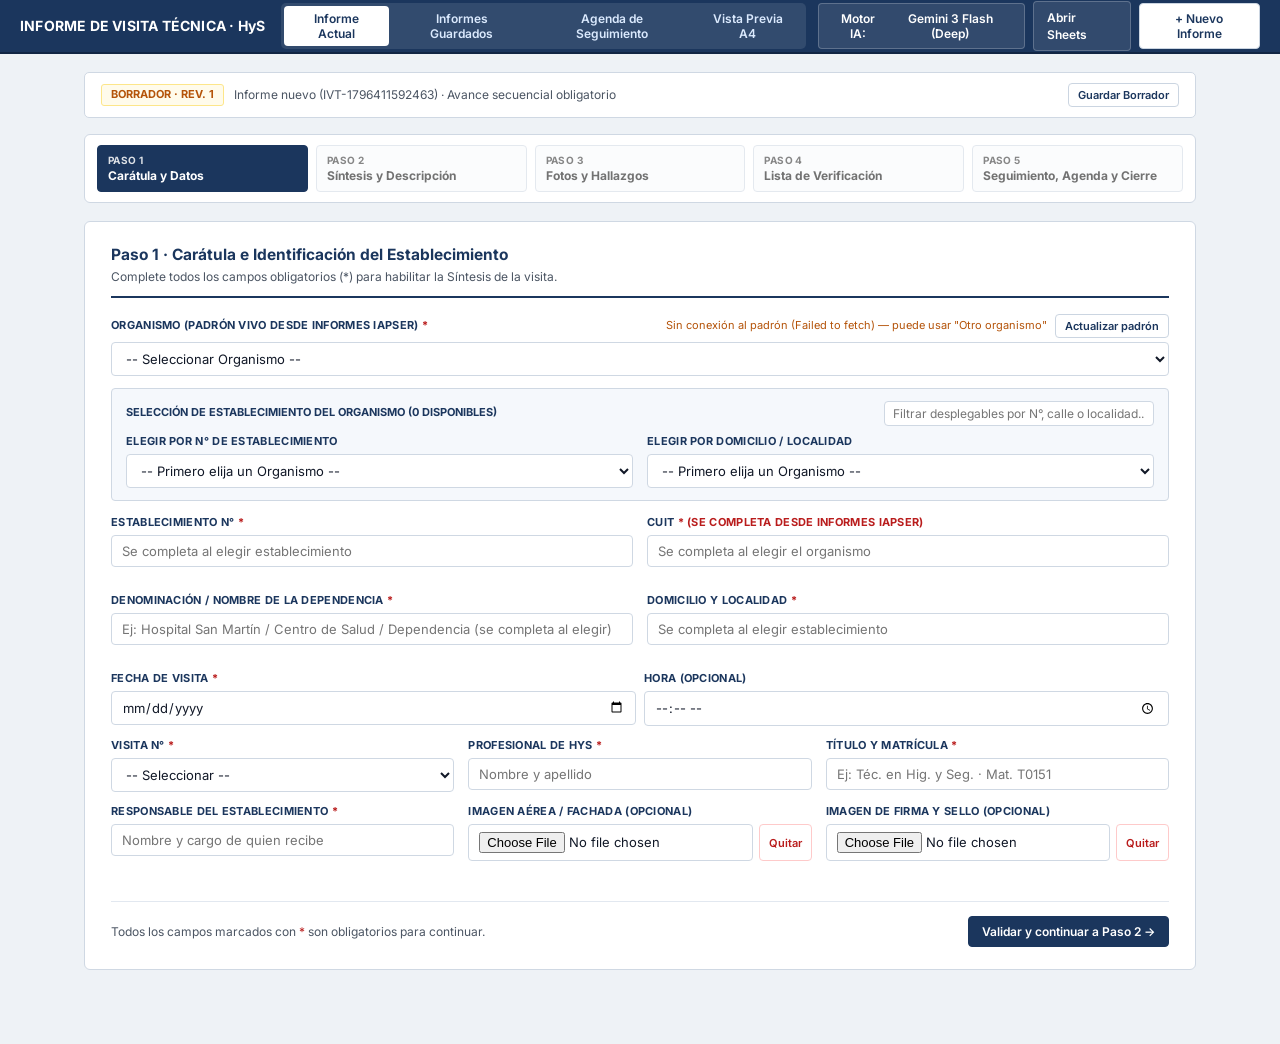
<file: index.html>
<!DOCTYPE html>
<html lang="es">
<head>
  <meta charset="UTF-8">
  <meta name="viewport" content="width=device-width, initial-scale=1.0">
  <title>Informe de Visita Técnica · Higiene y Seguridad en el Trabajo</title>
  <link rel="preconnect" href="https://fonts.googleapis.com">
  <link rel="preconnect" href="https://fonts.gstatic.com" crossorigin>
  <link href="https://fonts.googleapis.com/css2?family=Inter:wght@400;500;600;700&display=swap" rel="stylesheet">
  <style>:root {
  --navy: #1b365d;
  --navy-dark: #122644;
  --navy-light: #2b548a;
  --tint: #e8eff7;
  --tint-soft: #f5f8fc;
  --border: #cfd8e3;
  --bg: #eef2f6;
  --text: #111827;
  --muted: #4b5563;
  --danger: #b91c1c;
  --danger-bg: #fef2f2;
  --ok: #15803d;
  --ok-bg: #f0fdf4;
  --warn: #b45309;
  --warn-bg: #fffbeb;
}

* { box-sizing: border-box; margin: 0; padding: 0; }
body {
  font-family: 'Inter', 'Segoe UI', Arial, sans-serif;
  background: var(--bg);
  color: var(--text);
  font-size: 13px;
  line-height: 1.45;
}

/* TOP BAR */
.topbar {
  height: 54px;
  background: var(--navy);
  color: #ffffff;
  display: flex;
  align-items: center;
  justify-content: space-between;
  padding: 0 20px;
  position: fixed;
  top: 0; left: 0; right: 0;
  z-index: 300;
  border-bottom: 2px solid var(--navy-dark);
  gap: 12px;
}
.topbar-left { display: flex; align-items: center; gap: 16px; }
.topbar-title { font-size: 14px; font-weight: 700; letter-spacing: 0.2px; white-space: nowrap; }
.top-nav-group { display: flex; gap: 4px; background: rgba(255,255,255,0.1); padding: 3px; border-radius: 5px; }
.top-nav-btn {
  background: transparent; border: none; color: #dbeafe; font-family: inherit;
  font-size: 12px; font-weight: 600; padding: 5px 12px; border-radius: 4px; cursor: pointer;
}
.top-nav-btn:hover { background: rgba(255,255,255,0.14); color: #fff; }
.top-nav-btn.active { background: #ffffff; color: var(--navy); }
.topbar-actions { display: flex; align-items: center; gap: 8px; }

.btn {
  font-family: inherit; font-size: 12px; font-weight: 600; padding: 7px 13px;
  border-radius: 4px; border: 1px solid transparent; cursor: pointer;
  display: inline-flex; align-items: center; gap: 6px; text-decoration: none;
  transition: background 0.15s, border-color 0.15s;
}
.btn:disabled { opacity: 0.45; cursor: not-allowed; }
.btn-primary { background: var(--navy); color: #fff; border-color: var(--navy); }
.btn-primary:hover:not(:disabled) { background: var(--navy-light); }
.btn-ok { background: var(--ok); color: #fff; border-color: var(--ok); }
.btn-ok:hover:not(:disabled) { background: #166534; }
.btn-white { background: #ffffff; color: var(--navy); border-color: #cbd5e1; }
.btn-white:hover:not(:disabled) { background: #f8fafc; }
.btn-ghost { background: rgba(255,255,255,0.1); color: #fff; border-color: rgba(255,255,255,0.22); }
.btn-ghost:hover { background: rgba(255,255,255,0.2); }
.btn-danger-outline { background: #fff; color: var(--danger); border-color: #fecaca; }
.btn-danger-outline:hover { background: var(--danger-bg); }
.btn-sm { padding: 4px 9px; font-size: 11px; }

/* LAYOUT */
.main-wrap {
  padding: 72px 24px 56px 24px;
  max-width: 1160px;
  margin: 0 auto;
}
.app-view { display: none; }
.app-view.active { display: block; }

/* STEPPER WIZARD (5 PASOS ESTRICTOS) */
.wizard-bar {
  display: grid;
  grid-template-columns: repeat(5, 1fr);
  gap: 8px;
  margin-bottom: 18px;
  background: #ffffff;
  border: 1px solid var(--border);
  border-radius: 6px;
  padding: 10px 12px;
}
@media (max-width: 820px) { .wizard-bar { grid-template-columns: 1fr; } }

.step-btn {
  text-align: left;
  background: var(--tint-soft);
  border: 1px solid var(--border);
  border-radius: 4px;
  padding: 8px 10px;
  cursor: pointer;
  font-family: inherit;
  display: flex;
  flex-direction: column;
  gap: 2px;
  transition: all 0.15s;
}
.step-btn.locked { opacity: 0.55; cursor: not-allowed; background: #f8fafc; }
.step-btn.done { border-color: #86efac; background: var(--ok-bg); }
.step-btn.active { border-color: var(--navy); background: var(--navy); color: #ffffff; }
.step-num { font-size: 10px; font-weight: 700; text-transform: uppercase; letter-spacing: 0.4px; opacity: 0.85; }
.step-lbl { font-size: 12px; font-weight: 700; }

/* ESTADO DEL INFORME (BORRADOR / EMITIDO) */
.status-strip {
  display: flex;
  justify-content: space-between;
  align-items: center;
  flex-wrap: wrap;
  gap: 10px;
  padding: 10px 16px;
  border-radius: 5px;
  margin-bottom: 16px;
  border: 1px solid var(--border);
  background: #ffffff;
}
.status-strip.emitido {
  background: var(--tint);
  border-color: var(--navy);
}
.status-tag {
  display: inline-block;
  font-size: 11px;
  font-weight: 700;
  padding: 2px 9px;
  border-radius: 3px;
  text-transform: uppercase;
}
.tag-borrador { background: var(--warn-bg); color: var(--warn); border: 1px solid #fde68a; }
.tag-emitido { background: var(--navy); color: #fff; }
.tag-ok { background: var(--ok-bg); color: var(--ok); border: 1px solid #86efac; }
.tag-err { background: var(--danger-bg); color: var(--danger); border: 1px solid #fca5a5; }

/* MODO SOLO LECTURA CUANDO ESTA EMITIDO */
.readonly-lock input:not(.allow-emitido),
.readonly-lock select:not(.allow-emitido),
.readonly-lock textarea:not(.allow-emitido),
.readonly-lock button.edit-only {
  pointer-events: none;
  opacity: 0.72;
  background-color: #f8fafc;
}

/* CARDS */
.sheet-card {
  background: #ffffff;
  border: 1px solid var(--border);
  border-radius: 6px;
  padding: 22px 26px;
  margin-bottom: 18px;
}
.section-head {
  display: flex;
  justify-content: space-between;
  align-items: flex-start;
  gap: 12px;
  border-bottom: 2px solid var(--navy);
  padding-bottom: 10px;
  margin-bottom: 16px;
  flex-wrap: wrap;
}
.section-head h2 { font-size: 15.5px; font-weight: 700; color: var(--navy); }
.section-head p { font-size: 12px; color: var(--muted); margin-top: 2px; }

.step-panel { display: none; }
.step-panel.active { display: block; }

.step-footer {
  display: flex;
  justify-content: space-between;
  align-items: center;
  padding-top: 14px;
  margin-top: 18px;
  border-top: 1px solid #e2e8f0;
  gap: 10px;
  flex-wrap: wrap;
}

/* NOTICE */
.notice {
  display: none;
  padding: 10px 14px;
  border-radius: 4px;
  margin-bottom: 14px;
  font-size: 12.5px;
  font-weight: 500;
  align-items: center;
  justify-content: space-between;
  gap: 12px;
}
.notice.show { display: flex; }
.notice-err { background: var(--danger-bg); color: var(--danger); border: 1px solid #fecaca; border-left: 4px solid var(--danger); }
.notice-ok { background: var(--ok-bg); color: var(--ok); border: 1px solid #bbf7d0; border-left: 4px solid var(--ok); }
.notice-info { background: var(--tint-soft); color: var(--navy); border: 1px solid #bfdbfe; border-left: 4px solid var(--navy); }

/* FORMS */
.grid-2 { display: grid; grid-template-columns: 1fr 1fr; gap: 14px; }
.grid-3 { display: grid; grid-template-columns: 1fr 1fr 1fr; gap: 14px; }
.grid-4 { display: grid; grid-template-columns: repeat(4, 1fr); gap: 12px; }
@media (max-width: 780px) { .grid-2, .grid-3, .grid-4 { grid-template-columns: 1fr; } }

.field { display: flex; flex-direction: column; gap: 4px; margin-bottom: 12px; }
.field label {
  font-size: 11px; font-weight: 700; color: var(--navy);
  text-transform: uppercase; letter-spacing: 0.3px;
}
.req { color: var(--danger); }
.input, .select, .textarea {
  width: 100%; padding: 7px 10px; border: 1px solid var(--border);
  border-radius: 4px; font-family: inherit; font-size: 13px; color: var(--text); background: #fff;
}
.input:focus, .select:focus, .textarea:focus {
  outline: none; border-color: var(--navy); box-shadow: 0 0 0 2px rgba(27,54,93,0.12);
}
.textarea { resize: vertical; min-height: 68px; }
.invalid { border-color: var(--danger) !important; background: var(--danger-bg) !important; }

/* CHECKBOXES */
.chk-grid {
  display: grid;
  grid-template-columns: repeat(auto-fill, minmax(230px, 1fr));
  gap: 8px;
  padding: 12px;
  background: var(--tint-soft);
  border: 1px solid var(--border);
  border-radius: 4px;
}
.chk-item { display: flex; align-items: center; gap: 7px; font-size: 12.5px; cursor: pointer; }

/* TABLAS INSTITUCIONALES */
table.inst-table { width: 100%; border-collapse: collapse; font-size: 12px; margin-bottom: 12px; }
table.inst-table th {
  background: var(--navy); color: #fff; font-weight: 600; text-align: left;
  padding: 7px 9px; border: 1px solid var(--navy); font-size: 11.5px;
}
table.inst-table td { padding: 6px 8px; border: 1px solid #cbd5e1; vertical-align: middle; background: #fff; }
table.inst-table input, table.inst-table select {
  width: 100%; padding: 5px 7px; border: 1px solid #d1d9e6; border-radius: 3px;
  font-family: inherit; font-size: 12px;
}
table.inst-table select.st-EMPTY { background: #fffbeb; color: #92400e; font-weight: 700; border-color: #f59e0b; }
table.inst-table select.st-NC { background: #fef2f2; color: #991b1b; font-weight: 700; border-color: #fca5a5; }
table.inst-table select.st-OBS { background: #fffbeb; color: #92400e; font-weight: 700; border-color: #fcd34d; }
table.inst-table select.st-C { background: #f0fdf4; color: #166534; font-weight: 700; border-color: #86efac; }
table.inst-table select.st-NA { background: #f8fafc; color: #64748b; }

/* HALLAZGOS */
.ai-box {
  background: var(--tint-soft); border: 1px solid #bfdbfe; border-radius: 4px;
  padding: 14px 16px; margin-bottom: 16px;
}
.ai-box-row { display: grid; grid-template-columns: 1fr 1fr auto; gap: 10px; align-items: end; }
@media (max-width: 820px) { .ai-box-row { grid-template-columns: 1fr; } }

.finding-row-card {
  border: 1px solid var(--border); border-left: 4px solid var(--navy);
  border-radius: 4px; padding: 16px; margin-bottom: 14px; background: #fff;
}
.finding-row-card.prio-alta { border-left-color: var(--danger); }
.finding-row-card.prio-media { border-left-color: var(--warn); }
.finding-row-head {
  display: flex; justify-content: space-between; align-items: center;
  border-bottom: 1px solid #e2e8f0; padding-bottom: 8px; margin-bottom: 12px; gap: 10px; flex-wrap: wrap;
}
.finding-layout { display: grid; grid-template-columns: 1fr 240px; gap: 16px; }
@media (max-width: 860px) { .finding-layout { grid-template-columns: 1fr; } }

.photo-stack-edit {
  display: flex; flex-direction: column; gap: 8px;
  background: var(--tint-soft); border: 1px solid var(--border); border-radius: 4px; padding: 10px;
}
.photo-thumb-item { position: relative; border: 1px solid #cbd5e1; border-radius: 3px; overflow: hidden; background: #0f172a; }
.photo-thumb-item img { width: 100%; height: 126px; object-fit: cover; display: block; }
.photo-del-btn {
  position: absolute; top: 4px; right: 4px; background: rgba(15,23,42,0.82); color: #fff;
  border: none; width: 22px; height: 22px; border-radius: 3px; cursor: pointer; font-size: 12px;
}

.cat-search-wrap { position: relative; }
.cat-dropdown {
  display: none; position: absolute; top: 100%; left: 0; right: 0;
  background: #fff; border: 1px solid var(--navy); border-radius: 4px;
  max-height: 220px; overflow-y: auto; z-index: 150; box-shadow: 0 8px 20px rgba(0,0,0,0.15);
}
.cat-dropdown.open { display: block; }
.cat-opt { padding: 8px 10px; border-bottom: 1px solid #f1f5f9; cursor: pointer; font-size: 12px; }
.cat-opt:hover { background: var(--tint); }

.spinner {
  display: inline-block; width: 14px; height: 14px;
  border: 2px solid #cbd5e1; border-top-color: var(--navy);
  border-radius: 50%; animation: spin 0.7s linear infinite;
}
@keyframes spin { to { transform: rotate(360deg); } }

/* MODAL */
.modal-bg {
  display: none; position: fixed; inset: 0; background: rgba(15,23,42,0.55);
  z-index: 500; align-items: center; justify-content: center; padding: 16px;
}
.modal-bg.open { display: flex; }
.modal-card {
  background: #fff; border-radius: 6px; max-width: 560px; width: 100%;
  padding: 22px 24px; box-shadow: 0 20px 40px rgba(0,0,0,0.25);
}

/* ================================================================ */
/* DOCUMENTO IMPRIMIBLE A4 FIEL AL PDF (PÁGS. 1 A 15 + ANEXOS)      */
/* ================================================================ */
.doc-preview-wrap { display: flex; flex-direction: column; align-items: center; gap: 24px; }

.pdf-page {
  background: #ffffff;
  width: 210mm; min-height: 297mm;
  padding: 18mm 16mm 22mm 16mm;
  box-shadow: 0 2px 12px rgba(0,0,0,0.12);
  display: flex; flex-direction: column;
  color: #000; font-family: Arial, 'Inter', sans-serif; font-size: 9.8pt; line-height: 1.4;
  page: portrait_page; page-break-after: always; break-after: page;
}
.pdf-page.landscape {
  width: 297mm; min-height: 210mm;
  padding: 14mm 14mm 20mm 14mm;
  page: landscape_page;
}
.pdf-page:last-child { page-break-after: auto; break-after: auto; }
.pdf-body { flex: 1; }

.pdf-footer {
  margin-top: 14px; padding-top: 8px;
  display: grid; grid-template-columns: 1fr 1.6fr 1fr; align-items: center;
  font-size: 8.5pt; color: #4b5563;
}
.pdf-footer-left { color: var(--navy); font-weight: 700; }
.pdf-footer-center { text-align: center; line-height: 1.25; }
.pdf-footer-center img { max-height: 42px; display: block; margin: 0 auto 2px auto; }
.pdf-footer-right { text-align: right; color: #374151; }

.cover-title {
  text-align: center; font-size: 21pt; font-weight: 700; letter-spacing: 0.4px;
  margin-top: 18mm; padding-bottom: 6px; border-bottom: 1.5px solid #2b6cb0; color: #000;
}
.cover-subtitle {
  text-align: center; font-size: 13pt; font-weight: 700; color: var(--navy-light);
  margin: 14mm 0 10mm 0;
}
.cover-photo {
  margin: 14mm auto 0 auto; max-width: 130mm; max-height: 85mm;
  display: block; border: 1px solid #cbd5e1; object-fit: cover;
}

.pdf-h1 {
  font-size: 11.5pt; font-weight: 700; color: #000;
  margin: 12px 0 4px 0; padding-bottom: 3px; border-bottom: 1px solid #93c5fd;
}
.pdf-h2 { font-size: 10.2pt; font-weight: 700; color: var(--navy-light); margin: 8px 0 6px 0; }
.pdf-subcat { font-size: 10.2pt; font-weight: 700; color: #000; margin: 10px 0 5px 0; }

table.pdf-table { width: 100%; border-collapse: collapse; font-size: 8.8pt; margin-bottom: 10px; }
table.pdf-table th {
  background: var(--navy); color: #fff; font-weight: 700;
  padding: 5px 7px; border: 1px solid #000; text-align: center;
}
table.pdf-table td { padding: 5px 7px; border: 1px solid #000; vertical-align: middle; }
table.pdf-table td.pdf-lbl { background: #dce6f2; color: var(--navy); font-weight: 700; width: 48mm; }
table.pdf-table tr { break-inside: avoid; page-break-inside: avoid; }

table.pdf-findings { width: 100%; border-collapse: collapse; font-size: 8.6pt; }
table.pdf-findings th {
  background: var(--navy); color: #fff; font-weight: 700;
  padding: 6px; border: 1px solid #94a3b8; text-align: center;
}
table.pdf-findings td { padding: 6px 7px; border: 1px solid #94a3b8; vertical-align: middle; }
.pdf-finding-photos { display: flex; flex-direction: column; align-items: center; gap: 5px; }
.pdf-finding-photos img { max-width: 46mm; max-height: 36mm; object-fit: cover; border: 1px solid #cbd5e1; display: block; }
.pdf-photo-caption { font-size: 8.3pt; text-align: center; color: #111; margin-top: 2px; }
.conclusion-box {
  border: 1.5px solid #000; padding: 12px 14px; font-size: 9.4pt;
  line-height: 1.5; white-space: pre-line; margin-top: 6px;
}

@page portrait_page { size: A4 portrait; margin: 0; }
@page landscape_page { size: A4 landscape; margin: 0; }

@media print {
  body { background: #fff !important; }
  .topbar, .wizard-bar, .status-strip, .notice, .modal-bg, .no-print { display: none !important; }
  .main-wrap { padding: 0 !important; max-width: none !important; }
  .app-view { display: none !important; }
  #view-preview { display: block !important; }
  .doc-preview-wrap { gap: 0 !important; display: block !important; }
  .pdf-page { box-shadow: none !important; margin: 0 !important; width: 100% !important; min-height: 296mm; }
  .pdf-page.landscape { min-height: 209mm; }
  table.pdf-table th, table.pdf-table td.pdf-lbl, table.pdf-findings th {
    -webkit-print-color-adjust: exact !important; print-color-adjust: exact !important;
  }
}
</style>
</head>
<body>
  <header class="topbar">
    <div class="topbar-left">
      <div class="topbar-title">INFORME DE VISITA TÉCNICA · HyS</div>
      <nav class="top-nav-group">
        <button class="top-nav-btn active" data-v="wizard" onclick="verVista('wizard')">Informe Actual</button>
        <button class="top-nav-btn" data-v="biblioteca" onclick="verVista('biblioteca')">Informes Guardados</button>
        <button class="top-nav-btn" data-v="agenda" onclick="verVista('agenda')">Agenda de Seguimiento</button>
        <button class="top-nav-btn" data-v="preview" onclick="abrirVistaPrevia()">Vista Previa A4</button>
      </nav>
    </div>
    <div class="topbar-actions">
      <button class="btn btn-ghost" onclick="abrirModalIA()">Motor IA: <span id="lblModeloTop">Gemini 3 Flash (Deep)</span></button>
      <a class="btn btn-ghost" href="https://docs.google.com/spreadsheets/d/1STF7Y269MUqsLqGYDUrhzN5jPLri0CdyKg0ysfCMlTg/edit" target="_blank">Abrir Sheets</a>
      <button class="btn btn-white" onclick="nuevoInforme()">+ Nuevo Informe</button>
    </div>
  </header>

  <main class="main-wrap">
    <div class="notice notice-err" id="noticeBox">
      <span id="noticeMsg"></span>
      <button class="btn btn-white btn-sm" onclick="cerrarAviso()">Cerrar</button>
    </div>

    <!-- ============================================================ -->
    <!-- VISTA 1: WIZARD SECUENCIAL DE 5 PASOS                        -->
    <!-- ============================================================ -->
    <section class="app-view active" id="view-wizard">
      <!-- FRANJA DE ESTADO DEL INFORME -->
      <div class="status-strip" id="statusStrip">
        <div style="display:flex; align-items:center; gap:10px; flex-wrap:wrap;">
          <span class="status-tag tag-borrador" id="lblEstadoInforme">Borrador</span>
          <span style="font-size:12px; color:var(--muted);" id="lblMetaEstado">Informe nuevo sin guardar en la nube</span>
        </div>
        <div style="display:flex; gap:8px; flex-wrap:wrap;">
          <button class="btn btn-white btn-sm" id="btnGuardarBorradorTop" onclick="guardarInformeNube('Borrador')">Guardar Borrador</button>
          <button class="btn btn-primary btn-sm" id="btnReimprimirTop" style="display:none;" onclick="imprimirPDF()">Imprimir / Reimprimir PDF</button>
          <button class="btn btn-white btn-sm allow-emitido" id="btnReabrirTop" style="display:none;" onclick="reabrirParaModificar()">Reabrir para modificar</button>
        </div>
      </div>

      <!-- BARRA SECUENCIAL DE 5 PASOS -->
      <div class="wizard-bar" id="wizardBar">
        <button class="step-btn active" data-step="1" onclick="irPaso(1)">
          <span class="step-num">Paso 1</span>
          <span class="step-lbl">Carátula y Datos</span>
        </button>
        <button class="step-btn locked" data-step="2" onclick="irPaso(2)">
          <span class="step-num">Paso 2</span>
          <span class="step-lbl">Síntesis y Descripción</span>
        </button>
        <button class="step-btn locked" data-step="3" onclick="irPaso(3)">
          <span class="step-num">Paso 3</span>
          <span class="step-lbl">Fotos y Hallazgos</span>
        </button>
        <button class="step-btn locked" data-step="4" onclick="irPaso(4)">
          <span class="step-num">Paso 4</span>
          <span class="step-lbl">Lista de Verificación</span>
        </button>
        <button class="step-btn locked" data-step="5" onclick="irPaso(5)">
          <span class="step-num">Paso 5</span>
          <span class="step-lbl">Seguimiento, Agenda y Cierre</span>
        </button>
      </div>

      <div id="wizardLockZone">
        <!-- PASO 1: CARÁTULA -->
        <div class="step-panel active" id="step-1">
          <div class="sheet-card">
            <div class="section-head">
              <div>
                <h2>Paso 1 · Carátula e Identificación del Establecimiento</h2>
                <p>Complete todos los campos obligatorios (*) para habilitar la Síntesis de la visita.</p>
              </div>
            </div>
            <div class="grid-2">
              <div class="field" style="grid-column: span 2;">
                <div style="display:flex; justify-content:space-between; align-items:center; gap:8px;">
                  <label>Organismo (Padrón vivo desde Informes IAPSER) <span class="req">*</span></label>
                  <div style="display:flex; align-items:center; gap:8px;">
                    <span id="lblEstadoPadron" style="font-size:11px; color:var(--muted);">Cargando padrón desde Google Sheets...</span>
                    <button class="btn btn-white btn-sm edit-only" onclick="cargarPadronIapser(true)">Actualizar padrón</button>
                  </div>
                </div>
                <select class="select" id="f-organismo" onchange="alCambiarOrganismo()"></select>
                <input class="input" id="f-organismo-manual" style="display:none; margin-top:6px;" placeholder="Escriba el nombre del organismo..." oninput="syncPaso1()">
              </div>
            </div>

            <div style="background:var(--tint-soft); border:1px solid var(--border); border-radius:4px; padding:12px 14px; margin-bottom:14px;">
              <div style="display:flex; justify-content:space-between; align-items:center; margin-bottom:8px; gap:10px; flex-wrap:wrap;">
                <span style="font-size:11px; font-weight:700; color:var(--navy); text-transform:uppercase;">
                  Selección de establecimiento del organismo (<span id="lblCantEstab">0</span> disponibles)
                </span>
                <input class="input" id="f-filtro-estab" style="width:270px; padding:4px 8px; font-size:12px;" placeholder="Filtrar desplegables por N°, calle o localidad..." oninput="poblarDesplegablesEstab()">
              </div>
              <div class="grid-2" style="margin-bottom:0;">
                <div class="field" style="margin-bottom:0;">
                  <label>Elegir por N° de Establecimiento</label>
                  <select class="select" id="f-sel-nro" onchange="alSeleccionarEstablecimiento(this.value)"></select>
                </div>
                <div class="field" style="margin-bottom:0;">
                  <label>Elegir por Domicilio / Localidad</label>
                  <select class="select" id="f-sel-dom" onchange="alSeleccionarEstablecimiento(this.value)"></select>
                </div>
              </div>
            </div>

            <div class="grid-2">
              <div class="field"><label>Establecimiento N° <span class="req">*</span></label><input class="input" id="f-estNro" placeholder="Se completa al elegir establecimiento" oninput="syncPaso1()"></div>
              <div class="field"><label>CUIT <span class="req">* (se completa desde Informes IAPSER)</span></label><input class="input" id="f-cuit" placeholder="Se completa al elegir el organismo" oninput="syncPaso1()"></div>
              <div class="field"><label>Denominación / Nombre de la dependencia <span class="req">*</span></label><input class="input" id="f-denominacion" placeholder="Ej: Hospital San Martín / Centro de Salud / Dependencia (se completa al elegir)" oninput="syncPaso1()"></div>
              <div class="field"><label>Domicilio y localidad <span class="req">*</span></label><input class="input" id="f-domicilio" placeholder="Se completa al elegir establecimiento" oninput="syncPaso1()"></div>
              <div class="grid-2" style="gap:8px; margin-bottom:0; grid-column: span 2;">
                <div class="field"><label>Fecha de visita <span class="req">*</span></label><input type="date" class="input" id="f-fechaVisita" oninput="syncPaso1()"></div>
                <div class="field"><label>Hora (opcional)</label><input type="time" class="input" id="f-horaVisita" oninput="syncPaso1()"></div>
              </div>
            </div>
            <div class="grid-3">
              <div class="field">
                <label>Visita N° <span class="req">*</span></label>
                <select class="select" id="f-visitaNro" onchange="syncPaso1()">
                  <option value="">-- Seleccionar --</option>
                  <option>Visita 1 - Relevamiento y diagnóstico</option>
                  <option>Visita 2 - Seguimiento y capacitación</option>
                  <option>Visita 3 - Evacuación</option>
                  <option>Visita 4 - Control final</option>
                </select>
              </div>
              <div class="field"><label>Profesional de HyS <span class="req">*</span></label><input class="input" id="f-profNombre" placeholder="Nombre y apellido" oninput="syncPaso1()"></div>
              <div class="field"><label>Título y Matrícula <span class="req">*</span></label><input class="input" id="f-profMat" placeholder="Ej: Téc. en Hig. y Seg. · Mat. T0151" oninput="syncPaso1()"></div>
            </div>
            <div class="grid-3">
              <div class="field"><label>Responsable del Establecimiento <span class="req">*</span></label><input class="input" id="f-respEst" placeholder="Nombre y cargo de quien recibe" oninput="syncPaso1()"></div>
              <div class="field">
                <label>Imagen aérea / fachada (opcional)</label>
                <div style="display:flex; gap:6px;">
                  <input type="file" id="inp-coverPhoto" accept="image/*" class="input" onchange="cargarImgUnica('coverPhoto', event)">
                  <button type="button" class="btn btn-danger-outline btn-sm edit-only" onclick="limpiarImgUnica('coverPhoto')">Quitar</button>
                </div>
                <div id="prev-coverPhoto" style="margin-top:6px;"></div>
              </div>
              <div class="field">
                <label>Imagen de Firma y Sello (opcional)</label>
                <div style="display:flex; gap:6px;">
                  <input type="file" id="inp-firmaImg" accept="image/*" class="input" onchange="cargarImgUnica('firmaImg', event)">
                  <button type="button" class="btn btn-danger-outline btn-sm edit-only" onclick="limpiarImgUnica('firmaImg')">Quitar</button>
                </div>
                <div id="prev-firmaImg" style="margin-top:6px;"></div>
              </div>
            </div>
            <div class="step-footer">
              <span style="font-size:12px; color:var(--muted);">Todos los campos marcados con <span class="req">*</span> son obligatorios para continuar.</span>
              <button class="btn btn-primary" onclick="avanzarDesde(1)">Validar y continuar a Paso 2 →</button>
            </div>
          </div>
        </div>

        <!-- PASO 2: SÍNTESIS Y DESCRIPCIÓN GUIADA DEL ESTABLECIMIENTO -->
        <div class="step-panel" id="step-2">
          <div class="sheet-card">
            <div class="section-head">
              <div>
                <h2>Paso 2 · Descripción Guiada del Establecimiento y Síntesis de la Visita</h2>
                <p>Complete los campos independientes de cada bloque; el informe los redactará automáticamente como párrafos técnicos ordenados.</p>
              </div>
            </div>

            <!-- BLOQUE A: ACTIVIDAD -->
            <div style="font-size:12px; font-weight:700; color:var(--navy); text-transform:uppercase; border-bottom:1px solid var(--border); padding-bottom:4px; margin-bottom:10px;">
              A. Actividad y funcionamiento
            </div>
            <div class="grid-3">
              <div class="field">
                <label>Actividad principal del establecimiento <span class="req">*</span></label>
                <input class="input" id="d-actividadGeneral" placeholder="Ej: hospital general / centro de atención primaria / oficina administrativa" oninput="syncPaso2()">
              </div>
              <div class="field">
                <label>Modalidad, turnos y horarios</label>
                <input class="input" id="d-turnos" placeholder="Ej: guardia 24 h y consultorios externos de 7:00 a 19:00" oninput="syncPaso2()">
              </div>
              <div class="field">
                <label>Año de funcionamiento / antigüedad</label>
                <input class="input" id="d-antiguedad" placeholder="Ej: Edificio principal de 1965 con sector de guardia ampliado" oninput="syncPaso2()">
              </div>
            </div>

            <!-- BLOQUE B: EDIFICIO Y DISTRIBUCIÓN -->
            <div style="font-size:12px; font-weight:700; color:var(--navy); text-transform:uppercase; border-bottom:1px solid var(--border); padding-bottom:4px; margin:14px 0 10px 0;">
              B. Edificio, superficie y distribución de sectores
            </div>
            <div class="grid-4">
              <div class="field">
                <label>Cantidad de pisos / plantas <span class="req">*</span></label>
                <input type="number" min="1" class="input" id="d-pisos" placeholder="Ej: 3" oninput="syncPaso2()">
              </div>
              <div class="field">
                <label>Superficie cubierta (m²) <span class="req">* (define Categoría)</span></label>
                <input type="number" min="1" class="input" id="d-superficie" placeholder="Ej: 4200" oninput="calcCategoriaPlan(); syncPaso2()">
              </div>
              <div class="field">
                <label>Sup. descubierta / patio (m²)</label>
                <input type="number" min="0" class="input" id="d-supDescubierta" placeholder="Ej: 850" oninput="syncPaso2()">
              </div>
              <div class="field">
                <label>Categoría Plan 2026 <span style="font-weight:400; color:var(--muted);">(según m²)</span></label>
                <select class="select" id="f-categoria" disabled style="background:#f1f5f9; font-weight:700; color:var(--navy);">
                  <option value="">-- Ingrese m² --</option>
                  <option value="AA">AA (&gt;10.000 m² · 4 vis.)</option>
                  <option value="A">A (2.501–10.000 m² · 4 vis.)</option>
                  <option value="B">B (501–2.500 m² · 2 vis.)</option>
                  <option value="C">C (hasta 500 m² · 1 vis.)</option>
                </select>
              </div>
            </div>
            <div class="grid-2">
              <div class="field">
                <label>Tipología constructiva</label>
                <input class="input" id="d-tipologia" placeholder="Ej: mampostería y losa de hormigón / tabiquería sanitaria" oninput="syncPaso2()">
              </div>
              <div class="field">
                <label>Espacios complementarios (playa, depósito externo, SUM)</label>
                <input class="input" id="d-complementarios" placeholder="Ej: playa de ambulancias, sala de gases medicinales y depósito de residuos" oninput="syncPaso2()">
              </div>
            </div>
            <div style="margin-bottom:12px;">
              <label class="chk-item" style="font-size:12px; color:var(--navy); font-weight:600;">
                <input type="checkbox" id="d-riesgoEspecial" onchange="calcCategoriaPlan(); syncPaso2()">
                <span>Riesgo especial (establecimiento de salud / hospital, laboratorio, taller o depósito): eleva automáticamente una categoría del Plan 2026.</span>
              </label>
            </div>

            <div style="display:flex; justify-content:space-between; align-items:center; margin:10px 0 6px 0;">
              <strong style="font-size:11.5px; color:var(--navy); text-transform:uppercase;">Distribución: sectores que componen el edificio y actividad de cada sector <span class="req">*</span></strong>
              <button class="btn btn-white btn-sm edit-only" onclick="addSectorEst()">+ Agregar Sector</button>
            </div>
            <table class="inst-table">
              <thead>
                <tr>
                  <th style="width:120px;">Piso / Nivel <span style="color:#fca5a5;">*</span></th>
                  <th style="width:210px;">Sector <span style="color:#fca5a5;">*</span></th>
                  <th>Actividad específica del sector <span style="color:#fca5a5;">*</span></th>
                  <th style="width:90px;">Sup. (m²)</th>
                  <th style="width:36px;"></th>
                </tr>
              </thead>
              <tbody id="tb-sectores-est"></tbody>
            </table>

            <!-- BLOQUE C: PERSONAL -->
            <div style="font-size:12px; font-weight:700; color:var(--navy); text-transform:uppercase; border-bottom:1px solid var(--border); padding-bottom:4px; margin:16px 0 10px 0;">
              C. Personal del establecimiento
            </div>
            <div class="grid-3">
              <div class="field">
                <label>Cantidad total de trabajadores <span class="req">*</span></label>
                <input type="number" min="0" class="input" id="d-cantTrabajadores" placeholder="Ej: 185" oninput="syncPaso2()">
              </div>
              <div class="field">
                <label>Desglose por función / servicio</label>
                <input class="input" id="d-desglosePersonal" placeholder="Ej: médicos, enfermería, técnicos, limpieza, cocina, mantenimiento y admin." oninput="syncPaso2()">
              </div>
              <div class="field">
                <label>Personal tercerizado / contratistas</label>
                <input class="input" id="d-tercerizados" placeholder="Ej: servicio tercerizado de limpieza / seguridad / mantenimiento" oninput="syncPaso2()">
              </div>
            </div>

            <!-- BLOQUE D: PROCESOS Y ACTIVIDADES -->
            <div style="font-size:12px; font-weight:700; color:var(--navy); text-transform:uppercase; border-bottom:1px solid var(--border); padding-bottom:4px; margin:14px 0 10px 0;">
              D. Procesos y actividades
            </div>
            <div class="grid-2">
              <div class="field">
                <label>Procesos y actividades principales</label>
                <input class="input" id="d-procesos" placeholder="Ej: atención en guardia y consultorios, internación, laboratorio, esterilización" oninput="syncPaso2()">
              </div>
              <div class="field">
                <label>Tareas de mantenimiento o apoyo</label>
                <input class="input" id="d-mantenimiento" placeholder="Ej: mantenimiento edilicio, electromedicina, lavadero, cocina" oninput="syncPaso2()">
              </div>
            </div>

            <!-- BLOQUE E: MATERIALES Y SUSTANCIAS -->
            <div style="font-size:12px; font-weight:700; color:var(--navy); text-transform:uppercase; border-bottom:1px solid var(--border); padding-bottom:4px; margin:14px 0 10px 0;">
              E. Materiales, gases y sustancias
            </div>
            <div class="grid-3">
              <div class="field">
                <label>Insumos químicos / desinfectantes / reactivos</label>
                <input class="input" id="d-quimicos" placeholder="Ej: hipoclorito, alcohol, formol o reactivos en depósito/laboratorio" oninput="syncPaso2()">
              </div>
              <div class="field">
                <label>Gases medicinales / combustibles / inflamables</label>
                <input class="input" id="d-combustibles" placeholder="Ej: tubos de oxígeno medicinal, grupo electrógeno con gasoil" oninput="syncPaso2()">
              </div>
              <div class="field">
                <label>Otros materiales o residuos especiales</label>
                <input class="input" id="d-otrosMateriales" placeholder="Ej: residuos patogénicos, descartables y archivo en depósito" oninput="syncPaso2()">
              </div>
            </div>

            <!-- BLOQUE F: OBSERVACIONES ADICIONALES -->
            <div style="font-size:12px; font-weight:700; color:var(--navy); text-transform:uppercase; border-bottom:1px solid var(--border); padding-bottom:4px; margin:14px 0 10px 0;">
              F. Observaciones y documentación por verificar
            </div>
            <div class="field">
              <label>Aclaraciones adicionales / documentación pendiente de verificación en sitio</label>
              <input class="input" id="d-obsPendientes" placeholder="Ej: pendiente exhibición de plano de evacuación, protocolos de medición o habilitaciones" oninput="syncPaso2()">
            </div>

            <!-- VISTA PREVIA EN VIVO EN FORMATO PÁRRAFOS -->
            <div style="background:var(--tint-soft); border:1px solid #bfdbfe; border-left:4px solid var(--navy); border-radius:4px; padding:14px 16px; margin:14px 0 18px 0;">
              <div style="display:flex; justify-content:space-between; align-items:center; margin-bottom:8px; gap:8px; flex-wrap:wrap;">
                <strong style="font-size:12px; color:var(--navy); text-transform:uppercase;">Vista previa en párrafos (así saldrá en el Informe PDF)</strong>
                <div style="display:flex; gap:6px;">
                  <button class="btn btn-white btn-sm edit-only" onclick="pulirDescripcionConIA()">Pulir redacción con IA</button>
                  <button class="btn btn-white btn-sm edit-only" onclick="limpiarTextoPersonalizadoDesc()">Restaurar armado automático</button>
                </div>
              </div>
              <div id="descPreviewParrafos" style="font-size:12.5px; line-height:1.55; color:#111827;"></div>
            </div>

            <!-- OBJETO Y ALCANCE -->
            <div style="display:flex; justify-content:space-between; align-items:center; margin:16px 0 6px 0;">
              <strong style="font-size:12.5px; color:var(--navy); text-transform:uppercase;">1. Objeto, alcance y criterio de relevamiento <span class="req">*</span></strong>
              <button class="btn btn-white btn-sm edit-only" onclick="generarObjetoEstandar()">Autocompletar texto estándar</button>
            </div>
            <div class="field"><textarea class="textarea" id="s-obj1" placeholder="Objeto de la visita..." oninput="syncPaso2()"></textarea></div>
            <div class="field"><textarea class="textarea" id="s-obj2" placeholder="Alcance y límites de la observación..." oninput="syncPaso2()"></textarea></div>

            <!-- TAREAS PRINCIPALES REALIZADAS (PLAN HYS 2026) -->
            <div class="field" style="margin-top:14px;">
              <label>Acciones realizadas — Tareas del Plan HyS 2026 <span class="req">* (marcar al menos una; tildar una planilla la vuelve obligatoria)</span></label>
              <div class="chk-grid" id="chk-acciones"></div>
            </div>

            <!-- TAREAS SECUNDARIAS: MEDICIONES Y DEMÁS -->
            <div class="field">
              <label>Tareas secundarias — Mediciones y demás actuaciones (opcional)</label>
              <div class="chk-grid" id="chk-secundarias"></div>
              <input class="input" style="margin-top:6px;" id="s-otroAccion" placeholder="Otra tarea secundaria / medición (opcional)..." oninput="syncPaso2()">
            </div>

            <div class="field">
              <label>Documentación entregada al establecimiento (opcional)</label>
              <input class="input" id="s-docEntregada" placeholder="Ej: Constancia de visita firmada. Cartelería de salida de emergencia." oninput="syncPaso2()">
            </div>

            <!-- PREGUNTA OBLIGATORIA ANTES DE PASAR AL PASO 3 -->
            <div style="background:#fffbeb; border:1px solid #fcd34d; border-left:4px solid var(--warn); border-radius:4px; padding:12px 14px; margin-top:14px;">
              <div class="field" style="margin-bottom:0;">
                <label style="color:var(--navy);">¿Pudiste visitar todos los pisos y sectores del establecimiento? <span class="req">*</span></label>
                <select class="select" id="d-visitaCompleta" onchange="alCambiarVisitaCompleta()">
                  <option value="">-- Seleccionar --</option>
                  <option value="Sí">Sí, se recorrieron todos los pisos y sectores</option>
                  <option value="No">No, quedaron pisos o sectores sin visitar</option>
                </select>
              </div>
              <div id="wrap-noAccesibles" style="display:none; margin-top:10px;">
                <label style="display:block; font-size:11px; font-weight:700; color:var(--danger); text-transform:uppercase; margin-bottom:4px;">Especifique qué pisos o sectores no pudieron visitarse y el motivo <span class="req">*</span></label>
                <textarea class="textarea" id="d-noAccesibles" style="min-height:60px;" placeholder="Ej: No se pudo ingresar a Sala de Máquinas ni Subsuelo por encontrarse cerrados sin llave disponible." oninput="syncPaso2()"></textarea>
              </div>
            </div>

            <div class="step-footer">
              <button class="btn btn-white" onclick="irPaso(1)">← Volver a Paso 1</button>
              <button class="btn btn-primary" onclick="avanzarDesde(2)">Validar y continuar a Paso 3 (Fotos) →</button>
            </div>
          </div>
        </div>

        <!-- PASO 3: FOTOS Y HALLAZGOS (ANTES DEL CHECKLIST PARA AUTOCOMPLETARLO) -->
        <div class="step-panel" id="step-3">
          <div class="sheet-card">
            <div class="section-head">
              <div>
                <h2>Paso 3 · Registro Fotográfico y Hallazgos (Base Dec. 351/79)</h2>
                <p>Suba las fotos de desvíos detectados. Al pasar al Paso 4, estos hallazgos autocompletarán la Lista de Verificación.</p>
              </div>
              <button class="btn btn-white btn-sm edit-only" onclick="agregarHallazgoManual()">+ Hallazgo sin foto</button>
            </div>

            <datalist id="sectoresDatalist"></datalist>

            <div class="ai-box edit-only">
              <div style="display:flex; justify-content:space-between; align-items:center; flex-wrap:wrap; gap:8px; margin-bottom:8px;">
                <span style="font-size:12px; font-weight:700; color:var(--navy);">Subir fotografía(s) de hallazgos (1 a 3 fotos por hallazgo · criterio anti-alucinación)</span>
                <span id="lbl-ai-key-hint" style="font-size:11px; color:var(--muted);"></span>
              </div>
              <div class="ai-box-row">
                <div class="field" style="margin-bottom:0;">
                  <label>Lugar / Sector de detección <span class="req">*</span></label>
                  <input class="input" list="sectoresDatalist" id="ai-lugar-pre" placeholder="Seleccione un sector cargado o escriba la ubicación exacta">
                </div>
                <div class="field" style="margin-bottom:0;">
                  <label>Nota breve de campo (opcional, aumenta precisión)</label>
                  <input class="input" id="ai-nota-pre" placeholder="Ej: Matafuego vencido 2024 · Tablero sin contratapa ni diferencial">
                </div>
                <div style="display:flex; gap:6px; flex-wrap:wrap;">
                  <button type="button" class="btn btn-primary" style="white-space:nowrap;" onclick="document.getElementById('ai-file-input').click()">Subir foto(s) y analizar IA</button>
                  <button type="button" class="btn btn-white" style="white-space:nowrap;" onclick="document.getElementById('manual-file-input').click()">+ Subir foto(s) sin IA</button>
                  <input type="file" id="ai-file-input" multiple accept="image/*" style="position:fixed; left:-9999px; width:1px; height:1px; opacity:0;" onchange="subirFotosFlujo(event, true)">
                  <input type="file" id="manual-file-input" multiple accept="image/*" style="position:fixed; left:-9999px; width:1px; height:1px; opacity:0;" onchange="subirFotosFlujo(event, false)">
                </div>
              </div>
              <div id="ai-status-line" style="margin-top:8px; font-size:12px; color:var(--navy); display:none; align-items:center; gap:8px;">
                <span class="spinner"></span><span id="ai-status-txt">Procesando...</span>
              </div>
            </div>

            <div id="hallazgosList"></div>

            <div style="margin-top:12px; padding:10px 12px; background:var(--tint-soft); border:1px solid var(--border); border-radius:4px;">
              <label class="chk-item">
                <input type="checkbox" id="chk-sinDesviosFoto" onchange="state.sinDesviosFoto=this.checked; save();">
                <span>No se detectaron desvíos fotográficos en esta visita (habilita avanzar al Paso 4 sin fotos).</span>
              </label>
              <div id="lbl-req-foto" style="display:none; margin-top:6px; font-size:11.5px; color:var(--danger); font-weight:600;"></div>
            </div>

            <div class="step-footer">
              <button class="btn btn-white" onclick="irPaso(2)">← Volver a Paso 2</button>
              <button class="btn btn-primary" onclick="avanzarDesde(3)">Autocompletar Lista de Verificación (Paso 4) →</button>
            </div>
          </div>
        </div>

        <!-- PASO 4: LISTA DE VERIFICACIÓN A1–E8 (AUTOCOMPLETADA Y EDITABLE) -->
        <div class="step-panel" id="step-4">
          <div class="sheet-card">
            <div class="section-head">
              <div>
                <h2>Paso 4 · Lista de Verificación (49 puntos · Autocompletada desde Fotos y Pendientes)</h2>
                <p>Revise los ítems autocompletados en NC/OBS y defina el estado (C / NC / OBS / NA) de los ítems restantes antes de avanzar.</p>
              </div>
              <div style="font-size:12px; font-weight:700; color:var(--navy);" id="lblResumenChk"></div>
            </div>

            <div id="checklistContainer"></div>

            <div class="step-footer">
              <button class="btn btn-white" onclick="irPaso(3)">← Volver a Paso 3 (Fotos)</button>
              <button class="btn btn-primary" onclick="avanzarDesde(4)">Validar Lista y continuar a Paso 5 (Cierre y Agenda) →</button>
            </div>
          </div>
        </div>

        <!-- PASO 5: SEGUIMIENTO, AGENDA DE PRÓXIMAS VISITAS, ANEXOS, CONCLUSIÓN Y CIERRE -->
        <div class="step-panel" id="step-5">
          <!-- 5. SEGUIMIENTO -->
          <div class="sheet-card">
            <div class="section-head">
              <div>
                <h2>5. Seguimiento de hallazgos anteriores <span id="lbl-req-seg" style="font-size:11.5px; color:var(--danger); font-weight:600;"></span></h2>
                <p>Cargue automáticamente los incumplimientos abiertos de visitas previas de este establecimiento o edite manualmente.</p>
              </div>
              <div style="display:flex; gap:6px;">
                <button class="btn btn-white btn-sm edit-only" onclick="traerHallazgosAnteriores()">Traer abiertos desde Sheets</button>
                <button class="btn btn-white btn-sm edit-only" onclick="addSeguimiento()">+ Fila</button>
              </div>
            </div>
            <div class="field">
              <label>Nota introductoria del punto 5</label>
              <input class="input" id="c-segIntro" oninput="syncPaso5()">
            </div>
            <table class="inst-table">
              <thead>
                <tr>
                  <th style="width:58px;">ID</th><th style="width:100px;">Fecha origen</th><th>Hallazgo anterior</th>
                  <th style="width:82px;">Plazo</th><th style="width:92px;">Est. anterior</th><th style="width:92px;">Est. actual</th>
                  <th>Evidencia y verificación</th><th style="width:34px;"></th>
                </tr>
              </thead>
              <tbody id="tb-seguimiento"></tbody>
            </table>
          </div>

          <!-- AGENDA DE PRÓXIMAS VISITAS ACORDADAS -->
          <div class="sheet-card">
            <div class="section-head">
              <div>
                <h2>Agenda de Próximas Visitas Acordadas <span id="lbl-req-crono" style="font-size:11.5px; color:var(--danger); font-weight:600;"></span></h2>
                <p>Estas fechas se guardarán junto con los vencimientos de cada incumplimiento en la pestaña Agenda_Seguimiento.</p>
              </div>
              <button class="btn btn-white btn-sm edit-only" onclick="addVisitaAcordada()">+ Agendar visita</button>
            </div>
            <table class="inst-table">
              <thead>
                <tr><th style="width:220px;">Tipo de visita</th><th style="width:150px;">Fecha acordada</th><th>Tareas previstas para esa visita</th><th style="width:34px;"></th></tr>
              </thead>
              <tbody id="tb-agenda-visitas"></tbody>
            </table>
          </div>

          <!-- REGISTROS OBLIGATORIOS DE TAREAS TILDADAS EN PASO 2 (EPP, ERGO, CAP, RGRL/NTEAR) -->
          <div class="sheet-card" id="card-registros-tareas" style="display:none;">
            <div class="section-head">
              <div>
                <h2>Registros Obligatorios de Acciones Tildadas en Paso 2</h2>
                <p>Complete el respaldo de cada acción del Plan HyS 2026 que seleccionó como realizada en esta visita.</p>
              </div>
            </div>
            <div id="registrosTareasContainer"></div>
          </div>

          <!-- ANEXOS OPCIONALES / OBLIGATORIOS (PLANILLA 1 Y PLANILLA 2) -->
          <div class="sheet-card">
            <div class="section-head">
              <div>
                <h2>Planillas de Relevamiento Técnico (Plan HyS 2026)</h2>
                <p>Si tildó Evacuación o Extintores/Hidrantes en el Paso 2, su planilla correspondiente se activa automáticamente como <strong>obligatoria</strong>.</p>
              </div>
            </div>

            <div class="grid-2" style="margin-bottom:14px;">
              <div class="field">
                <label>Anexo · Planilla 1 (Relevamiento Plan de Evacuación) <span id="lbl-req-evac" style="color:var(--danger); font-weight:700;"></span></label>
                <select class="select" id="st-evac" onchange="state.anexos.evacEstado=this.value; renderAnexos(); save();">
                  <option value="Pendiente">Pendiente para próxima visita</option>
                  <option value="Completado">Completado (cargar datos e imprimir anexo)</option>
                  <option value="No aplica">No aplica</option>
                </select>
              </div>
              <div class="field">
                <label>Anexo · Planilla 2 (Control de Extintores e Hidrantes) <span id="lbl-req-ext" style="color:var(--danger); font-weight:700;"></span></label>
                <select class="select" id="st-ext" onchange="state.anexos.extEstado=this.value; renderAnexos(); save();">
                  <option value="Pendiente">Pendiente para próxima visita</option>
                  <option value="Completado">Completado (cargar datos e imprimir anexo)</option>
                  <option value="No aplica">No aplica</option>
                </select>
              </div>
            </div>

            <!-- PLANILLA 1 DESPLEGABLE -->
            <div id="wrap-anexo-evac" style="display:none; border-top:1px solid #e2e8f0; padding-top:14px; margin-bottom:16px;">
              <div style="display:flex; justify-content:space-between; margin-bottom:6px;">
                <strong>Planilla 1 · A. Sectores y ocupación (Evacuación)</strong>
                <button class="btn btn-white btn-sm edit-only" onclick="addEvacSector()">+ Sector</button>
              </div>
              <table class="inst-table">
                <thead><tr><th>Planta / sector</th><th>Sup. m²</th><th>Mañana</th><th>Tarde</th><th>Noche</th><th>Mov. reducida</th><th>Obs.</th><th style="width:32px;"></th></tr></thead>
                <tbody id="tb-ev-sec"></tbody>
              </table>
              <div style="display:flex; justify-content:space-between; margin:10px 0 6px 0;">
                <strong>Planilla 1 · B. Medios de salida</strong>
                <button class="btn btn-white btn-sm edit-only" onclick="addEvacSalida()">+ Salida</button>
              </div>
              <table class="inst-table">
                <thead><tr><th style="width:34px;">N°</th><th>Ubicación</th><th>Tipo</th><th>Ancho m</th><th>Apertura</th><th>Libre obst.</th><th>Señalizada</th><th>Foto</th><th style="width:32px;"></th></tr></thead>
                <tbody id="tb-ev-sal"></tbody>
              </table>
              <strong style="display:block; margin:10px 0 6px 0;">Planilla 1 · C. Elementos de emergencia</strong>
              <table class="inst-table">
                <thead><tr><th>Elemento</th><th>Existe</th><th>Cant.</th><th>Ubicación</th><th>Estado</th><th>Foto</th></tr></thead>
                <tbody id="tb-ev-elem"></tbody>
              </table>
              <strong style="display:block; margin:10px 0 6px 0;">Planilla 1 · D. Plano existente</strong>
              <div class="grid-4">
                <div class="field"><label>Existe</label><select class="select" id="ev-pl-ex" onchange="syncEvacPlano()"><option value="">--</option><option>Sí</option><option>No</option></select></div>
                <div class="field"><label>Vigente</label><select class="select" id="ev-pl-vig" onchange="syncEvacPlano()"><option value="">--</option><option>Sí</option><option>No</option></select></div>
                <div class="field"><label>Coincide</label><select class="select" id="ev-pl-coi" onchange="syncEvacPlano()"><option value="">--</option><option>Sí</option><option>No</option></select></div>
                <div class="field"><label>Observaciones</label><input class="input" id="ev-pl-obs" oninput="syncEvacPlano()"></div>
              </div>
            </div>

            <!-- PLANILLA 2 DESPLEGABLE -->
            <div id="wrap-anexo-ext" style="display:none; border-top:1px solid #e2e8f0; padding-top:14px;">
              <div style="display:flex; justify-content:space-between; margin-bottom:6px;">
                <strong>Planilla 2 · A. Extintores (ubicación de referencia obligatoria)</strong>
                <button class="btn btn-white btn-sm edit-only" onclick="addExt()">+ Extintor</button>
              </div>
              <table class="inst-table">
                <thead><tr><th style="width:32px;">N°</th><th>Ubicación de referencia *</th><th>Agente / kg</th><th>Venc. carga</th><th>Venc. PH</th><th>Manóm./prec.</th><th>Acceso</th><th>Desvío</th><th>Foto</th><th style="width:32px;"></th></tr></thead>
                <tbody id="tb-ext"></tbody>
              </table>
              <div style="display:flex; justify-content:space-between; margin:10px 0 6px 0;">
                <strong>Planilla 2 · B. Hidrantes / bocas de incendio</strong>
                <button class="btn btn-white btn-sm edit-only" onclick="addHid()">+ Hidrante</button>
              </div>
              <table class="inst-table">
                <thead><tr><th style="width:32px;">N°</th><th>Ubicación de referencia *</th><th>Gabinete</th><th>Manguera</th><th>Lanza</th><th>Llave</th><th>Acceso</th><th>Desvío</th><th>Foto</th><th style="width:32px;"></th></tr></thead>
                <tbody id="tb-hid"></tbody>
              </table>
            </div>
          </div>

          <!-- 6. CONCLUSIÓN Y CIERRE DEL INFORME -->
          <div class="sheet-card">
            <div class="section-head">
              <div>
                <h2>6. Conclusión, Prioridades y Cierre del Informe</h2>
                <p>Guarde como Borrador para continuar después, o cierre y emita el informe para fijarlo en Sheets/Drive e imprimir el PDF A4.</p>
              </div>
              <button class="btn btn-white btn-sm edit-only" onclick="redactarConclusionIA()">Redactar conclusión con IA</button>
            </div>
            <div class="field">
              <label>Conclusión y prioridades <span class="req">*</span></label>
              <textarea class="textarea" id="c-conclusion" style="min-height:170px;" placeholder="Redacte las conclusiones técnicas prioritarias o utilice el botón 'Redactar conclusión con IA'." oninput="syncPaso5()"></textarea>
            </div>

            <div class="step-footer">
              <button class="btn btn-white" onclick="irPaso(4)">← Volver a Paso 4</button>
              <div style="display:flex; gap:8px; flex-wrap:wrap;">
                <button class="btn btn-white edit-only" onclick="guardarInformeNube('Borrador')">Guardar Borrador (Sheets + Drive)</button>
                <button class="btn btn-ok edit-only" onclick="cerrarYEmitirInforme()">Guardar y Cerrar Informe (Emitir)</button>
                <button class="btn btn-primary allow-emitido" onclick="imprimirPDF()">Imprimir / Guardar PDF (A4)</button>
              </div>
            </div>
          </div>
        </div>
      </div>
    </section>

    <!-- ============================================================ -->
    <!-- VISTA 2: BIBLIOTECA DE INFORMES GUARDADOS (SHEETS + DRIVE)   -->
    <!-- ============================================================ -->
    <section class="app-view" id="view-biblioteca">
      <div class="sheet-card">
        <div class="section-head">
          <div>
            <h2>Informes Guardados (Google Sheets + Drive)</h2>
            <p>Reabra cualquier informe en estado Borrador o Emitido con todas sus fotos para modificarlo o volver a imprimirlo.</p>
          </div>
          <button class="btn btn-white btn-sm" onclick="cargarBibliotecaYAgenda()">Actualizar listado</button>
        </div>
        <div id="bibliotecaBody"><div style="color:var(--muted); padding:20px; text-align:center;">Cargando informes desde Google Sheets...</div></div>
      </div>
    </section>

    <!-- ============================================================ -->
    <!-- VISTA 3: AGENDA DE SEGUIMIENTO                               -->
    <!-- ============================================================ -->
    <section class="app-view" id="view-agenda">
      <div class="sheet-card">
        <div class="section-head">
          <div>
            <h2>Agenda de Seguimiento · Vencimientos y Visitas Acordadas</h2>
            <p>Consolidado automático de plazos de incumplimientos y fechas de visitas de seguimiento registradas en Sheets.</p>
          </div>
          <div style="display:flex; gap:8px; align-items:center;">
            <input class="input" style="width:220px;" id="ag-filtro" placeholder="Filtrar establecimiento..." oninput="renderAgendaTabla()">
            <select class="select" style="width:140px;" id="ag-estado" onchange="renderAgendaTabla()">
              <option value="">Todos los estados</option>
              <option value="Pendiente">Pendientes</option>
              <option value="Cumplido">Cumplidos</option>
              <option value="Reprogramado">Reprogramados</option>
            </select>
            <button class="btn btn-white btn-sm" onclick="cargarBibliotecaYAgenda()">Actualizar</button>
          </div>
        </div>
        <div id="agendaBody"><div style="color:var(--muted); padding:20px; text-align:center;">Cargando agenda desde Google Sheets...</div></div>
      </div>
    </section>

    <!-- ============================================================ -->
    <!-- VISTA 4: VISTA PREVIA A4 OFICIAL                             -->
    <!-- ============================================================ -->
    <section class="app-view" id="view-preview">
      <div class="no-print" style="display:flex; justify-content:space-between; align-items:center; margin-bottom:16px; background:#fff; padding:12px 16px; border:1px solid var(--border); border-radius:4px;">
        <span style="font-size:12.5px; color:var(--muted);">Vista previa A4 oficial (Vertical en Carátula/Síntesis/Lista/Cierre · Horizontal en tabla de Hallazgos).</span>
        <div style="display:flex; gap:8px;">
          <button class="btn btn-white" onclick="verVista('wizard')">Volver al editor</button>
          <button class="btn btn-primary" onclick="imprimirPDF()">Imprimir / Guardar PDF</button>
        </div>
      </div>
      <div class="doc-preview-wrap" id="docPreview"></div>
    </section>
  </main>

  <!-- MODAL MOTOR IA -->
  <div class="modal-bg" id="modalIA">
    <div class="modal-card">
      <div style="display:flex; justify-content:space-between; align-items:center; border-bottom:1px solid #e2e8f0; padding-bottom:10px; margin-bottom:14px;">
        <h3 style="font-size:15px; color:var(--navy);">Configuración de Motor de IA (Visión Técnica)</h3>
        <button class="btn btn-white btn-sm" onclick="cerrarModalIA()">Cerrar</button>
      </div>
      <div class="field">
        <label>Proveedor y Modelo</label>
        <select class="select" id="cfg-model">
          <option value="gemini:gemini-3-flash-preview">Gemini 3 Flash · Razonamiento Profundo (Incluido / Rápido)</option>
          <option value="gemini:gemini-3.6-flash">Gemini 3.6 Flash · Alta Precisión (Incluido)</option>
          <option value="gemini:gemini-3.1-pro-preview">Gemini 3.1 Pro (Requiere facturación en Google AI Studio)</option>
          <option value="openai:gpt-4o">OpenAI GPT-4o Vision (Requiere API Key de OpenAI)</option>
          <option value="openai:gpt-4.1">OpenAI GPT-4.1 Vision (Requiere API Key de OpenAI)</option>
        </select>
      </div>
      <div class="field"><label>Clave API Gemini (se guarda solo en tu navegador)</label><input type="password" class="input" id="cfg-geminiKey" placeholder="Pegá tu clave de Google AI Studio / Gemini..."></div>
      <div class="field"><label>Clave API OpenAI (opcional)</label><input type="password" class="input" id="cfg-openaiKey" placeholder="sk-..."></div>
      <div style="display:flex; justify-content:flex-end; gap:8px; margin-top:14px;">
        <button class="btn btn-white" onclick="cerrarModalIA()">Cancelar</button>
        <button class="btn btn-primary" onclick="guardarConfigIA()">Guardar</button>
      </div>
    </div>
  </div>

  <script>const CATALOGO_351 = [{"rgrl": "1", "cat": "SERVICIO DE SEGURIDAD E HIGIENE", "detalle": "Disponer de Servicio de Higiene y Seguridad según Decreto 1338/96", "riesgo": "Leve", "plazo": "6 meses", "gasto": "Bajo", "kw": "dec 1338/96, documental, gestion hys, legal, normativa, prevencion, registro, seguridad e higiene, servicio hys, srt"}, {"rgrl": "2", "cat": "SERVICIO DE SEGURIDAD E HIGIENE", "detalle": "Cumplir con las horas profesionales según Decreto 1338/96", "riesgo": "Leve", "plazo": "6 meses", "gasto": "Bajo", "kw": "asignacion de horas, dec 1338/96, documental, gestion hys, horas profesionales, legal, normativa, prevencion, registro, seguridad e higiene, servicio hys, srt"}, {"rgrl": "3", "cat": "SERVICIO DE SEGURIDAD E HIGIENE", "detalle": "Poseer documentación actualizada sobre análisis de riesgos y medidas preventivas, en los puestos de trabajo", "riesgo": "Leve", "plazo": "6 meses", "gasto": "Bajo", "kw": "analisis de riesgos, dec 1338/96, documental, evaluacion de puestos, gestion hys, legal, medidas preventivas, normativa, prevencion, registro, seguridad e higiene, servicio hys, srt"}, {"rgrl": "4", "cat": "SERVICIO DE MEDICINA DEL TRABAJO", "detalle": "Disponer del Servicio de Medicina del Trabajo", "riesgo": "Leve", "plazo": "6 meses", "gasto": "Bajo", "kw": "dec 1338/96, documental, examenes periodicos, legal, medicina laboral, medico laboral, normativa, registro, salud ocupacional, srt"}, {"rgrl": "5", "cat": "SERVICIO DE MEDICINA DEL TRABAJO", "detalle": "Paseer docum actualizada sobre acciones tales como de educación sanitaria, socorro, vacunación y estudios de ausentismo por morbilidad", "riesgo": "Leve", "plazo": "6 meses", "gasto": "Bajo", "kw": "dec 1338/96, documental, examenes periodicos, legal, medicina laboral, medico laboral, normativa, registro, salud ocupacional, srt"}, {"rgrl": "6", "cat": "SERVICIO DE MEDICINA DEL TRABAJO", "detalle": "Se realizan los exámenes periódicos", "riesgo": "Leve", "plazo": "6 meses", "gasto": "Medio", "kw": "dec 1338/96, documental, examenes periodicos, legal, medicina laboral, medico laboral, normativa, registro, salud ocupacional, srt"}, {"rgrl": "7", "cat": "HERRAMIENTAS", "detalle": "Mantener las herramientas en adecuado estado de conservación", "riesgo": "Moderado", "plazo": "3 meses", "gasto": "Bajo", "kw": "herramientas, herramientas manuales, mantenimiento, mecanico, seguridad en taller, taller"}, {"rgrl": "8", "cat": "HERRAMIENTAS", "detalle": "Proveer herramientas aptas y seguras", "riesgo": "Moderado", "plazo": "3 meses", "gasto": "Bajo", "kw": "herramientas, herramientas manuales, mantenimiento, mecanico, seguridad en taller, taller"}, {"rgrl": "9", "cat": "HERRAMIENTAS", "detalle": "Las herramientas corto-punzantes deberán poseen fundas o vainas", "riesgo": "Moderado", "plazo": "3 meses", "gasto": "Bajo", "kw": "herramientas, herramientas manuales, mantenimiento, mecanico, seguridad en taller, taller"}, {"rgrl": "10", "cat": "HERRAMIENTAS", "detalle": "Contar con un lugar destinado para la ubicación ordenada de las herramientas", "riesgo": "Leve", "plazo": "6 meses", "gasto": "Bajo", "kw": "herramientas, herramientas manuales, mantenimiento, mecanico, orden de herramientas, panel portaherramientas, registro de afilado, seguridad en taller, taller"}, {"rgrl": "11", "cat": "HERRAMIENTAS", "detalle": "Las portátiles eléctricas deben poseer protecciones para evitar riesgos", "riesgo": "Grave", "plazo": "1 mes", "gasto": "Medio", "kw": "amoladora, doble aislacion, guarda de disco, herramientas, herramientas electricas, herramientas manuales, mantenimiento, mecanico, seguridad en taller, taladro, taller"}, {"rgrl": "12", "cat": "HERRAMIENTAS", "detalle": "Las neumáticas e hidráulicas deben poseer válvulas de cierre automático al dejar de accionaria", "riesgo": "Grave", "plazo": "1 mes", "gasto": "Medio", "kw": "acople rapido, dispositivo antilatigo, herramientas, herramientas manuales, herramientas neumaticas, mangueras de aire, mantenimiento, mecanico, seguridad en taller, taller"}, {"rgrl": "", "cat": "HERRAMIENTAS", "detalle": "En puestos con uso habitual de herramientas vibrantes (martillos neumáticos, pulidoras, sierras de cadena, taladros percutores): evaluar la exposición a vibraciones mano-brazo (aceleración en m/s²) y adoptar controles: herramientas con aislación de vibraciones, guantes anti-vibración, rotación de puestos y pausas reguladas.", "riesgo": "Moderado", "plazo": "1 mes", "gasto": "Medio", "kw": "aislación, cuter, guantes anticorte, herramientas, herramientas de corte, herramientas manuales, mantenimiento, mecanico, proteccion en corte, seguridad en taller, taller"}, {"rgrl": "", "cat": "HERRAMIENTAS", "detalle": "Verificar que todas las herramientas manuales estén en buen estado: sin mangos rotos, astillados o flojos; cabezas de martillos sin grietas ni rebabas; llaves sin deformaciones; cinceles sin hongos en la cabeza. Una herramienta deteriorada genera riesgos de corte, golpe o proyección de fragmentos.", "riesgo": "Moderado", "plazo": "1 mes", "gasto": "Medio", "kw": "corte, cuter, guantes anticorte, herramientas, herramientas de corte, herramientas manuales, mantenimiento, mecanico, proteccion en corte, seguridad en taller, taller"}, {"rgrl": "", "cat": "HERRAMIENTAS", "detalle": "Reparar/cambiar  las herramientas manuale sin mangos rotos, astillados o flojos; cabezas de martillos sin grietas ni rebabas; llaves sin deformaciones; cinceles sin hongos en la cabeza. Una herramienta deteriorada genera riesgos de corte, golpe o proyección de fragmentos.", "riesgo": "Moderado", "plazo": "1 mes", "gasto": "Medio", "kw": "corte, cuter, guantes anticorte, herramientas, herramientas de corte, herramientas manuales, mantenimiento, mecanico, proteccion en corte, seguridad en taller, taller"}, {"rgrl": "", "cat": "HERRAMIENTAS", "detalle": "En herramientas eléctricas portátiles (amoladoras, taladros, sierras circulares): deben contar con doble aislación o puesta a tierra, cable de alimentación sin cortes ni empalmes, guarda de protección del disco/sierra en su lugar y operativa, y gatillo de marcha muerta (se detiene al soltar).", "riesgo": "Grave", "plazo": "1 mes", "gasto": "Medio", "kw": "aislación, amoladora, cable, cortes, disco, doble aislacion, guarda, guarda de disco, herramientas, herramientas electricas, herramientas manuales, mantenimiento, mecanico, seguridad en taller, taladro, taller"}, {"rgrl": "", "cat": "HERRAMIENTAS", "detalle": "En herramientas neumáticas: verificar que las mangueras de aire estén en buen estado (sin grietas, abultamientos ni conexiones improvisadas), que las conexiones rápidas tengan dispositivo anti-látigo (safety cable o check valve), y que la presión de trabajo no supere la máxima indicada en la herramienta. Una manguera que se desconecta bajo presión puede causar lesiones graves.", "riesgo": "Grave", "plazo": "1 mes", "gasto": "Medio", "kw": "acople rapido, cable, dispositivo antilatigo, herramientas, herramientas manuales, herramientas neumaticas, mangueras de aire, mantenimiento, mecanico, seguridad en taller, taller"}, {"rgrl": "", "cat": "HERRAMIENTAS", "detalle": "Verificar que en el uso de herramientas de corte (cúter, sierra manual, tijera industrial, cizalla) los trabajadores dispongan de guantes de corte con nivel de protección adecuado (EN 388) y que la dirección del corte sea siempre alejándose del cuerpo. Constatar que los discos de amoladora correspondan a la velocidad máxima de la máquina (rpm marcados en el disco ≥ rpm de la máquina).", "riesgo": "Moderado", "plazo": "1 mes", "gasto": "Medio", "kw": "corte, cuter, disco, discos, guantes anticorte, herramientas, herramientas de corte, herramientas manuales, mantenimiento, mecanico, proteccion en corte, seguridad en taller, taller"}, {"rgrl": "", "cat": "HERRAMIENTAS", "detalle": "En herramientas de corte (cúter, sierra manual, tijera industrial, cizalla) proveer y registrar la entrega de guantes de corte con nivel de protección adecuado", "riesgo": "Moderado", "plazo": "1 mes", "gasto": "Medio", "kw": "corte, cuter, guantes anticorte, herramientas, herramientas de corte, herramientas manuales, mantenimiento, mecanico, proteccion en corte, seguridad en taller, taller"}, {"rgrl": "", "cat": "HERRAMIENTAS", "detalle": "Asegurar que la dirección del corte sea siempre alejándose del cuerpo", "riesgo": "Moderado", "plazo": "1 mes", "gasto": "Medio", "kw": "corte, cuter, guantes anticorte, herramientas, herramientas de corte, herramientas manuales, mantenimiento, mecanico, proteccion en corte, seguridad en taller, taller"}, {"rgrl": "", "cat": "HERRAMIENTAS", "detalle": "Constatar que los discos de amoladora correspondan a la velocidad máxima de la máquina (rpm marcados en el disco ≥ rpm de la máquina).", "riesgo": "Grave", "plazo": "1 mes", "gasto": "Bajo", "kw": "disco, discos, discos de amoladora, herramientas, herramientas manuales, mantenimiento, mecanico, revoluciones por minuto, rotura de disco, seguridad en taller, taller, velocidad periferica"}, {"rgrl": "", "cat": "HERRAMIENTAS", "detalle": "Definir un criterio objetivo de afilado (por ejemplo, tiempo de uso o pérdida de rendimiento de corte) y no dejarlo a criterio subjetivo del operario.", "riesgo": "Moderado", "plazo": "1 mes", "gasto": "Medio", "kw": "corte, cuter, guantes anticorte, herramientas, herramientas de corte, herramientas manuales, mantenimiento, mecanico, proteccion en corte, seguridad en taller, taller"}, {"rgrl": "", "cat": "HERRAMIENTAS", "detalle": "Llevar un registro de cambio/afilado de herramientas con periodicidad fija.", "riesgo": "Leve", "plazo": "6 meses", "gasto": "Bajo", "kw": "herramientas, herramientas manuales, mantenimiento, mecanico, orden de herramientas, panel portaherramientas, registro de afilado, seguridad en taller, taller"}, {"rgrl": "", "cat": "HERRAMIENTAS", "detalle": "Verificar el ajuste correcto de la herramienta en su portaherramientas (un mal ajuste genera vibración aunque la herramienta esté afilada).", "riesgo": "Moderado", "plazo": "3 meses", "gasto": "Bajo", "kw": "herramientas, herramientas manuales, mantenimiento, mecanico, seguridad en taller, taller"}, {"rgrl": "13", "cat": "MAQUINAS", "detalle": "Todas las maquinas y herramientas deben contar con protecciones para evitar riesgos al trabajador", "riesgo": "Grave", "plazo": "1 mes", "gasto": "Medio", "kw": "atrapamiento, guardas, guardas fijas, maquinaria industrial, maquinas, mecanico, prevencion de atrapamiento, proteccion de transmisiones, protecciones, resguardos, seguridad en maquinas"}, {"rgrl": "14", "cat": "MAQUINAS", "detalle": "Las maquinas deben poder dispositivos de parada de emergencia", "riesgo": "Grave", "plazo": "1 mes", "gasto": "Medio", "kw": "atrapamiento, dispositivo de corte, guardas, maquinaria industrial, maquinas, mecanico, parada de emergencia, parada tipo hongo, protecciones, seguridad en maquinas"}, {"rgrl": "15", "cat": "MAQUINAS", "detalle": "Se deben proveer de sistema de bloqueo de la maquina para operaciones de mantenimiento", "riesgo": "Grave", "plazo": "1 mes", "gasto": "Bajo", "kw": "atrapamiento, bloqueo mecanico, guardas, loto, maquinaria industrial, maquinas, mecanico, protecciones, seguridad en maquinas, trabajos en maquinas"}, {"rgrl": "16", "cat": "MAQUINAS", "detalle": "Colocar a las máquinas eléctricas sistema de puesta a tierra", "riesgo": "Grave", "plazo": "1 mes", "gasto": "Medio", "kw": "atrapamiento, chasis, guardas, maquinaria industrial, maquinas, mecanico, pat, protecciones, puesta a tierra de maquina, seguridad en maquinas"}, {"rgrl": "17", "cat": "MAQUINAS", "detalle": "Identificar conforme a normas IRAM todas las partes de maquinas y equipos que en accionamiento puedan causar daño a los trabajadores", "riesgo": "Moderado", "plazo": "3 meses", "gasto": "Medio", "kw": "atrapamiento, guardas, maquinaria industrial, maquinas, mecanico, protecciones, seguridad en maquinas"}, {"rgrl": "", "cat": "MAQUINAS", "detalle": "Efectivizar la correta y adecuada disposicion de los sistemas de seguridad en las maquinas con riego de atrapamiento (dispositivos de bloqueo, Ilaves, senales, etc.)", "riesgo": "Grave", "plazo": "1 mes", "gasto": "Medio", "kw": "atrapamiento, guardas, guardas fijas, maquinaria industrial, maquinas, mecanico, prevencion de atrapamiento, proteccion de transmisiones, protecciones, resguardos, seguridad en maquinas"}, {"rgrl": "", "cat": "MAQUINAS", "detalle": "Constatar que los puntos de atrapamiento (engranajes, correas y poleas, cadenas y piñones, ejes de transmisión) estén protegidos con resguardos fijos que no puedan retirarse sin herramientas.", "riesgo": "Grave", "plazo": "1 mes", "gasto": "Medio", "kw": "atrapamiento, correas, guardas, guardas fijas, maquinaria industrial, maquinas, mecanico, poleas, prevencion de atrapamiento, proteccion de transmisiones, protecciones, resguardos, seguridad en maquinas"}, {"rgrl": "", "cat": "MAQUINAS", "detalle": "Constatar que la maquinaria que genera vibraciones esté en buen estado de mantenimiento: rodamientos sin holgura, piezas de corte afiladas (herramientas desafiladas aumentan la vibración transmitida), balanceo correcto de partes giratorias y apoyos antivibratorios en buen estado. El mantenimiento deficiente multiplica la exposición a vibraciones.", "riesgo": "Grave", "plazo": "1 mes", "gasto": "Bajo", "kw": "atrapamiento, bloqueo mecanico, corte, guardas, loto, maquinaria industrial, maquinas, mecanico, protecciones, seguridad en maquinas, trabajos en maquinas"}, {"rgrl": "", "cat": "MAQUINAS", "detalle": "Sustituir rodamientos al alcanzar su vida útil estimada, no solo cuando fallan.", "riesgo": "Moderado", "plazo": "3 meses", "gasto": "Medio", "kw": "atrapamiento, balanceo, guardas, mantenimiento de rodamientos, maquinaria industrial, maquinas, mecanico, protecciones, seguridad en maquinas, vibraciones mecanicas"}, {"rgrl": "18", "cat": "ESPACIOS DE TRABAJO", "detalle": "Realizar y mantener orden y limpieza en los puestos de trabajo", "riesgo": "Moderado", "plazo": "3 meses", "gasto": "Medio", "kw": "circulacion, espacios de trabajo, instalaciones, orden y limpieza, pasillos"}, {"rgrl": "19", "cat": "ESPACIOS DE TRABAJO", "detalle": "Proveer deposito de residuos en los puestos de trabajo", "riesgo": "Moderado", "plazo": "3 meses", "gasto": "Medio", "kw": "circulacion, espacios de trabajo, instalaciones, orden y limpieza, pasillos"}, {"rgrl": "20", "cat": "ESPACIOS DE TRABAJO", "detalle": "Las salientes y partes móviles de maquinas y/o instalaciones deberán estar señalizadas y con su correspondiente protección", "riesgo": "Moderado", "plazo": "3 meses", "gasto": "Medio", "kw": "circulacion, espacios de trabajo, instalaciones, orden y limpieza, pasillos"}, {"rgrl": "", "cat": "ESPACIOS DE TRABAJO", "detalle": "Colocar barandas en platafomas, escaleras y en todo lugar con riesgo de caida a distinto nivel", "riesgo": "Moderado", "plazo": "3 meses", "gasto": "Medio", "kw": "barandas, circulacion, espacios de trabajo, instalaciones, orden y limpieza, pasillos"}, {"rgrl": "", "cat": "ESPACIOS DE TRABAJO", "detalle": "Evaluar la implementacion de un sistema de seguridad contra caidas en altura", "riesgo": "Moderado", "plazo": "3 meses", "gasto": "Medio", "kw": "circulacion, espacios de trabajo, instalaciones, orden y limpieza, pasillos"}, {"rgrl": "21", "cat": "ERGONOMIA", "detalle": "Desarrollar un Programa de Ergonomia Integrado para los distintos puestos de trabajo", "riesgo": "Moderado", "plazo": "3 meses", "gasto": "Bajo", "kw": "ergonomia, posturas, programa de ergonomia integrado, puesto de trabajo, res srt 295/03, res srt 886/15, sobreesfuerzo, trastornos musculoesqueleticos"}, {"rgrl": "22", "cat": "ERGONOMIA", "detalle": "Realizar controles de ingeniería a los puestos de trabajo", "riesgo": "Moderado", "plazo": "3 meses", "gasto": "Alto", "kw": "controles de ingenieria ergonomica, ergonomia, posturas, puesto de trabajo, redisenio de puesto, res srt 295/03, sobreesfuerzo, trastornos musculoesqueleticos"}, {"rgrl": "23", "cat": "ERGONOMIA", "detalle": "Realizar controles administrativos y seguimientos a los puestos de trabajo", "riesgo": "Leve", "plazo": "6 meses", "gasto": "Bajo", "kw": "controles administrativos, ergonomia, pausas activas, posturas, puesto de trabajo, res srt 295/03, sobreesfuerzo, trastornos musculoesqueleticos"}, {"rgrl": "", "cat": "ERGONOMIA", "detalle": "Evitar nuevas exposiciones potenciales de los trabajadores que presentan o presenten exámenes médicos periodicos anormales", "riesgo": "Moderado", "plazo": "3 meses", "gasto": "Bajo", "kw": "ergonomia, posturas, puesto de trabajo, res srt 295/03, sobreesfuerzo, trastornos musculoesqueleticos"}, {"rgrl": "", "cat": "ERGONOMIA", "detalle": "Evaluar los factores de riesgos identificados de acuerdo con la Res. SRT 886/15 y en base a los resultados, implementar controles de ingenieria y/o controles administrativos en los sectores", "riesgo": "Moderado", "plazo": "3 meses", "gasto": "Alto", "kw": "controles de ingenieria ergonomica, ergonomia, posturas, puesto de trabajo, redisenio de puesto, res srt 295/03, sobreesfuerzo, trastornos musculoesqueleticos"}, {"rgrl": "", "cat": "ERGONOMIA", "detalle": "Elaborar programa de trabajos de corrección y adecuación de los puestos de trabajo que presentan la problemática.", "riesgo": "Moderado", "plazo": "3 meses", "gasto": "Bajo", "kw": "ergonomia, posturas, puesto de trabajo, res srt 295/03, sobreesfuerzo, trastornos musculoesqueleticos"}, {"rgrl": "", "cat": "ERGONOMIA", "detalle": "Por medio de métodos de ingeniería eliminar/reducir los esfuerza y movimientos innecesarios (e) estud de tiempos y análisis de movimientos)", "riesgo": "Moderado", "plazo": "3 meses", "gasto": "Bajo", "kw": "ergonomia, posturas, puesto de trabajo, res srt 295/03, sobreesfuerzo, trastornos musculoesqueleticos"}, {"rgrl": "", "cat": "ERGONOMIA", "detalle": "Utilizar ayuda mecánica para eliminar o reducir el esfuerzo que requiere el movimiento manual", "riesgo": "Moderado", "plazo": "3 meses", "gasto": "Bajo", "kw": "ergonomia, posturas, puesto de trabajo, res srt 295/03, sobreesfuerzo, trastornos musculoesqueleticos"}, {"rgrl": "", "cat": "ERGONOMIA", "detalle": "Seleccionar o diseñar herramientas que reduzcan el requerimiento de fuerza, el tiempo de manejo y mejoren las posturas.", "riesgo": "Moderado", "plazo": "3 meses", "gasto": "Bajo", "kw": "ergonomia, posturas, puesto de trabajo, res srt 295/03, sobreesfuerzo, trastornos musculoesqueleticos"}, {"rgrl": "", "cat": "ERGONOMIA", "detalle": "Proporcionar puestos de trabajo adaptables al usuario (pej: elevación de mesas de trabajo, redistribución de elementos sobre estas, adecuación de asientos, modificacion de frecuencias y/o posiciones de", "riesgo": "Moderado", "plazo": "3 meses", "gasto": "Bajo", "kw": "ergonomia, posturas, puesto de trabajo, res srt 295/03, sobreesfuerzo, trastornos musculoesqueleticos"}, {"rgrl": "", "cat": "ERGONOMIA", "detalle": "Redistribuir los trabajos a efectos de reducir los tiempos de exposición(ej utilizar la rotación de los trabajadores)/establecer pausas de trabajo", "riesgo": "Moderado", "plazo": "3 meses", "gasto": "Bajo", "kw": "ergonomia, posturas, puesto de trabajo, res srt 295/03, sobreesfuerzo, trastornos musculoesqueleticos"}, {"rgrl": "", "cat": "ERGONOMIA", "detalle": "Implementar dentro del horario de trabajo los hábitos de higiene vocal humidificacion de mucosa, ingesta de caramelos, no realizar carraspeos, no elevar la voz, realizar reposo de voz en las pausas que", "riesgo": "Moderado", "plazo": "3 meses", "gasto": "Bajo", "kw": "ergonomia, posturas, puesto de trabajo, res srt 295/03, sobreesfuerzo, trastornos musculoesqueleticos"}, {"rgrl": "", "cat": "ERGONOMIA", "detalle": "Evaluar la causa que está determinando una carga de trabajo alta. Analizar didáctica implementada, tiempo de conversación e intervalo de silencio entre las actividades.", "riesgo": "Moderado", "plazo": "3 meses", "gasto": "Bajo", "kw": "ergonomia, posturas, puesto de trabajo, res srt 295/03, sobreesfuerzo, trastornos musculoesqueleticos"}, {"rgrl": "", "cat": "ERGONOMIA", "detalle": "Organizar el trabajo de manera de efectivizar los reposos vocales", "riesgo": "Moderado", "plazo": "3 meses", "gasto": "Bajo", "kw": "ergonomia, posturas, puesto de trabajo, res srt 295/03, sobreesfuerzo, trastornos musculoesqueleticos"}, {"rgrl": "", "cat": "ERGONOMIA", "detalle": "Respetar el descanso vocal en el horario de recreo, ingesta de café o fumar", "riesgo": "Moderado", "plazo": "3 meses", "gasto": "Bajo", "kw": "ergonomia, posturas, puesto de trabajo, res srt 295/03, sobreesfuerzo, trastornos musculoesqueleticos"}, {"rgrl": "24", "cat": "PROTECCION CONTRA INCENDIOS VIAS DE ESCAPE", "detalle": "Contar con medios o vias de escape adecuadas en caso de incendio", "riesgo": "Grave", "plazo": "1 mes", "gasto": "Medio", "kw": "ancho de pasillos, dec 351/79, evacuacion, incendio, proteccion contra incendios, salida de emergencia, salidas de emergencia, seguridad contra incendio, vias de escape"}, {"rgrl": "32", "cat": "PROTECCION CONTRA INCENDIOS VIAS DE ESCAPE", "detalle": "Realizar periódica de simulacros de evacuación y documentar resultados", "riesgo": "Grave", "plazo": "1 mes", "gasto": "Medio", "kw": "ancho de pasillos, dec 351/79, evacuacion, incendio, proteccion contra incendios, salida de emergencia, salidas de emergencia, seguridad contra incendio, vias de escape"}, {"rgrl": "", "cat": "PROTECCION CONTRA INCENDIOS VIAS DE ESCAPE", "detalle": "Mantener despejados los medios o vias de escape adecuadas en caso de incendio", "riesgo": "Grave", "plazo": "1 mes", "gasto": "Bajo", "kw": "ancho de pasillos, dec 351/79, evacuacion, incendio, proteccion contra incendios, salida de emergencia, salidas de emergencia, seguridad contra incendio, vias de escape"}, {"rgrl": "", "cat": "PROTECCION CONTRA INCENDIOS VIAS DE ESCAPE", "detalle": "Contar / actualizar el plan de evacuacion", "riesgo": "Grave", "plazo": "1 mes", "gasto": "Medio", "kw": "ancho de pasillos, dec 351/79, evacuacion, incendio, proteccion contra incendios, salida de emergencia, salidas de emergencia, seguridad contra incendio, vias de escape"}, {"rgrl": "", "cat": "PROTECCION CONTRA INCENDIOS VIAS DE ESCAPE", "detalle": "Colocar/mantener despejados en lugares visibles los planos de evacuacion", "riesgo": "Grave", "plazo": "1 mes", "gasto": "Bajo", "kw": "ancho de pasillos, dec 351/79, evacuacion, incendio, proteccion contra incendios, salida de emergencia, salidas de emergencia, seguridad contra incendio, vias de escape"}, {"rgrl": "", "cat": "PROTECCION CONTRA INCENDIOS VIAS DE ESCAPE", "detalle": "Confeccionar organigrama de emergencias con roles y responsables definidos", "riesgo": "Moderado", "plazo": "3 meses", "gasto": "Bajo", "kw": "brigada, capacitacion contra incendio, dec 351/79, evacuacion, incendio, proteccion contra incendios, rol de emergencia, salidas de emergencia, seguridad contra incendio, simulacro de evacuacion, vias de escape"}, {"rgrl": "", "cat": "PROTECCION CONTRA INCENDIOS VIAS DE ESCAPE", "detalle": "Contar con brigada de emergencias capacitada (uso de matafuegos/mangueras, evacuación, primeros auxilios, comunicación con servicios externos)", "riesgo": "Grave", "plazo": "1 mes", "gasto": "Medio", "kw": "ancho de pasillos, dec 351/79, evacuacion, incendio, matafuegos, proteccion contra incendios, salida de emergencia, salidas de emergencia, seguridad contra incendio, vias de escape"}, {"rgrl": "", "cat": "PROTECCION CONTRA INCENDIOS VIAS DE ESCAPE", "detalle": "Garantizar ancho libre mínimo de vías de evacuación (1,10 m en circulación normal; 1,50 m para evacuación de más de 50 personas)", "riesgo": "Grave", "plazo": "1 mes", "gasto": "Medio", "kw": "ancho de pasillos, dec 351/79, evacuacion, incendio, proteccion contra incendios, salida de emergencia, salidas de emergencia, seguridad contra incendio, vias de escape"}, {"rgrl": "", "cat": "PROTECCION CONTRA INCENDIOS VIAS DE ESCAPE", "detalle": "Contar con al menos 2 salidas de emergencia independientes y distanciadas entre sí por sector", "riesgo": "Grave", "plazo": "1 mes", "gasto": "Medio", "kw": "ancho de pasillos, dec 351/79, evacuacion, incendio, proteccion contra incendios, salida de emergencia, salidas de emergencia, seguridad contra incendio, vias de escape"}, {"rgrl": "", "cat": "PROTECCION CONTRA INCENDIOS VIAS DE ESCAPE", "detalle": "Verificar que la distancia máxima de recorrido hasta la salida no supere los límites según riesgo (40 m bajo, 30 m medio, 20 m alto)", "riesgo": "Moderado", "plazo": "3 meses", "gasto": "Medio", "kw": "dec 351/79, evacuacion, incendio, proteccion contra incendios, salidas de emergencia, seguridad contra incendio, vias de escape"}, {"rgrl": "", "cat": "PROTECCION CONTRA INCENDIOS VIAS DE ESCAPE", "detalle": "En edificios de más de un piso, encerrar las escaleras de emergencia en caja con resistencia al fuego adecuada (RF 60 o RF 120 según altura)", "riesgo": "Grave", "plazo": "1 mes", "gasto": "Alto", "kw": "dec 351/79, evacuacion, fuego, incendio, muros rf, proteccion contra incendios, puertas cortafuego, resistencia al fuego, salidas de emergencia, sectorizacion, seguridad contra incendio, vias de escape"}, {"rgrl": "", "cat": "PROTECCION CONTRA INCENDIOS VIAS DE ESCAPE", "detalle": "Colocar puertas cortafuego de cierre automático en cada nivel de las escaleras de emergencia, sin trabar en posición abierta", "riesgo": "Grave", "plazo": "1 mes", "gasto": "Alto", "kw": "cortafuego, dec 351/79, evacuacion, incendio, muros rf, proteccion contra incendios, puertas cortafuego, resistencia al fuego, salidas de emergencia, sectorizacion, seguridad contra incendio, vias de escape"}, {"rgrl": "", "cat": "PROTECCION CONTRA INCENDIOS VIAS DE ESCAPE", "detalle": "Garantizar que las puertas de acceso a escaleras abran en sentido de evacuación y nunca permanezcan cerradas con llave en horario laboral", "riesgo": "Grave", "plazo": "1 mes", "gasto": "Medio", "kw": "ancho de pasillos, dec 351/79, evacuacion, incendio, proteccion contra incendios, salida de emergencia, salidas de emergencia, seguridad contra incendio, vias de escape"}, {"rgrl": "25", "cat": "PROTECCION CONTRA INCENDIOS-EXTINCION Y DETECCION", "detalle": "Contar con estudio de carga de fuego", "riesgo": "Moderado", "plazo": "3 meses", "gasto": "Medio", "kw": "calculo carga de fuego, carga de fuego, dec 351/79, deteccion, estudio de carga de fuego, extincion, fuego, incendio, legajo tecnico de incendio, matafuegos, proteccion contra incendios, seguridad contra incendio"}, {"rgrl": "26", "cat": "PROTECCION CONTRA INCENDIOS-EXTINCION Y DETECCION", "detalle": "Adecuar la cantidad de matafuegos acorde a la carga de fuego", "riesgo": "Grave", "plazo": "1 mes", "gasto": "Medio", "kw": "carga de fuego, cobertura contra incendio, dec 351/79, deteccion, dotacion de matafuegos, extincion, extintores, fuego, incendio, matafuegos, proteccion contra incendios, seguridad contra incendio"}, {"rgrl": "27", "cat": "PROTECCION CONTRA INCENDIOS-EXTINCION Y DETECCION", "detalle": "Registrar el control de recargas y/o reparacion", "riesgo": "Moderado", "plazo": "1 mes", "gasto": "Medio", "kw": "carga de fuego, dec 351/79, deteccion, extincion, incendio, inspeccion periodica, iram 3517, mantenimiento, matafuegos, proteccion contra incendios, recarga de matafuegos, seguridad contra incendio"}, {"rgrl": "28", "cat": "PROTECCION CONTRA INCENDIOS-EXTINCION Y DETECCION", "detalle": "Registrar el control de prueba hidraulica de carros y/o matafuegos", "riesgo": "Moderado", "plazo": "3 meses", "gasto": "Bajo", "kw": "brigada, capacitacion contra incendio, carga de fuego, dec 351/79, deteccion, extincion, incendio, matafuegos, proteccion contra incendios, rol de emergencia, seguridad contra incendio, simulacro de evacuacion"}, {"rgrl": "29", "cat": "PROTECCION CONTRA INCENDIOS-EXTINCION Y DETECCION", "detalle": "Contar con sistemas de deteccion de incendios", "riesgo": "Moderado", "plazo": "3 meses", "gasto": "Medio", "kw": "carga de fuego, dec 351/79, deteccion, extincion, incendio, matafuegos, proteccion contra incendios, seguridad contra incendio"}, {"rgrl": "30", "cat": "PROTECCION CONTRA INCENDIOS-EXTINCION Y DETECCION", "detalle": "Contar con habilitación los carros y/o matafuegos y demás instalaciones para extinción", "riesgo": "Moderado", "plazo": "3 meses", "gasto": "Medio", "kw": "carga de fuego, dec 351/79, deteccion, extincion, incendio, matafuegos, proteccion contra incendios, seguridad contra incendio"}, {"rgrl": "", "cat": "PROTECCION CONTRA INCENDIOS-EXTINCION Y DETECCION", "detalle": "Recargar los matafuegos", "riesgo": "Moderado", "plazo": "3 meses", "gasto": "Medio", "kw": "carga de fuego, dec 351/79, deteccion, extincion, incendio, matafuegos, proteccion contra incendios, seguridad contra incendio"}, {"rgrl": "", "cat": "PROTECCION CONTRA INCENDIOS-EXTINCION Y DETECCION", "detalle": "Colgar/Mantener colgados los extintores", "riesgo": "Moderado", "plazo": "3 meses", "gasto": "Medio", "kw": "carga de fuego, dec 351/79, deteccion, extincion, incendio, matafuegos, proteccion contra incendios, seguridad contra incendio"}, {"rgrl": "", "cat": "PROTECCION CONTRA INCENDIOS-EXTINCION Y DETECCION", "detalle": "Colocar chapa baliza a los extintores", "riesgo": "Moderado", "plazo": "3 meses", "gasto": "Medio", "kw": "carga de fuego, dec 351/79, deteccion, extincion, incendio, matafuegos, proteccion contra incendios, seguridad contra incendio"}, {"rgrl": "", "cat": "PROTECCION CONTRA INCENDIOS-EXTINCION Y DETECCION", "detalle": "Calocar protección contra caidas de las lamparas / tubos fluorescente", "riesgo": "Moderado", "plazo": "3 meses", "gasto": "Medio", "kw": "carga de fuego, dec 351/79, deteccion, extincion, incendio, matafuegos, proteccion contra incendios, seguridad contra incendio"}, {"rgrl": "", "cat": "PROTECCION CONTRA INCENDIOS-EXTINCION Y DETECCION", "detalle": "Colocar matafuegos a los vehiculos acordes a su porte", "riesgo": "Moderado", "plazo": "3 meses", "gasto": "Medio", "kw": "carga de fuego, dec 351/79, deteccion, extincion, incendio, matafuegos, proteccion contra incendios, seguridad contra incendio"}, {"rgrl": "", "cat": "PROTECCION CONTRA INCENDIOS-EXTINCION Y DETECCION", "detalle": "Seleccionar el tipo de matafuego según la clase de fuego predominante (A, B, C, D)", "riesgo": "Moderado", "plazo": "3 meses", "gasto": "Medio", "kw": "carga de fuego, dec 351/79, deteccion, extincion, fuego, incendio, matafuego, matafuegos, proteccion contra incendios, seguridad contra incendio"}, {"rgrl": "", "cat": "PROTECCION CONTRA INCENDIOS-EXTINCION Y DETECCION", "detalle": "Verificar potencial extintor mínimo según Anexo VII (2A para Clase A; 10B para Clase B)", "riesgo": "Moderado", "plazo": "3 meses", "gasto": "Medio", "kw": "carga de fuego, dec 351/79, deteccion, extincion, incendio, matafuegos, proteccion contra incendios, seguridad contra incendio"}, {"rgrl": "", "cat": "PROTECCION CONTRA INCENDIOS-EXTINCION Y DETECCION", "detalle": "Montar los matafuegos en pared o soporte a altura máxima de 1,50 m, señalizados con cartel rojo visible a 10 m", "riesgo": "Moderado", "plazo": "3 meses", "gasto": "Bajo", "kw": "carga de fuego, carteleria de emergencia, dec 351/79, deteccion, extincion, incendio, luces de emergencia, matafuegos, proteccion contra incendios, seguridad contra incendio, senalizacion de escape"}, {"rgrl": "", "cat": "PROTECCION CONTRA INCENDIOS-EXTINCION Y DETECCION", "detalle": "Capacitar al personal en el uso práctico de matafuegos (técnica PASS) con ejercicio sobre fuego controlado", "riesgo": "Moderado", "plazo": "3 meses", "gasto": "Bajo", "kw": "brigada, capacitacion contra incendio, carga de fuego, dec 351/79, deteccion, extincion, fuego, incendio, matafuegos, proteccion contra incendios, rol de emergencia, seguridad contra incendio, simulacro de evacuacion"}, {"rgrl": "", "cat": "PROTECCION CONTRA INCENDIOS-EXTINCION Y DETECCION", "detalle": "Verificar operatividad del sistema de rociadores automáticos (válvula abierta, presión adecuada, rociadores sin obstruir)", "riesgo": "Grave", "plazo": "1 mes", "gasto": "Alto", "kw": "bomba de incendio, carga de fuego, dec 351/79, deteccion, extincion, hidrantes, incendio, matafuegos, proteccion contra incendios, red de incendio, rociadores automaticos, seguridad contra incendio"}, {"rgrl": "", "cat": "PROTECCION CONTRA INCENDIOS-EXTINCION Y DETECCION", "detalle": "Realizar mantenimiento periódico documentado del sistema fijo de extinción por empresa habilitada", "riesgo": "Moderado", "plazo": "3 meses", "gasto": "Medio", "kw": "carga de fuego, dec 351/79, deteccion, extincion, incendio, matafuegos, proteccion contra incendios, seguridad contra incendio"}, {"rgrl": "", "cat": "PROTECCION CONTRA INCENDIOS-EXTINCION Y DETECCION", "detalle": "Constatar accesibilidad y buen estado de bocas de incendio (BIE), manguera y pitón, con prueba de presión semestral", "riesgo": "Moderado", "plazo": "3 meses", "gasto": "Medio", "kw": "carga de fuego, dec 351/79, deteccion, extincion, incendio, matafuegos, proteccion contra incendios, seguridad contra incendio"}, {"rgrl": "", "cat": "PROTECCION CONTRA INCENDIOS-EXTINCION Y DETECCION", "detalle": "Verificar capacidad de la reserva de agua contra incendio y arranque automático de la bomba, con prueba semanal registrada", "riesgo": "Grave", "plazo": "1 mes", "gasto": "Alto", "kw": "bomba de incendio, carga de fuego, dec 351/79, deteccion, extincion, hidrantes, incendio, matafuegos, proteccion contra incendios, red de incendio, rociadores automaticos, seguridad contra incendio"}, {"rgrl": "", "cat": "PROTECCION CONTRA INCENDIOS-EXTINCION Y DETECCION", "detalle": "Constatar que el sistema de detección automática no tenga zonas en falla ni detectores bloqueados/pintados", "riesgo": "Grave", "plazo": "1 mes", "gasto": "Medio", "kw": "ancho de pasillos, carga de fuego, dec 351/79, deteccion, evacuacion, extincion, incendio, matafuegos, proteccion contra incendios, salida de emergencia, seguridad contra incendio, vias de escape"}, {"rgrl": "", "cat": "PROTECCION CONTRA INCENDIOS-EXTINCION Y DETECCION", "detalle": "Probar semestralmente el sistema de detección y alarma (activación, panel, audibilidad), con registro", "riesgo": "Moderado", "plazo": "3 meses", "gasto": "Medio", "kw": "carga de fuego, dec 351/79, deteccion, extincion, incendio, matafuegos, proteccion contra incendios, seguridad contra incendio"}, {"rgrl": "", "cat": "PROTECCION CONTRA INCENDIOS-EXTINCION Y DETECCION", "detalle": "Distribuir pulsadores de alarma manual en accesos/salidas, a altura de 1,20 a 1,60 m, señalizados y conocidos por el personal", "riesgo": "Grave", "plazo": "1 mes", "gasto": "Medio", "kw": "ancho de pasillos, carga de fuego, dec 351/79, deteccion, evacuacion, extincion, incendio, matafuegos, proteccion contra incendios, salida de emergencia, seguridad contra incendio, vias de escape"}, {"rgrl": "", "cat": "PROTECCION CONTRA INCENDIOS-EXTINCION Y DETECCION", "detalle": "Señalizar la prohibición de fumar en zonas de riesgo y habilitar zonas alejadas para fumar", "riesgo": "Moderado", "plazo": "3 meses", "gasto": "Bajo", "kw": "carga de fuego, carteleria de emergencia, dec 351/79, deteccion, extincion, incendio, luces de emergencia, matafuegos, proteccion contra incendios, seguridad contra incendio, senalizacion de escape"}, {"rgrl": "", "cat": "PROTECCION CONTRA INCENDIOS-EXTINCION Y DETECCION", "detalle": "Controlar fuentes de ignición (llamas, superficies calientes, chispas, estática) en zonas con inflamables o combustibles", "riesgo": "Grave", "plazo": "1 mes", "gasto": "Alto", "kw": "carga de fuego, dec 351/79, deteccion, extincion, incendio, matafuegos, muros rf, proteccion contra incendios, puertas cortafuego, resistencia al fuego, sectorizacion, seguridad contra incendio"}, {"rgrl": "", "cat": "PROTECCION CONTRA INCENDIOS-EXTINCION Y DETECCION", "detalle": "Mantener orden y limpieza para minimizar la carga de fuego (retiro de residuos combustibles, descarte en recipientes metálicos con tapa)", "riesgo": "Moderado", "plazo": "3 meses", "gasto": "Medio", "kw": "calculo carga de fuego, carga de fuego, dec 351/79, deteccion, estudio de carga de fuego, extincion, fuego, incendio, legajo tecnico de incendio, matafuegos, proteccion contra incendios, seguridad contra incendio"}, {"rgrl": "", "cat": "PROTECCION CONTRA INCENDIOS-EXTINCION Y DETECCION", "detalle": "Evitar instalaciones eléctricas provisorias permanentes (extensiones, zapatillas) y reemplazarlas por instalación definitiva", "riesgo": "Moderado", "plazo": "3 meses", "gasto": "Medio", "kw": "carga de fuego, dec 351/79, deteccion, extincion, incendio, matafuegos, proteccion contra incendios, seguridad contra incendio"}, {"rgrl": "", "cat": "PROTECCION CONTRA INCENDIOS-EXTINCION Y DETECCION", "detalle": "Prohibir equipos de calefacción con llama abierta en áreas con combustibles, inflamables o polvos", "riesgo": "Moderado", "plazo": "3 meses", "gasto": "Medio", "kw": "carga de fuego, dec 351/79, deteccion, extincion, incendio, matafuegos, proteccion contra incendios, seguridad contra incendio"}, {"rgrl": "31", "cat": "PROTECCION CONTRA INCENDIOS - DEPOSITO DE COMBUSTIBLE", "detalle": "Adecuar el deposito de combustibles cumple con la legislación vigente", "riesgo": "Grave", "plazo": "1 mes", "gasto": "Medio", "kw": "combustibles, dec 351/79, deposito, deposito de combustibles, fuentes de ignicion, ignicion, incendio, inflamables, proteccion contra incendios, seguridad contra incendio, ventilacion, zona de inflamables"}, {"rgrl": "33", "cat": "PROTECCION CONTRA INCENDIOS - DEPOSITO DE COMBUSTIBLE", "detalle": "Disponer de estanterías o elementos equivalentes de material no combustible o metálico", "riesgo": "Moderado", "plazo": "3 meses", "gasto": "Medio", "kw": "combustibles, dec 351/79, deposito, ignicion, incendio, inflamables, proteccion contra incendios, seguridad contra incendio"}, {"rgrl": "34", "cat": "PROTECCION CONTRA INCENDIOS - DEPOSITO DE COMBUSTIBLE", "detalle": "Separar en forma alternada, los materiales combustibles con los no combustibles y las que puedan reaccionar entre si", "riesgo": "Moderado", "plazo": "3 meses", "gasto": "Medio", "kw": "combustibles, dec 351/79, deposito, ignicion, incendio, inflamables, proteccion contra incendios, seguridad contra incendio"}, {"rgrl": "", "cat": "PROTECCION CONTRA INCENDIOS - DEPOSITO DE COMBUSTIBLE", "detalle": "Calcular la carga de fuego por sector y documentarla en el Legajo Técnico", "riesgo": "Moderado", "plazo": "3 meses", "gasto": "Medio", "kw": "calculo carga de fuego, combustibles, dec 351/79, deposito, estudio de carga de fuego, fuego, ignicion, incendio, inflamables, legajo tecnico de incendio, proteccion contra incendios, seguridad contra incendio"}, {"rgrl": "", "cat": "PROTECCION CONTRA INCENDIOS - DEPOSITO DE COMBUSTIBLE", "detalle": "Separar los sectores de mayor carga de fuego mediante elementos constructivos con resistencia al fuego (RF) adecuada", "riesgo": "Grave", "plazo": "1 mes", "gasto": "Alto", "kw": "combustibles, dec 351/79, deposito, fuego, ignicion, incendio, inflamables, muros rf, proteccion contra incendios, puertas cortafuego, resistencia al fuego, sectorizacion, seguridad contra incendio"}, {"rgrl": "", "cat": "PROTECCION CONTRA INCENDIOS - DEPOSITO DE COMBUSTIBLE", "detalle": "Instalar puertas cortafuego de cierre automático, sin trabar en posición abierta", "riesgo": "Grave", "plazo": "1 mes", "gasto": "Alto", "kw": "combustibles, cortafuego, dec 351/79, deposito, ignicion, incendio, inflamables, muros rf, proteccion contra incendios, puertas cortafuego, resistencia al fuego, sectorizacion, seguridad contra incendio"}, {"rgrl": "", "cat": "PROTECCION CONTRA INCENDIOS - DEPOSITO DE COMBUSTIBLE", "detalle": "Controlar y eliminar todas las fuentes de ignición en el depósito (llamas, chispas, electricidad estática, superficies calientes)", "riesgo": "Grave", "plazo": "1 mes", "gasto": "Alto", "kw": "combustibles, dec 351/79, deposito, electricidad, ignicion, incendio, inflamables, muros rf, proteccion contra incendios, puertas cortafuego, resistencia al fuego, sectorizacion, seguridad contra incendio"}, {"rgrl": "", "cat": "PROTECCION CONTRA INCENDIOS - DEPOSITO DE COMBUSTIBLE", "detalle": "Señalizar la prohibición de fumar y el riesgo de incendio en el acceso al depósito", "riesgo": "Moderado", "plazo": "3 meses", "gasto": "Bajo", "kw": "carteleria de emergencia, combustibles, dec 351/79, deposito, ignicion, incendio, inflamables, luces de emergencia, proteccion contra incendios, seguridad contra incendio, senalizacion de escape"}, {"rgrl": "35", "cat": "ALMACENAJE", "detalle": "Almacenar los productos respetando la distancia minima de 1 mentre la parte superior de las estibas y el techo", "riesgo": "Moderado", "plazo": "3 meses", "gasto": "Bajo", "kw": "almacenaje, altura de estibas, apilado seguro, deposito, estanterias, estibas, logistica, orden, pasillos de circulacion"}, {"rgrl": "36", "cat": "ALMACENAJE", "detalle": "Los sistemas de almacenaje deben permitir una adecuada circulación y son seguros", "riesgo": "Moderado", "plazo": "3 meses", "gasto": "Bajo", "kw": "almacenaje, deposito, estanterias, estibas, logistica, orden"}, {"rgrl": "37", "cat": "ALMACENAJE", "detalle": "En los almacenajes a granel, las estibas deben contar con elementos de contención", "riesgo": "Moderado", "plazo": "3 meses", "gasto": "Bajo", "kw": "almacenaje, altura de estibas, apilado seguro, deposito, estanterias, estibas, logistica, orden, pasillos de circulacion"}, {"rgrl": "", "cat": "ALMACENAJE", "detalle": "Mantener pasillos principales de circulación con un ancho mínimo que permita el cruce de personas y equipos de manipulación (carretillas, transpaletas), señalizados en el suelo.", "riesgo": "Moderado", "plazo": "3 meses", "gasto": "Bajo", "kw": "almacenaje, altura de estibas, apilado seguro, deposito, estanterias, estibas, logistica, orden, pasillos de circulacion"}, {"rgrl": "", "cat": "ALMACENAJE", "detalle": "Respetar distancias mínimas entre estibas/racks y elementos como columnas, extintores, tableros eléctricos y salidas de emergencia.", "riesgo": "Moderado", "plazo": "3 meses", "gasto": "Bajo", "kw": "almacenaje, altura de estibas, apilado seguro, deposito, estanterias, estibas, logistica, orden, pasillos de circulacion"}, {"rgrl": "", "cat": "ALMACENAJE", "detalle": "Delimitar y señalizar las zonas de almacenamiento diferenciándolas de las vías de circulación peatonal y vehicular.", "riesgo": "Moderado", "plazo": "3 meses", "gasto": "Bajo", "kw": "almacenaje, deposito, estanterias, estibas, logistica, orden"}, {"rgrl": "", "cat": "ALMACENAJE", "detalle": "Inspeccionar periódicamente el estado estructural de las estanterías (deformaciones, corrosión, tornillería floja, anclaje al suelo).", "riesgo": "Grave", "plazo": "1 mes", "gasto": "Medio", "kw": "almacenaje, anclaje al piso, deposito, estanterias, estanterias industriales, estibas, integridad estructural de racks, logistica, orden"}, {"rgrl": "", "cat": "ALMACENAJE", "detalle": "Señalizar la carga máxima admisible por nivel/estante y no superarla.", "riesgo": "Moderado", "plazo": "3 meses", "gasto": "Bajo", "kw": "almacenaje, deposito, estanterias, estibas, logistica, orden"}, {"rgrl": "", "cat": "ALMACENAJE", "detalle": "Ubicar los productos de mayor rotación o peso en niveles intermedios (evitar sobreesfuerzos por almacenaje en alturas extremas).", "riesgo": "Moderado", "plazo": "3 meses", "gasto": "Bajo", "kw": "almacenaje, altura de estibas, apilado seguro, deposito, estanterias, estibas, logistica, orden, pasillos de circulacion"}, {"rgrl": "", "cat": "ALMACENAJE", "detalle": "Disponer de medios adecuados (escaleras, plataformas, carretillas elevadoras) para el acceso a niveles superiores, evitando el uso de estibas o cajas como escalón improvisado.", "riesgo": "Moderado", "plazo": "3 meses", "gasto": "Bajo", "kw": "almacenaje, altura de estibas, apilado seguro, deposito, estanterias, estibas, logistica, orden, pasillos de circulacion"}, {"rgrl": "", "cat": "ALMACENAJE", "detalle": "Prohibir el almacenamiento sobre equipos eléctricos, salidas de emergencia o extintores.", "riesgo": "Moderado", "plazo": "3 meses", "gasto": "Bajo", "kw": "almacenaje, deposito, estanterias, estibas, logistica, orden"}, {"rgrl": "", "cat": "ALMACENAJE", "detalle": "Separar productos incompatibles entre sí (por ejemplo, sustancias químicas reactivas) según hojas de seguridad (FDS/MSDS).", "riesgo": "Moderado", "plazo": "3 meses", "gasto": "Bajo", "kw": "almacenaje, deposito, estanterias, estibas, logistica, orden"}, {"rgrl": "", "cat": "ALMACENAJE", "detalle": "Diferenciar zonas de almacenamiento según clase de riesgo (inflamables, corrosivos, etc.) cuando corresponda.", "riesgo": "Moderado", "plazo": "3 meses", "gasto": "Bajo", "kw": "almacenaje, deposito, estanterias, estibas, logistica, orden"}, {"rgrl": "", "cat": "ALMACENAJE", "detalle": "Implementar inspecciones periódicas documentadas del estado de las estanterías y estibas.", "riesgo": "Moderado", "plazo": "3 meses", "gasto": "Bajo", "kw": "almacenaje, altura de estibas, apilado seguro, deposito, estanterias, estibas, logistica, orden, pasillos de circulacion"}, {"rgrl": "", "cat": "ALMACENAJE", "detalle": "Capacitar al personal en técnicas correctas de apilado y en los riesgos de sobrecarga o apilado inestable.", "riesgo": "Moderado", "plazo": "3 meses", "gasto": "Bajo", "kw": "almacenaje, altura de estibas, apilado seguro, deposito, estanterias, estibas, logistica, orden, pasillos de circulacion"}, {"rgrl": "", "cat": "ALMACENAJE", "detalle": "Establecer un procedimiento de retiro de estibas dañadas o en mal estado antes de que representen un riesgo.", "riesgo": "Moderado", "plazo": "3 meses", "gasto": "Bajo", "kw": "almacenaje, altura de estibas, apilado seguro, deposito, estanterias, estibas, logistica, orden, pasillos de circulacion"}, {"rgrl": "38", "cat": "SUSTANCIAS PELIGROSAS: USO Y ALMACENAJE", "detalle": "Mantener separados los productos incompatibles", "riesgo": "Grave", "plazo": "1 mes", "gasto": "Medio", "kw": "almacenaje, almacenamiento seguro, control de derrames, deposito, ducha y lavaojos, estanterias, estibas, instalacion antiexplosiva, logistica, orden, productos incompatibles, riesgo quimico, sustancias peligrosas"}, {"rgrl": "39", "cat": "SUSTANCIAS PELIGROSAS: USO Y ALMACENAJE", "detalle": "Identificar los productos riesgosos almacenados", "riesgo": "Moderado", "plazo": "3 meses", "gasto": "Bajo", "kw": "almacenaje, almacenamiento seguro, deposito, estanterias, estibas, hojas de seguridad fds, identificacion de sustancias, logistica, orden, riesgo quimico, rotulacion sga, sustancias peligrosas"}, {"rgrl": "40", "cat": "SUSTANCIAS PELIGROSAS: USO Y ALMACENAJE", "detalle": "Proveer de elementos de protección personal adecuados al personal", "riesgo": "Moderado", "plazo": "3 meses", "gasto": "Medio", "kw": "almacenaje, almacenamiento seguro, deposito, estanterias, estibas, logistica, orden, riesgo quimico, sustancias peligrosas"}, {"rgrl": "41", "cat": "SUSTANCIAS PELIGROSAS: USO Y ALMACENAJE", "detalle": "Contar con duchas de emergencia y/o lava ojos en los sectores con productos peligrosos", "riesgo": "Grave", "plazo": "1 mes", "gasto": "Medio", "kw": "almacenaje, almacenamiento seguro, control de derrames, deposito, ducha y lavaojos, estanterias, estibas, instalacion antiexplosiva, logistica, orden, productos incompatibles, riesgo quimico, sustancias peligrosas"}, {"rgrl": "42", "cat": "SUSTANCIAS PELIGROSAS: USO Y ALMACENAJE", "detalle": "En atmósferas inflamables la instalación eléctrica debe ser antiexplosiva", "riesgo": "Grave", "plazo": "1 mes", "gasto": "Medio", "kw": "almacenaje, almacenamiento seguro, control de derrames, deposito, ducha y lavaojos, estanterias, estibas, instalacion antiexplosiva, logistica, orden, productos incompatibles, riesgo quimico, sustancias peligrosas"}, {"rgrl": "43", "cat": "SUSTANCIAS PELIGROSAS: USO Y ALMACENAJE", "detalle": "Contar con un sistema para control de derrames de productos peligrosos", "riesgo": "Grave", "plazo": "1 mes", "gasto": "Medio", "kw": "almacenaje, almacenamiento seguro, control de derrames, deposito, ducha y lavaojos, estanterias, estibas, instalacion antiexplosiva, logistica, orden, productos incompatibles, riesgo quimico, sustancias peligrosas"}, {"rgrl": "", "cat": "SUSTANCIAS PELIGROSAS: USO Y ALMACENAJE", "detalle": "Utilizar recipientes adecuados para el almacenamiento/transporte de los prod quimicos y rotular los mismos de acuerdo a la normativa", "riesgo": "Moderado", "plazo": "3 meses", "gasto": "Bajo", "kw": "almacenaje, almacenamiento seguro, deposito, estanterias, estibas, hojas de seguridad fds, identificacion de sustancias, logistica, orden, quimicos, riesgo quimico, rotulacion sga, sustancias peligrosas"}, {"rgrl": "44", "cat": "SUSTANCIAS PELIGROSAS: USO Y ALMACENAJE", "detalle": "La fabricación y/o manipuleo de productos químicos debe cumplimentar la legislación vigente", "riesgo": "Moderado", "plazo": "3 meses", "gasto": "Medio", "kw": "almacenaje, almacenamiento seguro, deposito, estanterias, estibas, logistica, orden, riesgo quimico, sustancias peligrosas"}, {"rgrl": "45", "cat": "SUSTANCIAS PELIGROSAS: USO Y ALMACENAJE", "detalle": "Disponer de todas las hojas de seguridad de sustancias que se utilizan", "riesgo": "Moderado", "plazo": "3 meses", "gasto": "Bajo", "kw": "almacenaje, almacenamiento seguro, deposito, estanterias, estibas, hojas de seguridad fds, identificacion de sustancias, logistica, orden, riesgo quimico, rotulacion sga, sustancias peligrosas"}, {"rgrl": "46", "cat": "SUSTANCIAS PELIGROSAS: USO Y ALMACENAJE", "detalle": "Las instalaciones y equipos deben protegerse contra el efecto corrosivo de las sustancias empleadas", "riesgo": "Moderado", "plazo": "3 meses", "gasto": "Medio", "kw": "almacenaje, almacenamiento seguro, deposito, estanterias, estibas, logistica, orden, riesgo quimico, sustancias peligrosas"}, {"rgrl": "47", "cat": "SUSTANCIAS PELIGROSAS: USO Y ALMACENAJE", "detalle": "La fabricación, deposito o manipuleo de sustancias explosivas, deben tener en cuenta lo reglamentado por Fabricaciones Militares", "riesgo": "Grave", "plazo": "1 mes", "gasto": "Medio", "kw": "almacenaje, almacenamiento seguro, control de derrames, deposito, ducha y lavaojos, estanterias, estibas, instalacion antiexplosiva, logistica, orden, productos incompatibles, riesgo quimico, sustancias peligrosas"}, {"rgrl": "48", "cat": "SUSTANCIAS PELIGROSAS: USO Y ALMACENAJE", "detalle": "Disponer de dispositivos de alarma acustico y visuales donde se manipulen sustancias infectantes y/o contaminantes", "riesgo": "Moderado", "plazo": "3 meses", "gasto": "Medio", "kw": "almacenaje, almacenamiento seguro, deposito, estanterias, estibas, logistica, orden, riesgo quimico, sustancias peligrosas"}, {"rgrl": "49", "cat": "SUSTANCIAS PELIGROSAS: USO Y ALMACENAJE", "detalle": "La zona o los elementos que puedan ser afectados ante casos de derrame de sustancias corrosivas deben estar señalizados y resguardados", "riesgo": "Grave", "plazo": "1 mes", "gasto": "Medio", "kw": "almacenaje, almacenamiento seguro, control de derrames, deposito, ducha y lavaojos, estanterias, estibas, instalacion antiexplosiva, logistica, orden, productos incompatibles, resguardados, riesgo quimico, sustancias peligrosas"}, {"rgrl": "50", "cat": "SUSTANCIAS PELIGROSAS: USO Y ALMACENAJE", "detalle": "Evitar la acumulación de desechos orgánicos en estado de putrefaccion, e implementado la desinfección correspondiente", "riesgo": "Moderado", "plazo": "3 meses", "gasto": "Medio", "kw": "almacenaje, almacenamiento seguro, deposito, estanterias, estibas, logistica, orden, riesgo quimico, sustancias peligrosas"}, {"rgrl": "51", "cat": "SUSTANCIAS PELIGROSAS: USO Y ALMACENAJE", "detalle": "Confeccionar un plan de seguridad para casos de emergencia, y colocar en lugar visible", "riesgo": "Moderado", "plazo": "3 meses", "gasto": "Bajo", "kw": "almacenaje, almacenamiento seguro, deposito, estanterias, estibas, hojas de seguridad fds, identificacion de sustancias, logistica, orden, riesgo quimico, rotulacion sga, sustancias peligrosas"}, {"rgrl": "", "cat": "SUSTANCIAS PELIGROSAS: USO Y ALMACENAJE", "detalle": "Evitar nuevas exposiciones potenciales de los trabajadores que presentan o presenten examenes médicos periodicos anormales.", "riesgo": "Moderado", "plazo": "3 meses", "gasto": "Medio", "kw": "almacenaje, almacenamiento seguro, deposito, estanterias, estibas, logistica, orden, riesgo quimico, sustancias peligrosas"}, {"rgrl": "52", "cat": "RIESGO ELECTRICO", "detalle": "Todos los cableados eléctricos deben estar adecuadamente contenidos", "riesgo": "Grave", "plazo": "1 mes", "gasto": "Medio", "kw": "cableados, choque electrico, dec 351/79, electricidad, instalacion electrica, riesgo electrico, seguridad electrica"}, {"rgrl": "53", "cat": "RIESGO ELECTRICO", "detalle": "Adecuar los conectores eléctricos y mantenerlos en buen estado", "riesgo": "Grave", "plazo": "1 mes", "gasto": "Medio", "kw": "choque electrico, dec 351/79, electricidad, instalacion electrica, riesgo electrico, seguridad electrica"}, {"rgrl": "54", "cat": "RIESGO ELECTRICO", "detalle": "Todas las instalaciones y equipos eléctricos deben cumplir con la legislación", "riesgo": "Grave", "plazo": "1 mes", "gasto": "Medio", "kw": "choque electrico, dec 351/79, electricidad, instalacion electrica, riesgo electrico, seguridad electrica"}, {"rgrl": "55", "cat": "RIESGO ELECTRICO", "detalle": "Las tareas de mantenimiento deben ser efectuadas por personal capacitado y autorizado por la empresa", "riesgo": "Moderado", "plazo": "3 meses", "gasto": "Bajo", "kw": "choque electrico, dec 351/79, electricidad, instalacion electrica, mantenimiento electrico, personal habilitado, procedimiento electrico, riesgo electrico, seguridad electrica"}, {"rgrl": "56", "cat": "RIESGO ELECTRICO", "detalle": "Se deben efectuar y registrar los resultados del mant de las instalaciones, en base a programas confeccionados con normas de seguridad", "riesgo": "Moderado", "plazo": "3 meses", "gasto": "Bajo", "kw": "choque electrico, dec 351/79, electricidad, instalacion electrica, mantenimiento electrico, personal habilitado, procedimiento electrico, riesgo electrico, seguridad electrica"}, {"rgrl": "57", "cat": "RIESGO ELECTRICO", "detalle": "Los proyectos de instalaciones y equipos eléctricos de más de 1000 voltios deben cumplimentar con lo establecido en la legislación vigente y estar aprobados por el responsable de Higiene y Seguridad", "riesgo": "Grave", "plazo": "1 mes", "gasto": "Alto", "kw": "alta tension, choque electrico, dec 351/79, electricidad, instalacion electrica, media tension, riesgo electrico, seguridad electrica, subestacion electrica, transformadores"}, {"rgrl": "58", "cat": "RIESGO ELECTRICO", "detalle": "Adoptar las medidas de seguridad en locales donde se manipule sust. corrosivas/inflamables/explosivas de alto riesgo y en locales húmedos", "riesgo": "Grave", "plazo": "1 mes", "gasto": "Medio", "kw": "choque electrico, dec 351/79, electricidad, instalacion electrica, riesgo electrico, seguridad electrica"}, {"rgrl": "59", "cat": "RIESGO ELECTRICO", "detalle": "Se deberán adoptar las medidas para la protección contra riesgos de contactos directos e indirectos", "riesgo": "Grave", "plazo": "1 mes", "gasto": "Medio", "kw": "choque electrico, dec 351/79, electricidad, instalacion electrica, riesgo electrico, seguridad electrica"}, {"rgrl": "60", "cat": "RIESGO ELECTRICO", "detalle": "Se deberán adoptar las medidas para eliminar la electricidad estática en todas las operaciones que pueda producirse", "riesgo": "Grave", "plazo": "1 mes", "gasto": "Medio", "kw": "choque electrico, dec 351/79, electricidad, instalacion electrica, riesgo electrico, seguridad electrica"}, {"rgrl": "61", "cat": "RIESGO ELECTRICO", "detalle": "Poseer instalación para prevenir sobretensiones producidas por descargas atmosfericas(pararrayos)", "riesgo": "Grave", "plazo": "1 mes", "gasto": "Medio", "kw": "choque electrico, dec 351/79, electricidad, instalacion electrica, riesgo electrico, seguridad electrica"}, {"rgrl": "62", "cat": "RIESGO ELECTRICO", "detalle": "Poseer las instalaciones tomas a tierra independientes de la instalada para descargas atmosféricas", "riesgo": "Grave", "plazo": "1 mes", "gasto": "Medio", "kw": "choque electrico, dec 351/79, electricidad, instalacion electrica, riesgo electrico, seguridad electrica"}, {"rgrl": "63", "cat": "RIESGO ELECTRICO", "detalle": "Realizar las mediciones periodicas de las puestas a tierra y la verificación de la continuidad del circuito de tierra de las masas", "riesgo": "Grave", "plazo": "1 mes", "gasto": "Medio", "kw": "choque electrico, dec 351/79, electricidad, instalacion electrica, riesgo electrico, seguridad electrica"}, {"rgrl": "", "cat": "RIESGO ELECTRICO", "detalle": "Colocar jabalina de puesta a tierra", "riesgo": "Grave", "plazo": "1 mes", "gasto": "Medio", "kw": "choque electrico, continuidad de masas, dec 351/79, electricidad, instalacion electrica, jabalina, pat, protocolo srt, puesta a tierra, res srt 900/15, riesgo electrico, seguridad electrica"}, {"rgrl": "", "cat": "RIESGO ELECTRICO", "detalle": "Colocar Disyuntor diferencial", "riesgo": "Grave", "plazo": "1 mes", "gasto": "Medio", "kw": "choque electrico, dec 351/79, disyuntor diferencial, electricidad, instalacion electrica, proteccion diferencial, riesgo electrico, seguridad electrica, sensibilidad 30ma, tablero electrico"}, {"rgrl": "", "cat": "RIESGO ELECTRICO", "detalle": "Colocar protección térmica en tablero eléctrico", "riesgo": "Grave", "plazo": "1 mes", "gasto": "Medio", "kw": "choque electrico, dec 351/79, electricidad, instalacion electrica, llave termomagnetica, proteccion contra sobrecarga, riesgo electrico, seguridad electrica, tablero"}, {"rgrl": "", "cat": "RIESGO ELECTRICO", "detalle": "Verificar la continuidad del circuito de tierra de las masas", "riesgo": "Grave", "plazo": "1 mes", "gasto": "Medio", "kw": "choque electrico, dec 351/79, electricidad, instalacion electrica, riesgo electrico, seguridad electrica"}, {"rgrl": "", "cat": "RIESGO ELECTRICO", "detalle": "Colocar el tendido electrico en forma aerea", "riesgo": "Grave", "plazo": "1 mes", "gasto": "Medio", "kw": "choque electrico, dec 351/79, electricidad, electrico, instalacion electrica, riesgo electrico, seguridad electrica"}, {"rgrl": "", "cat": "RIESGO ELECTRICO", "detalle": "Colocar contratapas a los tableros electricos", "riesgo": "Grave", "plazo": "1 mes", "gasto": "Medio", "kw": "aislacion, choque electrico, contratapa, dec 351/79, electricidad, electricos, instalacion electrica, partes vivas, proteccion ip, riesgo electrico, seguridad electrica, tablero electrico"}, {"rgrl": "", "cat": "RIESGO ELECTRICO", "detalle": "Eliminar cables pelados, empalmes al aire o partes activas expuestas en zonas de circulación o trabajo", "riesgo": "Grave", "plazo": "1 mes", "gasto": "Medio", "kw": "aislacion, cables, choque electrico, contratapa, dec 351/79, electricidad, instalacion electrica, partes vivas, proteccion ip, riesgo electrico, seguridad electrica, tablero electrico"}, {"rgrl": "", "cat": "RIESGO ELECTRICO", "detalle": "Reemplazar o reparar instalaciones con deterioros visibles (óxido severo, quemaduras, deformaciones, olor a quemado)", "riesgo": "Grave", "plazo": "1 mes", "gasto": "Medio", "kw": "choque electrico, dec 351/79, electricidad, instalacion electrica, riesgo electrico, seguridad electrica"}, {"rgrl": "", "cat": "RIESGO ELECTRICO", "detalle": "Identificar correctamente los conductores (fases, neutro, tierra) mediante código de colores", "riesgo": "Grave", "plazo": "1 mes", "gasto": "Bajo", "kw": "aislacion, cables pelados, choque electrico, dec 351/79, electricidad, empalmes aislados, instalacion electrica, riesgo electrico, seguridad electrica"}, {"rgrl": "", "cat": "RIESGO ELECTRICO", "detalle": "Desconectar herramientas y equipos portátiles cuando no estén en uso", "riesgo": "Grave", "plazo": "1 mes", "gasto": "Medio", "kw": "choque electrico, dec 351/79, electricidad, instalacion electrica, riesgo electrico, seguridad electrica"}, {"rgrl": "", "cat": "RIESGO ELECTRICO", "detalle": "Confeccionar procedimiento escrito para trabajos de montaje, maniobra y mantenimiento (con y sin tensión)", "riesgo": "Moderado", "plazo": "3 meses", "gasto": "Bajo", "kw": "choque electrico, dec 351/79, electricidad, instalacion electrica, mantenimiento electrico, personal habilitado, procedimiento electrico, riesgo electrico, seguridad electrica"}, {"rgrl": "", "cat": "RIESGO ELECTRICO", "detalle": "Asegurar que los trabajos con tensión sean realizados únicamente por personal habilitado por la empresa", "riesgo": "Grave", "plazo": "1 mes", "gasto": "Medio", "kw": "choque electrico, dec 351/79, electricidad, instalacion electrica, riesgo electrico, seguridad electrica"}, {"rgrl": "", "cat": "RIESGO ELECTRICO", "detalle": "Respetar las distancias mínimas de seguridad según el nivel de tensión", "riesgo": "Grave", "plazo": "1 mes", "gasto": "Medio", "kw": "choque electrico, dec 351/79, electricidad, instalacion electrica, riesgo electrico, seguridad electrica"}, {"rgrl": "", "cat": "RIESGO ELECTRICO", "detalle": "Aplicar procedimiento de consignación (LOTO): corte visible, bloqueo, verificación de ausencia de tensión, puesta a tierra y cortocircuito, señalización", "riesgo": "Grave", "plazo": "1 mes", "gasto": "Medio", "kw": "choque electrico, continuidad de masas, corte, dec 351/79, electricidad, instalacion electrica, jabalina, pat, protocolo srt, puesta a tierra, res srt 900/15, riesgo electrico, seguridad electrica"}, {"rgrl": "", "cat": "RIESGO ELECTRICO", "detalle": "Colocar rótulo \"PROHIBIDO MANIOBRAR\" con nombre del responsable en trabajos sin tensión en BT", "riesgo": "Moderado", "plazo": "3 meses", "gasto": "Bajo", "kw": "cartel prohibido maniobrar, choque electrico, dec 351/79, electricidad, instalacion electrica, riesgo electrico, seguridad electrica, senalizacion de tablero"}, {"rgrl": "", "cat": "RIESGO ELECTRICO", "detalle": "En MT/AT: realizar corte visible en todas las fuentes, enclavamiento de aparatos de corte y verificación con detector de tensión", "riesgo": "Grave", "plazo": "1 mes", "gasto": "Bajo", "kw": "5 reglas de oro, bloqueo y etiquetado, choque electrico, consignacion, corte, dec 351/79, desconexion, electricidad, instalacion electrica, loto, riesgo electrico, seguridad electrica"}, {"rgrl": "64", "cat": "APARATOS SOMETIDOS A PRESION-CALDERAS Y OTROS", "detalle": "Realizar los controles e inspecciones periódicas establecidos en calderas y todo otro aparato sometido a presión", "riesgo": "Moderado", "plazo": "3 meses", "gasto": "Medio", "kw": "aparatos a presion, calderas, recipientes a presion, seguridad en calderas"}, {"rgrl": "65", "cat": "APARATOS SOMETIDOS A PRESION-CALDERAS Y OTROS", "detalle": "Colocar las instrucciones detalladas con esquemas de la instalación, y los procedimientos operativos", "riesgo": "Leve", "plazo": "6 meses", "gasto": "Bajo", "kw": "aparatos a presion, autoridad competente, calderas, libro foliado, procedimientos operativos, recipientes a presion, registro de calderas, seguridad en calderas"}, {"rgrl": "66", "cat": "APARATOS SOMETIDOS A PRESION-CALDERAS Y OTROS", "detalle": "Proteger los hornos, calderas, etc., para evitar la acción del calor", "riesgo": "Moderado", "plazo": "3 meses", "gasto": "Medio", "kw": "aparatos a presion, calderas, recipientes a presion, seguridad en calderas"}, {"rgrl": "70", "cat": "APARATOS SOMETIDOS A PRESION-CALDERAS Y OTROS", "detalle": "Aislar y mantener convenientemente ventilados los aparatos capaces de producir frío, con posibilidad de desprendimiento de contaminantes", "riesgo": "Moderado", "plazo": "3 meses", "gasto": "Medio", "kw": "aislar, aparatos a presion, calderas, recipientes a presion, seguridad en calderas"}, {"rgrl": "", "cat": "APARATOS SOMETIDOS A PRESION-CALDERAS Y OTROS", "detalle": "Registrar calderas y recipientes a presión ante la autoridad provincial competente, con número de registro visible en el equipo", "riesgo": "Leve", "plazo": "6 meses", "gasto": "Bajo", "kw": "aparatos a presion, autoridad competente, calderas, libro foliado, procedimientos operativos, recipientes a presion, registro de calderas, seguridad en calderas"}, {"rgrl": "", "cat": "APARATOS SOMETIDOS A PRESION-CALDERAS Y OTROS", "detalle": "Mantener certificado de inspección vigente (renovación anual) emitido por inspector habilitado", "riesgo": "Moderado", "plazo": "3 meses", "gasto": "Medio", "kw": "aparatos a presion, calderas, recipientes a presion, seguridad en calderas"}, {"rgrl": "", "cat": "APARATOS SOMETIDOS A PRESION-CALDERAS Y OTROS", "detalle": "Contar con certificado de inspección periódica de recipientes a presión (autoclaves, tanques de aire, cilindros, intercambiadores), con ensayo hidrostático o equivalente (IRAM 2501)", "riesgo": "Grave", "plazo": "1 mes", "gasto": "Medio", "kw": "aparatos a presion, arrestallamas, calderas, corte automatico, prueba hidrostatica, recipientes a presion, seguridad en calderas, tanques, valvula antirretroceso, valvula de seguridad"}, {"rgrl": "", "cat": "APARATOS SOMETIDOS A PRESION-CALDERAS Y OTROS", "detalle": "Llevar libro de calderas rubricado, con registro diario de presión, temperatura, nivel de agua, purgas, novedades y operador", "riesgo": "Leve", "plazo": "6 meses", "gasto": "Bajo", "kw": "aparatos a presion, autoridad competente, calderas, libro foliado, procedimientos operativos, recipientes a presion, registro de calderas, seguridad en calderas"}, {"rgrl": "", "cat": "APARATOS SOMETIDOS A PRESION-CALDERAS Y OTROS", "detalle": "Llevar libro de calderas rubricado, con registro diario de presión, temperatura, nivel de agua, purgas, novedades y operador", "riesgo": "Leve", "plazo": "6 meses", "gasto": "Bajo", "kw": "aparatos a presion, autoridad competente, calderas, libro foliado, procedimientos operativos, recipientes a presion, registro de calderas, seguridad en calderas"}, {"rgrl": "", "cat": "APARATOS SOMETIDOS A PRESION-CALDERAS Y OTROS", "detalle": "Instalar válvula de seguridad tarada a la presión máxima admisible, verificando apertura manual semanalmente", "riesgo": "Grave", "plazo": "1 mes", "gasto": "Medio", "kw": "aparatos a presion, arrestallamas, calderas, corte automatico, prueba hidrostatica, recipientes a presion, seguridad en calderas, valvula antirretroceso, valvula de seguridad"}, {"rgrl": "", "cat": "APARATOS SOMETIDOS A PRESION-CALDERAS Y OTROS", "detalle": "Contar con manómetro calibrado (verificación semestral), con escala adecuada y sin roturas", "riesgo": "Moderado", "plazo": "3 meses", "gasto": "Bajo", "kw": "aparatos a presion, calderas, escala, manometro calibrado, purgas de caldera, recipientes a presion, seguridad en calderas"}, {"rgrl": "", "cat": "APARATOS SOMETIDOS A PRESION-CALDERAS Y OTROS", "detalle": "Ajustar y probar periódicamente el presóstato de corte de combustible", "riesgo": "Grave", "plazo": "1 mes", "gasto": "Medio", "kw": "aparatos a presion, arrestallamas, calderas, corte, corte automatico, prueba hidrostatica, recipientes a presion, seguridad en calderas, valvula antirretroceso, valvula de seguridad"}, {"rgrl": "", "cat": "APARATOS SOMETIDOS A PRESION-CALDERAS Y OTROS", "detalle": "En calderas de vapor: verificar visor de nivel de agua limpio y alarma de bajo nivel operativa que corte el quemador", "riesgo": "Grave", "plazo": "1 mes", "gasto": "Medio", "kw": "aparatos a presion, arrestallamas, calderas, corte, corte automatico, prueba hidrostatica, recipientes a presion, seguridad en calderas, valvula antirretroceso, valvula de seguridad"}, {"rgrl": "", "cat": "APARATOS SOMETIDOS A PRESION-CALDERAS Y OTROS", "detalle": "Separar la sala de calderas de otros locales con muros cortafuego, acceso restringido y ventilación suficiente", "riesgo": "Grave", "plazo": "1 mes", "gasto": "Alto", "kw": "aparatos a presion, calderas, cortafuego, muros cortafuego, recipientes a presion, sala de calderas, seguridad en calderas, ventilacion de sala"}, {"rgrl": "", "cat": "APARATOS SOMETIDOS A PRESION-CALDERAS Y OTROS", "detalle": "Señalizar el acceso (\"SALA DE CALDERAS — ACCESO RESTRINGIDO\", \"PELIGRO DE QUEMADURAS\")", "riesgo": "Moderado", "plazo": "3 meses", "gasto": "Medio", "kw": "aparatos a presion, calderas, recipientes a presion, seguridad en calderas"}, {"rgrl": "", "cat": "APARATOS SOMETIDOS A PRESION-CALDERAS Y OTROS", "detalle": "Disponer de matafuego adecuado, ducha/lavaojos de emergencia, botiquín y kit de control de derrames", "riesgo": "Moderado", "plazo": "3 meses", "gasto": "Medio", "kw": "aparatos a presion, calderas, matafuego, recipientes a presion, seguridad en calderas"}, {"rgrl": "", "cat": "APARATOS SOMETIDOS A PRESION-CALDERAS Y OTROS", "detalle": "Realizar purgas de fondo y de nivel según frecuencia del fabricante, con procedimiento escrito y EPP adecuado", "riesgo": "Moderado", "plazo": "3 meses", "gasto": "Bajo", "kw": "aparatos a presion, calderas, manometro calibrado, purgas de caldera, recipientes a presion, seguridad en calderas"}, {"rgrl": "", "cat": "APARATOS SOMETIDOS A PRESION-CALDERAS Y OTROS", "detalle": "Asegurar que la caldera sea operada exclusivamente por personal con habilitación de foguista/maquinista vigente", "riesgo": "Moderado", "plazo": "3 meses", "gasto": "Bajo", "kw": "aparatos a presion, caldera, calderas, carnet, habilitacion de foguista, operador calificado, recipientes a presion, seguridad en calderas"}, {"rgrl": "", "cat": "APARATOS SOMETIDOS A PRESION-CALDERAS Y OTROS", "detalle": "En calderas de fuego directo sin control automático certificado, mantener operador presente o en rondas cada máximo 30 minutos", "riesgo": "Moderado", "plazo": "3 meses", "gasto": "Medio", "kw": "aparatos a presion, calderas, fuego, recipientes a presion, seguridad en calderas"}, {"rgrl": "", "cat": "APARATOS SOMETIDOS A PRESION-CALDERAS Y OTROS", "detalle": "Verificar que el tanque acumulador cuente con válvula de seguridad, manómetro calibrado, presóstato y válvula de purga de condensado operativos", "riesgo": "Grave", "plazo": "1 mes", "gasto": "Medio", "kw": "aparatos a presion, arrestallamas, calderas, corte automatico, prueba hidrostatica, recipientes a presion, seguridad en calderas, tanque, valvula antirretroceso, valvula de seguridad"}, {"rgrl": "", "cat": "APARATOS SOMETIDOS A PRESION-CALDERAS Y OTROS", "detalle": "Realizar inspección periódica del tanque (visual anual; hidrostático o ultrasonido cada 5 años o antes si hay corrosión)", "riesgo": "Moderado", "plazo": "3 meses", "gasto": "Medio", "kw": "aparatos a presion, calderas, recipientes a presion, seguridad en calderas, tanque"}, {"rgrl": "67", "cat": "APARATOS SOMETIDOS A PRESION USO DE ALMACENAJE DE GASES", "detalle": "Los cilindros que contengan gases sometidos a presion deben estar adecuadamente almacenados", "riesgo": "Moderado", "plazo": "3 meses", "gasto": "Bajo", "kw": "almacenaje, almacenamiento de tubos, aparatos a presion, carretilla, cilindros de gas, deposito, estanterias, estibas, gases a presion, logistica, orden, recipientes a presion, seguridad en calderas"}, {"rgrl": "68", "cat": "APARATOS SOMETIDOS A PRESION USO DE ALMACENAJE DE GASES", "detalle": "Los aparatos sometidos a presión deben contar con dispositivos de protección y seguridad", "riesgo": "Moderado", "plazo": "3 meses", "gasto": "Medio", "kw": "almacenaje, aparatos a presion, deposito, estanterias, estibas, logistica, orden, recipientes a presion, seguridad en calderas"}, {"rgrl": "143", "cat": "APARATOS SOMETIDOS A PRESION USO DE ALMACENAJE DE GASES", "detalle": "Adecuar el almacenamiento de los recipientes con gases adecuadamente", "riesgo": "Moderado", "plazo": "3 meses", "gasto": "Bajo", "kw": "almacenaje, almacenamiento de tubos, aparatos a presion, carretilla, cilindros de gas, deposito, estanterias, estibas, gases a presion, logistica, orden, recipientes a presion, seguridad en calderas"}, {"rgrl": "144", "cat": "APARATOS SOMETIDOS A PRESION USO DE ALMACENAJE DE GASES", "detalle": "Los cilindros de gases deben ser transportados en carretillas adecuadas", "riesgo": "Moderado", "plazo": "3 meses", "gasto": "Bajo", "kw": "almacenaje, almacenamiento de tubos, aparatos a presion, carretilla, cilindros de gas, deposito, estanterias, estibas, gases a presion, logistica, orden, recipientes a presion, seguridad en calderas"}, {"rgrl": "145", "cat": "APARATOS SOMETIDOS A PRESION USO DE ALMACENAJE DE GASES", "detalle": "Los cilindros de gases almacenados deben contar con el capuchon protector y tienen la válvula cerrada", "riesgo": "Grave", "plazo": "1 mes", "gasto": "Medio", "kw": "almacenaje, aparatos a presion, arrestallamas, corte automatico, deposito, estanterias, estibas, logistica, orden, prueba hidrostatica, recipientes a presion, seguridad en calderas, valvula antirretroceso, valvula de seguridad"}, {"rgrl": "146", "cat": "APARATOS SOMETIDOS A PRESION USO DE ALMACENAJE DE GASES", "detalle": "Los cilindros de oxigeno y acetileno deben contar con valvulas antirretroceso de llama", "riesgo": "Grave", "plazo": "1 mes", "gasto": "Medio", "kw": "almacenaje, aparatos a presion, arrestallamas, corte automatico, deposito, estanterias, estibas, logistica, orden, prueba hidrostatica, recipientes a presion, seguridad en calderas, valvula antirretroceso, valvula de seguridad, valvulas"}, {"rgrl": "71", "cat": "EQUIPOS Y ELEMENTOS DE PROTECCION PERSONAL (E.P.P)", "detalle": "Proveer a todos los trabajadores, de los elementos de protección personal adecuado, acorde a los riesgos a los que se hallan expuestos", "riesgo": "Moderado", "plazo": "1 mes", "gasto": "Medio", "kw": "dotacion de epp, elementos de proteccion personal, epp, epp certificado iram, proteccion personal, res srt 299/11, seguridad, seguridad laboral"}, {"rgrl": "72", "cat": "EQUIPOS Y ELEMENTOS DE PROTECCION PERSONAL (E.P.P)", "detalle": "Señalizar de manera visible en los puestos y/o lugares de trabajo sobre la obligatoriedad del uso de los elementos de protección personal", "riesgo": "Leve", "plazo": "6 meses", "gasto": "Bajo", "kw": "capacitacion en epp, carteles de epp, elementos de proteccion personal, epp, mantenimiento de epp, proteccion personal, res srt 299/11, seguridad laboral"}, {"rgrl": "73", "cat": "EQUIPOS Y ELEMENTOS DE PROTECCION PERSONAL (E.P.P)", "detalle": "Verificar la existencia de registros de entrega de los E.P.P. según res SRT 299/11", "riesgo": "Leve", "plazo": "6 meses", "gasto": "Bajo", "kw": "elementos de proteccion personal, epp, planilla de entrega de epp, proteccion personal, registro firmado, res srt 299/11, seguridad laboral"}, {"rgrl": "74", "cat": "EQUIPOS Y ELEMENTOS DE PROTECCION PERSONAL (E.P.P)", "detalle": "Realizar un estudio por puesto de trabajo o sector donde se detallen los E.P.P. necesarios", "riesgo": "Moderado", "plazo": "3 meses", "gasto": "Medio", "kw": "elementos de proteccion personal, epp, proteccion personal, res srt 299/11, seguridad laboral"}, {"rgrl": "", "cat": "EQUIPOS Y ELEMENTOS DE PROTECCION PERSONAL (E.P.P)", "detalle": "Asegurar que el estado de conservación de los EPP suministrados sea el adecuado (Res SRT N\"299/11)", "riesgo": "Moderado", "plazo": "1 mes", "gasto": "Medio", "kw": "dotacion de epp, elementos de proteccion personal, epp, epp certificado iram, proteccion personal, res srt 299/11, seguridad, seguridad laboral"}, {"rgrl": "", "cat": "EQUIPOS Y ELEMENTOS DE PROTECCION PERSONAL (E.P.P)", "detalle": "Registrar el control del uso del equipo de protección personal suministrado (Res. SRT N 299/11)", "riesgo": "Moderado", "plazo": "3 meses", "gasto": "Medio", "kw": "elementos de proteccion personal, epp, proteccion personal, res srt 299/11, seguridad laboral"}, {"rgrl": "", "cat": "EQUIPOS Y ELEMENTOS DE PROTECCION PERSONAL (E.P.P)", "detalle": "Implementar y verificar el uso obligatorio de casco", "riesgo": "Moderado", "plazo": "1 mes", "gasto": "Medio", "kw": "dotacion de epp, elementos de proteccion personal, epp, epp certificado iram, proteccion personal, res srt 299/11, seguridad, seguridad laboral"}, {"rgrl": "", "cat": "EQUIPOS Y ELEMENTOS DE PROTECCION PERSONAL (E.P.P)", "detalle": "Implementar y verificar el uso obligatorio de calzado de seguridad", "riesgo": "Moderado", "plazo": "1 mes", "gasto": "Medio", "kw": "dotacion de epp, elementos de proteccion personal, epp, epp certificado iram, proteccion personal, res srt 299/11, seguridad, seguridad laboral"}, {"rgrl": "", "cat": "EQUIPOS Y ELEMENTOS DE PROTECCION PERSONAL (E.P.P)", "detalle": "Implementar y verificar el uso obligatorio de botas impermeables con puntera", "riesgo": "Moderado", "plazo": "1 mes", "gasto": "Medio", "kw": "dotacion de epp, elementos de proteccion personal, epp, epp certificado iram, proteccion personal, res srt 299/11, seguridad, seguridad laboral"}, {"rgrl": "", "cat": "EQUIPOS Y ELEMENTOS DE PROTECCION PERSONAL (E.P.P)", "detalle": "Implementar y verificar el uso obligatorio de ropa de trabajo", "riesgo": "Moderado", "plazo": "1 mes", "gasto": "Medio", "kw": "dotacion de epp, elementos de proteccion personal, epp, epp certificado iram, proteccion personal, res srt 299/11, seguridad, seguridad laboral"}, {"rgrl": "", "cat": "EQUIPOS Y ELEMENTOS DE PROTECCION PERSONAL (E.P.P)", "detalle": "Implementar y verificar el uso obligatorio de protección ocular", "riesgo": "Moderado", "plazo": "1 mes", "gasto": "Medio", "kw": "dotacion de epp, elementos de proteccion personal, epp, epp certificado iram, proteccion personal, res srt 299/11, seguridad, seguridad laboral"}, {"rgrl": "", "cat": "EQUIPOS Y ELEMENTOS DE PROTECCION PERSONAL (E.P.P)", "detalle": "Implementar y verificar el uso obligatorio de protección facial", "riesgo": "Moderado", "plazo": "1 mes", "gasto": "Medio", "kw": "dotacion de epp, elementos de proteccion personal, epp, epp certificado iram, proteccion personal, res srt 299/11, seguridad, seguridad laboral"}, {"rgrl": "", "cat": "EQUIPOS Y ELEMENTOS DE PROTECCION PERSONAL (E.P.P)", "detalle": "Implementar y verificar el uso obligatorio de protección auditiva", "riesgo": "Moderado", "plazo": "1 mes", "gasto": "Medio", "kw": "dotacion de epp, elementos de proteccion personal, epp, epp certificado iram, proteccion personal, res srt 299/11, seguridad, seguridad laboral"}, {"rgrl": "", "cat": "EQUIPOS Y ELEMENTOS DE PROTECCION PERSONAL (E.P.P)", "detalle": "Implementar y verificar el uso obligatorio de quantes de protección química", "riesgo": "Moderado", "plazo": "1 mes", "gasto": "Medio", "kw": "dotacion de epp, elementos de proteccion personal, epp, epp certificado iram, proteccion personal, res srt 299/11, seguridad, seguridad laboral"}, {"rgrl": "", "cat": "EQUIPOS Y ELEMENTOS DE PROTECCION PERSONAL (E.P.P)", "detalle": "Implementar y verificar el uso obligatorio de quantes de protección mecánica", "riesgo": "Moderado", "plazo": "1 mes", "gasto": "Medio", "kw": "dotacion de epp, elementos de proteccion personal, epp, epp certificado iram, proteccion personal, res srt 299/11, seguridad, seguridad laboral"}, {"rgrl": "", "cat": "EQUIPOS Y ELEMENTOS DE PROTECCION PERSONAL (E.P.P)", "detalle": "Implementar y verificar el uso obligatorio de guantes dieléctricos", "riesgo": "Moderado", "plazo": "1 mes", "gasto": "Medio", "kw": "dotacion de epp, elementos de proteccion personal, epp, epp certificado iram, proteccion personal, res srt 299/11, seguridad, seguridad laboral"}, {"rgrl": "", "cat": "EQUIPOS Y ELEMENTOS DE PROTECCION PERSONAL (E.P.P)", "detalle": "Implementar y verificar el uso obligatorio de delantal", "riesgo": "Moderado", "plazo": "1 mes", "gasto": "Medio", "kw": "dotacion de epp, elementos de proteccion personal, epp, epp certificado iram, proteccion personal, res srt 299/11, seguridad, seguridad laboral"}, {"rgrl": "", "cat": "EQUIPOS Y ELEMENTOS DE PROTECCION PERSONAL (E.P.P)", "detalle": "Implementar y verificar el uso obligatorio de polainas de descarne", "riesgo": "Moderado", "plazo": "1 mes", "gasto": "Medio", "kw": "dotacion de epp, elementos de proteccion personal, epp, epp certificado iram, proteccion personal, res srt 299/11, seguridad, seguridad laboral"}, {"rgrl": "", "cat": "EQUIPOS Y ELEMENTOS DE PROTECCION PERSONAL (E.P.P)", "detalle": "Implementar y verificar el uso obligatorio de mitunes", "riesgo": "Moderado", "plazo": "1 mes", "gasto": "Medio", "kw": "dotacion de epp, elementos de proteccion personal, epp, epp certificado iram, proteccion personal, res srt 299/11, seguridad, seguridad laboral"}, {"rgrl": "", "cat": "EQUIPOS Y ELEMENTOS DE PROTECCION PERSONAL (E.P.P)", "detalle": "Implernentar y verificar el uso obligatorio de respiratoria con barbijo", "riesgo": "Moderado", "plazo": "1 mes", "gasto": "Medio", "kw": "dotacion de epp, elementos de proteccion personal, epp, epp certificado iram, proteccion personal, res srt 299/11, seguridad, seguridad laboral"}, {"rgrl": "", "cat": "EQUIPOS Y ELEMENTOS DE PROTECCION PERSONAL (E.P.P)", "detalle": "Implementar y verificar el uso obligatorio de respiratoria con mascara con filtro", "riesgo": "Moderado", "plazo": "1 mes", "gasto": "Medio", "kw": "dotacion de epp, elementos de proteccion personal, epp, epp certificado iram, proteccion personal, res srt 299/11, seguridad, seguridad laboral"}, {"rgrl": "", "cat": "EQUIPOS Y ELEMENTOS DE PROTECCION PERSONAL (E.P.P)", "detalle": "Implementar y verificar el uso obligatorio de respiratoria con equipo de respiración autónoma", "riesgo": "Moderado", "plazo": "1 mes", "gasto": "Medio", "kw": "dotacion de epp, elementos de proteccion personal, epp, epp certificado iram, proteccion personal, res srt 299/11, seguridad, seguridad laboral"}, {"rgrl": "", "cat": "EQUIPOS Y ELEMENTOS DE PROTECCION PERSONAL (E.P.P)", "detalle": "Implementar y verificar el uso obligatorio de equipo de protección contra contacto quimico \"clase A\"", "riesgo": "Moderado", "plazo": "1 mes", "gasto": "Medio", "kw": "dotacion de epp, elementos de proteccion personal, epp, epp certificado iram, proteccion personal, quimico, res srt 299/11, seguridad, seguridad laboral"}, {"rgrl": "", "cat": "EQUIPOS Y ELEMENTOS DE PROTECCION PERSONAL (E.P.P)", "detalle": "Implementar y verificar el uso obligatorio de equipo de protección contra contacto quimico \"clase B\"", "riesgo": "Moderado", "plazo": "1 mes", "gasto": "Medio", "kw": "dotacion de epp, elementos de proteccion personal, epp, epp certificado iram, proteccion personal, quimico, res srt 299/11, seguridad, seguridad laboral"}, {"rgrl": "", "cat": "EQUIPOS Y ELEMENTOS DE PROTECCION PERSONAL (E.P.P)", "detalle": "Implementar y verificar el uso obligatorio de equipo de protección contra caidas de altura (arnés tipo paracaidista)", "riesgo": "Moderado", "plazo": "1 mes", "gasto": "Medio", "kw": "dotacion de epp, elementos de proteccion personal, epp, epp certificado iram, proteccion personal, res srt 299/11, seguridad, seguridad laboral"}, {"rgrl": "", "cat": "EQUIPOS Y ELEMENTOS DE PROTECCION PERSONAL (E.P.P)", "detalle": "Implementar y verificar el uso obligatorio de equipo de protección contra el frio", "riesgo": "Moderado", "plazo": "1 mes", "gasto": "Medio", "kw": "dotacion de epp, elementos de proteccion personal, epp, epp certificado iram, proteccion personal, res srt 299/11, seguridad, seguridad laboral"}, {"rgrl": "75", "cat": "ILUMINACION Y COLOR", "detalle": "Cumplir con los requisitos de iluminación establecidos en la legislación vigente", "riesgo": "Moderado", "plazo": "3 meses", "gasto": "Medio", "kw": "anexo iv dec 351/79, color, iluminacion, iluminacion laboral, lux, res srt 84/12"}, {"rgrl": "76", "cat": "ILUMINACION Y COLOR", "detalle": "Instalar un sistema de iluminación de emergencia, acorde a los requerimientos de la legislación vigente", "riesgo": "Moderado", "plazo": "3 meses", "gasto": "Medio", "kw": "anexo iv dec 351/79, autonomia, color, iluminacion, iluminacion de seguridad, iluminacion laboral, luces de emergencia, lux, res srt 84/12"}, {"rgrl": "77", "cat": "ILUMINACION Y COLOR", "detalle": "Realizar y registrar las mediciones en los puestos y/o lugares de trabajo", "riesgo": "Moderado", "plazo": "3 meses", "gasto": "Medio", "kw": "anexo iv dec 351/79, color, iluminacion, iluminacion laboral, lux, medicion de lux, protocolo de iluminacion, res srt 84/12"}, {"rgrl": "78", "cat": "ILUMINACION Y COLOR", "detalle": "Adecuar los niveles de iluminacion de acuerdo a resultados de la medicion efecuada", "riesgo": "Moderado", "plazo": "3 meses", "gasto": "Medio", "kw": "anexo iv dec 351/79, color, iluminacion, iluminacion laboral, lux, res srt 84/12"}, {"rgrl": "79", "cat": "ILUMINACION Y COLOR", "detalle": "Colocar marcación visible de pasillos, circulaciones de tránsito y lugares de cruce donde circulen cargas suspendidas/elementos de transp", "riesgo": "Moderado", "plazo": "3 meses", "gasto": "Medio", "kw": "anexo iv dec 351/79, color, iluminacion, iluminacion laboral, lux, res srt 84/12"}, {"rgrl": "81", "cat": "ILUMINACION Y COLOR", "detalle": "Identificar las cañerías según norma IRAM 10.005", "riesgo": "Moderado", "plazo": "3 meses", "gasto": "Medio", "kw": "anexo iv dec 351/79, color, iluminacion, iluminacion laboral, lux, res srt 84/12"}, {"rgrl": "80", "cat": "ILUMINACION Y COLOR", "detalle": "Señaliza los caminos de evacuación en caso de peligro e indicadas las salidas normales y de emergencia", "riesgo": "Moderado", "plazo": "3 meses", "gasto": "Medio", "kw": "anexo iv dec 351/79, autonomia, color, iluminacion, iluminacion de seguridad, iluminacion laboral, luces de emergencia, lux, res srt 84/12"}, {"rgrl": "", "cat": "ILUMINACION Y COLOR", "detalle": "Mantener las luminarias en buen estado (sin lámparas fundidas, difusores rotos o sucios, armaduras oxidadas)", "riesgo": "Moderado", "plazo": "3 meses", "gasto": "Medio", "kw": "anexo iv dec 351/79, color, iluminacion, iluminacion laboral, lux, res srt 84/12"}, {"rgrl": "", "cat": "ILUMINACION Y COLOR", "detalle": "Implementar programa de reemplazo de lámparas y limpieza periódica de luminarias", "riesgo": "Moderado", "plazo": "3 meses", "gasto": "Medio", "kw": "anexo iv dec 351/79, color, iluminacion, iluminacion laboral, lux, res srt 84/12"}, {"rgrl": "", "cat": "ILUMINACION Y COLOR", "detalle": "Eliminar fuentes de deslumbramiento directo (lámparas sin difusor) e indirecto (reflejos en superficies brillantes)", "riesgo": "Moderado", "plazo": "3 meses", "gasto": "Medio", "kw": "anexo iv dec 351/79, color, iluminacion, iluminacion laboral, lux, res srt 84/12"}, {"rgrl": "", "cat": "ILUMINACION Y COLOR", "detalle": "Verificar que la iluminación de emergencia se active automáticamente ante corte de energía, con intensidad mínima de 40 lux a 80 cm del piso en pasillos, escaleras y salidas", "riesgo": "Moderado", "plazo": "3 meses", "gasto": "Medio", "kw": "anexo iv dec 351/79, autonomia, color, corte, iluminacion, iluminacion de seguridad, iluminacion laboral, luces de emergencia, lux, res srt 84/12"}, {"rgrl": "", "cat": "ILUMINACION Y COLOR", "detalle": "Realizar y registrar pruebas periódicas del sistema de emergencia (mensual, 30 segundos; anual, 90 minutos)", "riesgo": "Moderado", "plazo": "3 meses", "gasto": "Medio", "kw": "anexo iv dec 351/79, autonomia, color, iluminacion, iluminacion de seguridad, iluminacion laboral, luces de emergencia, lux, res srt 84/12"}, {"rgrl": "", "cat": "ILUMINACION Y COLOR", "detalle": "Garantizar iluminación permanente en pasillos de evacuación, escaleras y salidas durante todo el horario laboral, incluidos sectores sin luz natural", "riesgo": "Moderado", "plazo": "3 meses", "gasto": "Medio", "kw": "anexo iv dec 351/79, color, iluminacion, iluminacion laboral, lux, res srt 84/12"}, {"rgrl": "", "cat": "ILUMINACION Y COLOR", "detalle": "Señalizar todas las salidas y salidas de emergencia con carteles iluminados o fotoluminiscentes visibles desde cualquier punto del local", "riesgo": "Moderado", "plazo": "3 meses", "gasto": "Medio", "kw": "anexo iv dec 351/79, autonomia, color, iluminacion, iluminacion de seguridad, iluminacion laboral, luces de emergencia, lux, res srt 84/12"}, {"rgrl": "", "cat": "ILUMINACION Y COLOR", "detalle": "Señalizar específicamente las zonas de riesgo eléctrico, explosión/inflamables, radiación, ruido elevado, temperatura extrema y riesgo de caída o atrapamiento", "riesgo": "Moderado", "plazo": "3 meses", "gasto": "Medio", "kw": "anexo iv dec 351/79, color, iluminacion, iluminacion laboral, lux, res srt 84/12, ruido"}, {"rgrl": "", "cat": "ILUMINACION Y COLOR", "detalle": "Mantener las señales en buen estado (sin roturas, decoloración ni suciedad) mediante programa de revisión periódica", "riesgo": "Leve", "plazo": "6 meses", "gasto": "Bajo", "kw": "anexo iv dec 351/79, color, colores de seguridad, demarcacion, iluminacion, iluminacion laboral, iram 10005, lux, res srt 84/12"}, {"rgrl": "82", "cat": "CONDICIONES HIGROTERMICAS", "detalle": "Realizar y registrar las mediciones en los puestos y/o lugares de trabajo", "riesgo": "Moderado", "plazo": "3 meses", "gasto": "Medio", "kw": "estres termico, higrotermicas, temperatura, tgbh, ventilacion"}, {"rgrl": "83", "cat": "CONDICIONES HIGROTERMICAS", "detalle": "Proteger adecuadamente al personal sometido a estres por frio", "riesgo": "Moderado", "plazo": "3 meses", "gasto": "Medio", "kw": "estres termico, higrotermicas, temperatura, tgbh, ventilacion"}, {"rgrl": "84", "cat": "CONDICIONES HIGROTERMICAS", "detalle": "Adoptar las correcciones en los puestos y/o lugares de trabajo del personal sometido a estrés por frio", "riesgo": "Moderado", "plazo": "3 meses", "gasto": "Medio", "kw": "estres termico, higrotermicas, temperatura, tgbh, ventilacion"}, {"rgrl": "85", "cat": "CONDICIONES HIGROTERMICAS", "detalle": "Proteger adecuadamente al personal sometido a estrés térmico y tension térmica", "riesgo": "Moderado", "plazo": "3 meses", "gasto": "Medio", "kw": "estres termico, higrotermicas, temperatura, tgbh, ventilacion"}, {"rgrl": "86", "cat": "CONDICIONES HIGROTERMICAS", "detalle": "Adoptar las correcciones en los puestos y/o lugares de trabajo del personal sometido a estrés térmico y tension térmica", "riesgo": "Moderado", "plazo": "3 meses", "gasto": "Medio", "kw": "estres termico, higrotermicas, temperatura, tgbh, ventilacion"}, {"rgrl": "87", "cat": "RADIACIONES IONIZANTES", "detalle": "En caso de existir fuentes generadoras de radiaciones ionizantes (E), Rayos X en radiografias), los trabajadores y las fuentes deberán contar con la autorización del organismo competente", "riesgo": "Grave", "plazo": "1 mes", "gasto": "Medio", "kw": "arn, blindaje, dosimetria, proteccion radiologica, radiaciones ionizantes, rayos x"}, {"rgrl": "88", "cat": "RADIACIONES IONIZANTES", "detalle": "Habilitar a les operadores y a los equipos generadores de radiaciones ionizantes ante el organismo competente", "riesgo": "Moderado", "plazo": "3 meses", "gasto": "Medio", "kw": "arn, autorizacion arn, blindaje, dosimetria, habilitacion de fuentes, proteccion radiologica, radiaciones ionizantes, rayos x"}, {"rgrl": "89", "cat": "RADIACIONES IONIZANTES", "detalle": "Llevar el control y registro de las dosis individuales", "riesgo": "Leve", "plazo": "6 meses", "gasto": "Bajo", "kw": "arn, blindaje, dosimetria, proteccion radiologica, radiaciones ionizantes, rayos x, registro dosimetrico"}, {"rgrl": "90", "cat": "RADIACIONES IONIZANTES", "detalle": "Los valores hallados, se encuentran dentro de lo establecido en la normativa vigente", "riesgo": "Grave", "plazo": "1 mes", "gasto": "Medio", "kw": "arn, blindaje, dosimetria, proteccion radiologica, radiaciones ionizantes, rayos x"}, {"rgrl": "", "cat": "RADIACIONES IONIZANTES", "detalle": "Contar / adecuar con la proteccion plomada en los recintos que generan radiciones.", "riesgo": "Grave", "plazo": "1 mes", "gasto": "Medio", "kw": "arn, blindaje, dosimetria, proteccion radiologica, radiaciones ionizantes, rayos x"}, {"rgrl": "91", "cat": "RADIACIONES NO IONIZANTES Y LASERES", "detalle": "Aplicar las medidas de control a la clase de riesgo", "riesgo": "Moderado", "plazo": "3 meses", "gasto": "Bajo", "kw": "campo electromagnetico, campos electromagneticos, laseres, radiacion uv, radiaciones no ionizantes"}, {"rgrl": "92", "cat": "RADIACIONES NO IONIZANTES Y LASERES", "detalle": "Las medidas aplicadas deberán cumplir con lo establecido en la normativa vigente", "riesgo": "Moderado", "plazo": "3 meses", "gasto": "Bajo", "kw": "campo electromagnetico, campos electromagneticos, laseres, radiacion uv, radiaciones no ionizantes"}, {"rgrl": "93", "cat": "RADIACIONES NO IONIZANTES Y LASERES", "detalle": "Proteger a los trabajadores en caso de existir fuentes generadoras de radiaciones no ionizantes, que puedan generar daños a los trabajadores", "riesgo": "Moderado", "plazo": "3 meses", "gasto": "Bajo", "kw": "campo electromagnetico, campos electromagneticos, laseres, radiacion uv, radiaciones no ionizantes"}, {"rgrl": "94", "cat": "RADIACIONES NO IONIZANTES Y LASERES", "detalle": "Cumplir con la normativa vigente para campos magnéticos estáticos", "riesgo": "Moderado", "plazo": "3 meses", "gasto": "Bajo", "kw": "campo electromagnetico, campos electromagneticos, laseres, radiacion uv, radiaciones no ionizantes"}, {"rgrl": "95", "cat": "RADIACIONES NO IONIZANTES Y LASERES", "detalle": "Realizar y registrar las mediciones de radiofrecuencia y/o microondas en los lugares de trabajo", "riesgo": "Moderado", "plazo": "3 meses", "gasto": "Bajo", "kw": "campo electromagnetico, campos electromagneticos, laseres, radiacion uv, radiaciones no ionizantes"}, {"rgrl": "96", "cat": "RADIACIONES NO IONIZANTES Y LASERES", "detalle": "Cumplir con la normativa vigente para radiofrecuencia y/o microondas en los lugares de trabajo", "riesgo": "Moderado", "plazo": "3 meses", "gasto": "Bajo", "kw": "campo electromagnetico, campos electromagneticos, laseres, radiacion uv, radiaciones no ionizantes"}, {"rgrl": "97", "cat": "RADIACIONES NO IONIZANTES Y LASERES", "detalle": "Realizar y registrar mediciones de radiación infrarroja.", "riesgo": "Moderado", "plazo": "3 meses", "gasto": "Bajo", "kw": "campo electromagnetico, campos electromagneticos, laseres, radiacion uv, radiaciones no ionizantes"}, {"rgrl": "98", "cat": "RADIACIONES NO IONIZANTES Y LASERES", "detalle": "Cumplir con la normativa vigente para radiacion infrarroja", "riesgo": "Moderado", "plazo": "3 meses", "gasto": "Bajo", "kw": "campo electromagnetico, campos electromagneticos, laseres, radiacion uv, radiaciones no ionizantes"}, {"rgrl": "99", "cat": "RADIACIONES NO IONIZANTES Y LASERES", "detalle": "Realizar y registrar mediciones radiación ultravioleta", "riesgo": "Moderado", "plazo": "3 meses", "gasto": "Bajo", "kw": "campo electromagnetico, campos electromagneticos, laseres, radiacion uv, radiaciones no ionizantes"}, {"rgrl": "100", "cat": "RADIACIONES NO IONIZANTES Y LASERES", "detalle": "Cumplir con la normativa vigente para radiación ultravioleta", "riesgo": "Moderado", "plazo": "3 meses", "gasto": "Bajo", "kw": "campo electromagnetico, campos electromagneticos, laseres, radiacion uv, radiaciones no ionizantes"}, {"rgrl": "101", "cat": "INSTALACIONES EDILICIAS, INCLUIDOS DESAGUES Y SANITARIOS", "detalle": "Proveer de aqua potable para el consumo e higiene de los trabajadores", "riesgo": "Moderado", "plazo": "3 meses", "gasto": "Medio", "kw": "agua potable, desagues, edilicias, infraestructura, instalaciones, instalaciones edilicias, sanitarios"}, {"rgrl": "102", "cat": "INSTALACIONES EDILICIAS, INCLUIDOS DESAGUES Y SANITARIOS", "detalle": "Registrar los análisis bacteriológico y fisico quimico del agua de consumo humano con la frecuencia requerida", "riesgo": "Moderado", "plazo": "3 meses", "gasto": "Medio", "kw": "agua potable, analisis de agua, cloro residual, desagues, edilicias, infraestructura, instalaciones, instalaciones edilicias, potabilidad, quimico, sanitarios"}, {"rgrl": "103", "cat": "INSTALACIONES EDILICIAS, INCLUIDOS DESAGUES Y SANITARIOS", "detalle": "Evitar el consumo humano del aqua para uso industrial", "riesgo": "Moderado", "plazo": "3 meses", "gasto": "Medio", "kw": "agua potable, desagues, edilicias, infraestructura, instalaciones, instalaciones edilicias, sanitarios"}, {"rgrl": "104", "cat": "INSTALACIONES EDILICIAS, INCLUIDOS DESAGUES Y SANITARIOS", "detalle": "Recoger y canalizan por conductos, impidiendo su libre escurrimiento", "riesgo": "Moderado", "plazo": "3 meses", "gasto": "Medio", "kw": "agua potable, desagues, edilicias, infraestructura, instalaciones, instalaciones edilicias, sanitarios"}, {"rgrl": "105", "cat": "INSTALACIONES EDILICIAS, INCLUIDOS DESAGUES Y SANITARIOS", "detalle": "Evitar el contacto de liquidos que puedan reaccionar originando desprendimiento de gases tóxicos o contaminantes", "riesgo": "Moderado", "plazo": "3 meses", "gasto": "Medio", "kw": "agua potable, desagues, edilicias, infraestructura, instalaciones, instalaciones edilicias, sanitarios"}, {"rgrl": "106", "cat": "INSTALACIONES EDILICIAS, INCLUIDOS DESAGUES Y SANITARIOS", "detalle": "Evacuar los efluentes a plantas de tratamiento", "riesgo": "Moderado", "plazo": "3 meses", "gasto": "Medio", "kw": "agua potable, desagues, edilicias, infraestructura, instalaciones, instalaciones edilicias, sanitarios"}, {"rgrl": "107", "cat": "INSTALACIONES EDILICIAS, INCLUIDOS DESAGUES Y SANITARIOS", "detalle": "Limpiar periódicamente la planta de tratamiento, con las precauciones necesarias de protección para el personal que efectúe estas tareas", "riesgo": "Moderado", "plazo": "3 meses", "gasto": "Medio", "kw": "agua potable, desagues, edilicias, infraestructura, instalaciones, instalaciones edilicias, sanitarios"}, {"rgrl": "108", "cat": "INSTALACIONES EDILICIAS, INCLUIDOS DESAGUES Y SANITARIOS", "detalle": "Contar con baños aptos higienicamente", "riesgo": "Moderado", "plazo": "3 meses", "gasto": "Medio", "kw": "agua potable, desagues, edilicias, infraestructura, instalaciones, instalaciones edilicias, sanitarios"}, {"rgrl": "109", "cat": "INSTALACIONES EDILICIAS, INCLUIDOS DESAGUES Y SANITARIOS", "detalle": "Contar con vestuarios aptos higiénicamente y poseer armarios adecuados e individuales", "riesgo": "Leve", "plazo": "6 meses", "gasto": "Medio", "kw": "agua potable, desagues, edilicias, infraestructura, instalaciones, instalaciones edilicias, sanitarios, sanitarios y vestuarios, servicios higienicos"}, {"rgrl": "110", "cat": "INSTALACIONES EDILICIAS, INCLUIDOS DESAGUES Y SANITARIOS", "detalle": "Contar comedores aptos higiénicamente", "riesgo": "Moderado", "plazo": "3 meses", "gasto": "Medio", "kw": "agua potable, desagues, edilicias, infraestructura, instalaciones, instalaciones edilicias, sanitarios"}, {"rgrl": "111", "cat": "INSTALACIONES EDILICIAS, INCLUIDOS DESAGUES Y SANITARIOS", "detalle": "La cocina debe reunir los requisitos establecidos", "riesgo": "Moderado", "plazo": "3 meses", "gasto": "Medio", "kw": "agua potable, desagues, edilicias, infraestructura, instalaciones, instalaciones edilicias, sanitarios"}, {"rgrl": "112", "cat": "INSTALACIONES EDILICIAS, INCLUIDOS DESAGUES Y SANITARIOS", "detalle": "Los establecimientos temporarios deben cumplir con las exigencias de la legislación vigente", "riesgo": "Moderado", "plazo": "3 meses", "gasto": "Medio", "kw": "agua potable, desagues, edilicias, infraestructura, instalaciones, instalaciones edilicias, sanitarios"}, {"rgrl": "", "cat": "INSTALACIONES EDILICIAS, INCLUIDOS DESAGUES Y SANITARIOS", "detalle": "Reparar las instalaciones edilicias (techos, paredes, puertas, ventanas, etc)", "riesgo": "Moderado", "plazo": "3 meses", "gasto": "Medio", "kw": "agua potable, desagues, edilicias, infraestructura, instalaciones, instalaciones edilicias, sanitarios"}, {"rgrl": "", "cat": "INSTALACIONES EDILICIAS, INCLUIDOS DESAGUES Y SANITARIOS", "detalle": "Relizar mantenimiento preventivo y correctivo de las instalaciones edilicias", "riesgo": "Moderado", "plazo": "3 meses", "gasto": "Medio", "kw": "agua potable, desagues, edilicias, infraestructura, instalaciones, instalaciones edilicias, sanitarios"}, {"rgrl": "113", "cat": "APARATOS PARA IZAR, MONTACARGAS Y ASCENSORES", "detalle": "Identificar la carga máxima en dichos equipos", "riesgo": "Moderado", "plazo": "3 meses", "gasto": "Bajo", "kw": "aparatos de izaje, aparatos de izar, ascensores, capacitacion operador grua, carga maxima admisible, cargas, montacargas, puente grua, seguridad en izaje"}, {"rgrl": "114", "cat": "APARATOS PARA IZAR, MONTACARGAS Y ASCENSORES", "detalle": "Poseer parada de máximo nivel de sobrecarga en el sistema de fuerza motriz", "riesgo": "Grave", "plazo": "1 mes", "gasto": "Medio", "kw": "aparatos de izaje, aparatos de izar, ascensores, cables de acero, cargas, corte por sobrecarga, eslingas, ganchos de izaje, montacargas, puente grua, seguridad en izaje, traba de seguridad"}, {"rgrl": "115", "cat": "APARATOS PARA IZAR, MONTACARGAS Y ASCENSORES", "detalle": "La alimentación eléctrica del equipe debe estar en buenas condiciones", "riesgo": "Grave", "plazo": "1 mes", "gasto": "Medio", "kw": "alimentacion electrica, aparatos de izaje, aparatos de izar, ascensores, cargas, montacargas, puente grua, seguridad de montacargas, seguridad en izaje, sistema motriz"}, {"rgrl": "116", "cat": "APARATOS PARA IZAR, MONTACARGAS Y ASCENSORES", "detalle": "Los ganchos de izar deben contar con traba de seguridad", "riesgo": "Grave", "plazo": "1 mes", "gasto": "Medio", "kw": "aparatos de izaje, aparatos de izar, ascensores, cables de acero, cargas, corte por sobrecarga, eslingas, ganchos de izaje, montacargas, puente grua, seguridad en izaje, traba de seguridad"}, {"rgrl": "117", "cat": "APARATOS PARA IZAR, MONTACARGAS Y ASCENSORES", "detalle": "Los elementos auxiliares de elevación se deben encontrar en buen estado (cadenas, perchas, eslingas, fajas etc.)", "riesgo": "Grave", "plazo": "1 mes", "gasto": "Medio", "kw": "aparatos de izaje, aparatos de izar, ascensores, cables de acero, cargas, corte por sobrecarga, eslingas, ganchos de izaje, montacargas, puente grua, seguridad en izaje, traba de seguridad"}, {"rgrl": "118", "cat": "APARATOS PARA IZAR, MONTACARGAS Y ASCENSORES", "detalle": "Registrar el mantenimiento preventivo de aparatos para izar, montacargas y ascensores", "riesgo": "Leve", "plazo": "6 meses", "gasto": "Bajo", "kw": "aparatos de izaje, aparatos de izar, ascensores, cargas, libro de grua, montacargas, puente grua, registro de mantenimiento de izaje, seguridad en izaje"}, {"rgrl": "119", "cat": "APARATOS PARA IZAR, MONTACARGAS Y ASCENSORES", "detalle": "Brindar a los operadores Instrucción respecto a la operación y uso correcto del equipo de izar", "riesgo": "Moderado", "plazo": "3 meses", "gasto": "Bajo", "kw": "aparatos de izaje, aparatos de izar, ascensores, capacitacion operador grua, carga maxima admisible, cargas, montacargas, puente grua, seguridad en izaje"}, {"rgrl": "120", "cat": "APARATOS PARA IZAR, MONTACARGAS Y ASCENSORES", "detalle": "Los ascensores y montacargas deben cumplir con los requisitos y condiciones máximas de seguridad en lo relativo a la construcción, instalación y mantenimiento", "riesgo": "Moderado", "plazo": "3 meses", "gasto": "Medio", "kw": "aparatos de izaje, aparatos de izar, ascensores, cargas, montacargas, puente grua, seguridad en izaje"}, {"rgrl": "121", "cat": "APARATOS PARA IZAR, MONTACARGAS Y ASCENSORES", "detalle": "Los aparatos para izar, aparejos, puentes grua, transportadores deben cumplir con los requisitos y condiciones máximas de seguridad", "riesgo": "Moderado", "plazo": "3 meses", "gasto": "Medio", "kw": "aparatos de izaje, aparatos de izar, ascensores, cargas, montacargas, puente grua, seguridad en izaje"}, {"rgrl": "122", "cat": "CAPACITACION Y PRIMEROS AUXILIOS", "detalle": "Capacitar a los trabajadores acerca de los riesgos especificos a los que se encuentren expuestos en su puesto de trabajo", "riesgo": "Moderado", "plazo": "3 meses", "gasto": "Bajo", "kw": "capacitacion, capacitacion del personal, entrenamiento, formacion, primeros auxilios, socorro"}, {"rgrl": "", "cat": "CAPACITACION Y PRIMEROS AUXILIOS", "detalle": "Instruir al personal expuesto, informandolos sobre aquellos sintomas identificatorios de la tension térmica, que obligan a suspender la exposición individual.", "riesgo": "Moderado", "plazo": "3 meses", "gasto": "Bajo", "kw": "capacitacion, capacitacion del personal, entrenamiento, formacion, primeros auxilios, socorro"}, {"rgrl": "123", "cat": "CAPACITACION Y PRIMEROS AUXILIOS", "detalle": "Contar con programas de capacitación con planificación en forma anual", "riesgo": "Leve", "plazo": "6 meses", "gasto": "Bajo", "kw": "capacitacion, capacitacion del personal, entrenamiento, formacion, planificacion formativa, primeros auxilios, programa anual de capacitacion, registro de horas, socorro"}, {"rgrl": "124", "cat": "CAPACITACION Y PRIMEROS AUXILIOS", "detalle": "Entregar por escrito al personal las medidas preventivas tendientes a evitar las enfermedades profesionales y accidentes de trabajo", "riesgo": "Moderado", "plazo": "3 meses", "gasto": "Bajo", "kw": "capacitacion, capacitacion del personal, entrenamiento, formacion, primeros auxilios, socorro"}, {"rgrl": "", "cat": "CAPACITACION Y PRIMEROS AUXILIOS", "detalle": "Capacitar periodicamente a los trabajadores acerca de los riesgos para la salud, las precauciones, procedimientos y prácticas que deben seguirse para reducir al minimo la exposición a agentes nocivos", "riesgo": "Moderado", "plazo": "3 meses", "gasto": "Bajo", "kw": "capacitacion, capacitacion del personal, entrenamiento, formacion, primeros auxilios, socorro"}, {"rgrl": "", "cat": "CAPACITACION Y PRIMEROS AUXILIOS", "detalle": "Capacitar al personal sobre adecuadas prácticas higiénico-alimentarias", "riesgo": "Moderado", "plazo": "3 meses", "gasto": "Bajo", "kw": "capacitacion, capacitacion del personal, entrenamiento, formacion, primeros auxilios, socorro"}, {"rgrl": "125", "cat": "CAPACITACION Y PRIMEROS AUXILIOS", "detalle": "Contar con botiquines de primeros auxilios acorde a los riesgos existentes", "riesgo": "Moderado", "plazo": "1 mes", "gasto": "Bajo", "kw": "atencion de emergencias, botiquin reglamentario, capacitacion, capacitacion del personal, entrenamiento, formacion, primeros auxilios, socorro"}, {"rgrl": "", "cat": "CAPACITACION Y PRIMEROS AUXILIOS", "detalle": "Completar el botiquín de primeros auxilios", "riesgo": "Moderado", "plazo": "1 mes", "gasto": "Bajo", "kw": "atencion de emergencias, botiquin reglamentario, capacitacion, capacitacion del personal, entrenamiento, formacion, primeros auxilios, socorro"}, {"rgrl": "132", "cat": "CAPACITACION Y PRIMEROS AUXILIOS", "detalle": "Poseer los operadores capacitación respecto a los riesgos inherentes al vehiculo que conducen", "riesgo": "Moderado", "plazo": "3 meses", "gasto": "Bajo", "kw": "capacitacion, capacitacion del personal, entrenamiento, formacion, primeros auxilios, socorro"}, {"rgrl": "69", "cat": "CAPACITACION Y PRIMEROS AUXILIOS", "detalle": "Capacitar al operador y/o contar con habilitación pertinente", "riesgo": "Moderado", "plazo": "3 meses", "gasto": "Bajo", "kw": "capacitacion, capacitacion del personal, entrenamiento, formacion, primeros auxilios, socorro"}, {"rgrl": "", "cat": "CAPACITACION Y PRIMEROS AUXILIOS", "detalle": "Capacitar al personal sobre habitos de higiene vocal en la jornada de trabajo y respiración costo-diafragmatica", "riesgo": "Moderado", "plazo": "3 meses", "gasto": "Bajo", "kw": "capacitacion, capacitacion del personal, entrenamiento, formacion, primeros auxilios, socorro"}, {"rgrl": "", "cat": "CAPACITACION Y PRIMEROS AUXILIOS", "detalle": "Definir normas y procedimientos para el trabajo en areas con riesgo biológico Comunicarias al personal, capacitar y dejar registro de las mismas", "riesgo": "Moderado", "plazo": "3 meses", "gasto": "Bajo", "kw": "capacitacion, capacitacion del personal, entrenamiento, formacion, primeros auxilios, socorro"}, {"rgrl": "126", "cat": "VEHICULOS", "detalle": "Los vehiculos deben contar con los elementos de seguridad", "riesgo": "Grave", "plazo": "1 mes", "gasto": "Medio", "kw": "alarma retroceso, autoelevadores, elementos de seguridad en vehiculos, frenos, luces, seguridad vial, transporte interno, vehiculos, vehiculos de carga"}, {"rgrl": "127", "cat": "VEHICULOS", "detalle": "Evitar la utilizacion de vehículos con motor a explosión en lugares con peligro de incendio a explosion, o bien aquellos deben contar con dispositivos de seguridad apropiados para evitar dichos riesgos", "riesgo": "Grave", "plazo": "1 mes", "gasto": "Alto", "kw": "autoelevador antiexplosivo, autoelevadores, motor, seguridad vial, transporte interno, vehiculos, vehiculos de carga, zona con peligro de explosion"}, {"rgrl": "128", "cat": "VEHICULOS", "detalle": "Disponer de asientos que neutralicen las vibraciones, tengan respaldo y apoya pies", "riesgo": "Moderado", "plazo": "3 meses", "gasto": "Medio", "kw": "autoelevadores, seguridad vial, transporte interno, vehiculos, vehiculos de carga"}, {"rgrl": "129", "cat": "VEHICULOS", "detalle": "Las cabinas deben tener una adecuada de protección para las inclemencias del tiempo", "riesgo": "Moderado", "plazo": "3 meses", "gasto": "Medio", "kw": "autoelevadores, seguridad vial, transporte interno, vehiculos, vehiculos de carga"}, {"rgrl": "130", "cat": "VEHICULOS", "detalle": "Adecuar las cabinas para proteger del riesgo de vuelco", "riesgo": "Moderado", "plazo": "3 meses", "gasto": "Medio", "kw": "autoelevadores, seguridad vial, transporte interno, vehiculos, vehiculos de carga"}, {"rgrl": "131", "cat": "VEHICULOS", "detalle": "Proteger la cabina contra los riesgos de desplazamiento de cargas", "riesgo": "Moderado", "plazo": "3 meses", "gasto": "Medio", "kw": "autoelevadores, seguridad vial, transporte interno, vehiculos, vehiculos de carga"}, {"rgrl": "133", "cat": "VEHICULOS", "detalle": "Los vehiculos deben estar equipados con luces, frenos, dispositivo de aviso acústico-luminosos, espejos, cinturón de seguridad, bocina y matafuegos", "riesgo": "Grave", "plazo": "1 mes", "gasto": "Medio", "kw": "alarma retroceso, autoelevadores, elementos de seguridad en vehiculos, frenos, luces, matafuegos, seguridad vial, transporte interno, vehiculos, vehiculos de carga"}, {"rgrl": "134", "cat": "VEHICULOS", "detalle": "Cumplir con las condiciones que deben reunir los ferrocarriles para el transporte interno", "riesgo": "Moderado", "plazo": "3 meses", "gasto": "Medio", "kw": "autoelevadores, seguridad vial, transporte interno, vehiculos, vehiculos de carga"}, {"rgrl": "", "cat": "VEHICULOS", "detalle": "Contar con registro habilitante según res SRT 960/15", "riesgo": "Moderado", "plazo": "3 meses", "gasto": "Medio", "kw": "autoelevadores, seguridad vial, transporte interno, vehiculos, vehiculos de carga"}, {"rgrl": "135", "cat": "CONTAMINACION AMBIENTAL", "detalle": "Registrar las mediciones ambientales en los puestos y/o lugares de trabajo", "riesgo": "Moderado", "plazo": "3 meses", "gasto": "Medio", "kw": "ambiente laboral, calidad de aire, cmp, concentracion maxima permitida, contaminacion ambiental, contaminantes, higiene industrial, mediciones ambientales, protocolo de contaminantes"}, {"rgrl": "136", "cat": "CONTAMINACION AMBIENTAL", "detalle": "Adoptar las correcciones en los puestos y/o lugares de trabajo", "riesgo": "Moderado", "plazo": "3 meses", "gasto": "Medio", "kw": "ambiente laboral, calidad de aire, cmp, contaminacion ambiental, contaminantes, higiene industrial"}, {"rgrl": "", "cat": "CONTAMINACION AMBIENTAL", "detalle": "Acreditar mediciones de concentración de contaminantes en ambientes de trabajo que fundamenten la exposición o no a los agentes de riesgos. En caso de dar afirmativa, adjuntar la documentación", "riesgo": "Moderado", "plazo": "3 meses", "gasto": "Medio", "kw": "ambiente laboral, calidad de aire, cmp, concentracion maxima permitida, contaminacion ambiental, contaminantes, higiene industrial, mediciones ambientales, protocolo de contaminantes"}, {"rgrl": "", "cat": "CONTAMINACION AMBIENTAL", "detalle": "Llevar memoria técnica respecto de los puestos de trabajo con resultados superiores a las CMP, evaluar su situación actual, las mejoras a implementar y los resultados esperados por las modificaciones", "riesgo": "Moderado", "plazo": "3 meses", "gasto": "Medio", "kw": "ambiente laboral, calidad de aire, cmp, concentracion maxima permitida, contaminacion ambiental, contaminantes, higiene industrial, mediciones ambientales, protocolo de contaminantes"}, {"rgrl": "", "cat": "CONTAMINACION AMBIENTAL", "detalle": "Analizar el cambio de producto por otro que no represente riesgos para la salud de los trabajadores.", "riesgo": "Moderado", "plazo": "3 meses", "gasto": "Medio", "kw": "ambiente laboral, calidad de aire, cmp, contaminacion ambiental, contaminantes, higiene industrial"}, {"rgrl": "", "cat": "CONTAMINACION AMBIENTAL", "detalle": "Implementar sistemas de captación, eliminación o reducción del riesgo, adecuados al agente (extracción, ventilacion, cubiertas, pantallas, etc.)", "riesgo": "Grave", "plazo": "1 mes", "gasto": "Alto", "kw": "ambiente laboral, calidad de aire, cmp, contaminacion ambiental, contaminantes, control en la fuente, extraccion localizada, higiene industrial, ventilacion industrial"}, {"rgrl": "", "cat": "CONTAMINACION AMBIENTAL", "detalle": "Evitar el consumo o almacenamiento de alimentos, golosinas, bebidas o comestibles, así como fumar, en sectores donde se usen materiales tóxicos", "riesgo": "Moderado", "plazo": "3 meses", "gasto": "Medio", "kw": "ambiente laboral, calidad de aire, cmp, contaminacion ambiental, contaminantes, higiene industrial"}, {"rgrl": "", "cat": "CONTAMINACION AMBIENTAL", "detalle": "Asegurar el tratamiento, transporte y disposición de los residuos del material contaminante según lo determinado por la normativa vigente.", "riesgo": "Moderado", "plazo": "3 meses", "gasto": "Medio", "kw": "ambiente laboral, calidad de aire, cmp, contaminacion ambiental, contaminantes, higiene industrial"}, {"rgrl": "", "cat": "CONTAMINACION AMBIENTAL", "detalle": "Efectuar análisis para determinar el nivel de Carga Térmica en los distintos puestos de trabajo (TGBH \"C) de acuerdo con lo definido en la Resolución 295/03 y Decreto 6969/46", "riesgo": "Moderado", "plazo": "3 meses", "gasto": "Medio", "kw": "ambiente laboral, calidad de aire, cmp, contaminacion ambiental, contaminantes, higiene industrial"}, {"rgrl": "", "cat": "CONTAMINACION AMBIENTAL", "detalle": "Suministrar métodos de ingenieria que permitan. 1- La circulacion general del aire 2- La liberación de vapor de agua: 3- Apantallar las fuentes de calor radiante", "riesgo": "Grave", "plazo": "1 mes", "gasto": "Alto", "kw": "ambiente laboral, calidad de aire, cmp, contaminacion ambiental, contaminantes, control en la fuente, extraccion localizada, higiene industrial, ventilacion industrial"}, {"rgrl": "", "cat": "CONTAMINACION AMBIENTAL", "detalle": "Disponer de procedimientos para el mantenimiento, limpieza y desinfección de instalaciones, maquinaria y útiles de trabajo. Para la limpieza utilizar mangueras de baja presión para reducir la formación de", "riesgo": "Moderado", "plazo": "3 meses", "gasto": "Medio", "kw": "ambiente laboral, calidad de aire, cmp, contaminacion ambiental, contaminantes, higiene industrial"}, {"rgrl": "", "cat": "CONTAMINACION AMBIENTAL", "detalle": "Definir y cumplir con los procedimientos de vinculados a los procesos de esterilización y desinfección, asi como con la recolección y transporte de muestras y residuos sanitarios", "riesgo": "Moderado", "plazo": "3 meses", "gasto": "Medio", "kw": "ambiente laboral, calidad de aire, cmp, contaminacion ambiental, contaminantes, higiene industrial"}, {"rgrl": "", "cat": "CONTAMINACION AMBIENTAL", "detalle": "Registrar los resultados del mantenimiento de las instalaciones, en base a programas confeccionados de acuerdo con normas de seguridad.", "riesgo": "Moderado", "plazo": "3 meses", "gasto": "Medio", "kw": "ambiente laboral, calidad de aire, cmp, contaminacion ambiental, contaminantes, higiene industrial"}, {"rgrl": "", "cat": "CONTAMINACION AMBIENTAL", "detalle": "Organizar el trabajo de modo que se reduzca el número de trabajadores expuestos. Es especialmente interesante introducir modificaciones en los métodos de trabajo que den protección a todo el colectivo", "riesgo": "Moderado", "plazo": "3 meses", "gasto": "Medio", "kw": "ambiente laboral, calidad de aire, cmp, contaminacion ambiental, contaminantes, higiene industrial"}, {"rgrl": "", "cat": "CONTAMINACION AMBIENTAL", "detalle": "Senalizar adecuadamente el peligro biológico y demás advertencias de carácter higiénico como: prohibido beber, comer, fumar en las zonas de trabajo con riesgo, uso obligatorio de EP.P., acceso", "riesgo": "Moderado", "plazo": "3 meses", "gasto": "Medio", "kw": "ambiente laboral, calidad de aire, cmp, contaminacion ambiental, contaminantes, higiene industrial"}, {"rgrl": "", "cat": "CONTAMINACION AMBIENTAL", "detalle": "Asegurar la correcta higiene personal poniendo a disposición de los trabajadores de al menos 10 minutos para su aseo personal antes de la comida y otros 10 minutos antes de abandonar el trabajo.", "riesgo": "Moderado", "plazo": "3 meses", "gasto": "Medio", "kw": "ambiente laboral, calidad de aire, cmp, contaminacion ambiental, contaminantes, higiene industrial"}, {"rgrl": "", "cat": "CONTAMINACION AMBIENTAL", "detalle": "Los vestuarios deben contar con armarios para el guardado separado de la ropa de trabajo y la ropa de calle. A los trabajadores se les deberá prohibir el retiro de la ropa de trabajo y cualquier otro", "riesgo": "Moderado", "plazo": "3 meses", "gasto": "Medio", "kw": "ambiente laboral, calidad de aire, cmp, contaminacion ambiental, contaminantes, guardado, higiene industrial"}, {"rgrl": "", "cat": "CONTAMINACION AMBIENTAL", "detalle": "Disponer cerca de los puestos de trabajo de lavamanos de pedal con productos para la limpieza, desinfección y secado de manos y rostro del trabajador", "riesgo": "Moderado", "plazo": "3 meses", "gasto": "Medio", "kw": "ambiente laboral, calidad de aire, cmp, contaminacion ambiental, contaminantes, higiene industrial"}, {"rgrl": "", "cat": "CONTAMINACION AMBIENTAL", "detalle": "Disponer de un lugar adecuado para el almacenamiento de los equipos de protección, mantenimiento y limpieza de los mismos, y reposición de los defectuosos.", "riesgo": "Moderado", "plazo": "3 meses", "gasto": "Medio", "kw": "ambiente laboral, calidad de aire, cmp, contaminacion ambiental, contaminantes, higiene industrial"}, {"rgrl": "", "cat": "CONTAMINACION AMBIENTAL", "detalle": "Adecuar los sistemas de ventilación, de tal forma que se favorezca la sobrepresión desde las zonas más limpias hacia las mas contaminadas y el aire de salida se filtre convenientemente. Limpiar y", "riesgo": "Moderado", "plazo": "3 meses", "gasto": "Medio", "kw": "ambiente laboral, calidad de aire, cmp, contaminacion ambiental, contaminantes, higiene industrial"}, {"rgrl": "", "cat": "CONTAMINACION AMBIENTAL", "detalle": "Disponer de medidas de contención adecuadas en función del riesgo del agente biologico", "riesgo": "Moderado", "plazo": "3 meses", "gasto": "Medio", "kw": "ambiente laboral, calidad de aire, cmp, contaminacion ambiental, contaminantes, higiene industrial"}, {"rgrl": "", "cat": "CONTAMINACION AMBIENTAL", "detalle": "Diferenciar entre zona limpia y zona sucia", "riesgo": "Moderado", "plazo": "3 meses", "gasto": "Medio", "kw": "ambiente laboral, calidad de aire, cmp, contaminacion ambiental, contaminantes, higiene industrial"}, {"rgrl": "", "cat": "CONTAMINACION AMBIENTAL", "detalle": "Cumplir con la normativa legal vigente sobre uso, deposición y transporte final de residuos biológicos", "riesgo": "Moderado", "plazo": "3 meses", "gasto": "Medio", "kw": "ambiente laboral, calidad de aire, cmp, contaminacion ambiental, contaminantes, higiene industrial"}, {"rgrl": "", "cat": "CONTAMINACION AMBIENTAL", "detalle": "Evitar picaduras y mordeduras de insectos o animales (En trabajos al aire libre, uso de ropa que cubra la mayor parte de la superficie de la piel y resistente. Uso de repelentes)", "riesgo": "Moderado", "plazo": "3 meses", "gasto": "Medio", "kw": "ambiente laboral, calidad de aire, cmp, contaminacion ambiental, contaminantes, higiene industrial"}, {"rgrl": "", "cat": "CONTAMINACION AMBIENTAL", "detalle": "Implementar programa de vacunación obligatorio para todo trabajador contra la hepatitis B", "riesgo": "Moderado", "plazo": "3 meses", "gasto": "Medio", "kw": "ambiente laboral, calidad de aire, cmp, contaminacion ambiental, contaminantes, higiene industrial"}, {"rgrl": "", "cat": "CONTAMINACION AMBIENTAL", "detalle": "Evitar pinchazos o inoculaciones accidentales no reencapsular las agujas y si es imprescindible taparlas, colocar la tapa de la aguja en una superficie solida y con una sola mano.", "riesgo": "Moderado", "plazo": "3 meses", "gasto": "Medio", "kw": "ambiente laboral, calidad de aire, cmp, contaminacion ambiental, contaminantes, higiene industrial"}, {"rgrl": "", "cat": "CONTAMINACION AMBIENTAL", "detalle": "Disponer de elementos apropiados para el descarte de cortopunzantes el descartador debe estar hecho con material resistentes a pinchazos, provisto de asas para su transporte ubicadas lejos de la", "riesgo": "Moderado", "plazo": "3 meses", "gasto": "Medio", "kw": "ambiente laboral, calidad de aire, cmp, contaminacion ambiental, contaminantes, higiene industrial"}, {"rgrl": "", "cat": "CONTAMINACION AMBIENTAL", "detalle": "Adecuar el tamaño y número de los recipientes de acuerdo con la cantidad prevista de desechos que se generan en la sala", "riesgo": "Moderado", "plazo": "3 meses", "gasto": "Medio", "kw": "ambiente laboral, calidad de aire, cmp, contaminacion ambiental, contaminantes, higiene industrial"}, {"rgrl": "", "cat": "CONTAMINACION AMBIENTAL", "detalle": "Las bolsas y recipientes de desechos deberán ser selladas y llevadas a un lugar especial de almacenamiento donde se colocarán en pilas separadas de acuerdo con el color", "riesgo": "Moderado", "plazo": "3 meses", "gasto": "Medio", "kw": "ambiente laboral, calidad de aire, cmp, contaminacion ambiental, contaminantes, higiene industrial"}, {"rgrl": "", "cat": "CONTAMINACION AMBIENTAL", "detalle": "Cumplir con las normas en bioseguridad en centros con el fin de evitar y prevenir cortes e infecciones.", "riesgo": "Moderado", "plazo": "3 meses", "gasto": "Medio", "kw": "ambiente laboral, calidad de aire, cmp, contaminacion ambiental, contaminantes, cortes, higiene industrial"}, {"rgrl": "137", "cat": "RUIDO, ULTRASONIDO E INFRASONIDO", "detalle": "Realizar las mediciones de Ruido de acuerdo con las Resoluciones MTEYSS 295/03 y SRT N°85/2012 y ejecutar un Programa de Reducción del Ruido y Conservación de la Audición de corresponder", "riesgo": "Moderado", "plazo": "3 meses", "gasto": "Medio", "kw": "decibelios, dosimetria de ruido, higiene laboral, higiene ocupacional, medicion de ruido, proteccion auditiva, protocolo res srt 85/12, res srt 85/12, ruido, ruido laboral"}, {"rgrl": "138", "cat": "RUIDO, ULTRASONIDO E INFRASONIDO", "detalle": "Implementar mejoras para reducir niveles de ruido en la fuente: aislar, encapsular, mejoras de ingenieria, etc.", "riesgo": "Moderado", "plazo": "3 meses", "gasto": "Alto", "kw": "aislar, decibelios, encapsulamiento de maquinas, higiene laboral, higiene ocupacional, ingenieria acustica, insonorizacion, proteccion auditiva, res srt 85/12, ruido, ruido laboral"}, {"rgrl": "", "cat": "RUIDO, ULTRASONIDO E INFRASONIDO", "detalle": "Cuando el ruido no pueda eliminarse o reducirse en la fuente, utilizar protección auditiva (certificada). Esta debe ser seleccionada por el responsable de Higiene y Seguridad", "riesgo": "Moderado", "plazo": "1 mes", "gasto": "Medio", "kw": "copas auditivas, decibelios, higiene laboral, higiene ocupacional, proteccion auditiva, protectores auditivos, res srt 85/12, ruido, ruido laboral, tapones de oido"}, {"rgrl": "", "cat": "RUIDO, ULTRASONIDO E INFRASONIDO", "detalle": "Modificar procedimiento y/u organización del trabajo para reducir tiempos de exposicion en caso de que el nivel sonoro supere fos 80 Dba", "riesgo": "Moderado", "plazo": "3 meses", "gasto": "Bajo", "kw": "decibelios, higiene laboral, higiene ocupacional, proteccion auditiva, res srt 85/12, ruido, ruido laboral"}, {"rgrl": "139", "cat": "RUIDO, ULTRASONIDO E INFRASONIDO", "detalle": "Registrar las mediciones de ultrasonido y/o ultrasonido en los puestos y/o lugares de trabajo", "riesgo": "Moderado", "plazo": "3 meses", "gasto": "Bajo", "kw": "decibelios, higiene laboral, higiene ocupacional, proteccion auditiva, res srt 85/12, ruido, ruido laboral"}, {"rgrl": "140", "cat": "RUIDO, ULTRASONIDO E INFRASONIDO", "detalle": "Adoptar las correcciones en los puestos y/o lugares de trabajo", "riesgo": "Moderado", "plazo": "3 meses", "gasto": "Bajo", "kw": "decibelios, higiene laboral, higiene ocupacional, proteccion auditiva, res srt 85/12, ruido, ruido laboral"}, {"rgrl": "", "cat": "RUIDO, ULTRASONIDO E INFRASONIDO", "detalle": "Repetir las mediciones con la frecuencia adecuada: anual (80-85 dB(A)), semestral (>85 dB(A)), e inmediatamente ante cambios de proceso, maquinaria o lay-out", "riesgo": "Moderado", "plazo": "3 meses", "gasto": "Bajo", "kw": "decibelios, higiene laboral, higiene ocupacional, proteccion auditiva, res srt 85/12, ruido, ruido laboral"}, {"rgrl": "", "cat": "RUIDO, ULTRASONIDO E INFRASONIDO", "detalle": "Ruido de impacto: Verificar que el nivel de pico no supere 140 dB(C) en ruidos de impacto (prensas, martillos, disparos, explosiones), medido en modo pico", "riesgo": "Moderado", "plazo": "3 meses", "gasto": "Bajo", "kw": "decibelios, higiene laboral, higiene ocupacional, proteccion auditiva, res srt 85/12, ruido, ruido laboral, ruidos"}, {"rgrl": "", "cat": "RUIDO, ULTRASONIDO E INFRASONIDO", "detalle": "Ruido de impacto: Proveer EPP auditivo específico para impacto (atenuación mínima de 30 dB) cuando corresponda", "riesgo": "Moderado", "plazo": "1 mes", "gasto": "Medio", "kw": "copas auditivas, decibelios, higiene laboral, higiene ocupacional, proteccion auditiva, protectores auditivos, res srt 85/12, ruido, ruido laboral, tapones de oido"}, {"rgrl": "", "cat": "RUIDO, ULTRASONIDO E INFRASONIDO", "detalle": "Seleccionar el protector auditivo según su NRR/SNR, asegurando que el nivel efectivo con protector sea inferior a 85 dB(A)", "riesgo": "Moderado", "plazo": "3 meses", "gasto": "Bajo", "kw": "decibelios, higiene laboral, higiene ocupacional, proteccion auditiva, res srt 85/12, ruido, ruido laboral"}, {"rgrl": "", "cat": "RUIDO, ULTRASONIDO E INFRASONIDO", "detalle": "Verificar el buen estado de los protectores auditivos (sin deformaciones, grietas ni deterioro del relleno) y su correcta colocación", "riesgo": "Moderado", "plazo": "3 meses", "gasto": "Bajo", "kw": "decibelios, higiene laboral, higiene ocupacional, proteccion auditiva, res srt 85/12, ruido, ruido laboral"}, {"rgrl": "", "cat": "RUIDO, ULTRASONIDO E INFRASONIDO", "detalle": "Proveer EPP auditivo en cantidad suficiente y reponer los deteriorados sin costo para el trabajador", "riesgo": "Moderado", "plazo": "1 mes", "gasto": "Medio", "kw": "copas auditivas, decibelios, higiene laboral, higiene ocupacional, proteccion auditiva, protectores auditivos, res srt 85/12, ruido, ruido laboral, tapones de oido"}, {"rgrl": "", "cat": "RUIDO, ULTRASONIDO E INFRASONIDO", "detalle": "Registrar la entrega de EPP auditivo firmada por cada trabajador", "riesgo": "Moderado", "plazo": "1 mes", "gasto": "Medio", "kw": "copas auditivas, decibelios, higiene laboral, higiene ocupacional, proteccion auditiva, protectores auditivos, res srt 85/12, ruido, ruido laboral, tapones de oido"}, {"rgrl": "", "cat": "RUIDO, ULTRASONIDO E INFRASONIDO", "detalle": "Señalizar los accesos a zonas con nivel de ruido >85 dB(A) con cartel de \"USO OBLIGATORIO DE PROTECCIÓN AUDITIVA\"", "riesgo": "Moderado", "plazo": "1 mes", "gasto": "Medio", "kw": "copas auditivas, decibelios, higiene laboral, higiene ocupacional, proteccion auditiva, protectores auditivos, res srt 85/12, ruido, ruido laboral, tapones de oido"}, {"rgrl": "141", "cat": "VIBRACIONES", "detalle": "Registrar las mediciones de vibraciones en los puestos y/o lugares de trabajo", "riesgo": "Moderado", "plazo": "3 meses", "gasto": "Medio", "kw": "acelerometria, cuerpo entero, mano-brazo, medicion de vibraciones, res srt 295/03, vibraciones, vibraciones mecanicas"}, {"rgrl": "142", "cat": "VIBRACIONES", "detalle": "Adoptar las correcciones en los puestos y/o lugares de trabajo.", "riesgo": "Moderado", "plazo": "3 meses", "gasto": "Bajo", "kw": "cuerpo entero, mano-brazo, res srt 295/03, vibraciones, vibraciones mecanicas"}, {"rgrl": "", "cat": "VIBRACIONES", "detalle": "Evaluar la exposición a vibraciones mano-brazo (m/s²) en puestos con herramientas vibrantes (martillos neumáticos, pulidoras, taladros percutores)", "riesgo": "Moderado", "plazo": "3 meses", "gasto": "Medio", "kw": "cuerpo entero, guantes antivibratorios, mano-brazo, res srt 295/03, vibraciones, vibraciones mano-brazo, vibraciones mecanicas"}, {"rgrl": "", "cat": "VIBRACIONES", "detalle": "Implementar controles de vibración: herramientas con aislación, guantes anti-vibración, rotación de puestos y pausas reguladas", "riesgo": "Moderado", "plazo": "3 meses", "gasto": "Bajo", "kw": "aislación, cuerpo entero, mano-brazo, res srt 295/03, vibraciones, vibraciones mecanicas"}, {"rgrl": "", "cat": "VIBRACIONES", "detalle": "Dotar a vehículos industriales (autoelevadores, tractores, maquinaria vial) de asientos con suspensión amortiguadora y pisos con aislación de vibraciones", "riesgo": "Moderado", "plazo": "3 meses", "gasto": "Bajo", "kw": "aislación, autoelevadores, cuerpo entero, mano-brazo, res srt 295/03, vibraciones, vibraciones mecanicas"}, {"rgrl": "", "cat": "VIBRACIONES", "detalle": "Mantener la maquinaria en buen estado (rodamientos, balanceo, apoyos antivibratorios) para minimizar la vibración transmitida", "riesgo": "Moderado", "plazo": "3 meses", "gasto": "Bajo", "kw": "cuerpo entero, mano-brazo, res srt 295/03, vibraciones, vibraciones mecanicas"}, {"rgrl": "", "cat": "VIBRACIONES", "detalle": "Implementar vigilancia médica específica para trabajadores con exposición crónica a vibraciones (síndrome de Raynaud, neuropatía periférica, artrosis de muñeca/codo)", "riesgo": "Moderado", "plazo": "3 meses", "gasto": "Bajo", "kw": "cuerpo entero, mano-brazo, res srt 295/03, vibraciones, vibraciones mecanicas"}, {"rgrl": "147", "cat": "SOLDADURA", "detalle": "Contar con sistema de captación localizada de humes de soldadura", "riesgo": "Grave", "plazo": "1 mes", "gasto": "Alto", "kw": "arco electrico, captacion de humos, corte y soldadura, extraccion localizada, humos de soldadura, oxiacetileno, soldadura, trabajos en caliente, ventilacion de humos"}, {"rgrl": "148", "cat": "SOLDADURA", "detalle": "Contar con pantallas para la proyección de particulas y chispas", "riesgo": "Moderado", "plazo": "3 meses", "gasto": "Bajo", "kw": "arco electrico, biombo de soldadura, corte y soldadura, humos de soldadura, mampara filtrante uv, oxiacetileno, senalizacion, soldadura, trabajos en caliente"}, {"rgrl": "149", "cat": "SOLDADURA", "detalle": "Las mangueras deben encontrar en buen estado", "riesgo": "Grave", "plazo": "1 mes", "gasto": "Medio", "kw": "arco electrico, arrestallamas, corte y soldadura, humos de soldadura, mangueras de gas, oxiacetileno, prevencion de explosion, soldadura, trabajos en caliente, valvula antirretorno"}, {"rgrl": "", "cat": "SOLDADURA", "detalle": "Los reguladores deben encontrar en buen estado", "riesgo": "Grave", "plazo": "1 mes", "gasto": "Medio", "kw": "arco electrico, arrestallamas, corte y soldadura, humos de soldadura, mangueras de gas, oxiacetileno, prevencion de explosion, soldadura, trabajos en caliente, valvula antirretorno"}, {"rgrl": "", "cat": "SOLDADURA", "detalle": "Los manómetros deben encontrar en buen estado", "riesgo": "Moderado", "plazo": "3 meses", "gasto": "Medio", "kw": "arco electrico, corte y soldadura, humos de soldadura, oxiacetileno, soldadura, trabajos en caliente"}, {"rgrl": "", "cat": "SOLDADURA", "detalle": "Los sopletes deben encontrar en buen estado", "riesgo": "Moderado", "plazo": "3 meses", "gasto": "Medio", "kw": "arco electrico, corte y soldadura, humos de soldadura, oxiacetileno, soldadura, trabajos en caliente"}, {"rgrl": "", "cat": "SOLDADURA", "detalle": "Las válvulas antirretornos deben encontrar en buen estado", "riesgo": "Grave", "plazo": "1 mes", "gasto": "Medio", "kw": "arco electrico, arrestallamas, corte y soldadura, humos de soldadura, mangueras de gas, oxiacetileno, prevencion de explosion, soldadura, trabajos en caliente, valvula antirretorno"}, {"rgrl": "", "cat": "SOLDADURA", "detalle": "Usar protección ocular con filtro de densidad adecuada al proceso (mínimo DIN 9 para electrodo; DIN 11-13 para MIG/TIG de alta intensidad)", "riesgo": "Grave", "plazo": "1 mes", "gasto": "Medio", "kw": "arco electrico, careta fotosensible, corte y soldadura, electrodo, epp soldador, filtro din, humos de soldadura, oxiacetileno, ropa de descarne, soldadura, trabajos en caliente"}, {"rgrl": "", "cat": "SOLDADURA", "detalle": "Delimitar los puestos de soldadura con mamparas o cortinas opacas o filtrantes de UV para proteger a trabajadores de sectores adyacentes", "riesgo": "Moderado", "plazo": "3 meses", "gasto": "Bajo", "kw": "arco electrico, biombo de soldadura, corte y soldadura, humos de soldadura, mampara filtrante uv, oxiacetileno, senalizacion, soldadura, trabajos en caliente"}, {"rgrl": "", "cat": "SOLDADURA", "detalle": "Señalizar la zona de soldadura con cartel \"ZONA DE SOLDADURA — NO MIRAR EL ARCO\"", "riesgo": "Moderado", "plazo": "3 meses", "gasto": "Bajo", "kw": "arco electrico, biombo de soldadura, corte y soldadura, humos de soldadura, mampara filtrante uv, oxiacetileno, senalizacion, soldadura, trabajos en caliente"}, {"rgrl": "", "cat": "SOLDADURA", "detalle": "Soldadura autogena: Verificar que los reguladores de presión sean del tipo correcto para cada gas", "riesgo": "Grave", "plazo": "1 mes", "gasto": "Medio", "kw": "arco electrico, arrestallamas, corte y soldadura, humos de soldadura, mangueras de gas, oxiacetileno, prevencion de explosion, soldadura, trabajos en caliente, valvula antirretorno"}, {"rgrl": "", "cat": "SOLDADURA", "detalle": "Soldadura autogena: Probar las conexiones con agua jabonosa (nunca con llama) para detectar fugas", "riesgo": "Grave", "plazo": "1 mes", "gasto": "Bajo", "kw": "arco electrico, corte y soldadura, deteccion de fugas, humos de soldadura, oxiacetileno, permiso de trabajo en caliente, ptc, soldadura, trabajos en caliente"}, {"rgrl": "", "cat": "SOLDADURA", "detalle": "Prohibir fuentes de ignición (soldadura, esmeriles, cigarrillos, celulares) en zonas de uso o almacenamiento de inflamables", "riesgo": "Grave", "plazo": "1 mes", "gasto": "Medio", "kw": "arco electrico, arrestallamas, corte y soldadura, humos de soldadura, mangueras de gas, oxiacetileno, prevencion de explosion, soldadura, trabajos en caliente, valvula antirretorno"}, {"rgrl": "", "cat": "SOLDADURA", "detalle": "Exigir Permiso de Trabajo en Caliente para trabajos con llama abierta, arco o chispas fuera de las áreas habituales de soldadura, verificando ausencia de inflamables, disponibilidad de matafuego y guardia de incendio (durante y 30 min después)", "riesgo": "Grave", "plazo": "1 mes", "gasto": "Bajo", "kw": "arco electrico, corte y soldadura, deteccion de fugas, humos de soldadura, matafuego, oxiacetileno, permiso de trabajo en caliente, ptc, soldadura, trabajos en caliente"}, {"rgrl": "", "cat": "SOLDADURA", "detalle": "Utilizar careta de soldadura con filtro adecuado, ropa de cuero o ignífuga (sin fibras sintéticas), guantes de cuero de manga larga, polainas y calzado con protección metatarsal", "riesgo": "Grave", "plazo": "1 mes", "gasto": "Bajo", "kw": "arco electrico, corte y soldadura, deteccion de fugas, humos de soldadura, oxiacetileno, permiso de trabajo en caliente, ptc, soldadura, trabajos en caliente"}, {"rgrl": "", "cat": "SOLDADURA", "detalle": "Verificar que la ropa no tenga aceite, grasa ni solventes que puedan inflamarse con chispas", "riesgo": "Moderado", "plazo": "3 meses", "gasto": "Medio", "kw": "arco electrico, corte y soldadura, humos de soldadura, oxiacetileno, soldadura, solventes, trabajos en caliente"}, {"rgrl": "", "cat": "SOLDADURA", "detalle": "Plomo: En soldadura con exposición a plomo: verificar prohibición de comer/beber/fumar en el área, vestuarios dobles y vigilancia biológica (plombemia semestral)", "riesgo": "Moderado", "plazo": "3 meses", "gasto": "Medio", "kw": "arco electrico, corte y soldadura, humos de soldadura, oxiacetileno, soldadura, trabajos en caliente"}, {"rgrl": "", "cat": "ESCALERAS", "detalle": "Los largueros deben ser siempre de una sola pieza, para cualquier tipo de material.", "riesgo": "Grave", "plazo": "1 mes", "gasto": "Bajo", "kw": "caidas, conservacion, escaleras, escaleras de mano, peldanos, peldanos rotos, prevencion de caidas, seguridad en altura, trabajo en altura, zapatas antideslizantes"}, {"rgrl": "", "cat": "ESCALERAS", "detalle": "El ensamble de los peldaños debe ser bien remachado/encastrado (no debe estar clavado y/o sujeto con alambre).", "riesgo": "Moderado", "plazo": "3 meses", "gasto": "Bajo", "kw": "caidas, escaleras, peldanos, prevencion de caidas, seguridad en altura, trabajo en altura"}, {"rgrl": "", "cat": "ESCALERAS", "detalle": "Reparar peldaños que estén flojos, gastados o averiados.", "riesgo": "Grave", "plazo": "1 mes", "gasto": "Bajo", "kw": "caidas, conservacion, escaleras, escaleras de mano, peldanos, peldanos rotos, prevencion de caidas, seguridad en altura, trabajo en altura, zapatas antideslizantes"}, {"rgrl": "", "cat": "ESCALERAS", "detalle": "No deben pintarse los peldaños para facilitar la inspección, ver si tienen granos transversales, fallas de compresión u otros defectos.", "riesgo": "Moderado", "plazo": "3 meses", "gasto": "Bajo", "kw": "caidas, escaleras, peldanos, prevencion de caidas, seguridad en altura, trabajo en altura"}, {"rgrl": "", "cat": "ESCALERAS", "detalle": "No se debe unir dos escaleras cortas (sencillas) para formar una sola que represente mayor longitud.", "riesgo": "Moderado", "plazo": "3 meses", "gasto": "Bajo", "kw": "caidas, escaleras, peldanos, prevencion de caidas, seguridad en altura, trabajo en altura"}, {"rgrl": "", "cat": "ESCALERAS", "detalle": "Demarcar el primer y último escalón.", "riesgo": "Moderado", "plazo": "3 meses", "gasto": "Bajo", "kw": "caidas, escaleras, peldanos, prevencion de caidas, seguridad en altura, trabajo en altura"}, {"rgrl": "", "cat": "ESCALERAS", "detalle": "Colocar cintas antideslizantes en los escalones.", "riesgo": "Grave", "plazo": "1 mes", "gasto": "Bajo", "kw": "caidas, conservacion, escaleras, escaleras de mano, peldanos, peldanos rotos, prevencion de caidas, seguridad en altura, trabajo en altura, zapatas antideslizantes"}, {"rgrl": "", "cat": "ESCALERAS", "detalle": "Verificar que la escalera se coloque sobre una base firme con las zapatas/pies debidamente ajustadas.", "riesgo": "Moderado", "plazo": "3 meses", "gasto": "Bajo", "kw": "caidas, escaleras, peldanos, prevencion de caidas, seguridad en altura, trabajo en altura"}, {"rgrl": "", "cat": "ESCALERAS", "detalle": "Colocar la escalera sobre bases estables (no sobre caja, mesa, turriles u otras).", "riesgo": "Moderado", "plazo": "3 meses", "gasto": "Bajo", "kw": "caidas, escaleras, peldanos, prevencion de caidas, seguridad en altura, trabajo en altura"}, {"rgrl": "", "cat": "ESCALERAS", "detalle": "Apoyar la escalera respetando la regla de 1:4, separando la base de la pared un metro por cada cuatro metros de altura de apoyo.", "riesgo": "Moderado", "plazo": "1 mes", "gasto": "Bajo", "kw": "angulo de apoyo, caidas, escaleras, inclinacion, peldanos, prevencion de caidas, regla 1 a 4, seguridad en altura, trabajo en altura, uso seguro de escaleras"}, {"rgrl": "", "cat": "ESCALERAS", "detalle": "Prolongar los largueros de la escalera al menos 1 metro por encima del punto de apoyo superior cuando se utilice para acceder a un nivel más alto.", "riesgo": "Grave", "plazo": "1 mes", "gasto": "Bajo", "kw": "caidas, conservacion, escaleras, escaleras de mano, peldanos, peldanos rotos, prevencion de caidas, seguridad en altura, trabajo en altura, zapatas antideslizantes"}, {"rgrl": "", "cat": "ESCALERAS", "detalle": "No se debe sobrecargar la escalera más allá de su capacidad.", "riesgo": "Moderado", "plazo": "3 meses", "gasto": "Bajo", "kw": "caidas, escaleras, peldanos, prevencion de caidas, seguridad en altura, trabajo en altura"}, {"rgrl": "", "cat": "ESCALERAS", "detalle": "No se debe recorrer la escalera por balanceo estando trepado en ella.", "riesgo": "Moderado", "plazo": "1 mes", "gasto": "Bajo", "kw": "angulo de apoyo, caidas, escaleras, inclinacion, peldanos, prevencion de caidas, regla 1 a 4, seguridad en altura, trabajo en altura, uso seguro de escaleras"}, {"rgrl": "", "cat": "ESCALERAS", "detalle": "No se debe tratar de alcanzar más allá de lo que permite la escalera, tanto horizontal como verticalmente.", "riesgo": "Moderado", "plazo": "3 meses", "gasto": "Bajo", "kw": "caidas, escaleras, peldanos, prevencion de caidas, seguridad en altura, trabajo en altura"}, {"rgrl": "", "cat": "ESCALERAS", "detalle": "No se debe parar en el tope (o unión) de las escaleras tipo tijera.", "riesgo": "Moderado", "plazo": "1 mes", "gasto": "Bajo", "kw": "angulo de apoyo, caidas, escaleras, inclinacion, peldanos, prevencion de caidas, regla 1 a 4, seguridad en altura, trabajo en altura, uso seguro de escaleras"}, {"rgrl": "", "cat": "ESCALERAS", "detalle": "No se debe subir más del 80% de la longitud total de escaleras de una sola pieza o extensibles.", "riesgo": "Moderado", "plazo": "3 meses", "gasto": "Bajo", "kw": "caidas, escaleras, peldanos, prevencion de caidas, seguridad en altura, trabajo en altura"}, {"rgrl": "", "cat": "ESCALERAS", "detalle": "Se debe guardar en posición horizontal y sujetada en soportes dispuestos a distancias suficientes para evitar que se deformen o encorven permanentemente.", "riesgo": "Leve", "plazo": "6 meses", "gasto": "Bajo", "kw": "almacenamiento de escaleras, caidas, escaleras, guardar, peldanos, prevencion de caidas, seguridad en altura, soporte horizontal, trabajo en altura"}, {"rgrl": "", "cat": "ESCALERAS", "detalle": "Almacenar las escaleras en un lugar seco y en lo posible no expuesta directamente a los rayos solares.", "riesgo": "Leve", "plazo": "6 meses", "gasto": "Bajo", "kw": "almacenamiento de escaleras, caidas, escaleras, peldanos, prevencion de caidas, seguridad en altura, soporte horizontal, trabajo en altura"}, {"rgrl": "", "cat": "ESCALERAS", "detalle": "Instalar barandas perimetrales (superior e intermedia) y rodapiés (zócalos) en todos los lados abiertos de las plataformas de trabajo y rampas elevadas.", "riesgo": "Grave", "plazo": "1 mes", "gasto": "Medio", "kw": "andamios, barandas, barandas perimetrales, caida en altura, caidas, escaleras, peldanos, plataformas de trabajo, prevencion de caidas, rodapies, seguridad en altura, trabajo en altura"}, {"rgrl": "", "cat": "ESCALERAS", "detalle": "Mantener las superficies de tránsito de plataformas y rampas completamente libres de herramientas sueltas, escombros, cables sueltos o derrames de líquidos.", "riesgo": "Grave", "plazo": "1 mes", "gasto": "Medio", "kw": "andamios, barandas perimetrales, cables, caida en altura, caidas, escaleras, peldanos, plataformas de trabajo, prevencion de caidas, rodapies, seguridad en altura, trabajo en altura"}, {"rgrl": "", "cat": "ESCALERAS", "detalle": "Asegurar e inmovilizar firmemente los tablones de las plataformas y las rampas a sus estructuras de soporte para evitar cualquier tipo de desplazamiento durante el trabajo.", "riesgo": "Grave", "plazo": "1 mes", "gasto": "Medio", "kw": "andamios, barandas perimetrales, caida en altura, caidas, escaleras, peldanos, plataformas de trabajo, prevencion de caidas, rodapies, seguridad en altura, trabajo en altura"}, {"rgrl": "150", "cat": "ESCALERAS", "detalle": "Todas las escaleras cumplen con las condiciones de seguridad.", "riesgo": "Moderado", "plazo": "3 meses", "gasto": "Bajo", "kw": "caidas, escaleras, peldanos, prevencion de caidas, seguridad en altura, trabajo en altura"}, {"rgrl": "151", "cat": "ESCALERAS", "detalle": "Todas las plataformas de trabajo y rampas cumplen con las condiciones de seguridad.", "riesgo": "Grave", "plazo": "1 mes", "gasto": "Medio", "kw": "andamios, barandas perimetrales, caida en altura, caidas, escaleras, peldanos, plataformas de trabajo, prevencion de caidas, rodapies, seguridad en altura, trabajo en altura"}, {"rgrl": "152", "cat": "MANTENIMIENTO PREVENTIVO DE LAS MAQUINAS Y EQUIPOS", "detalle": "Se debe poseer programa de mantenimiento preventivo, en base a razones de riesgos y otras situaciones similares, para máquinas e inst, tales como:", "riesgo": "Grave", "plazo": "1 mes", "gasto": "Bajo", "kw": "atrapamiento, bloqueo mecanico, guardas, loto, maquinaria industrial, maquinas, mecanico, protecciones, seguridad en maquinas, trabajos en maquinas"}, {"rgrl": "153", "cat": "MANTENIMIENTO PREVENTIVO DE LAS MAQUINAS Y EQUIPOS", "detalle": "Poseer un programa de mantenimiento preventivo, en base a razones de riesgos y otras situaciones similares para instalaciones eléctricas", "riesgo": "Grave", "plazo": "1 mes", "gasto": "Bajo", "kw": "atrapamiento, bloqueo mecanico, guardas, loto, maquinaria industrial, maquinas, mecanico, protecciones, seguridad en maquinas, trabajos en maquinas"}, {"rgrl": "154", "cat": "MANTENIMIENTO PREVENTIVO DE LAS MAQUINAS Y EQUIPOS", "detalle": "Poseer un programa de mantenimiento preventivo, en base a razones de riesgos y otras situaciones similares para aparatos para izar", "riesgo": "Grave", "plazo": "1 mes", "gasto": "Bajo", "kw": "atrapamiento, bloqueo mecanico, guardas, loto, maquinaria industrial, maquinas, mecanico, protecciones, seguridad en maquinas, trabajos en maquinas"}, {"rgrl": "155", "cat": "MANTENIMIENTO PREVENTIVO DE LAS MAQUINAS Y EQUIPOS", "detalle": "Poseer un programa de mantenimiento preventivo, en base a razones de riesgos y otras situaciones similares para cables de equipos para izar", "riesgo": "Grave", "plazo": "1 mes", "gasto": "Bajo", "kw": "atrapamiento, bloqueo mecanico, cables, guardas, loto, maquinaria industrial, maquinas, mecanico, protecciones, seguridad en maquinas, trabajos en maquinas"}, {"rgrl": "156", "cat": "MANTENIMIENTO PREVENTIVO DE LAS MAQUINAS Y EQUIPOS", "detalle": "Poseer un programa de mantenimiento preventivo, en base a razones de riesgos y otras situaciones similares para ascensores y Montacargas", "riesgo": "Grave", "plazo": "1 mes", "gasto": "Bajo", "kw": "atrapamiento, bloqueo mecanico, guardas, loto, maquinaria industrial, maquinas, mecanico, protecciones, seguridad en maquinas, trabajos en maquinas"}, {"rgrl": "157", "cat": "MANTENIMIENTO PREVENTIVO DE LAS MAQUINAS Y EQUIPOS", "detalle": "Poseer un programa de manten preventivo, en base a razones de riesgos y otras situaciones similares para calderas y recipientes a presion", "riesgo": "Leve", "plazo": "6 meses", "gasto": "Bajo", "kw": "atrapamiento, calderas, gestion de maquinaria, guardas, maquinaria industrial, maquinas, mecanico, plan de mantenimiento, protecciones, registro de mantenimiento, seguridad en maquinas"}, {"rgrl": "158", "cat": "MANTENIMIENTO PREVENTIVO DE LAS MAQUINAS Y EQUIPOS", "detalle": "Cumplimentar con el programa de mantenimiento especifico", "riesgo": "Grave", "plazo": "1 mes", "gasto": "Bajo", "kw": "atrapamiento, bloqueo mecanico, guardas, loto, maquinaria industrial, maquinas, mecanico, protecciones, seguridad en maquinas, trabajos en maquinas"}, {"rgrl": "161", "cat": "OTRAS RESOLUCIONES LEGALES RELACIONADAS", "detalle": "El establecimiento se encuentra comprendido dentro de la Resolución 743/03 Registro de Accidentes Mayores, por lo que deberá enviar antes de cada 15 de abril, la correspondiente declaración jurada", "riesgo": "Leve", "plazo": "6 meses", "gasto": "Bajo", "kw": "accidentes mayores, cumplimiento, declaracion jurada, documental, legal, marco legal, normativa, registro, res 743/03, resoluciones srt, srt"}, {"rgrl": "159", "cat": "OTRAS RESOLUCIONES LEGALES RELACIONADAS", "detalle": "El establecimiento se encuentra comprendido dentro de la Resolución 81/19 Sistema de Vigilancia y Control de Sustancias y Agentes Cancerígenos, S.V.C.C.", "riesgo": "Moderado", "plazo": "3 meses", "gasto": "Bajo", "kw": "cumplimiento, declaracion jurada, documental, legal, marco legal, normativa, registro, res 81/19, resoluciones srt, srt, sustancias cancerigenas, svcc"}, {"rgrl": "", "cat": "OTRAS RESOLUCIONES LEGALES RELACIONADAS", "detalle": "El establecimiento se encuentra comprendido dentro de la Resolucion 497/03 Registro de PCBs, por lo que deberá enviar antes de cada 15 de abril, la correspondiente declaración jurada.", "riesgo": "Leve", "plazo": "6 meses", "gasto": "Bajo", "kw": "cumplimiento, declaracion jurada, documental, legal, marco legal, normativa, pcbs, registro, res 497/03, resoluciones srt, srt, transformadores"}, {"rgrl": "", "cat": "NOMINA DE PERSONAL EXPUESTO", "detalle": "Presentar el Relevamiento de agentes de riesgo junto con la nómina de personal expuesto y no expuesto una vez al año", "riesgo": "Leve", "plazo": "6 meses", "gasto": "Bajo", "kw": "documental, legal, nomina, normativa, personal expuesto, rar, registro, relevamiento de agentes de riesgo, srt"}, {"rgrl": "", "cat": "NOMINA DE PERSONAL EXPUESTO", "detalle": "La exposición declarada no quarda verosimilitud con la actividad", "riesgo": "Leve", "plazo": "6 meses", "gasto": "Bajo", "kw": "documental, legal, nomina, normativa, personal expuesto, rar, registro, relevamiento de agentes de riesgo, srt"}, {"rgrl": "", "cat": "NOMINA DE PERSONAL EXPUESTO", "detalle": "Presentar documentación correspondiente (mediciones de ambiente de trabajo, evaluaciones de puesto, etc)", "riesgo": "Leve", "plazo": "6 meses", "gasto": "Bajo", "kw": "documental, legal, nomina, normativa, personal expuesto, rar, registro, relevamiento de agentes de riesgo, srt"}];
let ESTABLECIMIENTOS_IAPSER = [];
let ORGANISMOS_IAPSER = [];
let ORGANISMO_CUIT_MAP = {};
const PADRON_CACHE_KEY = "iapser_padron_cache_v2";
const SHEET_URL = "https://docs.google.com/spreadsheets/d/1STF7Y269MUqsLqGYDUrhzN5jPLri0CdyKg0ysfCMlTg/edit";
const WEBAPP_URL = "https://script.google.com/macros/s/AKfycbw9Qgh1_I8OdWXr8QtuBqOzJmzZKDr86huNpACcLe75NJDn_Lcv4rDdBp1ICv7n3VkDAg/exec";
const DEFAULT_GEMINI_KEY = "";
const STORAGE_KEY = "ivt_hys_2026_v3";

// 49 ÍTEMS EXACTOS DEL MODELO PDF (PÁGS. 2 A 7)
const CHECKLIST_DEF = [
  {
    code: 'A', title: 'A. Gestión y documentación', items: [
      ['A1', 'Servicio de Higiene y Seguridad designado y legajo técnico disponible.'],
      ['A2', 'Nómina del personal, puestos y sectores actualizada.'],
      ['A3', 'Identificación de peligros y evaluación de riesgos por puesto.'],
      ['A4', 'Registro de entrega de EPP y determinación según los riesgos.'],
      ['A5', 'Plan anual y registros de capacitación.'],
      ['A6', 'Programa y registros de mantenimiento preventivo.'],
      ['A7', 'Protocolos vigentes de iluminación, ruido, ergonomía y puesta a tierra.'],
      ['A8', 'Análisis físico-químico y bacteriológico del agua vigente.'],
      ['A9', 'Plan de emergencia, roles, simulacros y registros.']
    ]
  },
  {
    code: 'B', title: 'B. Condiciones edilicias e higiene', items: [
      ['B1', 'Orden y limpieza de los sectores.'],
      ['B2', 'Circulaciones y accesos libres de obstáculos.'],
      ['B3', 'Pisos y desniveles sin riesgo de caída.'],
      ['B4', 'Paredes, techos, aberturas y cielorrasos en condiciones seguras.'],
      ['B5', 'Escaleras, rampas y barandas en condiciones seguras.'],
      ['B6', 'Salidas y vías de evacuación libres e identificadas.'],
      ['B7', 'Iluminación general adecuada.'],
      ['B8', 'Iluminación de emergencia operativa.'],
      ['B9', 'Ventilación suficiente en locales ocupados.'],
      ['B10', 'Baños en condiciones higiénicas y funcionales.'],
      ['B11', 'Cocina, comedor y vestuarios en condiciones higiénicas.'],
      ['B12', 'Agua potable disponible y depósitos protegidos.'],
      ['B13', 'Atención al público y accesibilidad en condiciones seguras.'],
      ['B14', 'Residuos retirados y almacenados de manera segura.']
    ]
  },
  {
    code: 'C', title: 'C. Riesgo eléctrico, herramientas y equipos', items: [
      ['C1', 'Tableros cerrados, identificados y con acceso libre.'],
      ['C2', 'Protecciones termomagnéticas y diferenciales instaladas.'],
      ['C3', 'Puesta a tierra y continuidad de masas verificadas.'],
      ['C4', 'Medición de puesta a tierra vigente.'],
      ['C5', 'Conductores, tomas, fichas, extensiones y canalizaciones en buen estado.'],
      ['C6', 'Mantenimiento eléctrico realizado por personal autorizado.'],
      ['C7', 'Protección contra contactos directos e indirectos.'],
      ['C8', 'Herramientas en buen estado, ordenadas y con protecciones.'],
      ['C9', 'Máquinas con resguardos, parada de emergencia y bloqueo.'],
      ['C10', 'Ascensores, equipos de izaje y aparatos a presión con controles vigentes.'],
      ['C11', 'Cilindros de gases sujetos, identificados y almacenados correctamente.'],
      ['C12', 'Vehículos asignados con elementos de seguridad y mantenimiento.']
    ]
  },
  {
    code: 'D', title: 'D. Incendio, emergencia y primeros auxilios', items: [
      ['D1', 'Estudio de carga de fuego vigente.'],
      ['D2', 'Cantidad y distribución de extintores acorde al riesgo.'],
      ['D3', 'Extintores vigentes, señalizados, visibles y accesibles.'],
      ['D4', 'Registros de recarga, mantenimiento y prueba hidráulica.'],
      ['D5', 'Señalización de salidas, recorridos y punto de encuentro.'],
      ['D6', 'Planos de evacuación disponibles y actualizados.'],
      ['D7', 'Roles de emergencia designados y comunicados.'],
      ['D8', 'Simulacros de evacuación realizados y documentados.'],
      ['D9', 'Detección, alarma e instalaciones fijas controladas, si aplican.'],
      ['D10', 'Botiquín identificado, accesible y con vencimientos controlados.'],
      ['D11', 'Números de emergencia y procedimiento de actuación disponibles.']
    ]
  },
  {
    code: 'E', title: 'E. Salud ocupacional y agentes de riesgo', items: [
      ['E1', 'Puestos administrativos evaluados ergonómicamente.'],
      ['E2', 'Medidas de mejora ergonómica implementadas y seguidas.'],
      ['E3', 'Fuentes de ruido identificadas y protocolo vigente, si corresponde.'],
      ['E4', 'Condiciones térmicas evaluadas cuando exista exposición.'],
      ['E5', 'Contaminantes ambientales identificados y medidos cuando corresponda.'],
      ['E6', 'Sustancias químicas identificadas y con hojas de datos de seguridad.'],
      ['E7', 'Productos incompatibles separados y medios para control de derrames.'],
      ['E8', 'Exámenes médicos periódicos coordinados según riesgos declarados.']
    ]
  }
];

// ACCIONES PRINCIPALES EXACTAS DEL PLAN DE HIGIENE Y SEGURIDAD 2026 (GOB. ENTRE RÍOS)
const ACCIONES_LIST = [
  'RGRL (confección y carga)',
  'NTEAR / RAR (confección y carga)',
  'Cronograma de trabajo',
  'Asesoramiento en EPP',
  'Relevamiento de datos para el plan de evacuación',
  'Informe fotográfico y de desvíos con acciones correctivas',
  'Seguimiento de desvíos',
  'Estudios de ergonomía (Planillas 1 y 2)',
  'Capacitación básica en HyS',
  'Capacitación sobre roles y responsabilidades en caso de evacuación',
  'Control y verificación de extintores e hidrantes'
];

// TAREAS SECUNDARIAS: MEDICIONES Y DEMÁS ACTUACIONES
const TAREAS_SECUNDARIAS_LIST = [
  'Medición de puesta a tierra (Res. SRT 900/15)',
  'Medición de iluminación (Res. SRT 84/12)',
  'Medición de ruido (Res. SRT 85/12)',
  'Muestra y análisis de agua (físico-químico y bacteriológico)',
  'Relevamiento para estudio de carga de fuego',
  'Medición de carga térmica / estrés térmico',
  'Medición de contaminantes ambientales',
  'Entrega de cartelería / folletería',
  'Recordatorios telefónicos o virtuales (Cat. C)'
];

const ACCION_EVAC = 'Relevamiento de datos para el plan de evacuación';
const ACCION_EXT = 'Control y verificación de extintores e hidrantes';
const ACCION_FOTO = 'Informe fotográfico y de desvíos con acciones correctivas';
const ACCION_CRONO = 'Cronograma de trabajo';
const ACCION_SEG = 'Seguimiento de desvíos';
const ACCION_RGRL = 'RGRL (confección y carga)';
const ACCION_NTEAR = 'NTEAR / RAR (confección y carga)';
const ACCION_EPP = 'Asesoramiento en EPP';
const ACCION_ERGO = 'Estudios de ergonomía (Planillas 1 y 2)';
const ACCION_CAP_HYS = 'Capacitación básica en HyS';
const ACCION_CAP_EVAC = 'Capacitación sobre roles y responsabilidades en caso de evacuación';

function crearEstadoVacio() {
  const checklist = {};
  CHECKLIST_DEF.forEach(g => g.items.forEach(([id]) => {
    checklist[id] = { estado: '', obs: '', auto: false };
  }));
  return {
    idVisita: 'IVT-' + Date.now(),
    estadoInforme: 'Borrador', // 'Borrador' | 'Emitido'
    revision: 1,
    fechaCierre: '',
    ultimaActualizacion: '',
    driveFolderUrl: '',
    jsonFileId: '',
    pasoActual: 1,
    pasoMaxHabilitado: 1,
    caratula: {
      organismo: '',
      estNro: '',
      denominacion: '',
      domicilio: '',
      cuit: '',
      fechaVisita: '',
      horaVisita: '',
      categoria: '',
      visitaNro: '',
      profNombre: '',
      profMat: '',
      respEst: '',
      coverPhoto: '',
      coverPhotoDriveId: '',
      firmaImg: '',
      firmaImgDriveId: ''
    },
    descripcion: {
      actividadGeneral: '',
      turnos: '',
      antiguedad: '',
      superficie: '',
      supDescubierta: '',
      pisos: '',
      tipologia: '',
      complementarios: '',
      riesgoEspecial: false,
      sectores: [],
      cantTrabajadores: '',
      desglosePersonal: '',
      tercerizados: '',
      procesos: '',
      mantenimiento: '',
      quimicos: '',
      combustibles: '',
      otrosMateriales: '',
      visitaCompleta: '',
      noAccesibles: '',
      obsPendientes: '',
      parrafosIA: ''
    },
    sintesis: {
      obj1: '',
      obj2: 'El relevamiento es visual y documental y se limita a los sectores accesibles y a las condiciones existentes al momento de la visita. No reemplaza mediciones, ensayos, cálculos ni verificaciones profesionales específicas cuando correspondan.',
      acciones: [],
      secundarias: [],
      otroAccion: '',
      docEntregada: ''
    },
    registrosTareas: {
      rgrl: { ofrecimiento: '', obs: '' },
      ntear: { ofrecimiento: '', obs: '' },
      epp: { puestos: '', constancia: '', obs: '' },
      ergonomia: { puestos: '', planillas: '', obs: '' },
      capHys: { asistentes: '', constancia: '', obs: '' },
      capEvac: { asistentes: '', rolesDefinidos: '', constancia: '', obs: '' }
    },
    sinDesviosFoto: false,
    hallazgos: [],
    checklist,
    seguimientoIntro: 'Se utiliza la presentación inicial ante la ART o informe anterior como referencia para el seguimiento.',
    seguimiento: [],
    agendaVisitas: [],
    conclusion: '',
    anexos: {
      evacEstado: 'Pendiente',
      extEstado: 'Pendiente',
      evac: {
        sectores: [],
        salidas: [],
        elementos: [
          { nombre: 'Luces de emergencia', existe: '', cantidad: '', ubicacion: '', estado: '', foto: '' },
          { nombre: 'Alarma / pulsadores', existe: '', cantidad: '', ubicacion: '', estado: '', foto: '' },
          { nombre: 'Tablero eléctrico y llave de corte', existe: '', cantidad: '', ubicacion: '', estado: '', foto: '' },
          { nombre: 'Llaves de corte de gas / agua', existe: '', cantidad: '', ubicacion: '', estado: '', foto: '' },
          { nombre: 'Botiquín', existe: '', cantidad: '', ubicacion: '', estado: '', foto: '' },
          { nombre: 'Punto de reunión', existe: '', cantidad: '', ubicacion: '', estado: '', foto: '' }
        ],
        plano: { existe: '', vigente: '', coincide: '', obs: '' }
      },
      fuego: { extintores: [], hidrantes: [] }
    }
  };
}

function normalizarEstadoCargado(raw) {
  const base = crearEstadoVacio();
  if (!raw || typeof raw !== 'object') return base;
  const merged = Object.assign({}, base, raw);
  merged.caratula = Object.assign({}, base.caratula, raw.caratula || {});
  merged.descripcion = Object.assign({}, base.descripcion, raw.descripcion || {});
  if (!Array.isArray(merged.descripcion.sectores)) merged.descripcion.sectores = [];
  merged.sintesis = Object.assign({}, base.sintesis, raw.sintesis || {});
  if (!Array.isArray(merged.sintesis.acciones)) merged.sintesis.acciones = [];
  if (!Array.isArray(merged.sintesis.secundarias)) merged.sintesis.secundarias = [];
  merged.registrosTareas = Object.assign({}, base.registrosTareas, raw.registrosTareas || {});
  Object.keys(base.registrosTareas).forEach(k => {
    merged.registrosTareas[k] = Object.assign({}, base.registrosTareas[k], merged.registrosTareas[k] || {});
  });
  merged.hallazgos = Array.isArray(raw.hallazgos) ? raw.hallazgos : [];
  merged.seguimiento = Array.isArray(raw.seguimiento) ? raw.seguimiento : [];
  merged.agendaVisitas = Array.isArray(raw.agendaVisitas) ? raw.agendaVisitas : [];
  merged.checklist = Object.assign({}, base.checklist);
  Object.keys(base.checklist).forEach(id => {
    if (raw.checklist && raw.checklist[id]) {
      merged.checklist[id] = Object.assign({}, base.checklist[id], raw.checklist[id]);
    }
  });
  merged.anexos = Object.assign({}, base.anexos, raw.anexos || {});
  merged.anexos.evac = Object.assign({}, base.anexos.evac, merged.anexos.evac || {});
  if (!Array.isArray(merged.anexos.evac.sectores)) merged.anexos.evac.sectores = [];
  if (!Array.isArray(merged.anexos.evac.salidas)) merged.anexos.evac.salidas = [];
  if (!Array.isArray(merged.anexos.evac.elementos) || !merged.anexos.evac.elementos.length) {
    merged.anexos.evac.elementos = base.anexos.evac.elementos;
  }
  merged.anexos.evac.plano = Object.assign({}, base.anexos.evac.plano, merged.anexos.evac.plano || {});
  merged.anexos.fuego = Object.assign({}, base.anexos.fuego, merged.anexos.fuego || {});
  if (!Array.isArray(merged.anexos.fuego.extintores)) merged.anexos.fuego.extintores = [];
  if (!Array.isArray(merged.anexos.fuego.hidrantes)) merged.anexos.fuego.hidrantes = [];
  return merged;
}

let state = (() => {
  try {
    const raw = localStorage.getItem(STORAGE_KEY);
    if (raw) return normalizarEstadoCargado(JSON.parse(raw));
  } catch (e) {}
  return crearEstadoVacio();
})();

let cacheInformes = [];
let cacheAgenda = [];

function save() {
  try {
    localStorage.setItem(STORAGE_KEY, JSON.stringify(state));
  } catch (e) {
    // Si supera cuota local por fotos grandes, persistimos la estructura sin dataUrls
    try {
      const slim = JSON.parse(JSON.stringify(state));
      slim.caratula.coverPhoto = '';
      slim.caratula.firmaImg = '';
      slim.hallazgos = slim.hallazgos.map(h => ({ ...h, photos: (h.photos || []).map(p => ({ ...p, dataUrl: '' })) }));
      (slim.anexos?.evac?.salidas || []).forEach(x => { x.fotoDataUrl = ''; });
      (slim.anexos?.evac?.elementos || []).forEach(x => { x.fotoDataUrl = ''; });
      (slim.anexos?.fuego?.extintores || []).forEach(x => { x.fotoDataUrl = ''; });
      (slim.anexos?.fuego?.hidrantes || []).forEach(x => { x.fotoDataUrl = ''; });
      localStorage.setItem(STORAGE_KEY, JSON.stringify(slim));
    } catch (_) {}
  }
}

// ================================================================
// UTILIDADES DE FECHAS Y ESCAPING
// ================================================================
function calcularFechaVencimiento(fechaIso, plazoStr) {
  if (!fechaIso) return '';
  const base = new Date(fechaIso + 'T12:00:00');
  if (isNaN(base.getTime())) return '';
  const p = String(plazoStr || '').toLowerCase();
  let dias = 30;
  if (p.includes('inmediat')) dias = 2;
  else if (p.includes('15')) dias = 15;
  else if (p.includes('30') || p.includes('1 mes')) dias = 30;
  else if (p.includes('60') || p.includes('2 mes')) dias = 60;
  else if (p.includes('90') || p.includes('3 mes')) dias = 90;
  else if (p.includes('180') || p.includes('6 mes')) dias = 180;
  else {
    const num = parseInt(p, 10);
    if (!isNaN(num) && num > 0) dias = p.includes('mes') ? num * 30 : num;
  }
  base.setDate(base.getDate() + dias);
  return base.toISOString().slice(0, 10);
}

function fmtFechaAR(iso) {
  if (!iso || iso.length < 10) return iso || '';
  const [y, m, d] = iso.slice(0, 10).split('-');
  return `${d}/${m}/${y}`;
}

function esc(s) { return String(s || '').replace(/&/g, '&amp;').replace(/</g, '&lt;').replace(/>/g, '&gt;'); }
function escA(s) { return String(s || '').replace(/&/g, '&amp;').replace(/"/g, '&quot;').replace(/</g, '&lt;'); }

// ================================================================
// NAVEGACIÓN PRINCIPAL Y AVISOS
// ================================================================
function verVista(v) {
  document.querySelectorAll('.top-nav-btn').forEach(b => b.classList.toggle('active', b.dataset.v === v));
  document.querySelectorAll('.app-view').forEach(s => s.classList.remove('active'));
  document.getElementById('view-' + v)?.classList.add('active');
  if (v === 'biblioteca' || v === 'agenda') cargarBibliotecaYAgenda();
  window.scrollTo({ top: 0 });
}

function abrirVistaPrevia() {
  if (state.estadoInforme !== 'Emitido' && state.pasoMaxHabilitado < 5) {
    avisar('Para ver el informe completo debe completar los pasos previos hasta el Paso 5 (o abrir un informe ya guardado).', 'info');
  }
  renderPreview();
  verVista('preview');
}

function avisar(msg, tipo = 'err') {
  const box = document.getElementById('noticeBox');
  box.className = 'notice show notice-' + tipo;
  document.getElementById('noticeMsg').innerHTML = msg;
  window.scrollTo({ top: 0, behavior: 'smooth' });
}
function cerrarAviso() { document.getElementById('noticeBox').classList.remove('show'); }

// ================================================================
// CONTROL DEL WIZARD SECUENCIAL (5 PASOS ESTRICTOS)
// ================================================================
function renderWizardBar() {
  document.querySelectorAll('#wizardBar .step-btn').forEach(btn => {
    const n = Number(btn.dataset.step);
    btn.classList.remove('active', 'done', 'locked');
    if (n === state.pasoActual) btn.classList.add('active');
    else if (n < state.pasoMaxHabilitado || state.estadoInforme === 'Emitido') btn.classList.add('done');
    else if (n > state.pasoMaxHabilitado) btn.classList.add('locked');
  });
  document.querySelectorAll('.step-panel').forEach(p => p.classList.remove('active'));
  document.getElementById('step-' + state.pasoActual)?.classList.add('active');

  // Franja de estado Borrador vs Emitido
  const isEmitido = state.estadoInforme === 'Emitido';
  const strip = document.getElementById('statusStrip');
  const lockZone = document.getElementById('wizardLockZone');
  strip.classList.toggle('emitido', isEmitido);
  lockZone.classList.toggle('readonly-lock', isEmitido);

  const tag = document.getElementById('lblEstadoInforme');
  tag.innerText = isEmitido ? `Emitido · Rev. ${state.revision}` : `Borrador · Rev. ${state.revision}`;
  tag.className = 'status-tag ' + (isEmitido ? 'tag-emitido' : 'tag-borrador');

  const meta = document.getElementById('lblMetaEstado');
  if (isEmitido) {
    meta.innerHTML = `Cerrado el ${esc(state.fechaCierre || state.ultimaActualizacion)} · Protegido contra edición accidental.${state.driveFolderUrl ? ` <a href="${state.driveFolderUrl}" target="_blank" style="color:var(--navy);font-weight:700;">Ver carpeta Drive</a>` : ''}`;
  } else {
    meta.innerHTML = state.ultimaActualizacion
      ? `Último guardado nube: ${esc(state.ultimaActualizacion)} · ID: ${esc(state.idVisita)}`
      : `Informe nuevo (${esc(state.idVisita)}) · Avance secuencial obligatorio`;
  }

  document.getElementById('btnGuardarBorradorTop').style.display = isEmitido ? 'none' : 'inline-flex';
  document.getElementById('btnReimprimirTop').style.display = isEmitido ? 'inline-flex' : 'none';
  document.getElementById('btnReabrirTop').style.display = isEmitido ? 'inline-flex' : 'none';
}

function irPaso(n) {
  if (state.estadoInforme !== 'Emitido' && n > state.pasoMaxHabilitado) {
    avisar(`Debe completar y validar el <strong>Paso ${state.pasoActual}</strong> antes de avanzar al Paso ${n}.`, 'err');
    return;
  }
  cerrarAviso();
  state.pasoActual = n;
  if (n === 3) { actualizarDatalistSectores(); syncBloqueoAnexosPorAcciones(); }
  if (n === 4) renderChecklist();
  if (n === 5) { renderSeguimiento(); renderAgendaVisitas(); renderRegistrosTareas(); renderAnexos(); syncBloqueoAnexosPorAcciones(); }
  renderWizardBar();
  save();
  window.scrollTo({ top: 0 });
}

function avanzarDesde(paso) {
  if (!validarPaso(paso)) return;
  if (paso === 3) {
    autocompletarChecklistDesdeFotos();
  }
  if (paso === 4) {
    sincronizarChecklistNCaHallazgos();
  }
  if (state.pasoMaxHabilitado < paso + 1) state.pasoMaxHabilitado = paso + 1;
  irPaso(paso + 1);
}

function marcarInvalido(id, faltantes, label) {
  const el = document.getElementById(id);
  if (!el) return;
  const v = (el.value || '').trim();
  el.classList.toggle('invalid', !v);
  if (!v) faltantes.push({ id, label });
}

function validarPaso(paso) {
  const falt = [];
  if (paso === 1) {
    syncPaso1();
    const selOrg = document.getElementById('f-organismo');
    const manOrg = document.getElementById('f-organismo-manual');
    if (selOrg.value === '__OTRO__') {
      marcarInvalido('f-organismo-manual', falt, 'Organismo');
      selOrg.classList.remove('invalid');
    } else {
      marcarInvalido('f-organismo', falt, 'Organismo');
      manOrg.classList.remove('invalid');
    }
    marcarInvalido('f-estNro', falt, 'Establecimiento N°');
    marcarInvalido('f-denominacion', falt, 'Denominación');
    marcarInvalido('f-cuit', falt, 'CUIT');
    marcarInvalido('f-domicilio', falt, 'Domicilio y localidad');
    marcarInvalido('f-fechaVisita', falt, 'Fecha de visita');
    marcarInvalido('f-visitaNro', falt, 'Visita N°');
    marcarInvalido('f-profNombre', falt, 'Profesional de HyS');
    marcarInvalido('f-profMat', falt, 'Título y Matrícula');
    marcarInvalido('f-respEst', falt, 'Responsable del Establecimiento');
    if (falt.length) {
      avisar('Complete los campos obligatorios del Paso 1: <strong>' + falt.map(f => f.label).join(', ') + '</strong>.', 'err');
      document.getElementById(falt[0].id)?.focus();
      return false;
    }
    if (!state.sintesis.obj1.trim()) generarObjetoEstandar();
    return true;
  }

  if (paso === 2) {
    syncPaso2();
    marcarInvalido('d-actividadGeneral', falt, 'Actividad principal');
    marcarInvalido('d-pisos', falt, 'Cantidad de pisos');
    marcarInvalido('d-superficie', falt, 'Superficie cubierta (m²)');
    marcarInvalido('d-cantTrabajadores', falt, 'Cantidad total de trabajadores');
    marcarInvalido('s-obj1', falt, 'Objeto de la visita');
    marcarInvalido('d-visitaCompleta', falt, '¿Pudiste visitar todos los pisos y sectores?');
    if (document.getElementById('d-visitaCompleta').value === 'No') {
      marcarInvalido('d-noAccesibles', falt, 'Detalle de pisos/sectores no visitados');
    } else {
      document.getElementById('d-noAccesibles')?.classList.remove('invalid');
    }

    if (state.descripcion.sectores.length === 0) {
      falt.push({ id: '', label: 'Al menos un Sector del establecimiento' });
    } else {
      state.descripcion.sectores.forEach((sec, idx) => {
        if (!sec.piso.trim() || !sec.nombre.trim() || !sec.actividad.trim()) {
          falt.push({ id: '', label: `Completar Piso, Sector y Actividad en fila #${idx + 1}` });
        }
      });
    }
    if (!(state.sintesis.acciones || []).length && !(state.sintesis.secundarias || []).length && !state.sintesis.otroAccion.trim()) {
      falt.push({ id: '', label: 'Marcar al menos una acción del Plan HyS 2026 o tarea secundaria' });
    }
    if (falt.length) {
      renderSectoresEst();
      avisar('Complete los campos obligatorios del Paso 2: <strong>' + falt.map(f => f.label).join(' · ') + '</strong>.', 'err');
      if (falt[0].id) document.getElementById(falt[0].id)?.focus();
      return false;
    }
    return true;
  }

  if (paso === 3) {
    const reqFoto = (state.sintesis.acciones || []).includes(ACCION_FOTO);
    if (reqFoto && state.hallazgos.length === 0) {
      avisar(`En el Paso 2 tildó <strong>"${ACCION_FOTO}"</strong>, por lo que debe cargar al menos un hallazgo con fotografía antes de continuar (o destildarlo en el Paso 2).`, 'err');
      return false;
    }
    if (state.hallazgos.length === 0 && !state.sinDesviosFoto) {
      avisar('Suba al menos una fotografía/hallazgo o marque la casilla <strong>"No se detectaron desvíos fotográficos en esta visita"</strong>.', 'err');
      return false;
    }
    for (let i = 0; i < state.hallazgos.length; i++) {
      const h = state.hallazgos[i];
      const miss = [];
      if (!h.ubicacion?.trim()) miss.push('Lugar de detección');
      if (!h.incumplimiento?.trim()) miss.push('Incumplimiento');
      if (!h.riesgo?.trim()) miss.push('Riesgo');
      if (!h.medida?.trim()) miss.push('Medida correctiva');
      if (!h.responsable?.trim()) miss.push('Responsable');
      if (!h.plazo?.trim()) miss.push('Plazo');
      if (miss.length) {
        renderHallazgos();
        avisar(`Complete en el <strong>Hallazgo #${i + 1}</strong>: ${miss.join(', ')}.`, 'err');
        document.getElementById('hubic-' + i)?.focus();
        return false;
      }
      if (!h.fechaVencimiento) {
        h.fechaVencimiento = calcularFechaVencimiento(state.caratula.fechaVisita, h.plazo);
      }
    }
    return true;
  }

  if (paso === 4) {
    const sinVerificar = [];
    CHECKLIST_DEF.forEach(g => g.items.forEach(([id]) => {
      if (!state.checklist[id] || !state.checklist[id].estado) sinVerificar.push(id);
    }));
    if (sinVerificar.length > 0) {
      avisar(`Quedan <strong>${sinVerificar.length} ítem(s) en "Sin verificar"</strong> (${sinVerificar.slice(0, 8).join(', ')}${sinVerificar.length > 8 ? '...' : ''}). Defina C, NC, OBS o NA en cada uno (o use los botones rápidos por bloque).`, 'err');
      document.getElementById('chk-sel-' + sinVerificar[0])?.focus();
      return false;
    }
    return true;
  }

  if (paso === 5) {
    syncPaso5();
    const acc = state.sintesis.acciones || [];
    const rt = state.registrosTareas || {};

    // Validar Planilla 1 (Evacuación) obligatoria si se tildó en Paso 2
    if (acc.includes(ACCION_EVAC)) {
      if (state.anexos.evacEstado !== 'Completado') {
        avisar(`Tildó <strong>"${ACCION_EVAC}"</strong> en Paso 2: debe completar la <strong>Planilla 1 (Evacuación)</strong>.`, 'err');
        return false;
      }
      const ev = state.anexos.evac;
      if (!ev.sectores.length) { avisar('Planilla 1 obligatoria (Evacuación): agregue al menos un sector en <strong>A. Sectores y ocupación</strong>.', 'err'); return false; }
      if (!ev.salidas.length) { avisar('Planilla 1 obligatoria (Evacuación): agregue al menos un medio de salida en <strong>B. Medios de salida</strong>.', 'err'); return false; }
      if (!ev.elementos.some(el => el.existe)) { avisar('Planilla 1 obligatoria (Evacuación): indique Sí/No en <strong>C. Elementos de emergencia</strong>.', 'err'); return false; }
      if (!ev.plano.existe) { avisar('Planilla 1 obligatoria (Evacuación): indique si existe plano en <strong>D. Plano existente</strong>.', 'err'); return false; }
    }

    // Validar Planilla 2 (Extintores e Hidrantes) obligatoria si se tildó en Paso 2
    if (acc.includes(ACCION_EXT)) {
      if (state.anexos.extEstado !== 'Completado') {
        avisar(`Tildó <strong>"${ACCION_EXT}"</strong> en Paso 2: debe completar la <strong>Planilla 2 (Extintores e Hidrantes)</strong>.`, 'err');
        return false;
      }
      if (!state.anexos.fuego.extintores.length && !state.anexos.fuego.hidrantes.length) {
        avisar('Planilla 2 obligatoria (Extintores e Hidrantes): cargue al menos un extintor o hidrante verificado.', 'err');
        return false;
      }
    }

    // Validar Cronograma si se tildó
    if (acc.includes(ACCION_CRONO) && !state.agendaVisitas.some(v => v.fecha)) {
      avisar(`Tildó <strong>"${ACCION_CRONO}"</strong> en Paso 2: agende al menos una fecha de próxima visita acordada en la tabla de Agenda.`, 'err');
      return false;
    }

    // Validar Seguimiento si se tildó
    if (acc.includes(ACCION_SEG) && !state.seguimiento.some(s => s.hallazgo && s.hallazgo.trim())) {
      avisar(`Tildó <strong>"${ACCION_SEG}"</strong> en Paso 2: complete al menos una fila en <strong>5. Seguimiento de hallazgos anteriores</strong>.`, 'err');
      return false;
    }

    // Validar registros obligatorios de RGRL / NTEAR / EPP / Ergonomía / Capacitaciones tildadas
    if (acc.includes(ACCION_RGRL) && !rt.rgrl?.ofrecimiento) { avisar('Complete el registro obligatorio de <strong>RGRL</strong> (ofrecimiento / respuesta del organismo).', 'err'); return false; }
    if (acc.includes(ACCION_NTEAR) && !rt.ntear?.ofrecimiento) { avisar('Complete el registro obligatorio de <strong>NTEAR / RAR</strong> (validación / ofrecimiento de carga).', 'err'); return false; }
    if (acc.includes(ACCION_EPP) && !rt.epp?.puestos?.trim()) { avisar('Complete los puestos asesorados en el registro obligatorio de <strong>Asesoramiento en EPP</strong>.', 'err'); return false; }
    if (acc.includes(ACCION_ERGO) && !rt.ergonomia?.puestos?.trim()) { avisar('Complete los puestos evaluados en el registro obligatorio de <strong>Estudios de ergonomía (Planillas 1 y 2)</strong>.', 'err'); return false; }
    if (acc.includes(ACCION_CAP_HYS) && !rt.capHys?.asistentes) { avisar('Complete la cantidad de asistentes en <strong>Capacitación básica en HyS</strong>.', 'err'); return false; }
    if (acc.includes(ACCION_CAP_EVAC) && (!rt.capEvac?.asistentes || !rt.capEvac?.rolesDefinidos)) { avisar('Complete asistentes y si había roles definidos en <strong>Capacitación sobre roles de evacuación</strong>.', 'err'); return false; }

    if (state.anexos.extEstado === 'Completado') {
      const badE = state.anexos.fuego.extintores.findIndex(e => !e.ubicacion.trim());
      if (badE !== -1) { avisar(`Falta la ubicación obligatoria del Extintor N° ${badE + 1}.`, 'err'); return false; }
      const badH = state.anexos.fuego.hidrantes.findIndex(h => !h.ubicacion.trim());
      if (badH !== -1) { avisar(`Falta la ubicación obligatoria del Hidrante N° ${badH + 1}.`, 'err'); return false; }
    }

    if (!state.conclusion.trim()) {
      document.getElementById('c-conclusion').classList.add('invalid');
      avisar('Debe redactar la <strong>Conclusión y prioridades (Punto 6)</strong> antes de cerrar el informe.', 'err');
      document.getElementById('c-conclusion').focus();
      return false;
    }
    return true;
  }
  return true;
}

// ================================================================
// DESPLEGABLES DINÁMICOS: ORGANISMOS Y ESTABLECIMIENTOS (SIN HARDCODEO)
// ================================================================
async function cargarPadronIapser(forceRefresh = false) {
  const lbl = document.getElementById('lblEstadoPadron');
  // 1. Si hay caché local reciente y no es forzado, hidratar al instante
  if (!forceRefresh) {
    try {
      const cached = JSON.parse(localStorage.getItem(PADRON_CACHE_KEY) || 'null');
      if (cached && Array.isArray(cached.items) && cached.items.length > 0) {
        aplicarPadron(cached.items, `Padrón en caché (${cached.items.length} estab.) · actualizando...`);
      }
    } catch (e) {}
  } else if (lbl) {
    lbl.innerText = 'Consultando padrón en vivo desde Informes IAPSER...';
  }

  // 2. Consultar en vivo al Apps Script (?action=catalog)
  try {
    const r = await fetch(WEBAPP_URL + '?action=catalog');
    const txt = await r.text();
    let d;
    try { d = JSON.parse(txt); } catch (_) {
      throw new Error('Falta autorizar el Apps Script (1 sola vez)');
    }
    if (!d.ok || !Array.isArray(d.establecimientos)) throw new Error(d.error || 'Respuesta inválida');
    localStorage.setItem(PADRON_CACHE_KEY, JSON.stringify({ ts: Date.now(), items: d.establecimientos }));
    aplicarPadron(d.establecimientos, `Padrón sincronizado en vivo (${d.establecimientos.length} estab.)`);
  } catch (err) {
    if (lbl) {
      lbl.innerHTML = ESTABLECIMIENTOS_IAPSER.length
        ? `Usando caché local (${ESTABLECIMIENTOS_IAPSER.length} estab.)`
        : `<span style="color:var(--warn);">Sin conexión al padrón (${esc(err.message)}) — puede usar "Otro organismo"</span>`;
    }
    poblarOrganismos();
  }
}

function aplicarPadron(items, statusTxt) {
  ESTABLECIMIENTOS_IAPSER = items || [];
  ORGANISMOS_IAPSER = [...new Set(ESTABLECIMIENTOS_IAPSER.map(e => e.org))].sort((a, b) => a.localeCompare(b, 'es'));
  ORGANISMO_CUIT_MAP = {};
  ESTABLECIMIENTOS_IAPSER.forEach(e => {
    if (e.org && e.cuit && !ORGANISMO_CUIT_MAP[e.org]) ORGANISMO_CUIT_MAP[e.org] = e.cuit;
  });
  const lbl = document.getElementById('lblEstadoPadron');
  if (lbl) lbl.innerText = statusTxt;
  poblarOrganismos();
  const c = state.caratula;
  const selOrg = document.getElementById('f-organismo');
  const manOrg = document.getElementById('f-organismo-manual');
  if (selOrg && c.organismo && ORGANISMOS_IAPSER.includes(c.organismo)) {
    selOrg.value = c.organismo;
    if (manOrg) { manOrg.style.display = 'none'; manOrg.value = ''; }
    if (!c.cuit && ORGANISMO_CUIT_MAP[c.organismo]) {
      c.cuit = ORGANISMO_CUIT_MAP[c.organismo];
      const cuitEl = document.getElementById('f-cuit');
      if (cuitEl) cuitEl.value = c.cuit;
    }
  }
  poblarDesplegablesEstab();
}

function poblarOrganismos() {
  const sel = document.getElementById('f-organismo');
  if (!sel) return;
  const counts = {};
  ESTABLECIMIENTOS_IAPSER.forEach(e => { counts[e.org] = (counts[e.org] || 0) + 1; });
  sel.innerHTML = '<option value="">-- Seleccionar Organismo --</option>' +
    ORGANISMOS_IAPSER.map(o => `<option value="${escA(o)}">${esc(o)} (${counts[o]} estab.)</option>`).join('') +
    '<option value="__OTRO__">Otro organismo (carga manual)...</option>';
}

function alCambiarOrganismo() {
  const sel = document.getElementById('f-organismo');
  const man = document.getElementById('f-organismo-manual');
  const isOtro = sel.value === '__OTRO__';
  man.style.display = isOtro ? 'block' : 'none';
  if (document.getElementById('f-filtro-estab')) document.getElementById('f-filtro-estab').value = '';
  const cuitEl = document.getElementById('f-cuit');
  if (cuitEl && !isOtro && ORGANISMO_CUIT_MAP[sel.value]) {
    cuitEl.value = ORGANISMO_CUIT_MAP[sel.value];
    cuitEl.classList.remove('invalid');
  } else if (cuitEl && isOtro) {
    cuitEl.value = '';
  }
  poblarDesplegablesEstab();
  syncPaso1();
}

function poblarDesplegablesEstab() {
  const org = document.getElementById('f-organismo')?.value || '';
  const filtro = (document.getElementById('f-filtro-estab')?.value || '').trim().toLowerCase();
  const selNro = document.getElementById('f-sel-nro');
  const selDom = document.getElementById('f-sel-dom');
  const lblCant = document.getElementById('lblCantEstab');
  if (!selNro || !selDom) return;

  let lista = (!org || org === '__OTRO__') ? [] : ESTABLECIMIENTOS_IAPSER.filter(e => e.org === org);
  if (filtro) {
    lista = lista.filter(e =>
      String(e.nro).toLowerCase().includes(filtro) ||
      e.dom.toLowerCase().includes(filtro) ||
      e.loc.toLowerCase().includes(filtro) ||
      e.nom.toLowerCase().includes(filtro)
    );
  }
  if (lblCant) lblCant.innerText = lista.length;

  const porNro = [...lista].sort((a, b) => (parseInt(a.nro, 10) || 999999) - (parseInt(b.nro, 10) || 999999));
  const porDom = [...lista].sort((a, b) => (a.dom + ' ' + a.loc).localeCompare(b.dom + ' ' + b.loc, 'es'));

  const phNro = org && org !== '__OTRO__' ? '-- Elegir por N° de Establecimiento --' : '-- Primero elija un Organismo --';
  const phDom = org && org !== '__OTRO__' ? '-- Elegir por Domicilio / Localidad --' : '-- Primero elija un Organismo --';

  selNro.innerHTML = `<option value="">${phNro}</option>` + porNro.map(e => {
    const extra = e.nom && e.nom.toUpperCase() !== (e.dom + ' (' + e.loc + ')').toUpperCase() ? ` · ${e.nom}` : '';
    return `<option value="${escA(e.id)}">N° ${esc(e.nro || 'S/N')} — ${esc(e.dom)} (${esc(e.loc)})${esc(extra)}</option>`;
  }).join('');

  selDom.innerHTML = `<option value="">${phDom}</option>` + porDom.map(e => {
    const extra = e.nom ? ` · ${e.nom}` : '';
    return `<option value="${escA(e.id)}">${esc(e.dom)}, ${esc(e.loc)} (Est. N° ${esc(e.nro || 'S/N')})${esc(extra)}</option>`;
  }).join('');

  // Reseleccionar si el estado actual coincide
  const match = lista.find(e => e.nro === state.caratula.estNro && state.caratula.domicilio.toUpperCase().includes(e.dom.toUpperCase()));
  if (match) {
    selNro.value = match.id;
    selDom.value = match.id;
  }
}

function alSeleccionarEstablecimiento(estId) {
  const selNro = document.getElementById('f-sel-nro');
  const selDom = document.getElementById('f-sel-dom');
  if (selNro) selNro.value = estId;
  if (selDom) selDom.value = estId;
  if (!estId) return;

  const item = ESTABLECIMIENTOS_IAPSER.find(e => e.id === estId);
  if (!item) return;

  document.getElementById('f-estNro').value = item.nro || '';
  const domCompleto = [item.dom, item.loc, item.prov].filter(Boolean).join(', ');
  document.getElementById('f-domicilio').value = domCompleto;
  const cuitAuto = item.cuit || ORGANISMO_CUIT_MAP[item.org] || '';
  if (cuitAuto) {
    document.getElementById('f-cuit').value = cuitAuto;
    document.getElementById('f-cuit').classList.remove('invalid');
  }
  if (item.nom) {
    document.getElementById('f-denominacion').value = item.nom;
  } else if (!document.getElementById('f-denominacion').value.trim()) {
    document.getElementById('f-denominacion').value = `Establecimiento N° ${item.nro} (${item.loc || item.dom})`;
  }
  // Si el establecimiento ya tiene superficie relevada en Superficie_Establecimientos, precompletar en Paso 2 y calcular Categoría
  if (item.sup) {
    state.descripcion.superficie = item.sup;
    const supEl = document.getElementById('d-superficie');
    if (supEl) supEl.value = item.sup;
    calcCategoriaPlan();
  }
  ['f-estNro', 'f-domicilio', 'f-denominacion'].forEach(id => document.getElementById(id)?.classList.remove('invalid'));
  syncPaso1();
}

// ================================================================
// HIDRATACIÓN Y SINCRONIZACIÓN DE FORMULARIOS
// ================================================================
function hidratarTodo() {
  poblarOrganismos();
  const c = state.caratula;
  const selOrg = document.getElementById('f-organismo');
  const manOrg = document.getElementById('f-organismo-manual');
  if (c.organismo && ORGANISMOS_IAPSER.includes(c.organismo)) {
    selOrg.value = c.organismo;
    manOrg.style.display = 'none';
    manOrg.value = '';
  } else if (c.organismo) {
    selOrg.value = '__OTRO__';
    manOrg.style.display = 'block';
    manOrg.value = c.organismo;
  } else {
    selOrg.value = '';
    manOrg.style.display = 'none';
    manOrg.value = '';
  }
  poblarDesplegablesEstab();
  document.getElementById('f-estNro').value = c.estNro || '';
  document.getElementById('f-denominacion').value = c.denominacion || '';
  document.getElementById('f-domicilio').value = c.domicilio || '';
  document.getElementById('f-cuit').value = c.cuit || '';
  document.getElementById('f-fechaVisita').value = c.fechaVisita || '';
  document.getElementById('f-horaVisita').value = c.horaVisita || '';
  document.getElementById('f-categoria').value = c.categoria || '';
  document.getElementById('f-visitaNro').value = c.visitaNro || '';
  document.getElementById('f-profNombre').value = c.profNombre || '';
  document.getElementById('f-profMat').value = c.profMat || '';
  document.getElementById('f-respEst').value = c.respEst || '';
  renderPrevUnica('coverPhoto');
  renderPrevUnica('firmaImg');

  const d = state.descripcion;
  document.getElementById('d-actividadGeneral').value = d.actividadGeneral || '';
  document.getElementById('d-turnos').value = d.turnos || '';
  document.getElementById('d-antiguedad').value = d.antiguedad || '';
  document.getElementById('d-superficie').value = d.superficie || '';
  document.getElementById('d-supDescubierta').value = d.supDescubierta || '';
  document.getElementById('d-pisos').value = d.pisos || '';
  document.getElementById('d-tipologia').value = d.tipologia || '';
  document.getElementById('d-complementarios').value = d.complementarios || '';
  document.getElementById('d-riesgoEspecial').checked = !!d.riesgoEspecial;
  if (d.superficie) calcCategoriaPlan();
  document.getElementById('d-cantTrabajadores').value = d.cantTrabajadores || '';
  document.getElementById('d-desglosePersonal').value = d.desglosePersonal || '';
  document.getElementById('d-tercerizados').value = d.tercerizados || '';
  document.getElementById('d-procesos').value = d.procesos || '';
  document.getElementById('d-mantenimiento').value = d.mantenimiento || '';
  document.getElementById('d-quimicos').value = d.quimicos || '';
  document.getElementById('d-combustibles').value = d.combustibles || '';
  document.getElementById('d-otrosMateriales').value = d.otrosMateriales || '';
  document.getElementById('d-visitaCompleta').value = d.visitaCompleta || '';
  document.getElementById('d-noAccesibles').value = d.noAccesibles || '';
  document.getElementById('wrap-noAccesibles').style.display = d.visitaCompleta === 'No' ? 'block' : 'none';
  document.getElementById('d-obsPendientes').value = d.obsPendientes || '';
  renderSectoresEst();
  renderPreviewParrafosPaso2();

  const s = state.sintesis;
  if (!Array.isArray(s.acciones)) s.acciones = [];
  if (!Array.isArray(s.secundarias)) s.secundarias = [];
  ensureRegistrosTareas();

  document.getElementById('s-obj1').value = s.obj1 || '';
  document.getElementById('s-obj2').value = s.obj2 || '';
  document.getElementById('s-otroAccion').value = s.otroAccion || '';
  document.getElementById('s-docEntregada').value = s.docEntregada || '';

  document.getElementById('chk-acciones').innerHTML = ACCIONES_LIST.map(a => `
    <label class="chk-item">
      <input type="checkbox" ${s.acciones.includes(a) ? 'checked' : ''} onchange="toggleChk('acciones', '${escA(a)}', this.checked)"> ${esc(a)}
    </label>
  `).join('');

  const chkSec = document.getElementById('chk-secundarias');
  if (chkSec) {
    chkSec.innerHTML = TAREAS_SECUNDARIAS_LIST.map(t => `
      <label class="chk-item">
        <input type="checkbox" ${s.secundarias.includes(t) ? 'checked' : ''} onchange="toggleChk('secundarias', '${escA(t)}', this.checked)"> ${esc(t)}
      </label>
    `).join('');
  }

  document.getElementById('chk-sinDesviosFoto').checked = !!state.sinDesviosFoto;
  document.getElementById('c-segIntro').value = state.seguimientoIntro || '';
  document.getElementById('c-conclusion').value = state.conclusion || '';
  document.getElementById('st-evac').value = state.anexos.evacEstado || 'Pendiente';
  document.getElementById('st-ext').value = state.anexos.extEstado || 'Pendiente';
  document.getElementById('ev-pl-ex').value = state.anexos.evac.plano.existe || '';
  document.getElementById('ev-pl-vig').value = state.anexos.evac.plano.vigente || '';
  document.getElementById('ev-pl-coi').value = state.anexos.evac.plano.coincide || '';
  document.getElementById('ev-pl-obs').value = state.anexos.evac.plano.obs || '';

  actualizarDatalistSectores();
  renderHallazgos();
  renderChecklist();
  renderSeguimiento();
  renderAgendaVisitas();
  renderRegistrosTareas();
  renderAnexos();
  syncBloqueoAnexosPorAcciones();
  renderWizardBar();
  actualizarTopModelo();
}

function syncPaso1() {
  const c = state.caratula;
  const selOrg = document.getElementById('f-organismo').value;
  c.organismo = selOrg === '__OTRO__' ? document.getElementById('f-organismo-manual').value : selOrg;
  c.estNro = document.getElementById('f-estNro').value;
  c.denominacion = document.getElementById('f-denominacion').value;
  c.domicilio = document.getElementById('f-domicilio').value;
  c.cuit = document.getElementById('f-cuit').value;
  c.fechaVisita = document.getElementById('f-fechaVisita').value;
  c.horaVisita = document.getElementById('f-horaVisita').value;
  c.visitaNro = document.getElementById('f-visitaNro').value;
  c.profNombre = document.getElementById('f-profNombre').value;
  c.profMat = document.getElementById('f-profMat').value;
  c.respEst = document.getElementById('f-respEst').value;
  save();
}

function calcCategoriaPlan() {
  const sup = parseFloat(document.getElementById('d-superficie').value);
  const esp = document.getElementById('d-riesgoEspecial').checked;
  const selCat = document.getElementById('f-categoria');
  if (isNaN(sup) || sup <= 0) {
    if (selCat) selCat.value = '';
    state.caratula.categoria = '';
    return;
  }
  let cat = sup > 10000 ? 'AA' : (sup >= 2501 ? 'A' : (sup >= 501 ? 'B' : 'C'));
  if (esp) cat = cat === 'C' ? 'B' : (cat === 'B' ? 'A' : 'AA');
  if (selCat) selCat.value = cat;
  state.caratula.categoria = cat;
}

function alCambiarVisitaCompleta() {
  const v = document.getElementById('d-visitaCompleta').value;
  const wrap = document.getElementById('wrap-noAccesibles');
  if (wrap) wrap.style.display = v === 'No' ? 'block' : 'none';
  if (v === 'Sí') {
    const na = document.getElementById('d-noAccesibles');
    if (na) na.classList.remove('invalid');
  }
  syncPaso2();
}

function syncPaso2() {
  const d = state.descripcion;
  d.actividadGeneral = document.getElementById('d-actividadGeneral').value;
  d.turnos = document.getElementById('d-turnos').value;
  d.antiguedad = document.getElementById('d-antiguedad').value;
  d.superficie = document.getElementById('d-superficie').value;
  d.supDescubierta = document.getElementById('d-supDescubierta').value;
  d.pisos = document.getElementById('d-pisos').value;
  d.tipologia = document.getElementById('d-tipologia').value;
  d.complementarios = document.getElementById('d-complementarios').value;
  d.riesgoEspecial = document.getElementById('d-riesgoEspecial').checked;
  d.cantTrabajadores = document.getElementById('d-cantTrabajadores').value;
  d.desglosePersonal = document.getElementById('d-desglosePersonal').value;
  d.tercerizados = document.getElementById('d-tercerizados').value;
  d.procesos = document.getElementById('d-procesos').value;
  d.mantenimiento = document.getElementById('d-mantenimiento').value;
  d.quimicos = document.getElementById('d-quimicos').value;
  d.combustibles = document.getElementById('d-combustibles').value;
  d.otrosMateriales = document.getElementById('d-otrosMateriales').value;
  d.visitaCompleta = document.getElementById('d-visitaCompleta').value;
  d.noAccesibles = document.getElementById('d-noAccesibles').value;
  d.obsPendientes = document.getElementById('d-obsPendientes').value;
  d.parrafosIA = '';

  calcCategoriaPlan();
  state.sintesis.obj1 = document.getElementById('s-obj1').value;
  state.sintesis.obj2 = document.getElementById('s-obj2').value;
  state.sintesis.otroAccion = document.getElementById('s-otroAccion').value;
  state.sintesis.docEntregada = document.getElementById('s-docEntregada').value;
  renderPreviewParrafosPaso2();
  save();
}

function cerrarPunto(s) {
  const t = String(s || '').trim();
  if (!t) return '';
  return /[.!?]$/.test(t) ? t : t + '.';
}

function construirParrafosDescripcion() {
  const d = state.descripcion;
  if (d.parrafosIA && d.parrafosIA.trim()) {
    return d.parrafosIA.trim().split(/\n\s*\n/).map(p => {
      const m = p.match(/^([^:]{3,35}):\s*([\s\S]+)$/);
      return m ? { titulo: m[1].trim(), texto: m[2].trim() } : { titulo: '', texto: p.trim() };
    });
  }

  const out = [];

  // 1. Actividad
  const actPartes = [];
  if (d.actividadGeneral.trim()) {
    actPartes.push(d.actividadGeneral.trim() + (d.turnos.trim() ? ', ' + d.turnos.trim() : ''));
  } else if (d.turnos.trim()) {
    actPartes.push(d.turnos.trim());
  }
  if (d.antiguedad.trim()) actPartes.push(d.antiguedad.trim());
  if (actPartes.length) out.push({ titulo: 'Actividad', texto: actPartes.map(cerrarPunto).join(' ') });

  // 2. Edificio
  const edPartes = [];
  let baseEd = '';
  if (d.pisos || d.superficie) {
    const pTxt = d.pisos ? (Number(d.pisos) === 1 ? 'una planta' : `${d.pisos} plantas`) : '';
    const sTxt = d.superficie ? `unos ${Number(d.superficie).toLocaleString('es-AR')} m² cubiertos` : '';
    baseEd = 'Construcción' + (pTxt ? ' de ' + pTxt : '') + (sTxt ? ' de ' + sTxt : '');
    if (d.tipologia.trim()) baseEd += ', con ' + d.tipologia.trim();
    if (d.supDescubierta) baseEd += `, más superficie descubierta/patio de ${Number(d.supDescubierta).toLocaleString('es-AR')} m²`;
    if (d.complementarios.trim()) baseEd += ' y ' + d.complementarios.trim();
    edPartes.push(baseEd);
  }
  if (d.sectores && d.sectores.length) {
    const dist = d.sectores
      .filter(s => s.nombre.trim())
      .map(s => `${s.nombre.trim()}${s.piso.trim() ? ' (' + s.piso.trim() + (s.sup ? ', ' + s.sup + ' m²' : '') + ')' : ''}${s.actividad.trim() ? ' — ' + s.actividad.trim() : ''}`)
      .join('; ');
    if (dist) edPartes.push('Distribución: ' + dist);
  }
  if (edPartes.length) out.push({ titulo: 'Edificio', texto: edPartes.map(cerrarPunto).join(' ') });

  // 3. Personal
  const perPartes = [];
  if (d.cantTrabajadores || d.desglosePersonal.trim()) {
    let pt = d.cantTrabajadores ? `${d.cantTrabajadores} trabajadores` : 'Personal';
    if (d.desglosePersonal.trim()) pt += ` (${d.desglosePersonal.trim()})`;
    perPartes.push(pt);
  }
  if (d.tercerizados.trim()) perPartes.push(d.tercerizados.trim());
  if (perPartes.length) out.push({ titulo: 'Personal', texto: perPartes.map(cerrarPunto).join(' ') });

  // 4. Procesos y actividades
  const procPartes = [];
  if (d.procesos.trim()) procPartes.push(d.procesos.trim());
  if (d.mantenimiento.trim()) procPartes.push(d.mantenimiento.trim());
  if (procPartes.length) out.push({ titulo: 'Procesos y actividades', texto: cerrarPunto(procPartes.join('; ')) });

  // 5. Materiales y sustancias
  const matPartes = [d.quimicos.trim(), d.combustibles.trim(), d.otrosMateriales.trim()].filter(Boolean);
  if (matPartes.length) out.push({ titulo: 'Materiales y sustancias', texto: cerrarPunto(matPartes.join('; ')) });

  // 6. Observaciones y alcance de la recorrida
  const obsPartes = [];
  if (d.visitaCompleta === 'Sí') obsPartes.push('Se recorrieron la totalidad de los pisos y sectores del establecimiento');
  if (d.visitaCompleta === 'No' && d.noAccesibles.trim()) obsPartes.push('Sectores/pisos no visitados: ' + d.noAccesibles.trim());
  if (d.obsPendientes.trim()) obsPartes.push(d.obsPendientes.trim());
  if (obsPartes.length) out.push({ titulo: 'Observaciones', texto: obsPartes.map(cerrarPunto).join(' ') });

  return out;
}

function renderPreviewParrafosPaso2() {
  const el = document.getElementById('descPreviewParrafos');
  if (!el) return;
  const pars = construirParrafosDescripcion();
  if (!pars.length) {
    el.innerHTML = '<em style="color:var(--muted);">Complete los bloques A a F para ver aquí los párrafos redactados tal como figurarán en el informe.</em>';
    return;
  }
  el.innerHTML = pars.map(p => `<p style="margin-bottom:8px;">${p.titulo ? `<strong>${esc(p.titulo)}:</strong> ` : ''}${esc(p.texto)}</p>`).join('');
}

function limpiarTextoPersonalizadoDesc() {
  state.descripcion.parrafosIA = '';
  renderPreviewParrafosPaso2();
  save();
}

async function pulirDescripcionConIA() {
  state.descripcion.parrafosIA = '';
  const borrador = construirParrafosDescripcion().map(p => `${p.titulo}: ${p.texto}`).join('\n\n');
  if (!borrador.trim()) { avisar('Complete primero algunos campos de la descripción antes de pulir la redacción.', 'info'); return; }
  avisar('Puliendo redacción de la descripción del establecimiento con IA...', 'info');
  const systemPrompt = `Sos redactor técnico senior de Higiene y Seguridad en el Trabajo (Argentina).
Tu única tarea es mejorar la redacción gramatical y cohesión de párrafos técnicos de un establecimiento SIN AGREGAR, INVENTAR NI ALTERAR ningún dato fáctico.
REGLAS INQUEBRANTABLES:
1. NO inventes ni modifiques superficies, pisos, cantidades de trabajadores, sectores, sustancias, equipos, fechas ni observaciones.
2. Conservá exactamente los encabezados "Actividad:", "Edificio:", "Personal:", "Procesos y actividades:", "Materiales y sustancias:" y "Observaciones:" (solo incluí los que tengan información en el borrador).
3. Devolvé texto plano separado por línea en blanco entre párrafos, sin markdown, asteriscos ni viñetas.`;
  const userPrompt = `BORRADOR A PULIR (conservando 100% de los datos exactos):\n${borrador}`;
  try {
    const out = await llamarIAPrompt({ systemPrompt, userPrompt, temperature: 0.0, jsonMode: false, openModalOnMissingKey: true });
    state.descripcion.parrafosIA = out;
    renderPreviewParrafosPaso2();
    save();
    avisar('Redacción en párrafos pulida correctamente sin alterar tus datos.', 'ok');
  } catch (err) {
    avisar('No se pudo pulir con IA: ' + esc(err.message), 'err');
  }
}

function generarObjetoEstandar() {
  const c = state.caratula;
  const fStr = c.fechaVisita ? fmtFechaAR(c.fechaVisita) + (c.horaVisita ? ' a las ' + c.horaVisita + ' h' : '') : '';
  const txt = `El presente informe registra la visita técnica a ${c.denominacion || 'el establecimiento'}, establecimiento N° ${c.estNro || 'S/N'}, realizada el ${fStr}. Documenta la descripción general del establecimiento, los desvíos observados y establece medidas correctivas y prioridades de seguimiento.`;
  state.sintesis.obj1 = txt;
  document.getElementById('s-obj1').value = txt;
  save();
}

function toggleChk(key, val, checked) {
  if (!Array.isArray(state.sintesis[key])) state.sintesis[key] = [];
  if (checked && !state.sintesis[key].includes(val)) state.sintesis[key].push(val);
  if (!checked) state.sintesis[key] = state.sintesis[key].filter(x => x !== val);

  if (key === 'acciones') {
    if (val === ACCION_EVAC && checked) {
      state.anexos.evacEstado = 'Completado';
      const el = document.getElementById('st-evac');
      if (el) el.value = 'Completado';
      renderAnexos();
    }
    if (val === ACCION_EXT && checked) {
      state.anexos.extEstado = 'Completado';
      const el = document.getElementById('st-ext');
      if (el) el.value = 'Completado';
      renderAnexos();
    }
    if (val === ACCION_FOTO && checked) {
      state.sinDesviosFoto = false;
      const el = document.getElementById('chk-sinDesviosFoto');
      if (el) el.checked = false;
    }
    renderRegistrosTareas();
    syncBloqueoAnexosPorAcciones();
  }
  save();
}

function cargarImgUnica(key, ev) {
  const file = ev.target.files?.[0];
  ev.target.value = '';
  if (!file) return;
  const r = new FileReader();
  r.onload = async () => {
    try {
      state.caratula[key] = await prepararImagen(r.result, key === 'firmaImg' ? 600 : 1200);
      state.caratula[key + 'DriveId'] = '';
      renderPrevUnica(key);
      save();
    } catch (err) {
      avisar('No se pudo procesar la imagen seleccionada: ' + (err?.message || 'formato no compatible'), 'err');
    }
  };
  r.onerror = () => avisar('No se pudo leer el archivo de imagen seleccionado.', 'err');
  r.readAsDataURL(file);
}
function limpiarImgUnica(key) {
  state.caratula[key] = '';
  state.caratula[key + 'DriveId'] = '';
  const inp = document.getElementById('inp-' + key);
  if (inp) inp.value = '';
  renderPrevUnica(key);
  save();
}
function renderPrevUnica(key) {
  const el = document.getElementById('prev-' + key);
  if (el) el.innerHTML = state.caratula[key] ? `<img src="${state.caratula[key]}" style="max-height:74px; border:1px solid #cbd5e1; border-radius:3px;">` : '';
}

// SECTORES DEL ESTABLECIMIENTO (PASO 2)
function addSectorEst() {
  state.descripcion.parrafosIA = '';
  state.descripcion.sectores.push({ piso: 'Planta Baja', nombre: '', actividad: '', sup: '' });
  renderSectoresEst();
  actualizarDatalistSectores();
  renderPreviewParrafosPaso2();
  save();
}
function delSectorEst(i) {
  state.descripcion.parrafosIA = '';
  state.descripcion.sectores.splice(i, 1);
  renderSectoresEst();
  actualizarDatalistSectores();
  renderPreviewParrafosPaso2();
  save();
}
function renderSectoresEst() {
  const tb = document.getElementById('tb-sectores-est');
  if (!state.descripcion.sectores.length) {
    tb.innerHTML = '<tr><td colspan="5" style="text-align:center;color:var(--muted);padding:12px;">Sin sectores cargados. Pulse "+ Agregar Sector" para describir cada sector y su actividad.</td></tr>';
    return;
  }
  tb.innerHTML = state.descripcion.sectores.map((s, i) => `
    <tr>
      <td><input class="${!s.piso.trim() ? 'invalid' : ''}" value="${escA(s.piso)}" placeholder="Ej: PB / Piso 1" oninput="state.descripcion.sectores[${i}].piso=this.value;this.classList.toggle('invalid',!this.value.trim());actualizarDatalistSectores();renderPreviewParrafosPaso2();save()"></td>
      <td><input class="${!s.nombre.trim() ? 'invalid' : ''}" value="${escA(s.nombre)}" placeholder="Ej: Guardia / Consultorios / Laboratorio" oninput="state.descripcion.sectores[${i}].nombre=this.value;this.classList.toggle('invalid',!this.value.trim());actualizarDatalistSectores();renderPreviewParrafosPaso2();save()"></td>
      <td><input class="${!s.actividad.trim() ? 'invalid' : ''}" value="${escA(s.actividad)}" placeholder="Ej: Atención de emergencias / Diagnóstico" oninput="state.descripcion.sectores[${i}].actividad=this.value;this.classList.toggle('invalid',!this.value.trim());renderPreviewParrafosPaso2();save()"></td>
      <td><input value="${escA(s.sup)}" placeholder="m²" oninput="state.descripcion.sectores[${i}].sup=this.value;renderPreviewParrafosPaso2();save()"></td>
      <td><button class="btn btn-danger-outline btn-sm edit-only" onclick="delSectorEst(${i})">×</button></td>
    </tr>
  `).join('');
}
function actualizarDatalistSectores() {
  const dl = document.getElementById('sectoresDatalist');
  if (!dl) return;
  dl.innerHTML = state.descripcion.sectores
    .filter(s => s.nombre.trim())
    .map(s => `<option value="${escA((s.piso ? s.piso + ' · ' : '') + s.nombre)}">`)
    .join('');
}

// ================================================================
// PASO 3: FOTOS, IA ANTI-ALUCINACIÓN Y CATÁLOGO DEC 351/79
// ================================================================
function getAIConfig() {
  return {
    model: localStorage.getItem('hys_ai_model') || 'gemini:gemini-3-flash-preview',
    geminiKey: localStorage.getItem('hys_gemini_key') || DEFAULT_GEMINI_KEY,
    openaiKey: localStorage.getItem('hys_openai_key') || ''
  };
}
function actualizarTopModelo() {
  const cfg = getAIConfig();
  const map = {
    'gemini:gemini-3-flash-preview': 'Gemini 3 Flash (Deep)',
    'gemini:gemini-3.6-flash': 'Gemini 3.6 Flash',
    'gemini:gemini-3.1-pro-preview': 'Gemini 3.1 Pro',
    'openai:gpt-4o': 'OpenAI GPT-4o',
    'openai:gpt-4.1': 'OpenAI GPT-4.1'
  };
  document.getElementById('lblModeloTop').innerText = map[cfg.model] || cfg.model;
  const hint = document.getElementById('lbl-ai-key-hint');
  if (hint) {
    const hasKey = cfg.model.startsWith('openai:') ? !!cfg.openaiKey : !!cfg.geminiKey;
    hint.innerHTML = hasKey
      ? 'Motor IA listo'
      : 'Sin clave cargada: <a href="#" onclick="abrirModalIA();return false;" style="color:var(--navy);font-weight:700;">Configurar en Motor IA</a> o usá «+ Subir foto(s) sin IA»';
  }
}
function abrirModalIA() {
  const cfg = getAIConfig();
  document.getElementById('cfg-model').value = cfg.model;
  document.getElementById('cfg-geminiKey').value = cfg.geminiKey;
  document.getElementById('cfg-openaiKey').value = cfg.openaiKey;
  document.getElementById('modalIA').classList.add('open');
}
function cerrarModalIA() { document.getElementById('modalIA').classList.remove('open'); }
function guardarConfigIA() {
  localStorage.setItem('hys_ai_model', document.getElementById('cfg-model').value);
  localStorage.setItem('hys_gemini_key', document.getElementById('cfg-geminiKey').value.trim() || DEFAULT_GEMINI_KEY);
  localStorage.setItem('hys_openai_key', document.getElementById('cfg-openaiKey').value.trim());
  actualizarTopModelo();
  cerrarModalIA();
  avisar('Configuración de Motor IA guardada.', 'ok');
}

function fileToBase64(file) {
  return new Promise((res, rej) => {
    const r = new FileReader();
    r.onload = () => res(r.result);
    r.onerror = () => rej(new Error('No se pudo leer el archivo ' + (file?.name || '')));
    r.readAsDataURL(file);
  });
}
function prepararImagen(dataUrl, maxDim = 1500) {
  return new Promise(res => {
    const img = new Image();
    img.onload = () => {
      let w = img.width, h = img.height;
      if (w > maxDim || h > maxDim) {
        if (w > h) { h = Math.round(h * maxDim / w); w = maxDim; }
        else { w = Math.round(w * maxDim / h); h = maxDim; }
      }
      const c = document.createElement('canvas');
      c.width = w; c.height = h;
      c.getContext('2d').drawImage(img, 0, 0, w, h);
      res(c.toDataURL('image/jpeg', 0.85));
    };
    img.onerror = () => res(dataUrl);
    img.src = dataUrl;
  });
}

const VALID_CHK_IDS = new Set(CHECKLIST_DEF.flatMap(g => g.items.map(([id]) => id)));
const CATS_351_LIST = [...new Set(CATALOGO_351.map(c => c.cat))];
const CHECKLIST_COMPACT = CHECKLIST_DEF.map(g => g.items.map(([id, t]) => `${id}: ${t}`).join(' | ')).join('\n');
const CATS_351 = CATS_351_LIST.join(', ');

function extraerTextoGemini(d) {
  const parts = d?.candidates?.[0]?.content?.parts || [];
  const txt = parts.filter(p => !p.thought && typeof p.text === 'string').map(p => p.text).join('\n').trim();
  if (!txt) throw new Error('La IA devolvió una respuesta vacía.');
  return txt;
}

async function llamarIAPrompt({ systemPrompt, userPrompt, imgsBase64 = [], temperature = 0.0, jsonMode = false, useThinking = false, openModalOnMissingKey = false }) {
  const cfg = getAIConfig();
  const [provider, modelName] = cfg.model.split(':');

  if (provider === 'openai') {
    if (!cfg.openaiKey) {
      if (openModalOnMissingKey) abrirModalIA();
      throw new Error('Falta configurar tu OpenAI API Key en Motor IA');
    }
    const userContent = imgsBase64.length ? [{ type: 'text', text: userPrompt }] : userPrompt;
    if (imgsBase64.length) {
      imgsBase64.forEach(d => userContent.push({ type: 'image_url', image_url: { url: d, detail: 'high' } }));
    }
    const payload = {
      model: modelName,
      temperature,
      messages: [
        { role: 'system', content: systemPrompt },
        { role: 'user', content: userContent }
      ]
    };
    if (jsonMode) payload.response_format = { type: 'json_object' };
    const r = await fetch('https://api.openai.com/v1/chat/completions', {
      method: 'POST',
      headers: { 'Content-Type': 'application/json', 'Authorization': 'Bearer ' + cfg.openaiKey },
      body: JSON.stringify(payload)
    });
    const d = await r.json();
    if (!r.ok) throw new Error(d.error?.message || 'HTTP ' + r.status);
    return d.choices[0].message.content.trim();
  }

  if (!cfg.geminiKey) {
    if (openModalOnMissingKey) abrirModalIA();
    throw new Error('Falta tu Clave API de Gemini');
  }
  const parts = [{ text: userPrompt }];
  imgsBase64.forEach(d => {
    const m = String(d || '').match(/^data:([^;]+);base64,(.+)$/);
    if (m) parts.push({ inlineData: { mimeType: m[1], data: m[2] } });
  });
  const genCfg = { temperature };
  if (jsonMode) genCfg.responseMimeType = 'application/json';
  if (useThinking && modelName.includes('gemini-3')) genCfg.thinkingConfig = { thinkingBudget: 4096 };

  const r = await fetch(`https://generativelanguage.googleapis.com/v1beta/models/${modelName}:generateContent?key=${cfg.geminiKey}`, {
    method: 'POST',
    headers: { 'Content-Type': 'application/json' },
    body: JSON.stringify({
      systemInstruction: { parts: [{ text: systemPrompt }] },
      contents: [{ parts }],
      generationConfig: genCfg
    })
  });
  const d = await r.json();
  if (!r.ok) throw new Error(d.error?.message || 'HTTP ' + r.status);
  return extraerTextoGemini(d);
}

function sanitizarResultadoIA(res) {
  const validPrio = ['Prioridad alta', 'Prioridad media', 'Prioridad baja'];
  const validGrav = ['Grave', 'Moderado', 'Leve'];
  const validPlazos = ['Inmediato', '15 días', '30 días', '60 días', '1 mes', '3 meses', '6 meses'];

  const idsClean = String(res?.ids || '')
    .toUpperCase()
    .split(/[\s,;]+/)
    .filter(id => VALID_CHK_IDS.has(id))
    .slice(0, 3)
    .join(' ');

  const prio = validPrio.includes(res?.prioridad) ? res.prioridad : 'Prioridad media';
  const grav = validGrav.includes(res?.gravedad351)
    ? res.gravedad351
    : (prio === 'Prioridad alta' ? 'Grave' : (prio === 'Prioridad baja' ? 'Leve' : 'Moderado'));
  const plazo = validPlazos.includes(res?.plazo) ? res.plazo : '30 días';
  const cat = CATS_351_LIST.includes(res?.cat351) ? res.cat351 : '';

  return {
    ids: idsClean,
    ubicacionSugerida: String(res?.ubicacionSugerida || '').trim(),
    incumplimiento: String(res?.incumplimiento || '').trim(),
    riesgo: String(res?.riesgo || '').trim(),
    prioridad: prio,
    gravedad351: grav,
    medida: String(res?.medida || '').trim(),
    responsable: String(res?.responsable || '').trim(),
    plazo,
    cat351: cat
  };
}

async function subirFotosFlujo(ev, usarIA = true) {
  const files = Array.from(ev.target.files || []);
  ev.target.value = '';
  if (!files.length) return;

  const lugarPre = document.getElementById('ai-lugar-pre').value.trim();
  const notaPre = document.getElementById('ai-nota-pre').value.trim();
  const stLine = document.getElementById('ai-status-line');
  const stTxt = document.getElementById('ai-status-txt');
  stLine.style.display = 'flex';
  cerrarAviso();

  const photos = [];
  for (const f of files) {
    stTxt.innerText = 'Optimizando ' + f.name + '...';
    try {
      const raw = await fileToBase64(f);
      photos.push({ dataUrl: await prepararImagen(raw), driveFileId: '', url: '' });
    } catch (e) {
      avisar('No se pudo leer "' + esc(f.name) + '". Probá con una foto JPG/PNG.', 'err');
    }
  }
  if (!photos.length) { stLine.style.display = 'none'; return; }

  if (!usarIA) {
    state.hallazgos.push({
      uid: Date.now() + Math.random(),
      ids: '', ubicacion: lugarPre, incumplimiento: notaPre, riesgo: '',
      prioridad: 'Prioridad media', gravedad351: 'Moderado', medida: '',
      responsable: 'Responsable del establecimiento / mantenimiento', plazo: '30 días',
      fechaVencimiento: calcularFechaVencimiento(state.caratula.fechaVisita, '30 días'),
      rgrl: '', cat351: '', estadoSeg: 'Abierto', photos
    });
    document.getElementById('ai-lugar-pre').value = '';
    document.getElementById('ai-nota-pre').value = '';
    renderHallazgos();
    save();
    stLine.style.display = 'none';
    avisar(`Se cargaron <strong>${photos.length} foto(s)</strong> correctamente. Completá el hallazgo o vinculalo desde el buscador Dec. 351/79.`, 'ok');
    return;
  }

  stTxt.innerText = `Analizando ${photos.length} foto(s) con ${document.getElementById('lblModeloTop').innerText}...`;

  try {
    const res = await llamarMotorIA(photos.map(p => p.dataUrl), lugarPre, notaPre);
    const plazo = res.plazo || '30 días';
    state.hallazgos.push({
      uid: Date.now() + Math.random(),
      ids: (res.ids || '').trim(),
      ubicacion: lugarPre || res.ubicacionSugerida || '',
      incumplimiento: res.incumplimiento || '',
      riesgo: res.riesgo || '',
      prioridad: res.prioridad || 'Prioridad media',
      gravedad351: res.gravedad351 || 'Moderado',
      medida: res.medida || '',
      responsable: res.responsable || 'Responsable del establecimiento / mantenimiento',
      plazo,
      fechaVencimiento: calcularFechaVencimiento(state.caratula.fechaVisita, plazo),
      rgrl: '',
      cat351: res.cat351 || '',
      estadoSeg: 'Abierto',
      photos
    });
    document.getElementById('ai-lugar-pre').value = '';
    document.getElementById('ai-nota-pre').value = '';
    renderHallazgos();
    save();
    avisar(lugarPre ? 'Hallazgo analizado correctamente. Al pasar al Paso 4 se autocompletará la Lista de Verificación.' : 'Hallazgo analizado. Verifique y complete el <strong>Lugar de detección obligatorio</strong>.', 'ok');
  } catch (err) {
    state.hallazgos.push({
      uid: Date.now() + Math.random(),
      ids: '', ubicacion: lugarPre, incumplimiento: notaPre, riesgo: '',
      prioridad: 'Prioridad media', gravedad351: 'Moderado', medida: '',
      responsable: 'Responsable del establecimiento / mantenimiento', plazo: '30 días',
      fechaVencimiento: calcularFechaVencimiento(state.caratula.fechaVisita, '30 días'),
      rgrl: '', cat351: '', estadoSeg: 'Abierto', photos
    });
    renderHallazgos();
    save();
    avisar('Las fotos se cargaron bien, pero no se pudo analizar con IA (' + esc(err.message) + '). <a href="#" onclick="abrirModalIA();return false;" style="color:inherit;font-weight:700;text-decoration:underline;">Configurar Clave API en Motor IA</a> o completalo manualmente con el buscador Dec. 351/79.', 'info');
  } finally {
    stLine.style.display = 'none';
  }
}

async function llamarMotorIA(imgsBase64, lugarPre, notaPre) {
  const systemPrompt = `Sos Técnico/Licenciado Senior en Higiene y Seguridad en el Trabajo de Argentina (Ley 19.587, Decreto 351/79, AEA 90364, IRAM 3517).
Tu misión es redactar UNA FILA técnica objetiva para la sección "4. Hallazgos y medidas correctivas" de un Informe Oficial de Visita Técnica.

REGLAS ANTI-ALUCINACIÓN Y VERACIDAD CLÍNICA (OBLIGATORIAS):
1. DESCRIBÍ SOLO LO QUE SE VE CON CERTEZA: basate exclusivamente en evidencia visual inequívoca de la(s) fotografía(s) y en la nota de campo del preventor. Si hay 2 o 3 fotos, corresponden al MISMO hallazgo/sector: consolidalas sin inventar elementos de otros lugares.
2. PROHIBIDO INVENTAR O SUPONER LO QUE NO SE VE:
   - NO afirmes vencimientos de carga o prueba hidráulica de matafuegos salvo que los números/fechas de la tarjeta sean claramente legibles en la foto. Si no se leen o están lejos, escribí: "Verificar vigencia de carga y prueba hidráulica en tarjeta/marbete".
   - NO afirmes ausencia de disyuntor diferencial, termomagnética o puesta a tierra si el tablero está cerrado o no se distingue el interior. Usá: "Verificar existencia y ensayo de protección diferencial y puesta a tierra por electricista matriculado".
   - NO supongas que falta botiquín, señalización, plano o luz de emergencia fuera del encuadre de la foto.
   - NO inventes medidas exactas (metros, cm, lux, dBA, voltios, kg) ni números de artículos/resoluciones si no están escritos en la foto o en la nota.
3. SI LA IMAGEN ES BORROSA, OSCURA O NO MUESTRA DESVÍO EVIDENTE: no inventes un problema. Indicá exactamente "Imagen sin desvío evidente a simple vista; verificar en sitio" y asigná prioridad "Prioridad baja".
4. ADAPTATE AL CONTEXTO REAL: respetá la actividad del establecimiento indicada (hospital/salud, administración pública, laboratorio, depósito, etc.), evitando usar términos de otro rubro no relacionado.
5. TONO Y FORMATO: sobrio, técnico, institucional, sin signos de exclamación ni adjetivos exagerados.`;

  const userPrompt = `CONTEXTO DEL ESTABLECIMIENTO Y RELEVAMIENTO:
- Organismo / Establecimiento: ${state.caratula.denominacion || '-'} (${state.caratula.organismo || '-'})
- Actividad declarada: ${state.descripcion.actividadGeneral || 'Establecimiento público'}
- Lugar / Sector indicado por preventor: ${lugarPre || '(No indicado — describir brevemente solo el sector/elemento visible)'}
- Nota de campo del preventor: ${notaPre || '(Sin nota adicional)'}

LISTA DE VERIFICACIÓN VÁLIDA (elegí hasta 3 códigos exactos que correspondan con certeza a lo visible; si ninguno aplica con seguridad, devolvé ""):
${CHECKLIST_COMPACT}

CATEGORÍAS DEC. 351/79 PERMITIDAS (elegí exactamente una literal de esta lista o ""):
${CATS_351}

Respondé EXCLUSIVAMENTE un objeto JSON válido con estas claves exactas:
{
  "ids": "Códigos exactos separados por espacio (ej: C1 C2) o vacío",
  "ubicacionSugerida": "Sector breve solo si no fue indicado arriba",
  "incumplimiento": "Descripción fáctica y prudente de lo visible (máx. 2-3 oraciones).",
  "riesgo": "Riesgo concreto directo (ej: Contacto eléctrico directo/indirecto e incendio).",
  "prioridad": "Prioridad alta" | "Prioridad media" | "Prioridad baja",
  "gravedad351": "Grave" | "Moderado" | "Leve",
  "medida": "Acción correctiva o verificación técnica concreta.",
  "responsable": "Ej: Dirección / electricista matriculado · Responsable / mantenimiento",
  "plazo": "Inmediato" | "15 días" | "30 días" | "60 días" | "1 mes" | "3 meses" | "6 meses",
  "cat351": "Una categoría literal exacta de la lista"
}`;

  let txt = await llamarIAPrompt({
    systemPrompt,
    userPrompt,
    imgsBase64,
    temperature: 0.0,
    jsonMode: true,
    useThinking: true,
    openModalOnMissingKey: false
  });
  txt = txt.replace(/^```json\s*/i, '').replace(/^```\s*/, '').replace(/\s*```$/, '');
  return sanitizarResultadoIA(JSON.parse(txt));
}

function agregarHallazgoManual() {
  state.hallazgos.push({
    uid: Date.now() + Math.random(),
    ids: '', ubicacion: '', incumplimiento: '', riesgo: '',
    prioridad: 'Prioridad media', gravedad351: 'Moderado', medida: '',
    responsable: 'Responsable del establecimiento / mantenimiento', plazo: '30 días',
    fechaVencimiento: calcularFechaVencimiento(state.caratula.fechaVisita, '30 días'),
    rgrl: '', cat351: '', estadoSeg: 'Abierto', photos: []
  });
  renderHallazgos();
  save();
}

async function agregarFotoAHallazgo(idx, ev) {
  const files = Array.from(ev.target.files || []);
  ev.target.value = '';
  for (const f of files) {
    const raw = await fileToBase64(f);
    state.hallazgos[idx].photos.push({ dataUrl: await prepararImagen(raw), driveFileId: '', url: '' });
  }
  renderHallazgos();
  save();
}
function quitarFotoHallazgo(idx, pIdx) { state.hallazgos[idx].photos.splice(pIdx, 1); renderHallazgos(); save(); }
function delHallazgo(idx) {
  if (!confirm('¿Eliminar hallazgo #' + (idx + 1) + '?')) return;
  state.hallazgos.splice(idx, 1);
  renderHallazgos();
  save();
}

function buscar351(idx, q) {
  const box = document.getElementById('catdd-' + idx);
  const t = (q || '').trim().toLowerCase();
  if (t.length < 2) { box.classList.remove('open'); return; }
  const hits = CATALOGO_351.filter(c =>
    c.detalle.toLowerCase().includes(t) || c.cat.toLowerCase().includes(t) ||
    c.kw.toLowerCase().includes(t) || (c.rgrl && c.rgrl.toLowerCase() === t)
  ).slice(0, 12);
  box.innerHTML = hits.length === 0
    ? '<div class="cat-opt" style="color:var(--muted);">Sin coincidencias en Dec. 351/79</div>'
    : hits.map(m => {
        const ci = CATALOGO_351.indexOf(m);
        return `<div class="cat-opt" onclick="aplicar351(${idx}, ${ci})">
          <div style="font-size:10.5px; color:var(--navy); font-weight:700;">${m.rgrl ? 'RGRL ' + m.rgrl + ' · ' : ''}${m.cat} · ${m.riesgo} · ${m.plazo}</div>
          <div>${esc(m.detalle)}</div>
        </div>`;
      }).join('');
  box.classList.add('open');
}

function aplicar351(idx, ci) {
  const h = state.hallazgos[idx];
  const m = CATALOGO_351[ci];
  if (!h || !m) return;
  h.rgrl = m.rgrl || '';
  h.cat351 = m.cat;
  h.gravedad351 = m.riesgo;
  h.prioridad = m.riesgo === 'Grave' ? 'Prioridad alta' : (m.riesgo === 'Leve' ? 'Prioridad baja' : 'Prioridad media');
  h.plazo = m.plazo;
  h.fechaVencimiento = calcularFechaVencimiento(state.caratula.fechaVisita, m.plazo);
  h.medida = h.medida && h.medida.trim() && !h.medida.includes(m.detalle) ? h.medida.trim() + '\n' + m.detalle : m.detalle;
  renderHallazgos();
  save();
}

function renderHallazgos() {
  const cont = document.getElementById('hallazgosList');
  if (!state.hallazgos.length) {
    cont.innerHTML = '<div style="text-align:center; padding:26px; color:var(--muted); border:1px dashed var(--border); border-radius:4px;">Sin hallazgos cargados aún. Suba fotografías arriba para analizarlas con IA o agregue un hallazgo manual.</div>';
    return;
  }
  cont.innerHTML = state.hallazgos.map((h, i) => {
    const prioCls = (h.prioridad || '').toLowerCase().includes('alta') ? 'prio-alta' : ((h.prioridad || '').toLowerCase().includes('media') ? 'prio-media' : '');
    const fotos = h.photos || [];
    return `
      <div class="finding-row-card ${prioCls}">
        <div class="finding-row-head">
          <div style="display:flex; align-items:center; gap:10px; flex-wrap:wrap;">
            <strong style="color:var(--navy);">Hallazgo #${i + 1}</strong>
            <span style="font-size:11.5px; color:var(--muted);">IDs: <strong>${esc(h.ids || 'Sin asignar')}</strong></span>
            ${h.cat351 ? `<span style="font-size:11px; background:var(--tint); color:var(--navy); padding:2px 7px; border-radius:3px; font-weight:600;">${esc(h.cat351)}</span>` : ''}
          </div>
          <button class="btn btn-danger-outline btn-sm edit-only" onclick="delHallazgo(${i})">Eliminar</button>
        </div>
        <div class="finding-layout">
          <div>
            <div class="grid-3">
              <div class="field"><label>ID(s) Checklist</label><input class="input" value="${escA(h.ids)}" placeholder="Ej: C1 C2" oninput="state.hallazgos[${i}].ids=this.value;save()"></div>
              <div class="field" style="grid-column: span 2;">
                <label>Lugar / Ubicación de detección <span class="req">* OBLIGATORIO</span></label>
                <input class="input ${!h.ubicacion?.trim() ? 'invalid' : ''}" id="hubic-${i}" list="sectoresDatalist" value="${escA(h.ubicacion)}"
                  placeholder="Ej: Planta Baja · Tablero principal"
                  oninput="state.hallazgos[${i}].ubicacion=this.value;this.classList.toggle('invalid',!this.value.trim());save()">
              </div>
            </div>
            <div class="field"><label>Incumplimiento observado <span class="req">*</span></label><textarea class="textarea" style="min-height:54px;" oninput="state.hallazgos[${i}].incumplimiento=this.value;save()">${esc(h.incumplimiento)}</textarea></div>
            <div class="grid-4">
              <div class="field"><label>Riesgo <span class="req">*</span></label><input class="input" value="${escA(h.riesgo)}" oninput="state.hallazgos[${i}].riesgo=this.value;save()"></div>
              <div class="field">
                <label>Prioridad</label>
                <select class="select" onchange="state.hallazgos[${i}].prioridad=this.value;state.hallazgos[${i}].gravedad351=this.value.includes('alta')?'Grave':(this.value.includes('baja')?'Leve':'Moderado');save()">
                  <option value="Prioridad alta" ${h.prioridad === 'Prioridad alta' ? 'selected' : ''}>Alta (Grave)</option>
                  <option value="Prioridad media" ${h.prioridad === 'Prioridad media' ? 'selected' : ''}>Media (Moderado)</option>
                  <option value="Prioridad baja" ${h.prioridad === 'Prioridad baja' ? 'selected' : ''}>Baja (Leve)</option>
                </select>
              </div>
              <div class="field">
                <label>Plazo <span class="req">*</span></label>
                <input class="input" value="${escA(h.plazo)}" placeholder="Inmediato / 30 días / 1 mes"
                  oninput="state.hallazgos[${i}].plazo=this.value;state.hallazgos[${i}].fechaVencimiento=calcularFechaVencimiento(state.caratula.fechaVisita,this.value);document.getElementById('hvenc-${i}').value=state.hallazgos[${i}].fechaVencimiento;save()">
              </div>
              <div class="field">
                <label>Vencimiento (Agenda)</label>
                <input type="date" class="input" id="hvenc-${i}" value="${escA(h.fechaVencimiento)}" oninput="state.hallazgos[${i}].fechaVencimiento=this.value;save()">
              </div>
            </div>
            <div class="field cat-search-wrap edit-only">
              <label>Vincular Recomendación Oficial Dec. 351/79 (398 ítems)</label>
              <input class="input" placeholder="Buscar por palabra clave (ej: tablero, matafuego, humedad, piso, epp) o RGRL..."
                oninput="buscar351(${i}, this.value)"
                onblur="setTimeout(()=>document.getElementById('catdd-${i}')?.classList.remove('open'), 220)">
              <div class="cat-dropdown" id="catdd-${i}"></div>
            </div>
            <div class="field"><label>Medida correctiva <span class="req">*</span></label><textarea class="textarea" oninput="state.hallazgos[${i}].medida=this.value;save()">${esc(h.medida)}</textarea></div>
            <div class="field" style="margin-bottom:0;"><label>Responsable <span class="req">*</span></label><input class="input" value="${escA(h.responsable)}" oninput="state.hallazgos[${i}].responsable=this.value;save()"></div>
          </div>
          <div class="photo-stack-edit">
            <div style="font-size:11px; font-weight:700; color:var(--navy); text-transform:uppercase;">Fotografías (${fotos.length})</div>
            ${fotos.length === 0
              ? '<div style="font-size:11.5px; color:var(--muted); text-align:center; padding:18px 8px; border:1px dashed #cbd5e1; background:#fff;">Sin foto vinculante</div>'
              : fotos.map((p, pi) => `
                <div class="photo-thumb-item">
                  <img src="${p.dataUrl || ''}" alt="Foto ${pi + 1}">
                  <button class="photo-del-btn edit-only" onclick="quitarFotoHallazgo(${i}, ${pi})">×</button>
                </div>
              `).join('')}
            <button type="button" class="btn btn-white btn-sm edit-only" style="justify-content:center;" onclick="document.getElementById('hfoto-${i}').click()">+ Agregar foto</button>
            <input type="file" id="hfoto-${i}" multiple accept="image/*" style="position:fixed; left:-9999px; width:1px; height:1px; opacity:0;" onchange="agregarFotoAHallazgo(${i}, event)">
          </div>
        </div>
      </div>
    `;
  }).join('');
}

// ================================================================
// PASO 4: AUTOCOMPLETADO Y RENDER DE LISTA DE VERIFICACIÓN A1–E8
// ================================================================
function autocompletarChecklistDesdeFotos() {
  // Desde hallazgos fotográficos del Paso 3
  state.hallazgos.forEach(h => {
    const ids = String(h.ids || '').split(/[\s,]+/).filter(Boolean);
    ids.forEach(id => {
      if (state.checklist[id]) {
        state.checklist[id].estado = (h.prioridad || '').toLowerCase().includes('baja') ? 'OBS' : 'NC';
        const txt = (h.ubicacion ? h.ubicacion + ': ' : '') + (h.incumplimiento || '');
        if (!state.checklist[id].obs || state.checklist[id].auto) {
          state.checklist[id].obs = txt.slice(0, 220);
          state.checklist[id].auto = true;
        }
      }
    });
  });

  renderChecklist();
  save();
}

function marcarVaciosBloque(code, nuevoEstado) {
  const g = CHECKLIST_DEF.find(x => x.code === code);
  if (!g) return;
  g.items.forEach(([id]) => {
    if (!state.checklist[id] || !state.checklist[id].estado) {
      state.checklist[id] = { estado: nuevoEstado, obs: state.checklist[id]?.obs || '', auto: false };
    }
  });
  renderChecklist();
  save();
}

function sincronizarChecklistNCaHallazgos() {
  const existingIds = new Set(state.hallazgos.flatMap(h => String(h.ids || '').split(/[\s,]+/).filter(Boolean)));
  CHECKLIST_DEF.forEach(g => g.items.forEach(([id, texto]) => {
    const cur = state.checklist[id];
    if (cur && (cur.estado === 'NC' || cur.estado === 'OBS') && !existingIds.has(id)) {
      const plazo = cur.estado === 'NC' ? '60 días' : '60 días';
      state.hallazgos.push({
        uid: Date.now() + Math.random(),
        ids: id,
        ubicacion: 'General / Documental',
        incumplimiento: texto + (cur.obs ? ' ' + cur.obs : ''),
        riesgo: 'Incumplimiento normativo / exposición a riesgos sin controlar.',
        prioridad: cur.estado === 'NC' ? 'Prioridad alta' : 'Prioridad media',
        gravedad351: cur.estado === 'NC' ? 'Grave' : 'Moderado',
        medida: 'Regularizar y acreditar cumplimiento documental o técnico correspondiente.',
        responsable: 'Responsable del establecimiento / HyS',
        plazo,
        fechaVencimiento: calcularFechaVencimiento(state.caratula.fechaVisita, plazo),
        rgrl: '', cat351: g.title, estadoSeg: 'Abierto', photos: []
      });
    }
  }));
  renderHallazgos();
  save();
}

function renderChecklist() {
  let sinVer = 0, nc = 0, obs = 0, c = 0;
  Object.values(state.checklist).forEach(v => {
    if (!v.estado) sinVer++;
    else if (v.estado === 'NC') nc++;
    else if (v.estado === 'OBS') obs++;
    else if (v.estado === 'C') c++;
  });
  const lbl = document.getElementById('lblResumenChk');
  if (lbl) lbl.innerText = `Sin verificar: ${sinVer} · NC: ${nc} · OBS: ${obs} · C: ${c}`;

  document.getElementById('checklistContainer').innerHTML = CHECKLIST_DEF.map(g => `
    <div style="display:flex; justify-content:space-between; align-items:center; margin:16px 0 6px 0; flex-wrap:wrap; gap:8px;">
      <h3 style="font-size:13.5px; color:var(--navy);">${g.title}</h3>
      <div style="display:flex; gap:6px;" class="edit-only">
        <button class="btn btn-white btn-sm" onclick="marcarVaciosBloque('${g.code}', 'C')">Marcar vacíos como C</button>
        <button class="btn btn-white btn-sm" onclick="marcarVaciosBloque('${g.code}', 'NA')">Marcar vacíos como NA</button>
      </div>
    </div>
    <table class="inst-table">
      <thead><tr><th style="width:52px;">ID</th><th style="width:38%;">Aspecto a verificar</th><th style="width:125px;">Estado *</th><th>Observación o evidencia</th></tr></thead>
      <tbody>
        ${g.items.map(([id, text]) => {
          const cur = state.checklist[id] || { estado: '', obs: '' };
          const cls = cur.estado ? 'st-' + cur.estado : 'st-EMPTY';
          return `
            <tr>
              <td style="text-align:center; font-weight:700;">${id}</td>
              <td>${text}</td>
              <td>
                <select id="chk-sel-${id}" class="${cls}" onchange="state.checklist['${id}'].estado=this.value;state.checklist['${id}'].auto=false;renderChecklist();save()">
                  <option value="" ${!cur.estado ? 'selected' : ''}>Sin verificar</option>
                  <option value="C" ${cur.estado === 'C' ? 'selected' : ''}>C (Cumple)</option>
                  <option value="NC" ${cur.estado === 'NC' ? 'selected' : ''}>NC (No cumple)</option>
                  <option value="OBS" ${cur.estado === 'OBS' ? 'selected' : ''}>OBS (Mejora)</option>
                  <option value="NA" ${cur.estado === 'NA' ? 'selected' : ''}>NA (No aplica)</option>
                </select>
              </td>
              <td><input value="${escA(cur.obs)}" placeholder="Evidencia u observación..." oninput="state.checklist['${id}'].obs=this.value;state.checklist['${id}'].auto=false;save()"></td>
            </tr>
          `;
        }).join('')}
      </tbody>
    </table>
  `).join('');
}

// ================================================================
// PASO 5: SEGUIMIENTO, AGENDA VISITAS, ANEXOS, CONCLUSIÓN Y CIERRE
// ================================================================
function addSeguimiento() {
  state.seguimiento.push({ id: '', fecha: '', hallazgo: '', plazo: '', estAnt: 'Abierto', estAct: 'Pendiente', evidencia: '' });
  renderSeguimiento();
  save();
}
function renderSeguimiento() {
  const tb = document.getElementById('tb-seguimiento');
  if (!state.seguimiento.length) {
    tb.innerHTML = '<tr><td colspan="8" style="text-align:center;color:var(--muted);padding:10px;">Sin hallazgos anteriores registrados (primera visita o sin antecedentes cargados).</td></tr>';
    return;
  }
  tb.innerHTML = state.seguimiento.map((r, i) => `
    <tr>
      <td><input value="${escA(r.id)}" oninput="state.seguimiento[${i}].id=this.value;save()"></td>
      <td><input value="${escA(r.fecha)}" oninput="state.seguimiento[${i}].fecha=this.value;save()"></td>
      <td><input value="${escA(r.hallazgo)}" oninput="state.seguimiento[${i}].hallazgo=this.value;save()"></td>
      <td><input value="${escA(r.plazo)}" oninput="state.seguimiento[${i}].plazo=this.value;save()"></td>
      <td><input value="${escA(r.estAnt)}" oninput="state.seguimiento[${i}].estAnt=this.value;save()"></td>
      <td>
        <select onchange="state.seguimiento[${i}].estAct=this.value;save()">
          <option ${r.estAct === 'Pendiente' ? 'selected' : ''}>Pendiente</option>
          <option ${r.estAct === 'En proceso' ? 'selected' : ''}>En proceso</option>
          <option ${r.estAct === 'Cumplido' ? 'selected' : ''}>Cumplido</option>
        </select>
      </td>
      <td><input value="${escA(r.evidencia)}" oninput="state.seguimiento[${i}].evidencia=this.value;save()"></td>
      <td><button class="btn btn-danger-outline btn-sm edit-only" onclick="state.seguimiento.splice(${i},1);renderSeguimiento();save()">×</button></td>
    </tr>
  `).join('');
}

function addVisitaAcordada() {
  const nextN = state.agendaVisitas.length + 2;
  state.agendaVisitas.push({ tipo: `Visita ${nextN} - Seguimiento`, fecha: '', tareas: 'Seguimiento de desvíos y tareas pendientes del ciclo' });
  renderAgendaVisitas();
  save();
}
function renderAgendaVisitas() {
  const tb = document.getElementById('tb-agenda-visitas');
  if (!state.agendaVisitas.length) {
    tb.innerHTML = '<tr><td colspan="4" style="text-align:center;color:var(--muted);padding:10px;">Sin próximas visitas agendadas aún. Pulse "+ Agendar visita" para incorporarlas a la Agenda de Seguimiento.</td></tr>';
    return;
  }
  tb.innerHTML = state.agendaVisitas.map((v, i) => `
    <tr>
      <td><input value="${escA(v.tipo)}" oninput="state.agendaVisitas[${i}].tipo=this.value;save()"></td>
      <td><input type="date" value="${escA(v.fecha)}" oninput="state.agendaVisitas[${i}].fecha=this.value;save()"></td>
      <td><input value="${escA(v.tareas)}" oninput="state.agendaVisitas[${i}].tareas=this.value;save()"></td>
      <td><button class="btn btn-danger-outline btn-sm edit-only" onclick="state.agendaVisitas.splice(${i},1);renderAgendaVisitas();save()">×</button></td>
    </tr>
  `).join('');
}

function syncPaso5() {
  state.seguimientoIntro = document.getElementById('c-segIntro').value;
  state.conclusion = document.getElementById('c-conclusion').value;
  document.getElementById('c-conclusion').classList.remove('invalid');
  save();
}

function ensureRegistrosTareas() {
  const def = crearEstadoVacio().registrosTareas;
  if (!state.registrosTareas || typeof state.registrosTareas !== 'object') {
    state.registrosTareas = def;
    return;
  }
  Object.keys(def).forEach(k => {
    if (!state.registrosTareas[k] || typeof state.registrosTareas[k] !== 'object') {
      state.registrosTareas[k] = def[k];
    } else {
      state.registrosTareas[k] = Object.assign({}, def[k], state.registrosTareas[k]);
    }
  });
}

function syncBloqueoAnexosPorAcciones() {
  const acc = state.sintesis.acciones || [];

  // Planilla 1 (Evacuación)
  const reqEvac = acc.includes(ACCION_EVAC);
  const selEvac = document.getElementById('st-evac');
  const lblEvac = document.getElementById('lbl-req-evac');
  if (selEvac) {
    if (reqEvac) {
      state.anexos.evacEstado = 'Completado';
      selEvac.value = 'Completado';
      selEvac.disabled = true;
      const w = document.getElementById('wrap-anexo-evac');
      if (w) w.style.display = 'block';
    } else {
      selEvac.disabled = false;
    }
  }
  if (lblEvac) lblEvac.innerText = reqEvac ? '· OBLIGATORIA (tildada en Paso 2)' : '';

  // Planilla 2 (Extintores e Hidrantes)
  const reqExt = acc.includes(ACCION_EXT);
  const selExt = document.getElementById('st-ext');
  const lblExt = document.getElementById('lbl-req-ext');
  if (selExt) {
    if (reqExt) {
      state.anexos.extEstado = 'Completado';
      selExt.value = 'Completado';
      selExt.disabled = true;
      const w = document.getElementById('wrap-anexo-ext');
      if (w) w.style.display = 'block';
    } else {
      selExt.disabled = false;
    }
  }
  if (lblExt) lblExt.innerText = reqExt ? '· OBLIGATORIA (tildada en Paso 2)' : '';

  // Fotos y desvíos (Paso 3)
  const reqFoto = acc.includes(ACCION_FOTO);
  const chkSinFoto = document.getElementById('chk-sinDesviosFoto');
  const lblFoto = document.getElementById('lbl-req-foto');
  if (chkSinFoto) {
    if (reqFoto) {
      state.sinDesviosFoto = false;
      chkSinFoto.checked = false;
      chkSinFoto.disabled = true;
    } else {
      chkSinFoto.disabled = false;
    }
  }
  if (lblFoto) {
    lblFoto.style.display = reqFoto ? 'block' : 'none';
    lblFoto.innerText = reqFoto ? 'Acción "Informe fotográfico y de desvíos" tildada en Paso 2: debe registrar al menos un hallazgo antes de continuar.' : '';
  }

  // Seguimiento y Cronograma (Paso 5)
  const lblSeg = document.getElementById('lbl-req-seg');
  if (lblSeg) lblSeg.innerText = acc.includes(ACCION_SEG) ? '· OBLIGATORIO (tildado en Paso 2)' : '';
  const lblCrono = document.getElementById('lbl-req-crono');
  if (lblCrono) lblCrono.innerText = acc.includes(ACCION_CRONO) ? '· OBLIGATORIO (tildado en Paso 2)' : '';
}

function renderRegistrosTareas() {
  ensureRegistrosTareas();
  const card = document.getElementById('card-registros-tareas');
  const cont = document.getElementById('registrosTareasContainer');
  if (!card || !cont) return;

  const acc = state.sintesis.acciones || [];
  const rt = state.registrosTareas;
  const blocks = [];

  if (acc.includes(ACCION_RGRL)) {
    const r = rt.rgrl;
    blocks.push(`
      <div style="border:1px solid var(--border); border-left:3px solid var(--navy); border-radius:4px; padding:12px 14px; margin-bottom:10px; background:#fff;">
        <div style="font-size:12px; font-weight:700; color:var(--navy); text-transform:uppercase; margin-bottom:8px;">RGRL (confección y carga) <span class="req">*</span></div>
        <div class="grid-2">
          <div class="field" style="margin-bottom:0;">
            <label>Ofrecimiento y modalidad de carga <span class="req">*</span></label>
            <select class="select ${!r.ofrecimiento ? 'invalid' : ''}" onchange="state.registrosTareas.rgrl.ofrecimiento=this.value; this.classList.toggle('invalid',!this.value); save();">
              <option value="">-- Seleccionar --</option>
              <option ${r.ofrecimiento==='Aceptó carga por parte del preventor'?'selected':''}>Aceptó carga por parte del preventor</option>
              <option ${r.ofrecimiento==='Organismo carga directamente en plataforma ART'?'selected':''}>Organismo carga directamente en plataforma ART</option>
              <option ${r.ofrecimiento==='Realizado y cargado en sistema'?'selected':''}>Realizado y cargado en sistema</option>
              <option ${r.ofrecimiento==='Pendiente de firma / documentación del organismo'?'selected':''}>Pendiente de firma / documentación del organismo</option>
            </select>
          </div>
          <div class="field" style="margin-bottom:0;">
            <label>Observaciones / fecha de carga</label>
            <input class="input" value="${escA(r.obs)}" placeholder="Ej: Relevamiento completo, pendiente firma del referente" oninput="state.registrosTareas.rgrl.obs=this.value; save();">
          </div>
        </div>
      </div>
    `);
  }

  if (acc.includes(ACCION_NTEAR)) {
    const r = rt.ntear;
    blocks.push(`
      <div style="border:1px solid var(--border); border-left:3px solid var(--navy); border-radius:4px; padding:12px 14px; margin-bottom:10px; background:#fff;">
        <div style="font-size:12px; font-weight:700; color:var(--navy); text-transform:uppercase; margin-bottom:8px;">NTEAR / RAR (confección y carga) <span class="req">*</span></div>
        <div class="grid-2">
          <div class="field" style="margin-bottom:0;">
            <label>Validación y modalidad de carga <span class="req">*</span></label>
            <select class="select ${!r.ofrecimiento ? 'invalid' : ''}" onchange="state.registrosTareas.ntear.ofrecimiento=this.value; this.classList.toggle('invalid',!this.value); save();">
              <option value="">-- Seleccionar --</option>
              <option ${r.ofrecimiento==='Nómina y agentes validados · Aceptó carga por preventor'?'selected':''}>Nómina y agentes validados · Aceptó carga por preventor</option>
              <option ${r.ofrecimiento==='Organismo carga directamente en plataforma ART'?'selected':''}>Organismo carga directamente en plataforma ART</option>
              <option ${r.ofrecimiento==='Realizado y cargado en sistema'?'selected':''}>Realizado y cargado en sistema</option>
              <option ${r.ofrecimiento==='Pendiente de nómina actualizada del organismo'?'selected':''}>Pendiente de nómina actualizada del organismo</option>
            </select>
          </div>
          <div class="field" style="margin-bottom:0;">
            <label>Observaciones / agentes de riesgo declarados</label>
            <input class="input" value="${escA(r.obs)}" placeholder="Ej: Agentes químicos (limpieza), ruido, postura forzada" oninput="state.registrosTareas.ntear.obs=this.value; save();">
          </div>
        </div>
      </div>
    `);
  }

  if (acc.includes(ACCION_EPP)) {
    const r = rt.epp;
    blocks.push(`
      <div style="border:1px solid var(--border); border-left:3px solid var(--navy); border-radius:4px; padding:12px 14px; margin-bottom:10px; background:#fff;">
        <div style="font-size:12px; font-weight:700; color:var(--navy); text-transform:uppercase; margin-bottom:8px;">Asesoramiento en EPP <span class="req">*</span></div>
        <div class="grid-3">
          <div class="field" style="margin-bottom:0;">
            <label>Puestos / tareas asesorados <span class="req">*</span></label>
            <input class="input ${!r.puestos?.trim() ? 'invalid' : ''}" value="${escA(r.puestos)}" placeholder="Ej: Auxiliares de limpieza, cocina, mantenimiento" oninput="state.registrosTareas.epp.puestos=this.value; this.classList.toggle('invalid',!this.value.trim()); save();">
          </div>
          <div class="field" style="margin-bottom:0;">
            <label>Constancia de asesoramiento</label>
            <select class="select" onchange="state.registrosTareas.epp.constancia=this.value; save();">
              <option value="">-- Seleccionar --</option>
              <option ${r.constancia==='Entregada y firmada'?'selected':''}>Entregada y firmada</option>
              <option ${r.constancia==='Enviada en formato digital'?'selected':''}>Enviada en formato digital</option>
              <option ${r.constancia==='En elaboración'?'selected':''}>En elaboración</option>
            </select>
          </div>
          <div class="field" style="margin-bottom:0;">
            <label>EPP recomendados / observaciones</label>
            <input class="input" value="${escA(r.obs)}" placeholder="Ej: Guantes nitrilo, calzado antideslizante, protección ocular" oninput="state.registrosTareas.epp.obs=this.value; save();">
          </div>
        </div>
      </div>
    `);
  }

  if (acc.includes(ACCION_ERGO)) {
    const r = rt.ergonomia;
    blocks.push(`
      <div style="border:1px solid var(--border); border-left:3px solid var(--navy); border-radius:4px; padding:12px 14px; margin-bottom:10px; background:#fff;">
        <div style="font-size:12px; font-weight:700; color:var(--navy); text-transform:uppercase; margin-bottom:8px;">Estudios de ergonomía (Planillas 1 y 2 · Res. SRT 886/15) <span class="req">*</span></div>
        <div class="grid-3">
          <div class="field" style="margin-bottom:0;">
            <label>Puestos evaluados <span class="req">*</span></label>
            <input class="input ${!r.puestos?.trim() ? 'invalid' : ''}" value="${escA(r.puestos)}" placeholder="Ej: Secretaría, mesa de entradas, cocina" oninput="state.registrosTareas.ergonomia.puestos=this.value; this.classList.toggle('invalid',!this.value.trim()); save();">
          </div>
          <div class="field" style="margin-bottom:0;">
            <label>Estado de Planillas 1 y 2</label>
            <select class="select" onchange="state.registrosTareas.ergonomia.planillas=this.value; save();">
              <option value="">-- Seleccionar --</option>
              <option ${r.planillas==='Planillas 1 y 2 completadas'?'selected':''}>Planillas 1 y 2 completadas</option>
              <option ${r.planillas==='Planilla 1 completada (Planilla 2 en curso)'?'selected':''}>Planilla 1 completada (Planilla 2 en curso)</option>
              <option ${r.planillas==='Relevamiento de campo inicial'?'selected':''}>Relevamiento de campo inicial</option>
            </select>
          </div>
          <div class="field" style="margin-bottom:0;">
            <label>Observaciones / hallazgos ergonómicos</label>
            <input class="input" value="${escA(r.obs)}" placeholder="Ej: Puestos PVD sin apoya-pies, manipulación de cargas en cocina" oninput="state.registrosTareas.ergonomia.obs=this.value; save();">
          </div>
        </div>
      </div>
    `);
  }

  if (acc.includes(ACCION_CAP_HYS)) {
    const r = rt.capHys;
    blocks.push(`
      <div style="border:1px solid var(--border); border-left:3px solid var(--navy); border-radius:4px; padding:12px 14px; margin-bottom:10px; background:#fff;">
        <div style="font-size:12px; font-weight:700; color:var(--navy); text-transform:uppercase; margin-bottom:8px;">Capacitación básica en HyS <span class="req">*</span></div>
        <div class="grid-3">
          <div class="field" style="margin-bottom:0;">
            <label>Cantidad de asistentes <span class="req">*</span></label>
            <input type="number" min="1" class="input ${!r.asistentes ? 'invalid' : ''}" value="${escA(r.asistentes)}" placeholder="Ej: 18" oninput="state.registrosTareas.capHys.asistentes=this.value; this.classList.toggle('invalid',!this.value); save();">
          </div>
          <div class="field" style="margin-bottom:0;">
            <label>Constancia / planilla de asistencia</label>
            <select class="select" onchange="state.registrosTareas.capHys.constancia=this.value; save();">
              <option value="">-- Seleccionar --</option>
              <option ${r.constancia==='Firmada y archivada'?'selected':''}>Firmada y archivada</option>
              <option ${r.constancia==='Digital / virtual'?'selected':''}>Digital / virtual</option>
              <option ${r.constancia==='Pendiente de firma'?'selected':''}>Pendiente de firma</option>
            </select>
          </div>
          <div class="field" style="margin-bottom:0;">
            <label>Temario y observaciones</label>
            <input class="input" value="${escA(r.obs)}" placeholder="Ej: Riesgos generales, uso de extintores, orden y limpieza" oninput="state.registrosTareas.capHys.obs=this.value; save();">
          </div>
        </div>
      </div>
    `);
  }

  if (acc.includes(ACCION_CAP_EVAC)) {
    const r = rt.capEvac;
    blocks.push(`
      <div style="border:1px solid var(--border); border-left:3px solid var(--navy); border-radius:4px; padding:12px 14px; margin-bottom:10px; background:#fff;">
        <div style="font-size:12px; font-weight:700; color:var(--navy); text-transform:uppercase; margin-bottom:8px;">Capacitación sobre roles y responsabilidades en caso de evacuación <span class="req">*</span></div>
        <div class="grid-4">
          <div class="field" style="margin-bottom:0;">
            <label>Asistentes <span class="req">*</span></label>
            <input type="number" min="1" class="input ${!r.asistentes ? 'invalid' : ''}" value="${escA(r.asistentes)}" placeholder="Ej: 22" oninput="state.registrosTareas.capEvac.asistentes=this.value; this.classList.toggle('invalid',!this.value); save();">
          </div>
          <div class="field" style="margin-bottom:0;">
            <label>¿Roles definidos previamente? <span class="req">*</span></label>
            <select class="select ${!r.rolesDefinidos ? 'invalid' : ''}" onchange="state.registrosTareas.capEvac.rolesDefinidos=this.value; this.classList.toggle('invalid',!this.value); save();">
              <option value="">-- Seleccionar --</option>
              <option ${r.rolesDefinidos==='Sí'?'selected':''}>Sí</option>
              <option ${r.rolesDefinidos==='No (se definieron en la jornada)'?'selected':''}>No (se definieron en la jornada)</option>
              <option ${r.rolesDefinidos==='Parcialmente'?'selected':''}>Parcialmente</option>
            </select>
          </div>
          <div class="field" style="margin-bottom:0;">
            <label>Constancia de asistencia</label>
            <select class="select" onchange="state.registrosTareas.capEvac.constancia=this.value; save();">
              <option value="">-- Seleccionar --</option>
              <option ${r.constancia==='Firmada y archivada'?'selected':''}>Firmada y archivada</option>
              <option ${r.constancia==='Digital / virtual'?'selected':''}>Digital / virtual</option>
              <option ${r.constancia==='Pendiente de firma'?'selected':''}>Pendiente de firma</option>
            </select>
          </div>
          <div class="field" style="margin-bottom:0;">
            <label>Observaciones / líderes de evacuación</label>
            <input class="input" value="${escA(r.obs)}" placeholder="Ej: Se designó coordinador por turno y punto de encuentro" oninput="state.registrosTareas.capEvac.obs=this.value; save();">
          </div>
        </div>
      </div>
    `);
  }

  card.style.display = blocks.length ? 'block' : 'none';
  cont.innerHTML = blocks.join('');
}

// ANEXOS OPCIONALES / OBLIGATORIOS (PLANILLA 1 y 2)
function addEvacSector() { state.anexos.evac.sectores.push({ sector:'', sup:'', manana:'', tarde:'', noche:'', movRed:'No', obs:'' }); renderAnexos(); save(); }
function addEvacSalida() { state.anexos.evac.salidas.push({ ubicacion:'', tipo:'Puerta', ancho:'', apertura:'Hacia afuera', libre:'Sí', senalizada:'Sí', foto:'', fotoDataUrl:'', fotoDriveId:'', fotoUrl:'' }); renderAnexos(); save(); }
function syncEvacPlano() {
  state.anexos.evac.plano = {
    existe: document.getElementById('ev-pl-ex').value,
    vigente: document.getElementById('ev-pl-vig').value,
    coincide: document.getElementById('ev-pl-coi').value,
    obs: document.getElementById('ev-pl-obs').value
  };
  save();
}
function addExt() { state.anexos.fuego.extintores.push({ ubicacion:'', agente:'ABC 5 kg', vencCarga:'', vencPH:'', estadoVisual:'✓', acceso:'✓', desvio:'No', foto:'', fotoDataUrl:'', fotoDriveId:'', fotoUrl:'' }); renderAnexos(); save(); }
function addHid() { state.anexos.fuego.hidrantes.push({ ubicacion:'', gabinete:'✓', manguera:'✓', lanza:'✓', llave:'✓', acceso:'✓', desvio:'No', foto:'', fotoDataUrl:'', fotoDriveId:'', fotoUrl:'' }); renderAnexos(); save(); }

function getListaAnexoPorTipo(tipo) {
  if (tipo === 'salida') return state.anexos.evac.salidas;
  if (tipo === 'elem') return state.anexos.evac.elementos;
  if (tipo === 'ext') return state.anexos.fuego.extintores;
  if (tipo === 'hid') return state.anexos.fuego.hidrantes;
  return null;
}

async function subirFotoAnexo(tipo, idx, ev) {
  const file = ev.target.files?.[0];
  ev.target.value = '';
  const list = getListaAnexoPorTipo(tipo);
  if (!file || !list || !list[idx]) return;
  try {
    const raw = await fileToBase64(file);
    list[idx].fotoDataUrl = await prepararImagen(raw, 1200);
    list[idx].fotoDriveId = '';
    list[idx].fotoUrl = '';
    if (!list[idx].foto) list[idx].foto = `Foto ${idx + 1}`;
    renderAnexos();
    save();
  } catch (err) {
    avisar('No se pudo cargar la foto en la planilla: ' + esc(err?.message || 'formato inválido'), 'err');
  }
}

function quitarFotoAnexo(tipo, idx) {
  const list = getListaAnexoPorTipo(tipo);
  if (!list || !list[idx]) return;
  list[idx].fotoDataUrl = '';
  list[idx].fotoDriveId = '';
  list[idx].fotoUrl = '';
  list[idx].foto = '';
  renderAnexos();
  save();
}

function renderCeldaFotoAnexo(tipo, idx, item) {
  const inputId = `anx-f-${tipo}-${idx}`;
  const thumb = item.fotoDataUrl
    ? `<div style="display:flex; align-items:center; gap:5px; justify-content:center;">
         <img src="${item.fotoDataUrl}" alt="Foto" style="width:40px; height:30px; object-fit:cover; border:1px solid #cbd5e1; border-radius:3px;">
         <button type="button" class="btn btn-white btn-sm edit-only" style="padding:2px 6px;" title="Cambiar foto" onclick="document.getElementById('${inputId}').click()">↻</button>
         <button type="button" class="btn btn-danger-outline btn-sm edit-only" style="padding:2px 6px;" title="Quitar foto" onclick="quitarFotoAnexo('${tipo}', ${idx})">×</button>
       </div>`
    : `<button type="button" class="btn btn-white btn-sm edit-only" style="width:100%; justify-content:center;" onclick="document.getElementById('${inputId}').click()">Subir foto</button>`;
  return `${thumb}<input type="file" id="${inputId}" accept="image/*" style="position:fixed; left:-9999px; width:1px; height:1px; opacity:0;" onchange="subirFotoAnexo('${tipo}', ${idx}, event)">`;
}

function renderAnexos() {
  document.getElementById('wrap-anexo-evac').style.display = state.anexos.evacEstado === 'Completado' ? 'block' : 'none';
  document.getElementById('wrap-anexo-ext').style.display = state.anexos.extEstado === 'Completado' ? 'block' : 'none';

  const ev = state.anexos.evac;
  document.getElementById('tb-ev-sec').innerHTML = ev.sectores.length
    ? ev.sectores.map((s,i) => `<tr><td><input value="${escA(s.sector)}" oninput="state.anexos.evac.sectores[${i}].sector=this.value;save()"></td><td><input value="${escA(s.sup)}" oninput="state.anexos.evac.sectores[${i}].sup=this.value;save()"></td><td><input value="${escA(s.manana)}" oninput="state.anexos.evac.sectores[${i}].manana=this.value;save()"></td><td><input value="${escA(s.tarde)}" oninput="state.anexos.evac.sectores[${i}].tarde=this.value;save()"></td><td><input value="${escA(s.noche)}" oninput="state.anexos.evac.sectores[${i}].noche=this.value;save()"></td><td><input value="${escA(s.movRed)}" oninput="state.anexos.evac.sectores[${i}].movRed=this.value;save()"></td><td><input value="${escA(s.obs)}" oninput="state.anexos.evac.sectores[${i}].obs=this.value;save()"></td><td><button class="btn btn-danger-outline btn-sm edit-only" onclick="state.anexos.evac.sectores.splice(${i},1);renderAnexos();save()">×</button></td></tr>`).join('')
    : '<tr><td colspan="8" style="text-align:center;color:var(--muted);">Sin registros</td></tr>';

  document.getElementById('tb-ev-sal').innerHTML = ev.salidas.length
    ? ev.salidas.map((s,i) => `<tr><td style="text-align:center;">${i+1}</td><td><input value="${escA(s.ubicacion)}" oninput="state.anexos.evac.salidas[${i}].ubicacion=this.value;save()"></td><td><select onchange="state.anexos.evac.salidas[${i}].tipo=this.value;save()"><option ${s.tipo==='Puerta'?'selected':''}>Puerta</option><option ${s.tipo==='Escalera'?'selected':''}>Escalera</option><option ${s.tipo==='Pasillo'?'selected':''}>Pasillo</option></select></td><td><input value="${escA(s.ancho)}" oninput="state.anexos.evac.salidas[${i}].ancho=this.value;save()"></td><td><input value="${escA(s.apertura)}" oninput="state.anexos.evac.salidas[${i}].apertura=this.value;save()"></td><td><select onchange="state.anexos.evac.salidas[${i}].libre=this.value;save()"><option ${s.libre==='Sí'?'selected':''}>Sí</option><option ${s.libre==='No'?'selected':''}>No</option></select></td><td><select onchange="state.anexos.evac.salidas[${i}].senalizada=this.value;save()"><option ${s.senalizada==='Sí'?'selected':''}>Sí</option><option ${s.senalizada==='No'?'selected':''}>No</option></select></td><td style="min-width:96px;text-align:center;">${renderCeldaFotoAnexo('salida', i, s)}</td><td><button class="btn btn-danger-outline btn-sm edit-only" onclick="state.anexos.evac.salidas.splice(${i},1);renderAnexos();save()">×</button></td></tr>`).join('')
    : '<tr><td colspan="9" style="text-align:center;color:var(--muted);">Sin registros</td></tr>';

  document.getElementById('tb-ev-elem').innerHTML = ev.elementos.map((el,i) => `<tr><td style="font-weight:600;">${el.nombre}</td><td><select onchange="state.anexos.evac.elementos[${i}].existe=this.value;save()"><option value="">--</option><option ${el.existe==='Sí'?'selected':''}>Sí</option><option ${el.existe==='No'?'selected':''}>No</option></select></td><td><input value="${escA(el.cantidad)}" oninput="state.anexos.evac.elementos[${i}].cantidad=this.value;save()"></td><td><input value="${escA(el.ubicacion)}" oninput="state.anexos.evac.elementos[${i}].ubicacion=this.value;save()"></td><td><input value="${escA(el.estado)}" oninput="state.anexos.evac.elementos[${i}].estado=this.value;save()"></td><td style="min-width:96px;text-align:center;">${renderCeldaFotoAnexo('elem', i, el)}</td></tr>`).join('');

  const fg = state.anexos.fuego;
  document.getElementById('tb-ext').innerHTML = fg.extintores.length
    ? fg.extintores.map((e,i) => `<tr><td style="text-align:center;">${i+1}</td><td><input class="${!e.ubicacion.trim()?'invalid':''}" value="${escA(e.ubicacion)}" placeholder="Ubicación obligatoria" oninput="state.anexos.fuego.extintores[${i}].ubicacion=this.value;this.classList.toggle('invalid',!this.value.trim());save()"></td><td><input value="${escA(e.agente)}" oninput="state.anexos.fuego.extintores[${i}].agente=this.value;save()"></td><td><input value="${escA(e.vencCarga)}" oninput="state.anexos.fuego.extintores[${i}].vencCarga=this.value;save()"></td><td><input value="${escA(e.vencPH)}" oninput="state.anexos.fuego.extintores[${i}].vencPH=this.value;save()"></td><td><select onchange="state.anexos.fuego.extintores[${i}].estadoVisual=this.value;save()"><option ${e.estadoVisual==='✓'?'selected':''}>✓</option><option ${e.estadoVisual==='✗'?'selected':''}>✗</option></select></td><td><select onchange="state.anexos.fuego.extintores[${i}].acceso=this.value;save()"><option ${e.acceso==='✓'?'selected':''}>✓</option><option ${e.acceso==='✗'?'selected':''}>✗</option></select></td><td><select onchange="state.anexos.fuego.extintores[${i}].desvio=this.value;save()"><option ${e.desvio==='No'?'selected':''}>No</option><option ${e.desvio==='Sí'?'selected':''}>Sí</option></select></td><td style="min-width:96px;text-align:center;">${renderCeldaFotoAnexo('ext', i, e)}</td><td><button class="btn btn-danger-outline btn-sm edit-only" onclick="state.anexos.fuego.extintores.splice(${i},1);renderAnexos();save()">×</button></td></tr>`).join('')
    : '<tr><td colspan="10" style="text-align:center;color:var(--muted);">Sin registros</td></tr>';

  document.getElementById('tb-hid').innerHTML = fg.hidrantes.length
    ? fg.hidrantes.map((h,i) => `<tr><td style="text-align:center;">${i+1}</td><td><input class="${!h.ubicacion.trim()?'invalid':''}" value="${escA(h.ubicacion)}" placeholder="Ubicación obligatoria" oninput="state.anexos.fuego.hidrantes[${i}].ubicacion=this.value;this.classList.toggle('invalid',!this.value.trim());save()"></td>${['gabinete','manguera','lanza','llave','acceso'].map(k=>`<td><select onchange="state.anexos.fuego.hidrantes[${i}].${k}=this.value;save()"><option ${h[k]==='✓'?'selected':''}>✓</option><option ${h[k]==='✗'?'selected':''}>✗</option></select></td>`).join('')}<td><select onchange="state.anexos.fuego.hidrantes[${i}].desvio=this.value;save()"><option ${h.desvio==='No'?'selected':''}>No</option><option ${h.desvio==='Sí'?'selected':''}>Sí</option></select></td><td style="min-width:96px;text-align:center;">${renderCeldaFotoAnexo('hid', i, h)}</td><td><button class="btn btn-danger-outline btn-sm edit-only" onclick="state.anexos.fuego.hidrantes.splice(${i},1);renderAnexos();save()">×</button></td></tr>`).join('')
    : '<tr><td colspan="10" style="text-align:center;color:var(--muted);">Sin registros</td></tr>';
}

async function redactarConclusionIA() {
  avisar('Redactando conclusión técnica en base a los datos reales del informe...', 'info');
  const ncs = Object.entries(state.checklist).filter(([,v]) => v.estado === 'NC' || v.estado === 'OBS').map(([id,v]) => `${id} (${v.estado}): ${v.obs}`).join('\n');
  const hals = state.hallazgos.map(h => `[${h.ids || '-'}] ${h.ubicacion}: ${h.incumplimiento} (Prioridad: ${h.prioridad || '-'} · Plazo: ${h.plazo})`).join('\n');
  const acciones = (state.sintesis.acciones || []).join(', ');
  const secundarias = (state.sintesis.secundarias || []).join(', ');
  const agenda = (state.agendaVisitas || []).filter(v => v.fecha).map(v => `${v.tipo} (${fmtFechaAR(v.fecha)}): ${v.tareas}`).join('\n');

  const systemPrompt = `Sos Técnico/Licenciado Senior en Higiene y Seguridad en el Trabajo de Argentina.
Redactá la sección "6. Conclusión y prioridades" de un Informe Oficial de Visita Técnica.
REGLAS ANTI-ALUCINACIÓN (OBLIGATORIAS):
1. Citá ÚNICAMENTE establecimientos, sectores, ítems NC/OBS, hallazgos, acciones realizadas y fechas de seguimiento presentes en los datos suministrados.
2. PROHIBIDO inventar plazos, mediciones, porcentajes de cumplimiento o sectores no informados. Si algún bloque dice "Ninguno", no inventes hallazgos ni tareas adicionales.
3. Formato: 3 a 5 párrafos institucionales sobrios en texto plano, sin viñetas ni markdown.`;

  const userPrompt = `DATOS VERIFICADOS DEL INFORME:
- Establecimiento: ${state.caratula.denominacion || '-'} (Est. N° ${state.caratula.estNro || 'S/N'}), Organismo: ${state.caratula.organismo || '-'}, Fecha: ${fmtFechaAR(state.caratula.fechaVisita)}.
- Categoría Plan 2026: ${state.caratula.categoria || '-'} · Ciclo: ${state.caratula.visitaNro || '-'}.
- Descripción base: ${state.descripcion.actividadGeneral || '-'} (${state.descripcion.superficie || '-'} m², ${state.descripcion.pisos || '-'} piso/s).
- Recorrida de pisos y sectores: ${state.descripcion.visitaCompleta || 'Sin especificar'}${state.descripcion.visitaCompleta === 'No' && state.descripcion.noAccesibles ? ' (' + state.descripcion.noAccesibles + ')' : ''}.
- Acciones principales realizadas: ${acciones || 'Ninguna'}.
- Tareas secundarias / mediciones: ${secundarias || 'Ninguna'}.
- Ítems NC/OBS en Lista de Verificación:
${ncs || 'Ninguno'}
- Hallazgos detectados:
${hals || 'Ninguno'}
- Próximas visitas acordadas en Agenda:
${agenda || 'Sin fechas acordadas'}`;

  try {
    const out = await llamarIAPrompt({
      systemPrompt,
      userPrompt,
      temperature: 0.1,
      jsonMode: false,
      openModalOnMissingKey: true
    });
    state.conclusion = out;
    document.getElementById('c-conclusion').value = out;
    save();
    avisar('Conclusión generada en base a los datos reales del informe. Revisala antes de emitir.', 'ok');
  } catch (err) {
    avisar('Error generando conclusión: ' + esc(err.message), 'err');
  }
}

// ================================================================
// PERSISTENCIA EN LA NUBE (GOOGLE SHEETS + DRIVE) Y CIERRE
// ================================================================
async function guardarInformeNube(nuevoEstado) {
  syncPaso1(); syncPaso2(); syncPaso5();
  if (!state.caratula.denominacion.trim()) {
    avisar('Complete al menos la Denominación del establecimiento en el Paso 1 para poder guardar en Sheets.', 'err');
    return false;
  }

  state.estadoInforme = nuevoEstado;
  if (nuevoEstado === 'Emitido') {
    state.fechaCierre = new Date().toLocaleString('es-AR');
  }
  avisar(`Guardando informe (${nuevoEstado}) y subiendo fotografías a Google Drive + Sheets...`, 'info');

  try {
    const r = await fetch(WEBAPP_URL, {
      method: 'POST',
      headers: { 'Content-Type': 'text/plain;charset=utf-8' },
      body: JSON.stringify({ action: 'save', informe: state })
    });
    const text = await r.text();
    let res;
    try { res = JSON.parse(text); } catch (_) {
      throw new Error('Google requiere autorización única del Apps Script. Abrí el editor de Apps Script y ejecutá doGet para dar permiso a Sheets y Drive.');
    }
    if (!res.ok) throw new Error(res.error || 'Error desconocido al guardar');

    state.idVisita = res.idVisita;
    state.driveFolderUrl = res.folderUrl || state.driveFolderUrl;
    state.jsonFileId = res.jsonFileId || state.jsonFileId;
    state.ultimaActualizacion = res.timestamp || new Date().toLocaleString('es-AR');
    save();
    renderWizardBar();

    avisar(`Informe guardado como <strong>${nuevoEstado} (Rev. ${state.revision})</strong> en Google Sheets y Drive. <a href="${SHEET_URL}" target="_blank" style="color:var(--ok);font-weight:700;">Abrir Sheets</a>${state.driveFolderUrl ? ` · <a href="${state.driveFolderUrl}" target="_blank" style="color:var(--ok);font-weight:700;">Carpeta Drive</a>` : ''}`, 'ok');
    return true;
  } catch (err) {
    if (nuevoEstado === 'Emitido') state.estadoInforme = 'Borrador';
    renderWizardBar();
    avisar('No se pudo guardar en la nube: ' + err.message, 'err');
    return false;
  }
}

async function cerrarYEmitirInforme() {
  for (let p = 1; p <= 5; p++) {
    if (!validarPaso(p)) { irPaso(p); return; }
  }
  const ok = await guardarInformeNube('Emitido');
  if (ok) {
    renderPreview();
    verVista('preview');
  }
}

function reabrirParaModificar() {
  if (!confirm('¿Reabrir este informe emitido para modificarlo? Se incrementará el número de revisión.')) return;
  state.estadoInforme = 'Borrador';
  state.revision = (state.revision || 1) + 1;
  state.pasoMaxHabilitado = 5;
  save();
  renderWizardBar();
  avisar(`Informe reabierto como <strong>Borrador (Rev. ${state.revision})</strong>. Recordá volver a guardar y emitir tras los cambios.`, 'info');
}

// ================================================================
// BIBLIOTECA DE INFORMES GUARDADOS Y AGENDA DE SEGUIMIENTO
// ================================================================
async function cargarBibliotecaYAgenda() {
  const bib = document.getElementById('bibliotecaBody');
  const ag = document.getElementById('agendaBody');
  bib.innerHTML = '<div style="padding:20px;color:var(--muted);text-align:center;"><span class="spinner"></span> Consultando Google Sheets...</div>';
  ag.innerHTML = '<div style="padding:20px;color:var(--muted);text-align:center;"><span class="spinner"></span> Consultando Agenda en Google Sheets...</div>';

  try {
    const r = await fetch(WEBAPP_URL + '?action=list');
    const txt = await r.text();
    let d;
    try { d = JSON.parse(txt); } catch (_) {
      throw new Error('El Apps Script aún necesita tu autorización única en Google (Sheets + Drive).');
    }
    if (!d.ok) throw new Error(d.error || 'Error leyendo Sheets');
    cacheInformes = d.informes || [];
    cacheAgenda = d.agenda || [];
    renderBibliotecaTabla();
    renderAgendaTabla();
  } catch (err) {
    const msg = `<div style="padding:20px; color:var(--danger); text-align:center;">${esc(err.message)}</div>`;
    bib.innerHTML = msg;
    ag.innerHTML = msg;
  }
}

function renderBibliotecaTabla() {
  const bib = document.getElementById('bibliotecaBody');
  if (!cacheInformes.length) {
    bib.innerHTML = '<div style="padding:26px;text-align:center;color:var(--muted);border:1px dashed var(--border);">Todavía no hay informes guardados en Google Sheets. Complete uno en "Informe Actual" para verlo aquí.</div>';
    return;
  }
  bib.innerHTML = `
    <table class="inst-table">
      <thead>
        <tr>
          <th>Fecha Visita</th><th>Establecimiento</th><th>Visita</th><th>Estado</th>
          <th>Rev.</th><th>NC / Hallazgos</th><th>Próx. Visita</th><th style="width:230px;">Acciones</th>
        </tr>
      </thead>
      <tbody>
        ${cacheInformes.map(inf => {
          const isEm = inf.Estado_Informe === 'Emitido';
          return `
            <tr>
              <td>${esc(fmtFechaAR(inf.Fecha_Visita))}</td>
              <td><strong>${esc(inf.Denominacion)}</strong>${inf.Establecimiento_Nro ? ' (N° ' + esc(inf.Establecimiento_Nro) + ')' : ''}<div style="font-size:11px;color:var(--muted);">${esc(inf.Organismo)}</div></td>
              <td>${esc(inf.Visita_Nro)}</td>
              <td><span class="status-tag ${isEm ? 'tag-emitido' : 'tag-borrador'}">${esc(inf.Estado_Informe)}</span></td>
              <td style="text-align:center;">${esc(inf.Revision)}</td>
              <td style="text-align:center;">${esc(inf.Cant_NC)} NC / ${esc(inf.Total_Hallazgos)}</td>
              <td>${esc(fmtFechaAR(inf.Prox_Visita_Acordada) || '-')}</td>
              <td>
                <div style="display:flex; gap:5px; flex-wrap:wrap;">
                  <button class="btn btn-primary btn-sm" onclick="abrirInformeDesdeDrive('${escA(inf.ID_Visita)}', false)">Abrir / Reimprimir</button>
                  <button class="btn btn-white btn-sm" onclick="iniciarVisitaSeguimiento('${escA(inf.Organismo)}', '${escA(inf.Establecimiento_Nro)}', '${escA(inf.Denominacion)}', '${escA(inf.Domicilio_Localidad)}', '${escA(inf.CUIT)}')">Seguimiento</button>
                </div>
              </td>
            </tr>
          `;
        }).join('')}
      </tbody>
    </table>
  `;
}

async function abrirInformeDesdeDrive(idVisita) {
  avisar('Recuperando informe completo y fotografías desde Google Drive...', 'info');
  try {
    const r = await fetch(WEBAPP_URL + '?action=load&id=' + encodeURIComponent(idVisita));
    const d = await r.json();
    if (!d.ok || !d.informe) throw new Error(d.error || 'No se pudo cargar el informe');
    state = normalizarEstadoCargado(d.informe);
    state.pasoMaxHabilitado = 5;
    state.pasoActual = state.estadoInforme === 'Emitido' ? 5 : (state.pasoActual || 1);
    save();
    hidratarTodo();
    verVista('wizard');
    avisar(`Informe <strong>${esc(state.caratula.denominacion)}</strong> cargado desde Drive con todas sus fotos.`, 'ok');
  } catch (err) {
    avisar('Error cargando informe desde Drive: ' + err.message, 'err');
  }
}

function renderAgendaTabla() {
  const ag = document.getElementById('agendaBody');
  const q = (document.getElementById('ag-filtro')?.value || '').trim().toLowerCase();
  const est = document.getElementById('ag-estado')?.value || '';
  const hoy = new Date().toISOString().slice(0, 10);

  const filtrados = cacheAgenda
    .filter(x => (!q || String(x.Denominacion || '').toLowerCase().includes(q) || String(x.Descripcion || '').toLowerCase().includes(q)) && (!est || x.Estado === est))
    .sort((a, b) => String(a.Fecha_Programada || '').localeCompare(String(b.Fecha_Programada || '')));

  if (!filtrados.length) {
    ag.innerHTML = '<div style="padding:26px;text-align:center;color:var(--muted);border:1px dashed var(--border);">Sin ítems en la Agenda de Seguimiento para los filtros seleccionados.</div>';
    return;
  }

  ag.innerHTML = `
    <table class="inst-table">
      <thead>
        <tr>
          <th style="width:95px;">Fecha Prog.</th><th style="width:140px;">Tipo</th><th>Establecimiento y Lugar</th>
          <th>Incumplimiento / Tareas</th><th style="width:90px;">Prioridad</th><th style="width:125px;">Estado</th>
        </tr>
      </thead>
      <tbody>
        ${filtrados.map(item => {
          const vencido = item.Estado === 'Pendiente' && item.Fecha_Programada && item.Fecha_Programada < hoy;
          return `
            <tr>
              <td style="font-weight:700; color:${vencido ? 'var(--danger)' : 'var(--navy)'};">
                ${esc(fmtFechaAR(item.Fecha_Programada))}
                ${vencido ? '<div style="font-size:10px;">VENCIDO</div>' : ''}
              </td>
              <td><span class="status-tag ${item.Tipo_Hito === 'Visita Acordada' ? 'tag-emitido' : 'tag-borrador'}">${esc(item.Tipo_Hito)}</span></td>
              <td><strong>${esc(item.Denominacion)}</strong><div style="font-size:11px;color:var(--muted);">${esc(item.Lugar_Deteccion)}</div></td>
              <td>${esc(item.Descripcion)}</td>
              <td>${esc(item.Prioridad)}</td>
              <td>
                <select onchange="cambiarEstadoAgenda('${escA(item.ID_Hito)}', this.value)">
                  <option value="Pendiente" ${item.Estado === 'Pendiente' ? 'selected' : ''}>Pendiente</option>
                  <option value="Cumplido" ${item.Estado === 'Cumplido' ? 'selected' : ''}>Cumplido</option>
                  <option value="Reprogramado" ${item.Estado === 'Reprogramado' ? 'selected' : ''}>Reprogramado</option>
                </select>
              </td>
            </tr>
          `;
        }).join('')}
      </tbody>
    </table>
  `;
}

async function cambiarEstadoAgenda(idHito, nuevoEstado) {
  try {
    await fetch(WEBAPP_URL, {
      method: 'POST',
      headers: { 'Content-Type': 'text/plain;charset=utf-8' },
      body: JSON.stringify({ action: 'update_agenda_status', idHito, estado: nuevoEstado })
    });
    const it = cacheAgenda.find(x => x.ID_Hito === idHito);
    if (it) it.Estado = nuevoEstado;
    renderAgendaTabla();
    avisar('Estado actualizado en Agenda_Seguimiento.', 'ok');
  } catch (err) {
    avisar('No se pudo actualizar estado en agenda: ' + err.message, 'err');
  }
}

async function traerHallazgosAnteriores() {
  const est = state.caratula.denominacion.trim();
  if (!est) { avisar('Primero complete la Denominación del establecimiento.', 'err'); return; }
  avisar('Buscando hallazgos abiertos de visitas anteriores en Google Sheets...', 'info');
  try {
    const r = await fetch(WEBAPP_URL + '?action=open_findings&est=' + encodeURIComponent(est));
    const d = await r.json();
    if (!d.ok) throw new Error(d.error);
    if (!d.findings || !d.findings.length) {
      avisar('No se encontraron hallazgos abiertos previos para ' + esc(est) + '.', 'info');
      return;
    }
    state.seguimiento = d.findings.map(f => ({
      id: f.IDs_Checklist || ('H' + f.Hallazgo_Nro),
      fecha: fmtFechaAR(f.Fecha_Visita),
      hallazgo: (f.Lugar_Deteccion_Obligatorio ? f.Lugar_Deteccion_Obligatorio + ': ' : '') + f.Incumplimiento,
      plazo: f.Plazo || '',
      estAnt: f.Estado_Seguimiento || 'Abierto',
      estAct: 'Pendiente',
      evidencia: ''
    }));
    renderSeguimiento();
    save();
    avisar(`Se importaron ${state.seguimiento.length} hallazgo(s) abierto(s) desde la visita anterior.`, 'ok');
  } catch (err) {
    avisar('Error consultando hallazgos previos: ' + err.message, 'err');
  }
}

async function iniciarVisitaSeguimiento(org, nro, denom, dom, cuit) {
  state = crearEstadoVacio();
  state.caratula.organismo = org;
  state.caratula.estNro = nro;
  state.caratula.denominacion = denom;
  state.caratula.domicilio = dom;
  state.caratula.cuit = cuit;
  state.caratula.visitaNro = 'Visita 2 - Seguimiento y capacitación';
  save();
  hidratarTodo();
  verVista('wizard');
  await traerHallazgosAnteriores();
}

function nuevoInforme() {
  if (!confirm('¿Iniciar un informe nuevo completamente en blanco?')) return;
  state = crearEstadoVacio();
  localStorage.removeItem(STORAGE_KEY);
  hidratarTodo();
  verVista('wizard');
  avisar('Informe nuevo iniciado desde cero.', 'info');
}

// ================================================================
// VISTA PREVIA E IMPRESIÓN A4 FIEL AL PDF (PÁGINAS 1 A 15 + ANEXOS)
// ================================================================
function footerHtml(pageNum) {
  const c = state.caratula;
  return `
    <footer class="pdf-footer">
      <div class="pdf-footer-left">Higiene y Seguridad</div>
      <div class="pdf-footer-center">
        ${c.firmaImg ? `<img src="${c.firmaImg}" alt="Firma">` : ''}
        <div>Firma y aclaración · Profesional de Higiene y Seguridad</div>
        ${c.profNombre ? `<div style="font-weight:700;color:#000;">${esc(c.profNombre)}</div>` : ''}
        ${c.profMat ? `<div style="font-size:7.5pt;color:#000;">${esc(c.profMat)}</div>` : ''}
      </div>
      <div class="pdf-footer-right">Página ${pageNum}</div>
    </footer>
  `;
}

function renderPreview() {
  syncPaso1(); syncPaso2(); syncPaso5();
  const c = state.caratula;
  const d = state.descripcion;
  const s = state.sintesis;
  let pageNum = 1;
  const pages = [];

  const fechaHoraTxt = (c.fechaVisita ? fmtFechaAR(c.fechaVisita) : '') + (c.horaVisita ? ' - ' + c.horaVisita + ' h' : '');

  // PÁGINA 1: CARÁTULA
  pages.push(`
    <article class="pdf-page">
      <div class="pdf-body">
        <div class="cover-title">INFORME DE VISITA TÉCNICA</div>
        <div class="cover-subtitle">Higiene y Seguridad en el Trabajo</div>
        <table class="pdf-table">
          <tbody>
            <tr><td class="pdf-lbl">Organismo</td><td>${esc(c.organismo)}</td></tr>
            <tr><td class="pdf-lbl">Establecimiento N°</td><td>${esc(c.estNro)}</td></tr>
            <tr><td class="pdf-lbl">Denominación</td><td>${esc(c.denominacion)}</td></tr>
            <tr><td class="pdf-lbl">Domicilio y localidad</td><td>${esc(c.domicilio)}</td></tr>
            <tr><td class="pdf-lbl">CUIT</td><td>${esc(c.cuit)}</td></tr>
            <tr><td class="pdf-lbl">Fecha de visita</td><td>${esc(fechaHoraTxt)}</td></tr>
          </tbody>
        </table>
        ${c.coverPhoto ? `<img class="cover-photo" src="${c.coverPhoto}" alt="Establecimiento">` : ''}
      </div>
      ${footerHtml(pageNum++)}
    </article>
  `);

  // PÁGINA 2: 1. OBJETO + 2. DESCRIPCIÓN DEL ESTABLECIMIENTO (EN PÁRRAFOS) + SÍNTESIS DE LA VISITA
  const accList = s.acciones || [];
  const secList = s.secundarias || [];
  const accHtml = ACCIONES_LIST.map(a => (accList.includes(a) ? '☒ ' : '☐ ') + esc(a)).join(' &nbsp; ');
  const secItems = TAREAS_SECUNDARIAS_LIST.filter(t => secList.includes(t)).map(t => '☒ ' + esc(t));
  if (s.otroAccion && s.otroAccion.trim()) secItems.push('☒ Otro: ' + esc(s.otroAccion.trim()));
  const secHtml = secItems.length ? secItems.join(' &nbsp; ') : 'Ninguna registrada en esta visita.';
  const descParrafosHtml = construirParrafosDescripcion()
    .map(p => `<p style="margin-bottom:6px;text-align:justify;">${p.titulo ? `<strong>${esc(p.titulo)}:</strong> ` : ''}${esc(p.texto)}</p>`)
    .join('');

  pages.push(`
    <article class="pdf-page">
      <div class="pdf-body">
        <div class="pdf-h1" style="margin-top:0;">1. Objeto, alcance y criterio de relevamiento</div>
        <div class="pdf-h2">Base del informe y límites de la observación</div>
        <p style="margin-bottom:5px;text-align:justify;">${esc(s.obj1)}</p>
        <p style="margin-bottom:10px;text-align:justify;">${esc(s.obj2)}</p>

        <div class="pdf-h1">2. Descripción del establecimiento y síntesis de la visita</div>
        <div style="margin:6px 0 10px 0; font-size:9.1pt; line-height:1.42;">
          ${descParrafosHtml || '<p>Sin descripción cargada.</p>'}
        </div>

        <table class="pdf-table">
          <tbody>
            <tr><td class="pdf-lbl">Categoría y ciclo de visita</td><td>Categoría ${esc(c.categoria)} · ${esc(c.visitaNro)}</td></tr>
            <tr><td class="pdf-lbl">Acciones realizadas (Plan HyS 2026)</td><td>${accHtml}</td></tr>
            <tr><td class="pdf-lbl">Tareas secundarias y mediciones</td><td>${secHtml}</td></tr>
            <tr><td class="pdf-lbl">Documentación entregada al establecimiento</td><td>${esc(s.docEntregada || 'Constancia de visita.')}</td></tr>
          </tbody>
        </table>
      </div>
      ${footerHtml(pageNum++)}
    </article>
  `);

  // PÁGINAS 3–7: 3. LISTA DE VERIFICACIÓN (49 ÍTEMS A1–E8)
  const chkRows = (list) => list.map(([id, txt]) => {
    const v = state.checklist[id] || { estado: '', obs: '' };
    return `<tr><td style="text-align:center;width:12mm;font-weight:700;">${id}</td><td style="width:68mm;">${txt}</td><td style="text-align:center;width:15mm;font-weight:700;">${esc(v.estado || '-')}</td><td>${esc(v.obs)}</td></tr>`;
  }).join('');

  const chkPages = [
    { head: true, blocks: [{ title: CHECKLIST_DEF[0].title, items: CHECKLIST_DEF[0].items }] },
    { head: false, blocks: [{ title: CHECKLIST_DEF[1].title, items: CHECKLIST_DEF[1].items }] },
    { head: false, blocks: [{ title: CHECKLIST_DEF[2].title, items: CHECKLIST_DEF[2].items }] },
    { head: false, blocks: [{ title: CHECKLIST_DEF[3].title, items: CHECKLIST_DEF[3].items }] },
    { head: false, blocks: [{ title: CHECKLIST_DEF[4].title, items: CHECKLIST_DEF[4].items }] }
  ];

  chkPages.forEach(pg => {
    const inner = (pg.head ? `
      <div class="pdf-h1" style="margin-top:0;">3. Lista de verificación</div>
      <p style="font-size:8.6pt;margin-bottom:6px;">C = cumple en el alcance registrado; NC = no cumple; OBS = mejora preventiva; NA = no aplica; Los estados se basan en el relevamiento informado, la constancia y las fotografías.</p>
    ` : '') + pg.blocks.map(b => `
      <div class="pdf-subcat">${b.title}</div>
      <table class="pdf-table">
        <thead><tr><th>ID</th><th>Aspecto a verificar</th><th>Estado</th><th>Observación o evidencia</th></tr></thead>
        <tbody>${chkRows(b.items)}</tbody>
      </table>
    `).join('');
    pages.push(`<article class="pdf-page"><div class="pdf-body">${inner}</div>${footerHtml(pageNum++)}</article>`);
  });

  // PÁGINAS DE HALLAZGOS (A4 HORIZONTAL / LANDSCAPE)
  const chunks = [];
  let curChunk = [], curWeight = 0;
  state.hallazgos.forEach(h => {
    const nPh = (h.photos || []).length;
    const w = nPh >= 3 ? 3 : (nPh >= 1 ? 1.6 : 1);
    if (curChunk.length > 0 && curWeight + w > 3.1) { chunks.push(curChunk); curChunk = []; curWeight = 0; }
    curChunk.push(h); curWeight += w;
  });
  if (curChunk.length) chunks.push(curChunk);
  if (!chunks.length) chunks.push([]);

  chunks.forEach((group, gIdx) => {
    const rowsHtml = !group.length
      ? '<tr><td colspan="7" style="text-align:center;padding:18px;">Sin hallazgos registrados en la presente visita.</td></tr>'
      : group.map(h => `
        <tr>
          <td style="width:14mm;text-align:center;font-weight:700;">${esc(h.ids).replace(/\s+/g, '<br>')}</td>
          <td style="width:52mm;"><div style="font-weight:700;color:var(--navy);margin-bottom:3px;">${esc(h.ubicacion)}</div><div>${esc(h.incumplimiento).replace(/\n/g, '<br>')}</div></td>
          <td style="width:32mm;"><div>${esc(h.riesgo)}</div><div style="font-weight:700;margin-top:4px;">${esc(h.prioridad)}.</div></td>
          <td>${esc(h.medida).replace(/\n/g, '<br>')}</td>
          <td style="width:28mm;">${esc(h.responsable)}</td>
          <td style="width:22mm;text-align:center;">${esc(h.plazo)}${h.fechaVencimiento ? `<div style="font-size:7.5pt;color:#4b5563;">(${fmtFechaAR(h.fechaVencimiento)})</div>` : ''}</td>
          <td style="width:54mm;text-align:center;">
            ${!(h.photos || []).length
              ? '<span style="color:#4b5563;">Sin foto vinculante</span>'
              : `<div class="pdf-finding-photos">${h.photos.map(p => `<img src="${p.dataUrl || ''}" alt="Hallazgo">`).join('')}<div class="pdf-photo-caption">${esc(h.ubicacion)}</div></div>`}
          </td>
        </tr>
      `).join('');

    pages.push(`
      <article class="pdf-page landscape">
        <div class="pdf-body">
          ${gIdx === 0 ? `<div class="pdf-h1" style="margin-top:0;">4. Hallazgos y medidas correctivas</div><p style="font-size:8.6pt;margin-bottom:8px;">Hallazgos vinculados con los estados NC y OBS del punto 3. Los plazos son propuestas de prioridad para confirmar con el responsable del establecimiento; verificar el cierre mediante registros y evidencia de corrección.</p>` : ''}
          <table class="pdf-findings">
            <thead><tr><th>ID</th><th>Incumplimiento y ubicación</th><th>Riesgo y prioridad</th><th>Medida correctiva</th><th>Responsable</th><th>Plazo</th><th>Fotografía del hallazgo</th></tr></thead>
            <tbody>${rowsHtml}</tbody>
          </table>
        </div>
        ${footerHtml(pageNum++)}
      </article>
    `);
  });

  // PÁGINA FINAL: 5. SEGUIMIENTO + REGISTROS PLAN HYS 2026 (SI APLICA) + 6. CONCLUSIÓN Y PRIORIDADES
  ensureRegistrosTareas();
  const rt = state.registrosTareas;
  const regRows = [];
  if (accList.includes(ACCION_RGRL)) regRows.push(['RGRL (confección y carga)', rt.rgrl.ofrecimiento || '-', rt.rgrl.obs || '-']);
  if (accList.includes(ACCION_NTEAR)) regRows.push(['NTEAR / RAR (confección y carga)', rt.ntear.ofrecimiento || '-', rt.ntear.obs || '-']);
  if (accList.includes(ACCION_EPP)) regRows.push(['Asesoramiento en EPP', `Puestos: ${rt.epp.puestos || '-'}${rt.epp.constancia ? ' · Constancia: ' + rt.epp.constancia : ''}`, rt.epp.obs || '-']);
  if (accList.includes(ACCION_ERGO)) regRows.push(['Estudios de ergonomía (Planillas 1 y 2)', `Puestos: ${rt.ergonomia.puestos || '-'}${rt.ergonomia.planillas ? ' · ' + rt.ergonomia.planillas : ''}`, rt.ergonomia.obs || '-']);
  if (accList.includes(ACCION_CAP_HYS)) regRows.push(['Capacitación básica en HyS', `Asistentes: ${rt.capHys.asistentes || '-'}${rt.capHys.constancia ? ' · Constancia: ' + rt.capHys.constancia : ''}`, rt.capHys.obs || '-']);
  if (accList.includes(ACCION_CAP_EVAC)) regRows.push(['Capacitación roles de evacuación', `Asistentes: ${rt.capEvac.asistentes || '-'} · Roles previos: ${rt.capEvac.rolesDefinidos || '-'}${rt.capEvac.constancia ? ' · Constancia: ' + rt.capEvac.constancia : ''}`, rt.capEvac.obs || '-']);

  const regTableHtml = regRows.length ? `
        <div class="pdf-subcat" style="margin-top:12px;">Actuaciones y constancias del Plan HyS 2026 realizadas en la visita</div>
        <table class="pdf-table">
          <thead><tr><th style="width:46mm;">Acción realizada</th><th style="width:68mm;">Respaldo / constancia</th><th>Observaciones</th></tr></thead>
          <tbody>${regRows.map(([a, b, obs]) => `<tr><td style="font-weight:700;">${esc(a)}</td><td>${esc(b)}</td><td>${esc(obs)}</td></tr>`).join('')}</tbody>
        </table>` : '';

  pages.push(`
    <article class="pdf-page">
      <div class="pdf-body">
        <div class="pdf-h1" style="margin-top:0;">5. Seguimiento de hallazgos anteriores</div>
        <p style="font-size:8.8pt;margin-bottom:8px;">${esc(state.seguimientoIntro)}</p>
        <table class="pdf-table">
          <thead><tr><th>ID</th><th>Fecha origen</th><th>Hallazgo anterior</th><th>Plazo</th><th>Estado anterior</th><th>Estado actual</th><th>Evidencia y verificación</th></tr></thead>
          <tbody>
            ${state.seguimiento.length
              ? state.seguimiento.map(r => `<tr><td style="text-align:center;">${esc(r.id)}</td><td>${esc(r.fecha)}</td><td>${esc(r.hallazgo)}</td><td>${esc(r.plazo)}</td><td>${esc(r.estAnt)}</td><td>${esc(r.estAct)}</td><td>${esc(r.evidencia)}</td></tr>`).join('')
              : '<tr><td style="text-align:center;">—</td><td>—</td><td>Sin hallazgos anteriores individualizados aportados.</td><td>—</td><td>—</td><td>Pendiente</td><td>Revisar presentación inicial ante ART y antecedentes.</td></tr>'}
          </tbody>
        </table>
        ${regTableHtml}
        <div class="pdf-h1" style="margin-top:14px;">6. Conclusión y prioridades</div>
        <div class="conclusion-box">${esc(state.conclusion || 'Pendiente de redacción.')}</div>
      </div>
      ${footerHtml(pageNum++)}
    </article>
  `);

  // ANEXOS OPCIONALES (SOLO SI COMPLETADOS)
  const pdfFotoCell = (x) => x.fotoDataUrl
    ? `<img src="${x.fotoDataUrl}" alt="Foto" style="max-width:24mm; max-height:16mm; object-fit:cover; border:1px solid #cbd5e1; display:block; margin:0 auto;">`
    : esc(x.foto || '-');

  if (state.anexos.evacEstado === 'Completado') {
    const ev = state.anexos.evac;
    pages.push(`
      <article class="pdf-page">
        <div class="pdf-body">
          <div class="pdf-h1" style="margin-top:0;">ANEXO · Planilla 1 – Relevamiento de datos para el plan de evacuación</div>
          <div class="pdf-subcat">A. Sectores y ocupación</div>
          <table class="pdf-table"><thead><tr><th>Planta / sector</th><th>Sup. m²</th><th>Mañana</th><th>Tarde</th><th>Noche</th><th>Mov. reducida</th><th>Obs.</th></tr></thead>
            <tbody>${ev.sectores.length ? ev.sectores.map(x=>`<tr><td>${esc(x.sector)}</td><td>${esc(x.sup)}</td><td>${esc(x.manana)}</td><td>${esc(x.tarde)}</td><td>${esc(x.noche)}</td><td>${esc(x.movRed)}</td><td>${esc(x.obs)}</td></tr>`).join('') : '<tr><td colspan="7">Sin datos</td></tr>'}</tbody></table>
          <div class="pdf-subcat">B. Medios de salida</div>
          <table class="pdf-table"><thead><tr><th>N°</th><th>Ubicación</th><th>Tipo</th><th>Ancho</th><th>Apertura</th><th>Libre</th><th>Señal.</th><th>Foto</th></tr></thead>
            <tbody>${ev.salidas.length ? ev.salidas.map((x,i)=>`<tr><td>${i+1}</td><td>${esc(x.ubicacion)}</td><td>${esc(x.tipo)}</td><td>${esc(x.ancho)}</td><td>${esc(x.apertura)}</td><td>${esc(x.libre)}</td><td>${esc(x.senalizada)}</td><td style="text-align:center;">${pdfFotoCell(x)}</td></tr>`).join('') : '<tr><td colspan="8">Sin datos</td></tr>'}</tbody></table>
          <div class="pdf-subcat">C. Elementos de emergencia</div>
          <table class="pdf-table"><thead><tr><th>Elemento</th><th>Existe</th><th>Cant.</th><th>Ubicación</th><th>Estado</th><th>Foto</th></tr></thead>
            <tbody>${ev.elementos.map(el=>`<tr><td>${el.nombre}</td><td>${esc(el.existe||'-')}</td><td>${esc(el.cantidad||'-')}</td><td>${esc(el.ubicacion||'-')}</td><td>${esc(el.estado||'-')}</td><td style="text-align:center;">${pdfFotoCell(el)}</td></tr>`).join('')}</tbody></table>
          <div class="pdf-subcat">D. Plano existente</div>
          <table class="pdf-table"><thead><tr><th>Existe</th><th>Vigente</th><th>Coincide</th><th>Observaciones</th></tr></thead>
            <tbody><tr><td>${esc(ev.plano.existe||'-')}</td><td>${esc(ev.plano.vigente||'-')}</td><td>${esc(ev.plano.coincide||'-')}</td><td>${esc(ev.plano.obs||'-')}</td></tr></tbody></table>
        </div>
        ${footerHtml(pageNum++)}
      </article>
    `);
  }

  if (state.anexos.extEstado === 'Completado') {
    const fg = state.anexos.fuego;
    pages.push(`
      <article class="pdf-page">
        <div class="pdf-body">
          <div class="pdf-h1" style="margin-top:0;">ANEXO · Planilla 2 – Control de extintores e hidrantes</div>
          <div class="pdf-subcat">A. Extintores</div>
          <table class="pdf-table"><thead><tr><th>N°</th><th>Ubicación de referencia</th><th>Agente/kg</th><th>Venc. carga</th><th>Venc. PH</th><th>Manóm./prec.</th><th>Acceso</th><th>Desvío</th><th>Foto</th></tr></thead>
            <tbody>${fg.extintores.length ? fg.extintores.map((e,i)=>`<tr><td>${i+1}</td><td>${esc(e.ubicacion)}</td><td>${esc(e.agente)}</td><td>${esc(e.vencCarga)}</td><td>${esc(e.vencPH)}</td><td style="text-align:center;">${e.estadoVisual}</td><td style="text-align:center;">${e.acceso}</td><td>${e.desvio}</td><td style="text-align:center;">${pdfFotoCell(e)}</td></tr>`).join('') : '<tr><td colspan="9">Sin datos</td></tr>'}</tbody></table>
          <div class="pdf-subcat">B. Hidrantes / bocas de incendio</div>
          <table class="pdf-table"><thead><tr><th>N°</th><th>Ubicación de referencia</th><th>Gabinete</th><th>Manguera</th><th>Lanza</th><th>Llave</th><th>Acceso</th><th>Desvío</th><th>Foto</th></tr></thead>
            <tbody>${fg.hidrantes.length ? fg.hidrantes.map((h,i)=>`<tr><td>${i+1}</td><td>${esc(h.ubicacion)}</td><td style="text-align:center;">${h.gabinete}</td><td style="text-align:center;">${h.manguera}</td><td style="text-align:center;">${h.lanza}</td><td style="text-align:center;">${h.llave}</td><td style="text-align:center;">${h.acceso}</td><td>${h.desvio}</td><td style="text-align:center;">${pdfFotoCell(h)}</td></tr>`).join('') : '<tr><td colspan="9">Sin datos</td></tr>'}</tbody></table>
        </div>
        ${footerHtml(pageNum++)}
      </article>
    `);
  }

  document.getElementById('docPreview').innerHTML = pages.join('');
}

function imprimirPDF() {
  renderPreview();
  verVista('preview');
  setTimeout(() => window.print(), 300);
}

// INIT
hidratarTodo();
cargarPadronIapser(false);
</script>
</body>
</html>
</file>
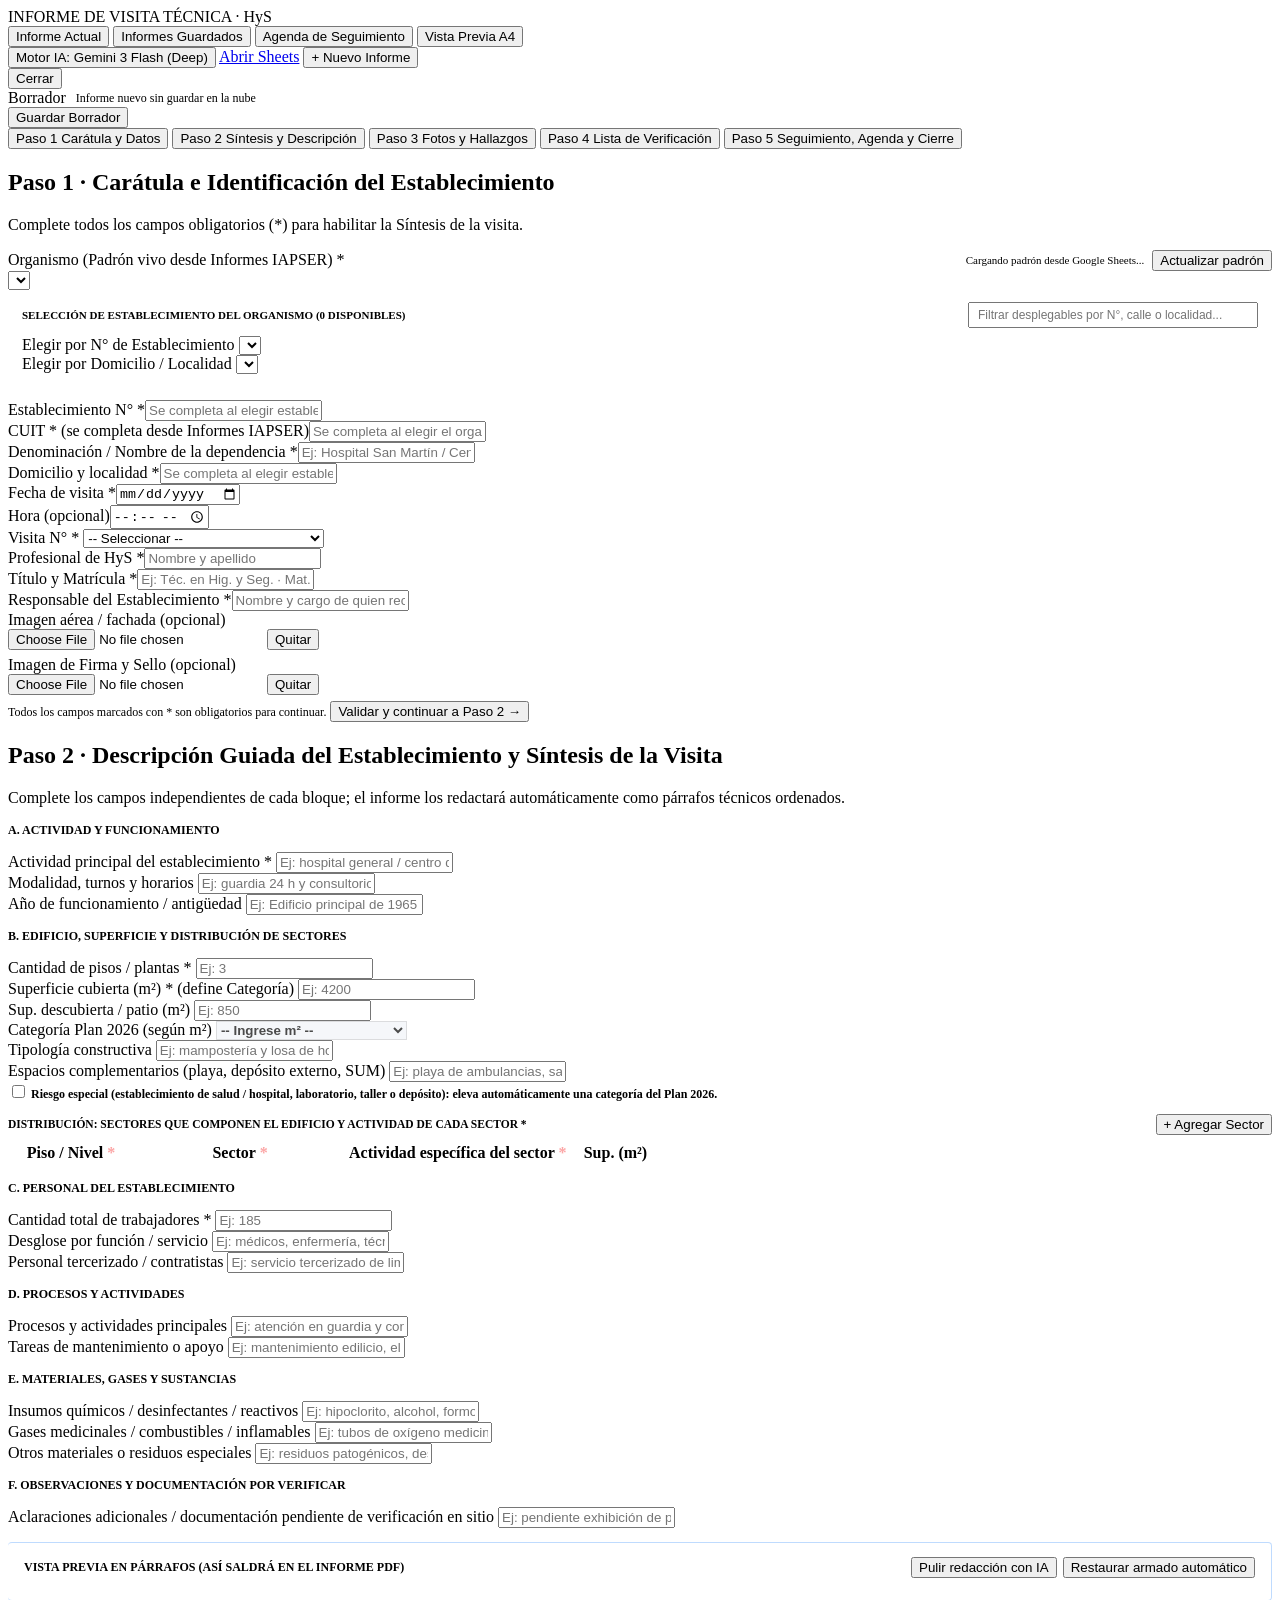
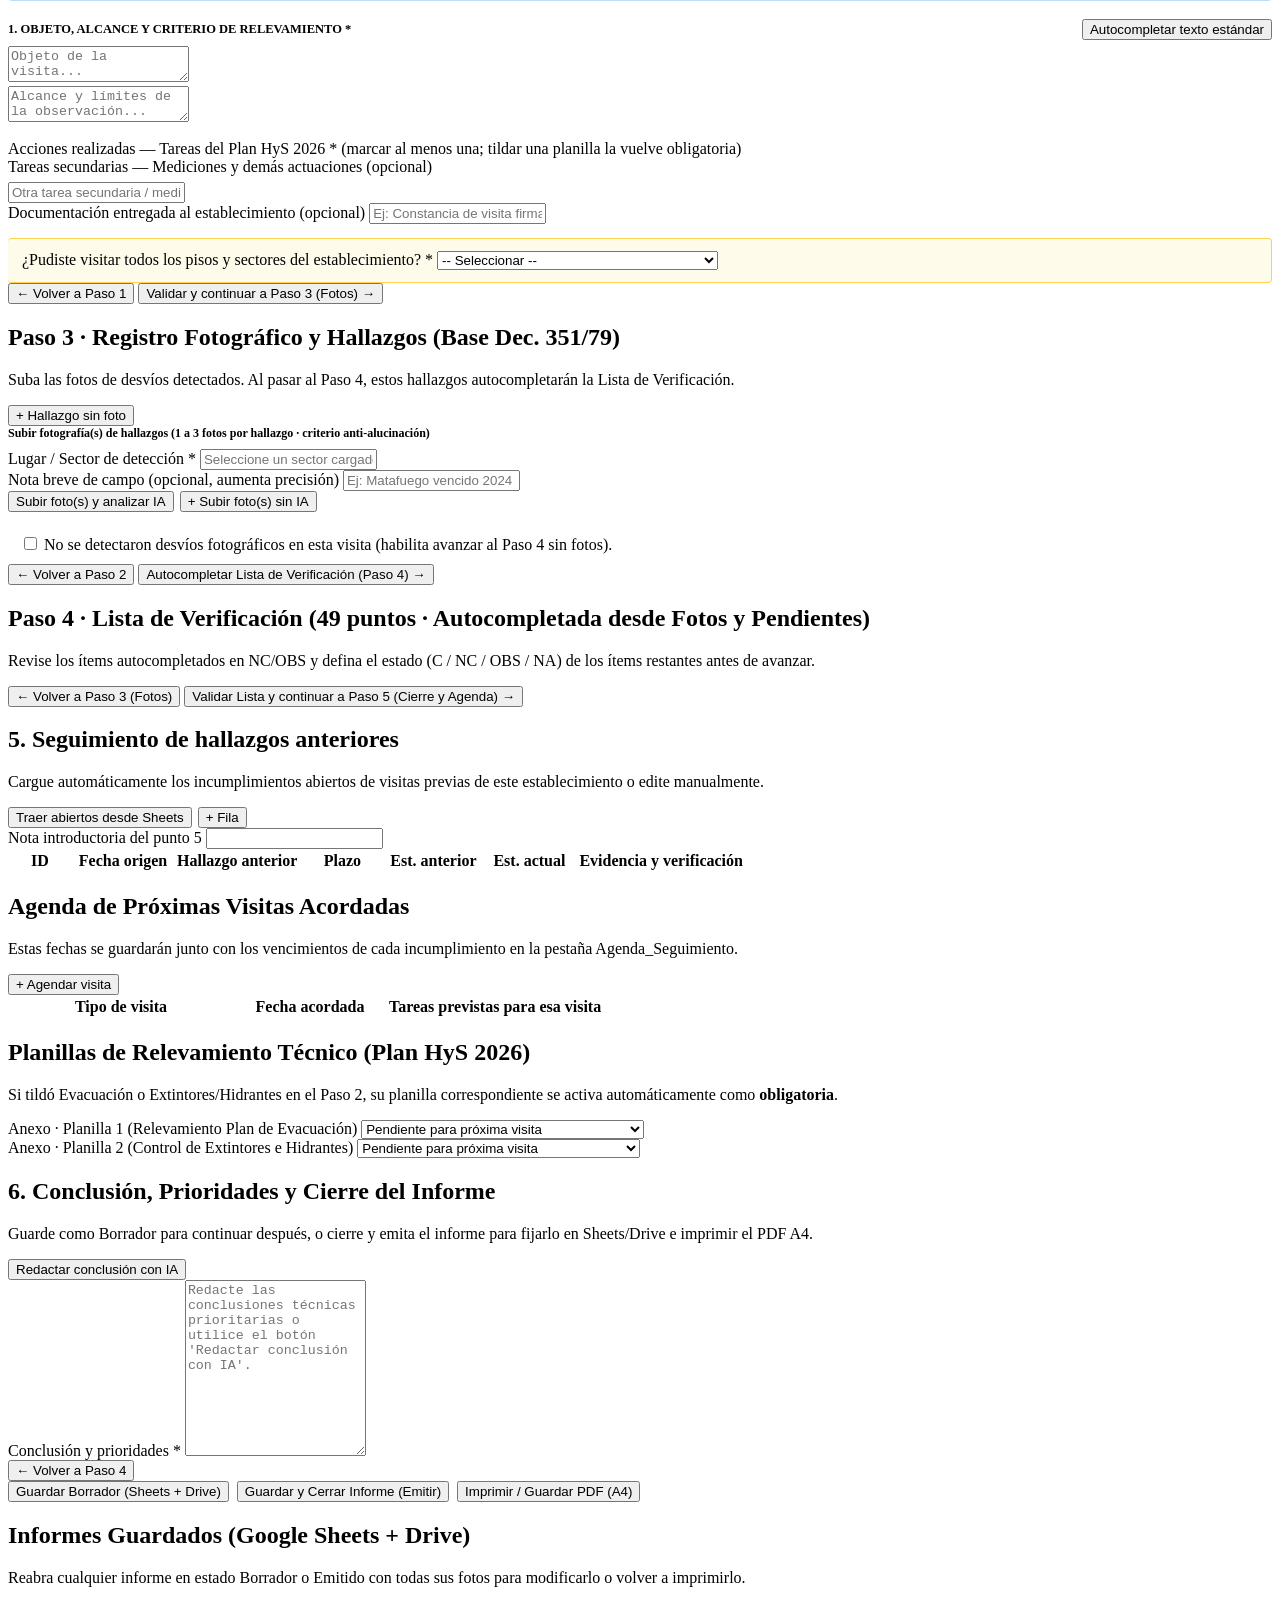
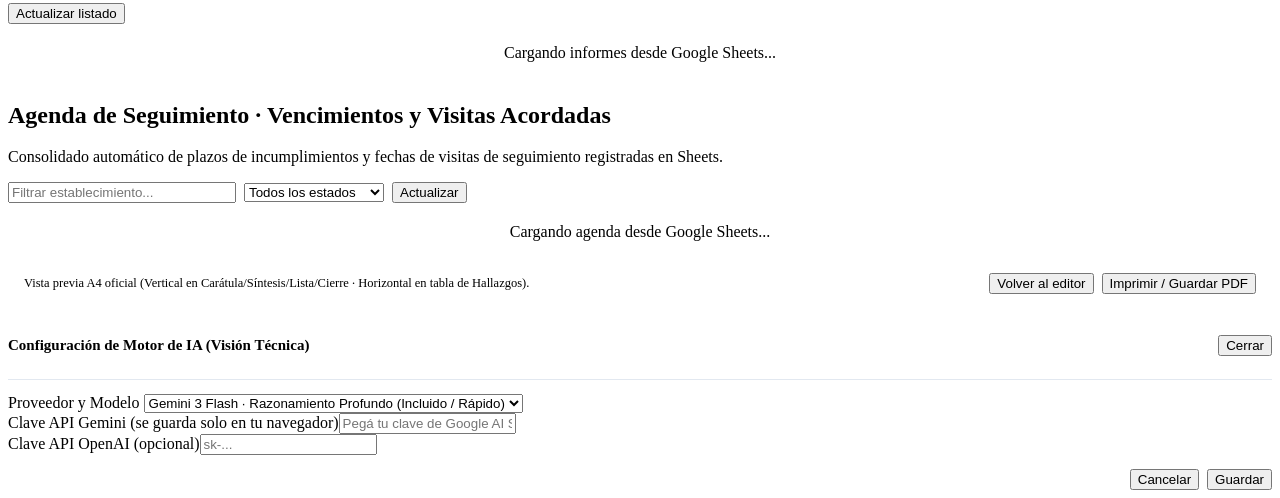
<file: src/template.html>
<!DOCTYPE html>
<html lang="es">
<head>
  <meta charset="UTF-8">
  <meta name="viewport" content="width=device-width, initial-scale=1.0">
  <title>Informe de Visita Técnica · Higiene y Seguridad en el Trabajo</title>
  <link rel="preconnect" href="https://fonts.googleapis.com">
  <link rel="preconnect" href="https://fonts.gstatic.com" crossorigin>
  <link href="https://fonts.googleapis.com/css2?family=Inter:wght@400;500;600;700&display=swap" rel="stylesheet">
  <style>/*__INLINE_CSS__*/</style>
</head>
<body>
  <header class="topbar">
    <div class="topbar-left">
      <div class="topbar-title">INFORME DE VISITA TÉCNICA · HyS</div>
      <nav class="top-nav-group">
        <button class="top-nav-btn active" data-v="wizard" onclick="verVista('wizard')">Informe Actual</button>
        <button class="top-nav-btn" data-v="biblioteca" onclick="verVista('biblioteca')">Informes Guardados</button>
        <button class="top-nav-btn" data-v="agenda" onclick="verVista('agenda')">Agenda de Seguimiento</button>
        <button class="top-nav-btn" data-v="preview" onclick="abrirVistaPrevia()">Vista Previa A4</button>
      </nav>
    </div>
    <div class="topbar-actions">
      <button class="btn btn-ghost" onclick="abrirModalIA()">Motor IA: <span id="lblModeloTop">Gemini 3 Flash (Deep)</span></button>
      <a class="btn btn-ghost" href="__SHEET_URL__" target="_blank">Abrir Sheets</a>
      <button class="btn btn-white" onclick="nuevoInforme()">+ Nuevo Informe</button>
    </div>
  </header>

  <main class="main-wrap">
    <div class="notice notice-err" id="noticeBox">
      <span id="noticeMsg"></span>
      <button class="btn btn-white btn-sm" onclick="cerrarAviso()">Cerrar</button>
    </div>

    <!-- ============================================================ -->
    <!-- VISTA 1: WIZARD SECUENCIAL DE 5 PASOS                        -->
    <!-- ============================================================ -->
    <section class="app-view active" id="view-wizard">
      <!-- FRANJA DE ESTADO DEL INFORME -->
      <div class="status-strip" id="statusStrip">
        <div style="display:flex; align-items:center; gap:10px; flex-wrap:wrap;">
          <span class="status-tag tag-borrador" id="lblEstadoInforme">Borrador</span>
          <span style="font-size:12px; color:var(--muted);" id="lblMetaEstado">Informe nuevo sin guardar en la nube</span>
        </div>
        <div style="display:flex; gap:8px; flex-wrap:wrap;">
          <button class="btn btn-white btn-sm" id="btnGuardarBorradorTop" onclick="guardarInformeNube('Borrador')">Guardar Borrador</button>
          <button class="btn btn-primary btn-sm" id="btnReimprimirTop" style="display:none;" onclick="imprimirPDF()">Imprimir / Reimprimir PDF</button>
          <button class="btn btn-white btn-sm allow-emitido" id="btnReabrirTop" style="display:none;" onclick="reabrirParaModificar()">Reabrir para modificar</button>
        </div>
      </div>

      <!-- BARRA SECUENCIAL DE 5 PASOS -->
      <div class="wizard-bar" id="wizardBar">
        <button class="step-btn active" data-step="1" onclick="irPaso(1)">
          <span class="step-num">Paso 1</span>
          <span class="step-lbl">Carátula y Datos</span>
        </button>
        <button class="step-btn locked" data-step="2" onclick="irPaso(2)">
          <span class="step-num">Paso 2</span>
          <span class="step-lbl">Síntesis y Descripción</span>
        </button>
        <button class="step-btn locked" data-step="3" onclick="irPaso(3)">
          <span class="step-num">Paso 3</span>
          <span class="step-lbl">Fotos y Hallazgos</span>
        </button>
        <button class="step-btn locked" data-step="4" onclick="irPaso(4)">
          <span class="step-num">Paso 4</span>
          <span class="step-lbl">Lista de Verificación</span>
        </button>
        <button class="step-btn locked" data-step="5" onclick="irPaso(5)">
          <span class="step-num">Paso 5</span>
          <span class="step-lbl">Seguimiento, Agenda y Cierre</span>
        </button>
      </div>

      <div id="wizardLockZone">
        <!-- PASO 1: CARÁTULA -->
        <div class="step-panel active" id="step-1">
          <div class="sheet-card">
            <div class="section-head">
              <div>
                <h2>Paso 1 · Carátula e Identificación del Establecimiento</h2>
                <p>Complete todos los campos obligatorios (*) para habilitar la Síntesis de la visita.</p>
              </div>
            </div>
            <div class="grid-2">
              <div class="field" style="grid-column: span 2;">
                <div style="display:flex; justify-content:space-between; align-items:center; gap:8px;">
                  <label>Organismo (Padrón vivo desde Informes IAPSER) <span class="req">*</span></label>
                  <div style="display:flex; align-items:center; gap:8px;">
                    <span id="lblEstadoPadron" style="font-size:11px; color:var(--muted);">Cargando padrón desde Google Sheets...</span>
                    <button class="btn btn-white btn-sm edit-only" onclick="cargarPadronIapser(true)">Actualizar padrón</button>
                  </div>
                </div>
                <select class="select" id="f-organismo" onchange="alCambiarOrganismo()"></select>
                <input class="input" id="f-organismo-manual" style="display:none; margin-top:6px;" placeholder="Escriba el nombre del organismo..." oninput="syncPaso1()">
              </div>
            </div>

            <div style="background:var(--tint-soft); border:1px solid var(--border); border-radius:4px; padding:12px 14px; margin-bottom:14px;">
              <div style="display:flex; justify-content:space-between; align-items:center; margin-bottom:8px; gap:10px; flex-wrap:wrap;">
                <span style="font-size:11px; font-weight:700; color:var(--navy); text-transform:uppercase;">
                  Selección de establecimiento del organismo (<span id="lblCantEstab">0</span> disponibles)
                </span>
                <input class="input" id="f-filtro-estab" style="width:270px; padding:4px 8px; font-size:12px;" placeholder="Filtrar desplegables por N°, calle o localidad..." oninput="poblarDesplegablesEstab()">
              </div>
              <div class="grid-2" style="margin-bottom:0;">
                <div class="field" style="margin-bottom:0;">
                  <label>Elegir por N° de Establecimiento</label>
                  <select class="select" id="f-sel-nro" onchange="alSeleccionarEstablecimiento(this.value)"></select>
                </div>
                <div class="field" style="margin-bottom:0;">
                  <label>Elegir por Domicilio / Localidad</label>
                  <select class="select" id="f-sel-dom" onchange="alSeleccionarEstablecimiento(this.value)"></select>
                </div>
              </div>
            </div>

            <div class="grid-2">
              <div class="field"><label>Establecimiento N° <span class="req">*</span></label><input class="input" id="f-estNro" placeholder="Se completa al elegir establecimiento" oninput="syncPaso1()"></div>
              <div class="field"><label>CUIT <span class="req">* (se completa desde Informes IAPSER)</span></label><input class="input" id="f-cuit" placeholder="Se completa al elegir el organismo" oninput="syncPaso1()"></div>
              <div class="field"><label>Denominación / Nombre de la dependencia <span class="req">*</span></label><input class="input" id="f-denominacion" placeholder="Ej: Hospital San Martín / Centro de Salud / Dependencia (se completa al elegir)" oninput="syncPaso1()"></div>
              <div class="field"><label>Domicilio y localidad <span class="req">*</span></label><input class="input" id="f-domicilio" placeholder="Se completa al elegir establecimiento" oninput="syncPaso1()"></div>
              <div class="grid-2" style="gap:8px; margin-bottom:0; grid-column: span 2;">
                <div class="field"><label>Fecha de visita <span class="req">*</span></label><input type="date" class="input" id="f-fechaVisita" oninput="syncPaso1()"></div>
                <div class="field"><label>Hora (opcional)</label><input type="time" class="input" id="f-horaVisita" oninput="syncPaso1()"></div>
              </div>
            </div>
            <div class="grid-3">
              <div class="field">
                <label>Visita N° <span class="req">*</span></label>
                <select class="select" id="f-visitaNro" onchange="syncPaso1()">
                  <option value="">-- Seleccionar --</option>
                  <option>Visita 1 - Relevamiento y diagnóstico</option>
                  <option>Visita 2 - Seguimiento y capacitación</option>
                  <option>Visita 3 - Evacuación</option>
                  <option>Visita 4 - Control final</option>
                </select>
              </div>
              <div class="field"><label>Profesional de HyS <span class="req">*</span></label><input class="input" id="f-profNombre" placeholder="Nombre y apellido" oninput="syncPaso1()"></div>
              <div class="field"><label>Título y Matrícula <span class="req">*</span></label><input class="input" id="f-profMat" placeholder="Ej: Téc. en Hig. y Seg. · Mat. T0151" oninput="syncPaso1()"></div>
            </div>
            <div class="grid-3">
              <div class="field"><label>Responsable del Establecimiento <span class="req">*</span></label><input class="input" id="f-respEst" placeholder="Nombre y cargo de quien recibe" oninput="syncPaso1()"></div>
              <div class="field">
                <label>Imagen aérea / fachada (opcional)</label>
                <div style="display:flex; gap:6px;">
                  <input type="file" id="inp-coverPhoto" accept="image/*" class="input" onchange="cargarImgUnica('coverPhoto', event)">
                  <button type="button" class="btn btn-danger-outline btn-sm edit-only" onclick="limpiarImgUnica('coverPhoto')">Quitar</button>
                </div>
                <div id="prev-coverPhoto" style="margin-top:6px;"></div>
              </div>
              <div class="field">
                <label>Imagen de Firma y Sello (opcional)</label>
                <div style="display:flex; gap:6px;">
                  <input type="file" id="inp-firmaImg" accept="image/*" class="input" onchange="cargarImgUnica('firmaImg', event)">
                  <button type="button" class="btn btn-danger-outline btn-sm edit-only" onclick="limpiarImgUnica('firmaImg')">Quitar</button>
                </div>
                <div id="prev-firmaImg" style="margin-top:6px;"></div>
              </div>
            </div>
            <div class="step-footer">
              <span style="font-size:12px; color:var(--muted);">Todos los campos marcados con <span class="req">*</span> son obligatorios para continuar.</span>
              <button class="btn btn-primary" onclick="avanzarDesde(1)">Validar y continuar a Paso 2 →</button>
            </div>
          </div>
        </div>

        <!-- PASO 2: SÍNTESIS Y DESCRIPCIÓN GUIADA DEL ESTABLECIMIENTO -->
        <div class="step-panel" id="step-2">
          <div class="sheet-card">
            <div class="section-head">
              <div>
                <h2>Paso 2 · Descripción Guiada del Establecimiento y Síntesis de la Visita</h2>
                <p>Complete los campos independientes de cada bloque; el informe los redactará automáticamente como párrafos técnicos ordenados.</p>
              </div>
            </div>

            <!-- BLOQUE A: ACTIVIDAD -->
            <div style="font-size:12px; font-weight:700; color:var(--navy); text-transform:uppercase; border-bottom:1px solid var(--border); padding-bottom:4px; margin-bottom:10px;">
              A. Actividad y funcionamiento
            </div>
            <div class="grid-3">
              <div class="field">
                <label>Actividad principal del establecimiento <span class="req">*</span></label>
                <input class="input" id="d-actividadGeneral" placeholder="Ej: hospital general / centro de atención primaria / oficina administrativa" oninput="syncPaso2()">
              </div>
              <div class="field">
                <label>Modalidad, turnos y horarios</label>
                <input class="input" id="d-turnos" placeholder="Ej: guardia 24 h y consultorios externos de 7:00 a 19:00" oninput="syncPaso2()">
              </div>
              <div class="field">
                <label>Año de funcionamiento / antigüedad</label>
                <input class="input" id="d-antiguedad" placeholder="Ej: Edificio principal de 1965 con sector de guardia ampliado" oninput="syncPaso2()">
              </div>
            </div>

            <!-- BLOQUE B: EDIFICIO Y DISTRIBUCIÓN -->
            <div style="font-size:12px; font-weight:700; color:var(--navy); text-transform:uppercase; border-bottom:1px solid var(--border); padding-bottom:4px; margin:14px 0 10px 0;">
              B. Edificio, superficie y distribución de sectores
            </div>
            <div class="grid-4">
              <div class="field">
                <label>Cantidad de pisos / plantas <span class="req">*</span></label>
                <input type="number" min="1" class="input" id="d-pisos" placeholder="Ej: 3" oninput="syncPaso2()">
              </div>
              <div class="field">
                <label>Superficie cubierta (m²) <span class="req">* (define Categoría)</span></label>
                <input type="number" min="1" class="input" id="d-superficie" placeholder="Ej: 4200" oninput="calcCategoriaPlan(); syncPaso2()">
              </div>
              <div class="field">
                <label>Sup. descubierta / patio (m²)</label>
                <input type="number" min="0" class="input" id="d-supDescubierta" placeholder="Ej: 850" oninput="syncPaso2()">
              </div>
              <div class="field">
                <label>Categoría Plan 2026 <span style="font-weight:400; color:var(--muted);">(según m²)</span></label>
                <select class="select" id="f-categoria" disabled style="background:#f1f5f9; font-weight:700; color:var(--navy);">
                  <option value="">-- Ingrese m² --</option>
                  <option value="AA">AA (&gt;10.000 m² · 4 vis.)</option>
                  <option value="A">A (2.501–10.000 m² · 4 vis.)</option>
                  <option value="B">B (501–2.500 m² · 2 vis.)</option>
                  <option value="C">C (hasta 500 m² · 1 vis.)</option>
                </select>
              </div>
            </div>
            <div class="grid-2">
              <div class="field">
                <label>Tipología constructiva</label>
                <input class="input" id="d-tipologia" placeholder="Ej: mampostería y losa de hormigón / tabiquería sanitaria" oninput="syncPaso2()">
              </div>
              <div class="field">
                <label>Espacios complementarios (playa, depósito externo, SUM)</label>
                <input class="input" id="d-complementarios" placeholder="Ej: playa de ambulancias, sala de gases medicinales y depósito de residuos" oninput="syncPaso2()">
              </div>
            </div>
            <div style="margin-bottom:12px;">
              <label class="chk-item" style="font-size:12px; color:var(--navy); font-weight:600;">
                <input type="checkbox" id="d-riesgoEspecial" onchange="calcCategoriaPlan(); syncPaso2()">
                <span>Riesgo especial (establecimiento de salud / hospital, laboratorio, taller o depósito): eleva automáticamente una categoría del Plan 2026.</span>
              </label>
            </div>

            <div style="display:flex; justify-content:space-between; align-items:center; margin:10px 0 6px 0;">
              <strong style="font-size:11.5px; color:var(--navy); text-transform:uppercase;">Distribución: sectores que componen el edificio y actividad de cada sector <span class="req">*</span></strong>
              <button class="btn btn-white btn-sm edit-only" onclick="addSectorEst()">+ Agregar Sector</button>
            </div>
            <table class="inst-table">
              <thead>
                <tr>
                  <th style="width:120px;">Piso / Nivel <span style="color:#fca5a5;">*</span></th>
                  <th style="width:210px;">Sector <span style="color:#fca5a5;">*</span></th>
                  <th>Actividad específica del sector <span style="color:#fca5a5;">*</span></th>
                  <th style="width:90px;">Sup. (m²)</th>
                  <th style="width:36px;"></th>
                </tr>
              </thead>
              <tbody id="tb-sectores-est"></tbody>
            </table>

            <!-- BLOQUE C: PERSONAL -->
            <div style="font-size:12px; font-weight:700; color:var(--navy); text-transform:uppercase; border-bottom:1px solid var(--border); padding-bottom:4px; margin:16px 0 10px 0;">
              C. Personal del establecimiento
            </div>
            <div class="grid-3">
              <div class="field">
                <label>Cantidad total de trabajadores <span class="req">*</span></label>
                <input type="number" min="0" class="input" id="d-cantTrabajadores" placeholder="Ej: 185" oninput="syncPaso2()">
              </div>
              <div class="field">
                <label>Desglose por función / servicio</label>
                <input class="input" id="d-desglosePersonal" placeholder="Ej: médicos, enfermería, técnicos, limpieza, cocina, mantenimiento y admin." oninput="syncPaso2()">
              </div>
              <div class="field">
                <label>Personal tercerizado / contratistas</label>
                <input class="input" id="d-tercerizados" placeholder="Ej: servicio tercerizado de limpieza / seguridad / mantenimiento" oninput="syncPaso2()">
              </div>
            </div>

            <!-- BLOQUE D: PROCESOS Y ACTIVIDADES -->
            <div style="font-size:12px; font-weight:700; color:var(--navy); text-transform:uppercase; border-bottom:1px solid var(--border); padding-bottom:4px; margin:14px 0 10px 0;">
              D. Procesos y actividades
            </div>
            <div class="grid-2">
              <div class="field">
                <label>Procesos y actividades principales</label>
                <input class="input" id="d-procesos" placeholder="Ej: atención en guardia y consultorios, internación, laboratorio, esterilización" oninput="syncPaso2()">
              </div>
              <div class="field">
                <label>Tareas de mantenimiento o apoyo</label>
                <input class="input" id="d-mantenimiento" placeholder="Ej: mantenimiento edilicio, electromedicina, lavadero, cocina" oninput="syncPaso2()">
              </div>
            </div>

            <!-- BLOQUE E: MATERIALES Y SUSTANCIAS -->
            <div style="font-size:12px; font-weight:700; color:var(--navy); text-transform:uppercase; border-bottom:1px solid var(--border); padding-bottom:4px; margin:14px 0 10px 0;">
              E. Materiales, gases y sustancias
            </div>
            <div class="grid-3">
              <div class="field">
                <label>Insumos químicos / desinfectantes / reactivos</label>
                <input class="input" id="d-quimicos" placeholder="Ej: hipoclorito, alcohol, formol o reactivos en depósito/laboratorio" oninput="syncPaso2()">
              </div>
              <div class="field">
                <label>Gases medicinales / combustibles / inflamables</label>
                <input class="input" id="d-combustibles" placeholder="Ej: tubos de oxígeno medicinal, grupo electrógeno con gasoil" oninput="syncPaso2()">
              </div>
              <div class="field">
                <label>Otros materiales o residuos especiales</label>
                <input class="input" id="d-otrosMateriales" placeholder="Ej: residuos patogénicos, descartables y archivo en depósito" oninput="syncPaso2()">
              </div>
            </div>

            <!-- BLOQUE F: OBSERVACIONES ADICIONALES -->
            <div style="font-size:12px; font-weight:700; color:var(--navy); text-transform:uppercase; border-bottom:1px solid var(--border); padding-bottom:4px; margin:14px 0 10px 0;">
              F. Observaciones y documentación por verificar
            </div>
            <div class="field">
              <label>Aclaraciones adicionales / documentación pendiente de verificación en sitio</label>
              <input class="input" id="d-obsPendientes" placeholder="Ej: pendiente exhibición de plano de evacuación, protocolos de medición o habilitaciones" oninput="syncPaso2()">
            </div>

            <!-- VISTA PREVIA EN VIVO EN FORMATO PÁRRAFOS -->
            <div style="background:var(--tint-soft); border:1px solid #bfdbfe; border-left:4px solid var(--navy); border-radius:4px; padding:14px 16px; margin:14px 0 18px 0;">
              <div style="display:flex; justify-content:space-between; align-items:center; margin-bottom:8px; gap:8px; flex-wrap:wrap;">
                <strong style="font-size:12px; color:var(--navy); text-transform:uppercase;">Vista previa en párrafos (así saldrá en el Informe PDF)</strong>
                <div style="display:flex; gap:6px;">
                  <button class="btn btn-white btn-sm edit-only" onclick="pulirDescripcionConIA()">Pulir redacción con IA</button>
                  <button class="btn btn-white btn-sm edit-only" onclick="limpiarTextoPersonalizadoDesc()">Restaurar armado automático</button>
                </div>
              </div>
              <div id="descPreviewParrafos" style="font-size:12.5px; line-height:1.55; color:#111827;"></div>
            </div>

            <!-- OBJETO Y ALCANCE -->
            <div style="display:flex; justify-content:space-between; align-items:center; margin:16px 0 6px 0;">
              <strong style="font-size:12.5px; color:var(--navy); text-transform:uppercase;">1. Objeto, alcance y criterio de relevamiento <span class="req">*</span></strong>
              <button class="btn btn-white btn-sm edit-only" onclick="generarObjetoEstandar()">Autocompletar texto estándar</button>
            </div>
            <div class="field"><textarea class="textarea" id="s-obj1" placeholder="Objeto de la visita..." oninput="syncPaso2()"></textarea></div>
            <div class="field"><textarea class="textarea" id="s-obj2" placeholder="Alcance y límites de la observación..." oninput="syncPaso2()"></textarea></div>

            <!-- TAREAS PRINCIPALES REALIZADAS (PLAN HYS 2026) -->
            <div class="field" style="margin-top:14px;">
              <label>Acciones realizadas — Tareas del Plan HyS 2026 <span class="req">* (marcar al menos una; tildar una planilla la vuelve obligatoria)</span></label>
              <div class="chk-grid" id="chk-acciones"></div>
            </div>

            <!-- TAREAS SECUNDARIAS: MEDICIONES Y DEMÁS -->
            <div class="field">
              <label>Tareas secundarias — Mediciones y demás actuaciones (opcional)</label>
              <div class="chk-grid" id="chk-secundarias"></div>
              <input class="input" style="margin-top:6px;" id="s-otroAccion" placeholder="Otra tarea secundaria / medición (opcional)..." oninput="syncPaso2()">
            </div>

            <div class="field">
              <label>Documentación entregada al establecimiento (opcional)</label>
              <input class="input" id="s-docEntregada" placeholder="Ej: Constancia de visita firmada. Cartelería de salida de emergencia." oninput="syncPaso2()">
            </div>

            <!-- PREGUNTA OBLIGATORIA ANTES DE PASAR AL PASO 3 -->
            <div style="background:#fffbeb; border:1px solid #fcd34d; border-left:4px solid var(--warn); border-radius:4px; padding:12px 14px; margin-top:14px;">
              <div class="field" style="margin-bottom:0;">
                <label style="color:var(--navy);">¿Pudiste visitar todos los pisos y sectores del establecimiento? <span class="req">*</span></label>
                <select class="select" id="d-visitaCompleta" onchange="alCambiarVisitaCompleta()">
                  <option value="">-- Seleccionar --</option>
                  <option value="Sí">Sí, se recorrieron todos los pisos y sectores</option>
                  <option value="No">No, quedaron pisos o sectores sin visitar</option>
                </select>
              </div>
              <div id="wrap-noAccesibles" style="display:none; margin-top:10px;">
                <label style="display:block; font-size:11px; font-weight:700; color:var(--danger); text-transform:uppercase; margin-bottom:4px;">Especifique qué pisos o sectores no pudieron visitarse y el motivo <span class="req">*</span></label>
                <textarea class="textarea" id="d-noAccesibles" style="min-height:60px;" placeholder="Ej: No se pudo ingresar a Sala de Máquinas ni Subsuelo por encontrarse cerrados sin llave disponible." oninput="syncPaso2()"></textarea>
              </div>
            </div>

            <div class="step-footer">
              <button class="btn btn-white" onclick="irPaso(1)">← Volver a Paso 1</button>
              <button class="btn btn-primary" onclick="avanzarDesde(2)">Validar y continuar a Paso 3 (Fotos) →</button>
            </div>
          </div>
        </div>

        <!-- PASO 3: FOTOS Y HALLAZGOS (ANTES DEL CHECKLIST PARA AUTOCOMPLETARLO) -->
        <div class="step-panel" id="step-3">
          <div class="sheet-card">
            <div class="section-head">
              <div>
                <h2>Paso 3 · Registro Fotográfico y Hallazgos (Base Dec. 351/79)</h2>
                <p>Suba las fotos de desvíos detectados. Al pasar al Paso 4, estos hallazgos autocompletarán la Lista de Verificación.</p>
              </div>
              <button class="btn btn-white btn-sm edit-only" onclick="agregarHallazgoManual()">+ Hallazgo sin foto</button>
            </div>

            <datalist id="sectoresDatalist"></datalist>

            <div class="ai-box edit-only">
              <div style="display:flex; justify-content:space-between; align-items:center; flex-wrap:wrap; gap:8px; margin-bottom:8px;">
                <span style="font-size:12px; font-weight:700; color:var(--navy);">Subir fotografía(s) de hallazgos (1 a 3 fotos por hallazgo · criterio anti-alucinación)</span>
                <span id="lbl-ai-key-hint" style="font-size:11px; color:var(--muted);"></span>
              </div>
              <div class="ai-box-row">
                <div class="field" style="margin-bottom:0;">
                  <label>Lugar / Sector de detección <span class="req">*</span></label>
                  <input class="input" list="sectoresDatalist" id="ai-lugar-pre" placeholder="Seleccione un sector cargado o escriba la ubicación exacta">
                </div>
                <div class="field" style="margin-bottom:0;">
                  <label>Nota breve de campo (opcional, aumenta precisión)</label>
                  <input class="input" id="ai-nota-pre" placeholder="Ej: Matafuego vencido 2024 · Tablero sin contratapa ni diferencial">
                </div>
                <div style="display:flex; gap:6px; flex-wrap:wrap;">
                  <button type="button" class="btn btn-primary" style="white-space:nowrap;" onclick="document.getElementById('ai-file-input').click()">Subir foto(s) y analizar IA</button>
                  <button type="button" class="btn btn-white" style="white-space:nowrap;" onclick="document.getElementById('manual-file-input').click()">+ Subir foto(s) sin IA</button>
                  <input type="file" id="ai-file-input" multiple accept="image/*" style="position:fixed; left:-9999px; width:1px; height:1px; opacity:0;" onchange="subirFotosFlujo(event, true)">
                  <input type="file" id="manual-file-input" multiple accept="image/*" style="position:fixed; left:-9999px; width:1px; height:1px; opacity:0;" onchange="subirFotosFlujo(event, false)">
                </div>
              </div>
              <div id="ai-status-line" style="margin-top:8px; font-size:12px; color:var(--navy); display:none; align-items:center; gap:8px;">
                <span class="spinner"></span><span id="ai-status-txt">Procesando...</span>
              </div>
            </div>

            <div id="hallazgosList"></div>

            <div style="margin-top:12px; padding:10px 12px; background:var(--tint-soft); border:1px solid var(--border); border-radius:4px;">
              <label class="chk-item">
                <input type="checkbox" id="chk-sinDesviosFoto" onchange="state.sinDesviosFoto=this.checked; save();">
                <span>No se detectaron desvíos fotográficos en esta visita (habilita avanzar al Paso 4 sin fotos).</span>
              </label>
              <div id="lbl-req-foto" style="display:none; margin-top:6px; font-size:11.5px; color:var(--danger); font-weight:600;"></div>
            </div>

            <div class="step-footer">
              <button class="btn btn-white" onclick="irPaso(2)">← Volver a Paso 2</button>
              <button class="btn btn-primary" onclick="avanzarDesde(3)">Autocompletar Lista de Verificación (Paso 4) →</button>
            </div>
          </div>
        </div>

        <!-- PASO 4: LISTA DE VERIFICACIÓN A1–E8 (AUTOCOMPLETADA Y EDITABLE) -->
        <div class="step-panel" id="step-4">
          <div class="sheet-card">
            <div class="section-head">
              <div>
                <h2>Paso 4 · Lista de Verificación (49 puntos · Autocompletada desde Fotos y Pendientes)</h2>
                <p>Revise los ítems autocompletados en NC/OBS y defina el estado (C / NC / OBS / NA) de los ítems restantes antes de avanzar.</p>
              </div>
              <div style="font-size:12px; font-weight:700; color:var(--navy);" id="lblResumenChk"></div>
            </div>

            <div id="checklistContainer"></div>

            <div class="step-footer">
              <button class="btn btn-white" onclick="irPaso(3)">← Volver a Paso 3 (Fotos)</button>
              <button class="btn btn-primary" onclick="avanzarDesde(4)">Validar Lista y continuar a Paso 5 (Cierre y Agenda) →</button>
            </div>
          </div>
        </div>

        <!-- PASO 5: SEGUIMIENTO, AGENDA DE PRÓXIMAS VISITAS, ANEXOS, CONCLUSIÓN Y CIERRE -->
        <div class="step-panel" id="step-5">
          <!-- 5. SEGUIMIENTO -->
          <div class="sheet-card">
            <div class="section-head">
              <div>
                <h2>5. Seguimiento de hallazgos anteriores <span id="lbl-req-seg" style="font-size:11.5px; color:var(--danger); font-weight:600;"></span></h2>
                <p>Cargue automáticamente los incumplimientos abiertos de visitas previas de este establecimiento o edite manualmente.</p>
              </div>
              <div style="display:flex; gap:6px;">
                <button class="btn btn-white btn-sm edit-only" onclick="traerHallazgosAnteriores()">Traer abiertos desde Sheets</button>
                <button class="btn btn-white btn-sm edit-only" onclick="addSeguimiento()">+ Fila</button>
              </div>
            </div>
            <div class="field">
              <label>Nota introductoria del punto 5</label>
              <input class="input" id="c-segIntro" oninput="syncPaso5()">
            </div>
            <table class="inst-table">
              <thead>
                <tr>
                  <th style="width:58px;">ID</th><th style="width:100px;">Fecha origen</th><th>Hallazgo anterior</th>
                  <th style="width:82px;">Plazo</th><th style="width:92px;">Est. anterior</th><th style="width:92px;">Est. actual</th>
                  <th>Evidencia y verificación</th><th style="width:34px;"></th>
                </tr>
              </thead>
              <tbody id="tb-seguimiento"></tbody>
            </table>
          </div>

          <!-- AGENDA DE PRÓXIMAS VISITAS ACORDADAS -->
          <div class="sheet-card">
            <div class="section-head">
              <div>
                <h2>Agenda de Próximas Visitas Acordadas <span id="lbl-req-crono" style="font-size:11.5px; color:var(--danger); font-weight:600;"></span></h2>
                <p>Estas fechas se guardarán junto con los vencimientos de cada incumplimiento en la pestaña Agenda_Seguimiento.</p>
              </div>
              <button class="btn btn-white btn-sm edit-only" onclick="addVisitaAcordada()">+ Agendar visita</button>
            </div>
            <table class="inst-table">
              <thead>
                <tr><th style="width:220px;">Tipo de visita</th><th style="width:150px;">Fecha acordada</th><th>Tareas previstas para esa visita</th><th style="width:34px;"></th></tr>
              </thead>
              <tbody id="tb-agenda-visitas"></tbody>
            </table>
          </div>

          <!-- REGISTROS OBLIGATORIOS DE TAREAS TILDADAS EN PASO 2 (EPP, ERGO, CAP, RGRL/NTEAR) -->
          <div class="sheet-card" id="card-registros-tareas" style="display:none;">
            <div class="section-head">
              <div>
                <h2>Registros Obligatorios de Acciones Tildadas en Paso 2</h2>
                <p>Complete el respaldo de cada acción del Plan HyS 2026 que seleccionó como realizada en esta visita.</p>
              </div>
            </div>
            <div id="registrosTareasContainer"></div>
          </div>

          <!-- ANEXOS OPCIONALES / OBLIGATORIOS (PLANILLA 1 Y PLANILLA 2) -->
          <div class="sheet-card">
            <div class="section-head">
              <div>
                <h2>Planillas de Relevamiento Técnico (Plan HyS 2026)</h2>
                <p>Si tildó Evacuación o Extintores/Hidrantes en el Paso 2, su planilla correspondiente se activa automáticamente como <strong>obligatoria</strong>.</p>
              </div>
            </div>

            <div class="grid-2" style="margin-bottom:14px;">
              <div class="field">
                <label>Anexo · Planilla 1 (Relevamiento Plan de Evacuación) <span id="lbl-req-evac" style="color:var(--danger); font-weight:700;"></span></label>
                <select class="select" id="st-evac" onchange="state.anexos.evacEstado=this.value; renderAnexos(); save();">
                  <option value="Pendiente">Pendiente para próxima visita</option>
                  <option value="Completado">Completado (cargar datos e imprimir anexo)</option>
                  <option value="No aplica">No aplica</option>
                </select>
              </div>
              <div class="field">
                <label>Anexo · Planilla 2 (Control de Extintores e Hidrantes) <span id="lbl-req-ext" style="color:var(--danger); font-weight:700;"></span></label>
                <select class="select" id="st-ext" onchange="state.anexos.extEstado=this.value; renderAnexos(); save();">
                  <option value="Pendiente">Pendiente para próxima visita</option>
                  <option value="Completado">Completado (cargar datos e imprimir anexo)</option>
                  <option value="No aplica">No aplica</option>
                </select>
              </div>
            </div>

            <!-- PLANILLA 1 DESPLEGABLE -->
            <div id="wrap-anexo-evac" style="display:none; border-top:1px solid #e2e8f0; padding-top:14px; margin-bottom:16px;">
              <div style="display:flex; justify-content:space-between; margin-bottom:6px;">
                <strong>Planilla 1 · A. Sectores y ocupación (Evacuación)</strong>
                <button class="btn btn-white btn-sm edit-only" onclick="addEvacSector()">+ Sector</button>
              </div>
              <table class="inst-table">
                <thead><tr><th>Planta / sector</th><th>Sup. m²</th><th>Mañana</th><th>Tarde</th><th>Noche</th><th>Mov. reducida</th><th>Obs.</th><th style="width:32px;"></th></tr></thead>
                <tbody id="tb-ev-sec"></tbody>
              </table>
              <div style="display:flex; justify-content:space-between; margin:10px 0 6px 0;">
                <strong>Planilla 1 · B. Medios de salida</strong>
                <button class="btn btn-white btn-sm edit-only" onclick="addEvacSalida()">+ Salida</button>
              </div>
              <table class="inst-table">
                <thead><tr><th style="width:34px;">N°</th><th>Ubicación</th><th>Tipo</th><th>Ancho m</th><th>Apertura</th><th>Libre obst.</th><th>Señalizada</th><th>Foto</th><th style="width:32px;"></th></tr></thead>
                <tbody id="tb-ev-sal"></tbody>
              </table>
              <strong style="display:block; margin:10px 0 6px 0;">Planilla 1 · C. Elementos de emergencia</strong>
              <table class="inst-table">
                <thead><tr><th>Elemento</th><th>Existe</th><th>Cant.</th><th>Ubicación</th><th>Estado</th><th>Foto</th></tr></thead>
                <tbody id="tb-ev-elem"></tbody>
              </table>
              <strong style="display:block; margin:10px 0 6px 0;">Planilla 1 · D. Plano existente</strong>
              <div class="grid-4">
                <div class="field"><label>Existe</label><select class="select" id="ev-pl-ex" onchange="syncEvacPlano()"><option value="">--</option><option>Sí</option><option>No</option></select></div>
                <div class="field"><label>Vigente</label><select class="select" id="ev-pl-vig" onchange="syncEvacPlano()"><option value="">--</option><option>Sí</option><option>No</option></select></div>
                <div class="field"><label>Coincide</label><select class="select" id="ev-pl-coi" onchange="syncEvacPlano()"><option value="">--</option><option>Sí</option><option>No</option></select></div>
                <div class="field"><label>Observaciones</label><input class="input" id="ev-pl-obs" oninput="syncEvacPlano()"></div>
              </div>
            </div>

            <!-- PLANILLA 2 DESPLEGABLE -->
            <div id="wrap-anexo-ext" style="display:none; border-top:1px solid #e2e8f0; padding-top:14px;">
              <div style="display:flex; justify-content:space-between; margin-bottom:6px;">
                <strong>Planilla 2 · A. Extintores (ubicación de referencia obligatoria)</strong>
                <button class="btn btn-white btn-sm edit-only" onclick="addExt()">+ Extintor</button>
              </div>
              <table class="inst-table">
                <thead><tr><th style="width:32px;">N°</th><th>Ubicación de referencia *</th><th>Agente / kg</th><th>Venc. carga</th><th>Venc. PH</th><th>Manóm./prec.</th><th>Acceso</th><th>Desvío</th><th>Foto</th><th style="width:32px;"></th></tr></thead>
                <tbody id="tb-ext"></tbody>
              </table>
              <div style="display:flex; justify-content:space-between; margin:10px 0 6px 0;">
                <strong>Planilla 2 · B. Hidrantes / bocas de incendio</strong>
                <button class="btn btn-white btn-sm edit-only" onclick="addHid()">+ Hidrante</button>
              </div>
              <table class="inst-table">
                <thead><tr><th style="width:32px;">N°</th><th>Ubicación de referencia *</th><th>Gabinete</th><th>Manguera</th><th>Lanza</th><th>Llave</th><th>Acceso</th><th>Desvío</th><th>Foto</th><th style="width:32px;"></th></tr></thead>
                <tbody id="tb-hid"></tbody>
              </table>
            </div>
          </div>

          <!-- 6. CONCLUSIÓN Y CIERRE DEL INFORME -->
          <div class="sheet-card">
            <div class="section-head">
              <div>
                <h2>6. Conclusión, Prioridades y Cierre del Informe</h2>
                <p>Guarde como Borrador para continuar después, o cierre y emita el informe para fijarlo en Sheets/Drive e imprimir el PDF A4.</p>
              </div>
              <button class="btn btn-white btn-sm edit-only" onclick="redactarConclusionIA()">Redactar conclusión con IA</button>
            </div>
            <div class="field">
              <label>Conclusión y prioridades <span class="req">*</span></label>
              <textarea class="textarea" id="c-conclusion" style="min-height:170px;" placeholder="Redacte las conclusiones técnicas prioritarias o utilice el botón 'Redactar conclusión con IA'." oninput="syncPaso5()"></textarea>
            </div>

            <div class="step-footer">
              <button class="btn btn-white" onclick="irPaso(4)">← Volver a Paso 4</button>
              <div style="display:flex; gap:8px; flex-wrap:wrap;">
                <button class="btn btn-white edit-only" onclick="guardarInformeNube('Borrador')">Guardar Borrador (Sheets + Drive)</button>
                <button class="btn btn-ok edit-only" onclick="cerrarYEmitirInforme()">Guardar y Cerrar Informe (Emitir)</button>
                <button class="btn btn-primary allow-emitido" onclick="imprimirPDF()">Imprimir / Guardar PDF (A4)</button>
              </div>
            </div>
          </div>
        </div>
      </div>
    </section>

    <!-- ============================================================ -->
    <!-- VISTA 2: BIBLIOTECA DE INFORMES GUARDADOS (SHEETS + DRIVE)   -->
    <!-- ============================================================ -->
    <section class="app-view" id="view-biblioteca">
      <div class="sheet-card">
        <div class="section-head">
          <div>
            <h2>Informes Guardados (Google Sheets + Drive)</h2>
            <p>Reabra cualquier informe en estado Borrador o Emitido con todas sus fotos para modificarlo o volver a imprimirlo.</p>
          </div>
          <button class="btn btn-white btn-sm" onclick="cargarBibliotecaYAgenda()">Actualizar listado</button>
        </div>
        <div id="bibliotecaBody"><div style="color:var(--muted); padding:20px; text-align:center;">Cargando informes desde Google Sheets...</div></div>
      </div>
    </section>

    <!-- ============================================================ -->
    <!-- VISTA 3: AGENDA DE SEGUIMIENTO                               -->
    <!-- ============================================================ -->
    <section class="app-view" id="view-agenda">
      <div class="sheet-card">
        <div class="section-head">
          <div>
            <h2>Agenda de Seguimiento · Vencimientos y Visitas Acordadas</h2>
            <p>Consolidado automático de plazos de incumplimientos y fechas de visitas de seguimiento registradas en Sheets.</p>
          </div>
          <div style="display:flex; gap:8px; align-items:center;">
            <input class="input" style="width:220px;" id="ag-filtro" placeholder="Filtrar establecimiento..." oninput="renderAgendaTabla()">
            <select class="select" style="width:140px;" id="ag-estado" onchange="renderAgendaTabla()">
              <option value="">Todos los estados</option>
              <option value="Pendiente">Pendientes</option>
              <option value="Cumplido">Cumplidos</option>
              <option value="Reprogramado">Reprogramados</option>
            </select>
            <button class="btn btn-white btn-sm" onclick="cargarBibliotecaYAgenda()">Actualizar</button>
          </div>
        </div>
        <div id="agendaBody"><div style="color:var(--muted); padding:20px; text-align:center;">Cargando agenda desde Google Sheets...</div></div>
      </div>
    </section>

    <!-- ============================================================ -->
    <!-- VISTA 4: VISTA PREVIA A4 OFICIAL                             -->
    <!-- ============================================================ -->
    <section class="app-view" id="view-preview">
      <div class="no-print" style="display:flex; justify-content:space-between; align-items:center; margin-bottom:16px; background:#fff; padding:12px 16px; border:1px solid var(--border); border-radius:4px;">
        <span style="font-size:12.5px; color:var(--muted);">Vista previa A4 oficial (Vertical en Carátula/Síntesis/Lista/Cierre · Horizontal en tabla de Hallazgos).</span>
        <div style="display:flex; gap:8px;">
          <button class="btn btn-white" onclick="verVista('wizard')">Volver al editor</button>
          <button class="btn btn-primary" onclick="imprimirPDF()">Imprimir / Guardar PDF</button>
        </div>
      </div>
      <div class="doc-preview-wrap" id="docPreview"></div>
    </section>
  </main>

  <!-- MODAL MOTOR IA -->
  <div class="modal-bg" id="modalIA">
    <div class="modal-card">
      <div style="display:flex; justify-content:space-between; align-items:center; border-bottom:1px solid #e2e8f0; padding-bottom:10px; margin-bottom:14px;">
        <h3 style="font-size:15px; color:var(--navy);">Configuración de Motor de IA (Visión Técnica)</h3>
        <button class="btn btn-white btn-sm" onclick="cerrarModalIA()">Cerrar</button>
      </div>
      <div class="field">
        <label>Proveedor y Modelo</label>
        <select class="select" id="cfg-model">
          <option value="gemini:gemini-3-flash-preview">Gemini 3 Flash · Razonamiento Profundo (Incluido / Rápido)</option>
          <option value="gemini:gemini-3.6-flash">Gemini 3.6 Flash · Alta Precisión (Incluido)</option>
          <option value="gemini:gemini-3.1-pro-preview">Gemini 3.1 Pro (Requiere facturación en Google AI Studio)</option>
          <option value="openai:gpt-4o">OpenAI GPT-4o Vision (Requiere API Key de OpenAI)</option>
          <option value="openai:gpt-4.1">OpenAI GPT-4.1 Vision (Requiere API Key de OpenAI)</option>
        </select>
      </div>
      <div class="field"><label>Clave API Gemini (se guarda solo en tu navegador)</label><input type="password" class="input" id="cfg-geminiKey" placeholder="Pegá tu clave de Google AI Studio / Gemini..."></div>
      <div class="field"><label>Clave API OpenAI (opcional)</label><input type="password" class="input" id="cfg-openaiKey" placeholder="sk-..."></div>
      <div style="display:flex; justify-content:flex-end; gap:8px; margin-top:14px;">
        <button class="btn btn-white" onclick="cerrarModalIA()">Cancelar</button>
        <button class="btn btn-primary" onclick="guardarConfigIA()">Guardar</button>
      </div>
    </div>
  </div>

  <script>/*__INLINE_JS__*/</script>
</body>
</html>
</file>
